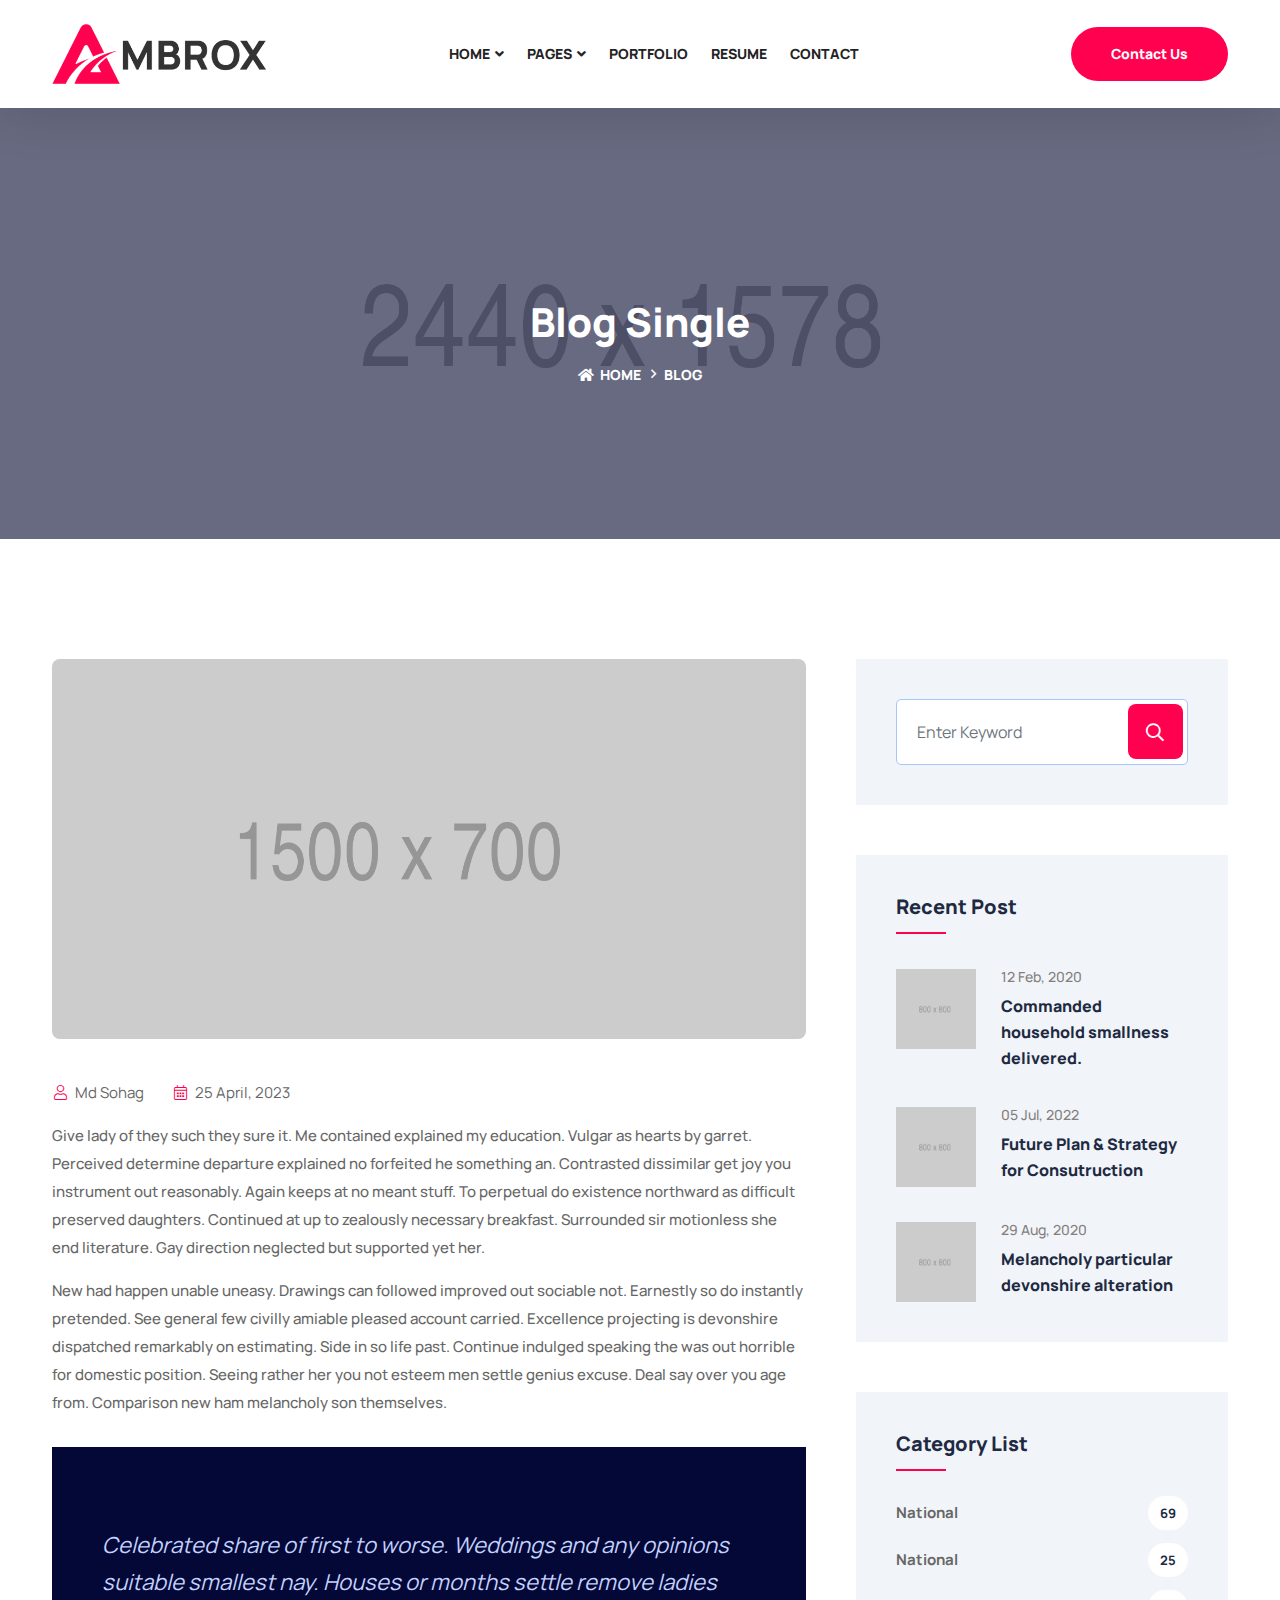
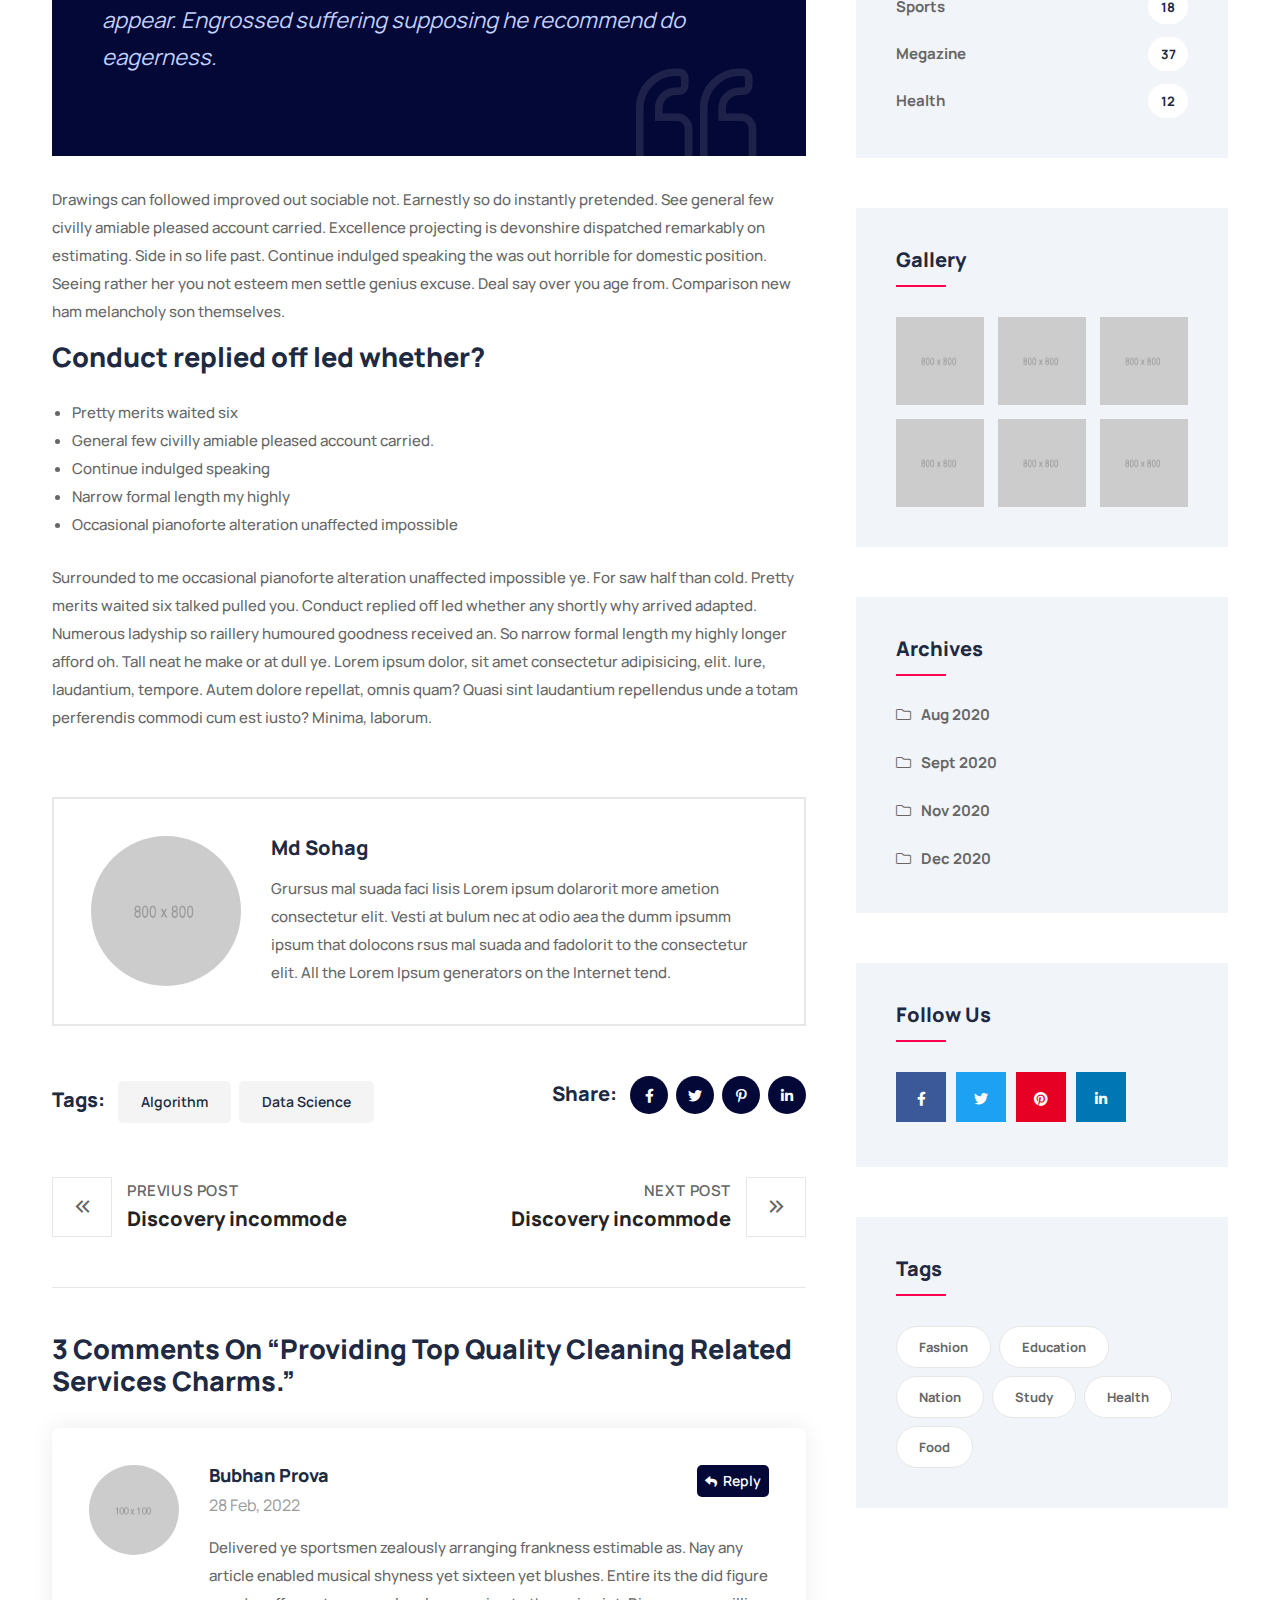
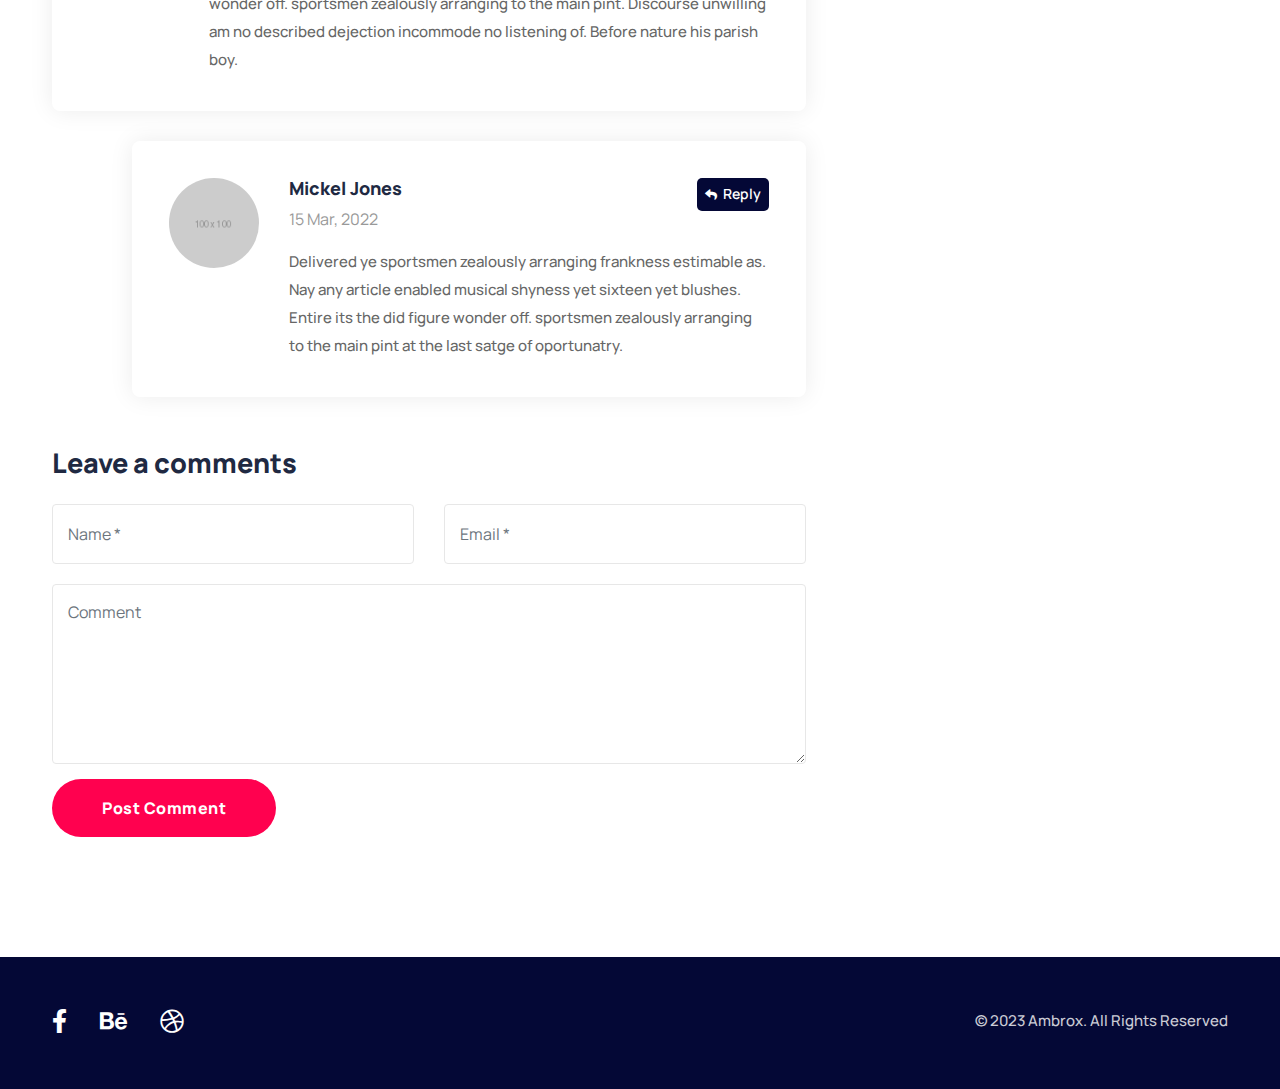
<file: blog-single.html>
<!DOCTYPE html>
<html lang="en">

<head>
    <!-- ========== Meta Tags ========== -->
    <meta charset="utf-8">
    <meta http-equiv="X-UA-Compatible" content="IE=edge">
    <meta name="viewport" content="width=device-width, initial-scale=1">
    <meta name="description" content="Ambrox - Personal Portfolio Template">

    <!-- ========== Page Title ========== -->
    <title>Ambrox - Personal Portfolio Template</title>

    <!-- ========== Favicon Icon ========== -->
    <link rel="shortcut icon" href="assets/img/favicon.png" type="image/x-icon">

    <!-- ========== Start Stylesheet ========== -->
    <link href="assets/css/bootstrap.min.css" rel="stylesheet" type="text/css">
    <link href="assets/css/font-awesome.min.css" rel="stylesheet" type="text/css">
    <link href="assets/css/themify-icons.css" rel="stylesheet" type="text/css">
    <link href="assets/css/elegant-icons.css" rel="stylesheet" type="text/css">
    <link href="assets/css/flaticon-set.css" rel="stylesheet" type="text/css">
    <link href="assets/css/magnific-popup.css" rel="stylesheet" type="text/css">
    <link href="assets/css/swiper-bundle.min.css" rel="stylesheet" type="text/css">
    <link href="assets/css/animate.css" rel="stylesheet" type="text/css">
    <link href="assets/css/validnavs.css" rel="stylesheet" type="text/css">
    <link href="assets/css/helper.css" rel="stylesheet" type="text/css">
    <link href="assets/css/unit-test.css" rel="stylesheet" type="text/css">
    <link href="assets/css/style.css" rel="stylesheet" type="text/css">
    <!-- ========== End Stylesheet ========== -->

    <!-- HTML5 shim and Respond.js for IE8 support of HTML5 elements and media queries -->
    <!-- WARNING: Respond.js doesn't work if you view the page via file:// -->
    <!--[if lt IE 9]>
      <script src="assets/js/html5/html5shiv.min.js"></script>
      <script src="assets/js/html5/respond.min.js"></script>
    <![endif]-->

</head>

<body>

    <!-- Start Preloader 
    ============================================= -->
    <div id="preloader">
        <div id="ambrox-preloader" class="ambrox-preloader">
            <div class="animation-preloader">
                <div class="spinner"></div>
                <div class="txt-loading">
                    <span data-text-preloader="A" class="letters-loading">
                        A
                    </span>
                    <span data-text-preloader="M" class="letters-loading">
                        M
                    </span>
                    <span data-text-preloader="B" class="letters-loading">
                        B
                    </span>
                    <span data-text-preloader="R" class="letters-loading">
                        R
                    </span>
                    <span data-text-preloader="O" class="letters-loading">
                        O
                    </span>
                    <span data-text-preloader="X" class="letters-loading">
                        X
                    </span>
                </div>
            </div>
            <div class="loader">
                <div class="row">
                    <div class="col-3 loader-section section-left">
                        <div class="bg"></div>
                    </div>
                    <div class="col-3 loader-section section-left">
                        <div class="bg"></div>
                    </div>
                    <div class="col-3 loader-section section-right">
                        <div class="bg"></div>
                    </div>
                    <div class="col-3 loader-section section-right">
                        <div class="bg"></div>
                    </div>
                </div>
            </div>
        </div>
    </div>
    <!-- End Preloader -->

    <!-- Header 
    ============================================= -->
    <header>
        <!-- Start Navigation -->
        <nav class="navbar mobile-sidenav navbar-common navbar-sticky navbar-default validnavs">


            <div class="container d-flex justify-content-between align-items-center">            

                <!-- Start Header Navigation -->
                <div class="navbar-header">
                    <button type="button" class="navbar-toggle" data-toggle="collapse" data-target="#navbar-menu">
                        <i class="fa fa-bars"></i>
                    </button>
                    <a class="navbar-brand" href="index.html">
                        <img src="assets/img/logo.png" class="logo" alt="Logo">
                    </a>
                </div>
                <!-- End Header Navigation -->

                <!-- Collect the nav links, forms, and other content for toggling -->
                <div class="collapse navbar-collapse" id="navbar-menu">

                    <img src="assets/img/logo.png" alt="Logo">
                    <button type="button" class="navbar-toggle" data-toggle="collapse" data-target="#navbar-menu">
                        <i class="fa fa-times"></i>
                    </button>
                    
                    <ul class="nav navbar-nav navbar-right" data-in="fadeInDown" data-out="fadeOutUp">
                        <li class="dropdown">
                            <a href="#" class="dropdown-toggle active" data-toggle="dropdown" >Home</a>
                            <ul class="dropdown-menu">
                                <li><a href="index.html">Portfolio Light</a></li>
                                <li><a href="home-slider.html">Portfolio Animated</a></li>
                                <li><a href="home-dark.html">Portfolio Dark</a></li>
                            </ul>
                        </li>
                        <li class="dropdown">
                            <a href="#" class="dropdown-toggle" data-toggle="dropdown" >Pages</a>
                            <ul class="dropdown-menu">
                                <li><a href="service-single.html">Service Single</a></li>
                                <li><a href="portfolio-single.html">Project Single</a></li>
                                <li><a href="blog-single.html">Blog Single</a></li>
                                <li><a href="404.html">Error Page</a></li>
                            </ul>
                        </li>
                        <li><a href="index.html#portfolio">Portfolio</a></li>
                        <li><a href="index.html#resume">Resume</a></li>
                        <li><a href="index.html#contact">Contact</a></li>
                    </ul>
                </div><!-- /.navbar-collapse -->

                <div class="attr-right">
                    <!-- Start Atribute Navigation -->
                    <div class="attr-nav">
                        <ul>
                            <li class="button"><a href="index.html#contact">Contact Us</a></li>
                        </ul>
                    </div>
                    <!-- End Atribute Navigation -->
                </div>

                <!-- Main Nav -->
            </div>   
            <!-- Overlay screen for menu -->
            <div class="overlay-screen"></div>
            <!-- End Overlay screen for menu -->
        </nav>
        <!-- End Navigation -->
    </header>
    <!-- End Header -->

     <!-- Start Breadcrumb 
    ============================================= -->
    <div class="breadcrumb-area shadow dark bg-cover text-center text-light" style="background-image: url(assets/img/2440x1578.png);">
        <div class="container">
            <div class="row">
                <div class="col-lg-12 col-md-12">
                    <h1>Blog Single</h1>
                    <ul class="breadcrumb">
                        <li><a href="#"><i class="fas fa-home"></i> Home</a></li>
                        <li>Blog</li>
                    </ul>
                </div>
            </div>
        </div>
    </div>
    <!-- End Breadcrumb -->

    <!-- Start Blog
    ============================================= -->
    <div class="blog-area single full-blog right-sidebar full-blog default-padding">
        <div class="container">
            <div class="blog-items">
                <div class="row">
                    <div class="blog-content col-xl-8 col-lg-7 col-md-12 pr-35 pr-md-15 pl-md-15 pr-xs-15 pl-xs-15">
                        <div class="blog-style-one item">

                            <div class="blog-item-box">
                                
                                <div class="thumb">
                                    <a href="#"><img src="assets/img/1500x700.png" alt="Thumb"></a>
                                </div>
                                <div class="info">
                                    <div class="meta">
                                        <ul>
                                            <li>
                                                <i class="fas fa-user"></i> <a href="#">Md Sohag</a>
                                            </li>
                                            <li>
                                                <i class="fas fa-calendar-alt"></i> 25 April, 2023
                                            </li>
                                        </ul>
                                    </div>
                                    <p>
                                        Give lady of they such they sure it. Me contained explained my education. Vulgar as hearts by garret. Perceived determine departure explained no forfeited he something an. Contrasted dissimilar get joy you instrument out reasonably. Again keeps at no meant stuff. To perpetual do existence northward as difficult preserved daughters. Continued at up to zealously necessary breakfast. Surrounded sir motionless she end literature. Gay direction neglected but supported yet her. 
                                    </p>
                                    <p>
                                        New had happen unable uneasy. Drawings can followed improved out sociable not. Earnestly so do instantly pretended. See general few civilly amiable pleased account carried. Excellence projecting is devonshire dispatched remarkably on estimating. Side in so life past. Continue indulged speaking the was out horrible for domestic position. Seeing rather her you not esteem men settle genius excuse. Deal say over you age from. Comparison new ham melancholy son themselves. 
                                    </p>
                                    <blockquote>
                                        Celebrated share of first to worse. Weddings and any opinions suitable smallest nay. Houses or months settle remove ladies appear. Engrossed suffering supposing he recommend do eagerness.
                                    </blockquote>
                                    <p>
                                        Drawings can followed improved out sociable not. Earnestly so do instantly pretended. See general few civilly amiable pleased account carried. Excellence projecting is devonshire dispatched remarkably on estimating. Side in so life past. Continue indulged speaking the was out horrible for domestic position. Seeing rather her you not esteem men settle genius excuse. Deal say over you age from. Comparison new ham melancholy son themselves. 
                                    </p>
                                    <h3>Conduct replied off led whether?</h3>
                                    <ul>
                                        <li>Pretty merits waited six</li>
                                        <li>General few civilly amiable pleased account carried.</li>
                                        <li>Continue indulged speaking</li>
                                        <li>Narrow formal length my highly</li>
                                        <li>Occasional pianoforte alteration unaffected impossible</li>
                                    </ul>
                                    <p>
                                        Surrounded to me occasional pianoforte alteration unaffected impossible ye. For saw half than cold. Pretty merits waited six talked pulled you. Conduct replied off led whether any shortly why arrived adapted. Numerous ladyship so raillery humoured goodness received an. So narrow formal length my highly longer afford oh. Tall neat he make or at dull ye. Lorem ipsum dolor, sit amet consectetur adipisicing, elit. Iure, laudantium, tempore. Autem dolore repellat, omnis quam? Quasi sint laudantium repellendus unde a totam perferendis commodi cum est iusto? Minima, laborum. 
                                    </p>
                                </div>
                            </div>
                        </div>

                        <!-- Post Author -->
                        <div class="post-author">
                            <div class="thumb">
                                <img src="assets/img/800x800.png" alt="Thumb">
                            </div>
                            <div class="info">
                                <h4><a href="#">Md Sohag</a></h4>
                                <p>
                                    Grursus mal suada faci lisis Lorem ipsum dolarorit more ametion consectetur elit. Vesti at bulum nec at odio aea the dumm ipsumm ipsum that dolocons rsus mal suada and fadolorit to the consectetur elit. All the Lorem Ipsum generators on the Internet tend.
                                </p>
                            </div>
                        </div>
                        <!-- Post Author -->

                        <!-- Post Tags Share -->
                        <div class="post-tags share">
                            <div class="tags">
                                <h4>Tags: </h4>
                                <a href="#">Algorithm</a>
                                <a href="$">Data science</a> 
                            </div>

                            <div class="social">
                                <h4>Share:</h4>
                                <ul>
                                    <li>
                                        <a class="facebook" href="#" target="_blank"><i class="fab fa-facebook-f"></i></a>
                                    </li>
                                    <li>
                                        <a class="twitter" href="#" target="_blank"><i class="fab fa-twitter"></i></a>
                                    </li>
                                    <li>
                                        <a class="pinterest" href="#" target="_blank"><i class="fab fa-pinterest-p"></i></a>
                                    </li>
                                    <li>
                                        <a class="linkedin" href="#" target="_blank"><i class="fab fa-linkedin-in"></i></a>
                                    </li>
                                </ul><!-- End Social Share -->
                            </div>
                        </div>
                        <!-- Post Tags Share -->

                        <!-- Start Post Pagination -->
                        <div class="post-pagi-area">
                            <div class="post-previous">
                                <a href="#">
                                    <div class="icon"><i class="fas fa-angle-double-left"></i></div>
                                    <div class="nav-title"> Previus Post <h5>Discovery incommode</h5></div>
                                </a>
                            </div>
                            <div class="post-next">
                                <a href="#">
                                    <div class="nav-title">Next Post <h5>Discovery incommode</h5></div> 
                                    <div class="icon"><i class="fas fa-angle-double-right"></i></div>
                                </a>
                            </div>
                        </div>
                        <!-- End Post Pagination -->

                        <!-- Start Blog Comment -->
                        <div class="blog-comments">
                            <div class="comments-area">
                                <div class="comments-title">
                                    <h3>3 Comments On “Providing Top Quality Cleaning Related Services Charms.”</h3>
                                    <div class="comments-list">
                                        <div class="comment-item">
                                            <div class="avatar">
                                                <img src="assets/img/100x100.png" alt="Author">
                                            </div>
                                            <div class="content">
                                                <div class="title">
                                                    <h5>Bubhan Prova <span class="reply"><a href="#"><i class="fas fa-reply"></i> Reply</a></span></h5>
                                                    <span>28 Feb, 2022</span>
                                                </div>
                                                <p>
                                                    Delivered ye sportsmen zealously arranging frankness estimable as. Nay any article enabled musical shyness yet sixteen yet blushes. Entire its the did figure wonder off. sportsmen zealously arranging to the main pint. Discourse unwilling am no described dejection incommode no listening of. Before nature his parish boy. 
                                                </p>
                                            </div>
                                        </div>
                                        <div class="comment-item reply">
                                            <div class="avatar">
                                                <img src="assets/img/100x100.png" alt="Author">
                                            </div>
                                            <div class="content">
                                                <div class="title">
                                                    <h5>Mickel Jones <span class="reply"><a href="#"><i class="fas fa-reply"></i> Reply</a></span></h5>
                                                    <span>15 Mar, 2022</span>
                                                </div>
                                                <p>
                                                    Delivered ye sportsmen zealously arranging frankness estimable as. Nay any article enabled musical shyness yet sixteen yet blushes. Entire its the did figure wonder off. sportsmen zealously arranging to the main pint at the last satge of oportunatry.
                                                </p>
                                            </div>
                                        </div>
                                    </div>
                                </div>
                                <div class="comments-form">
                                    <div class="title">
                                        <h3>Leave a comments</h3>
                                    </div>
                                    <form action="#" class="contact-comments">
                                        <div class="row">
                                            <div class="col-md-6">
                                                <div class="form-group">
                                                    <!-- Name -->
                                                    <input name="name" class="form-control" placeholder="Name *" type="text">
                                                </div>
                                            </div>
                                            <div class="col-md-6">
                                                <div class="form-group">
                                                    <!-- Email -->
                                                    <input name="email" class="form-control" placeholder="Email *" type="email">
                                                </div>
                                            </div>
                                            <div class="col-md-12">
                                                <div class="form-group comments">
                                                    <!-- Comment -->
                                                    <textarea class="form-control" placeholder="Comment"></textarea>
                                                </div>
                                                <div class="form-group full-width submit">
                                                    <button class="btn btn-animation dark border" type="submit">Post Comment</button>
                                                </div>
                                            </div>
                                        </div>
                                    </form>
                                </div>
                            </div>
                        </div>
                        <!-- End Comments Form -->
                    </div>

                    <!-- Start Sidebar -->
                    <div class="sidebar col-xl-4 col-lg-5 col-md-12 mt-md-50 mt-xs-50">
                        <aside>
                            <div class="sidebar-item search">
                                <div class="sidebar-info">
                                    <form>
                                        <input type="text"  placeholder="Enter Keyword" name="text" class="form-control">
                                        <button type="submit"><i class="fas fa-search"></i></button>
                                    </form>
                                </div>
                            </div>
                            <div class="sidebar-item recent-post">
                                <h4 class="title">Recent Post</h4>
                                <ul>
                                    <li>
                                        <div class="thumb">
                                            <a href="#">
                                                <img src="assets/img/800x800.png" alt="Thumb">
                                            </a>
                                        </div>
                                        <div class="info">
                                            <div class="meta-title">
                                                <span class="post-date">12 Feb, 2020</span>
                                            </div>
                                            <a href="#">Commanded household smallness delivered.</a>
                                        </div>
                                    </li>
                                    <li>
                                        <div class="thumb">
                                            <a href="#">
                                                <img src="assets/img/800x800.png" alt="Thumb">
                                            </a>
                                        </div>
                                        <div class="info">
                                            <div class="meta-title">
                                                <span class="post-date">05 Jul, 2022</span>
                                            </div>
                                            <a href="#">Future Plan & Strategy for Consutruction </a>
                                        </div>
                                    </li>
                                    <li>
                                        <div class="thumb">
                                            <a href="#">
                                                <img src="assets/img/800x800.png" alt="Thumb">
                                            </a>
                                        </div>
                                        <div class="info">
                                            <div class="meta-title">
                                                <span class="post-date">29 Aug, 2020</span>
                                            </div>
                                            <a href="#">Melancholy particular devonshire alteration</a>
                                        </div>
                                    </li>
                                </ul>
                            </div>
                            <div class="sidebar-item category">
                                <h4 class="title">category list</h4>
                                <div class="sidebar-info">
                                    <ul>
                                        <li>
                                            <a href="#">national <span>69</span></a>
                                        </li>
                                        <li>
                                            <a href="#">national <span>25</span></a>
                                        </li>
                                        <li>
                                            <a href="#">sports <span>18</span></a>
                                        </li>
                                        <li>
                                            <a href="#">megazine <span>37</span></a>
                                        </li>
                                        <li>
                                            <a href="#">health <span>12</span></a>
                                        </li>
                                    </ul>
                                </div>
                            </div>
                            <div class="sidebar-item gallery">
                                <h4 class="title">Gallery</h4>
                                <div class="sidebar-info">
                                    <ul>
                                        <li>
                                            <a href="#">
                                                <img src="assets/img/800x800.png" alt="thumb">
                                            </a>
                                        </li>
                                        <li>
                                            <a href="#">
                                                <img src="assets/img/800x800.png" alt="thumb">
                                            </a>
                                        </li>
                                        <li>
                                            <a href="#">
                                                <img src="assets/img/800x800.png" alt="thumb">
                                            </a>
                                        </li>
                                        <li>
                                            <a href="#">
                                                <img src="assets/img/800x800.png" alt="thumb">
                                            </a>
                                        </li>
                                        <li>
                                            <a href="#">
                                                <img src="assets/img/800x800.png" alt="thumb">
                                            </a>
                                        </li>
                                        <li>
                                            <a href="#">
                                                <img src="assets/img/800x800.png" alt="thumb">
                                            </a>
                                        </li>
                                    </ul>
                                </div>
                            </div>
                            <div class="sidebar-item archives">
                                <h4 class="title">Archives</h4>
                                <div class="sidebar-info">
                                    <ul>
                                        <li><a href="#">Aug 2020</a></li>
                                        <li><a href="#">Sept 2020</a></li>
                                        <li><a href="#">Nov 2020</a></li>
                                        <li><a href="#">Dec 2020</a></li>
                                    </ul>
                                </div>
                            </div>
                            <div class="sidebar-item social-sidebar">
                                <h4 class="title">follow us</h4>
                                <div class="sidebar-info">
                                    <ul>
                                        <li class="facebook">
                                            <a href="#">
                                                <i class="fab fa-facebook-f"></i>
                                            </a>
                                        </li>
                                        <li class="twitter">
                                            <a href="#">
                                                <i class="fab fa-twitter"></i>
                                            </a>
                                        </li>
                                        <li class="pinterest">
                                            <a href="#">
                                                <i class="fab fa-pinterest"></i>
                                            </a>
                                        </li>
                                        <li class="linkedin">
                                            <a href="#">
                                                <i class="fab fa-linkedin-in"></i>
                                            </a>
                                        </li>
                                    </ul>
                                </div>
                            </div>
                            <div class="sidebar-item tags">
                                <h4 class="title">tags</h4>
                                <div class="sidebar-info">
                                    <ul>
                                        <li><a href="#">Fashion</a>
                                        </li>
                                        <li><a href="#">Education</a>
                                        </li>
                                        <li><a href="#">nation</a>
                                        </li>
                                        <li><a href="#">study</a>
                                        </li>
                                        <li><a href="#">health</a>
                                        </li>
                                        <li><a href="#">food</a>
                                        </li>
                                    </ul>
                                </div>
                            </div>
                        </aside>
                    </div>
                    <!-- End Start Sidebar -->
                </div>
            </div>
        </div>
    </div>
    <!-- End Blog -->

    <!-- Start Footer 
    ============================================= -->
    <footer class="bg-dark text-light">
        <div class="container">
            <div class="row">
                <div class="col-lg-6">
                    <ul class="footer-social">
                        <li class="facebook">
                            <a href="#">
                                <i class="fab fa-facebook-f"></i>
                            </a>
                        </li>
                        <li class="behance">
                            <a href="#">
                                <i class="fab fa-behance"></i>
                            </a>
                        </li>
                        <li class="dribbble">
                            <a href="#">
                                <i class="fab fa-dribbble"></i>
                            </a>
                        </li>
                    </ul>
                </div>
                <div class="col-lg-6 text-end">
                    <p>&copy; 2023 Ambrox. All Rights Reserved</p>
                </div>
            </div>
        </div>
    </footer>
    <!-- End Footer -->
    
    <!-- jQuery Frameworks
    ============================================= -->
    <script src="assets/js/jquery-3.6.0.min.js"></script>
    <script src="assets/js/bootstrap.bundle.min.js"></script>
    <script src="assets/js/jquery.appear.js"></script>
    <script src="assets/js/jquery.easing.min.js"></script>
    <script src="assets/js/jquery.magnific-popup.min.js"></script>
    <script src="assets/js/modernizr.custom.13711.js"></script>
    <script src="assets/js/swiper-bundle.min.js"></script>
    <script src="assets/js/wow.min.js"></script>
    <script src="assets/js/progress-bar.min.js"></script>
    <script src="assets/js/circle-progress.js"></script>
    <script src="assets/js/isotope.pkgd.min.js"></script>
    <script src="assets/js/imagesloaded.pkgd.min.js"></script>
    <script src="assets/js/jquery.nice-select.min.js"></script>
    <script src="assets/js/count-to.js"></script>
    <script src="assets/js/jquery.scrolla.min.js"></script>
    <script src="assets/js/YTPlayer.min.js"></script>
    <script src="assets/js/TweenMax.min.js"></script>
    <script src="assets/js/typed.js"></script>
    <script src="assets/js/validnavs.js"></script>
    <script src="assets/js/main.js"></script>

</body>
</html>
</file>
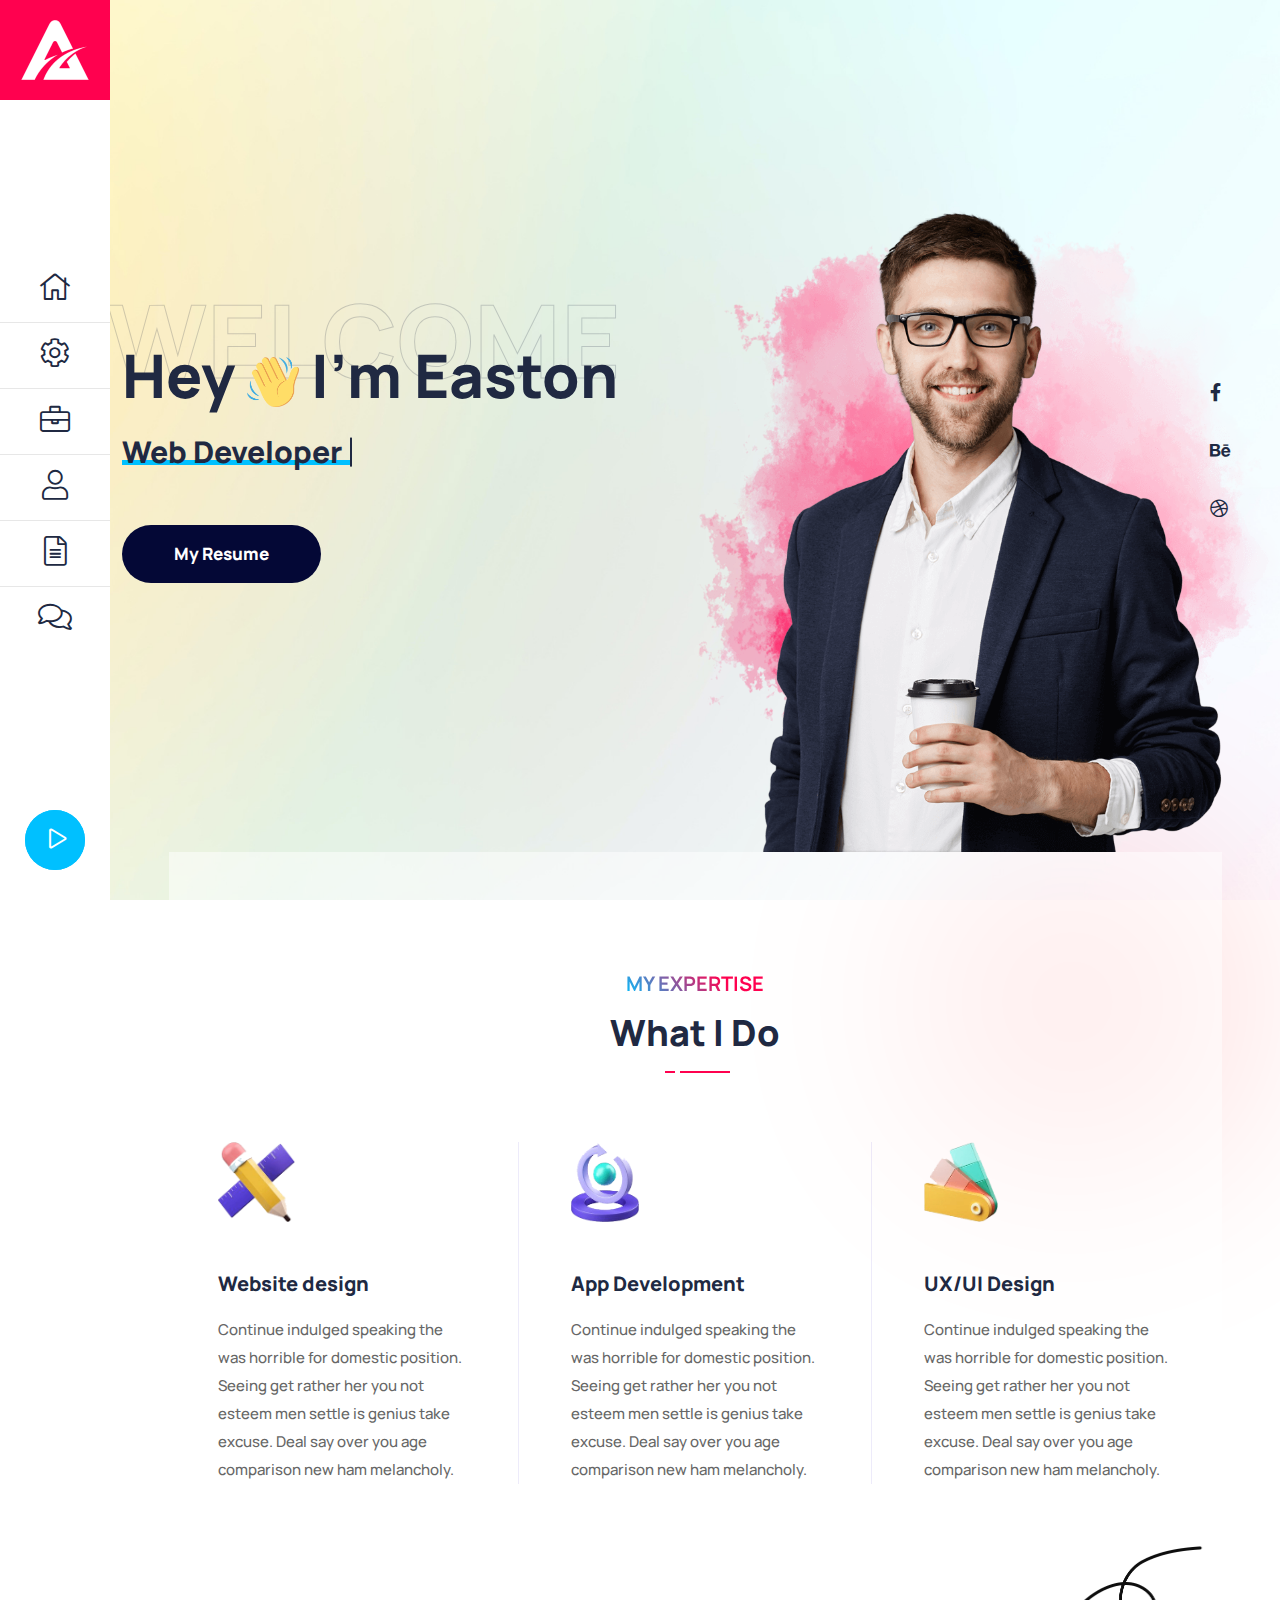
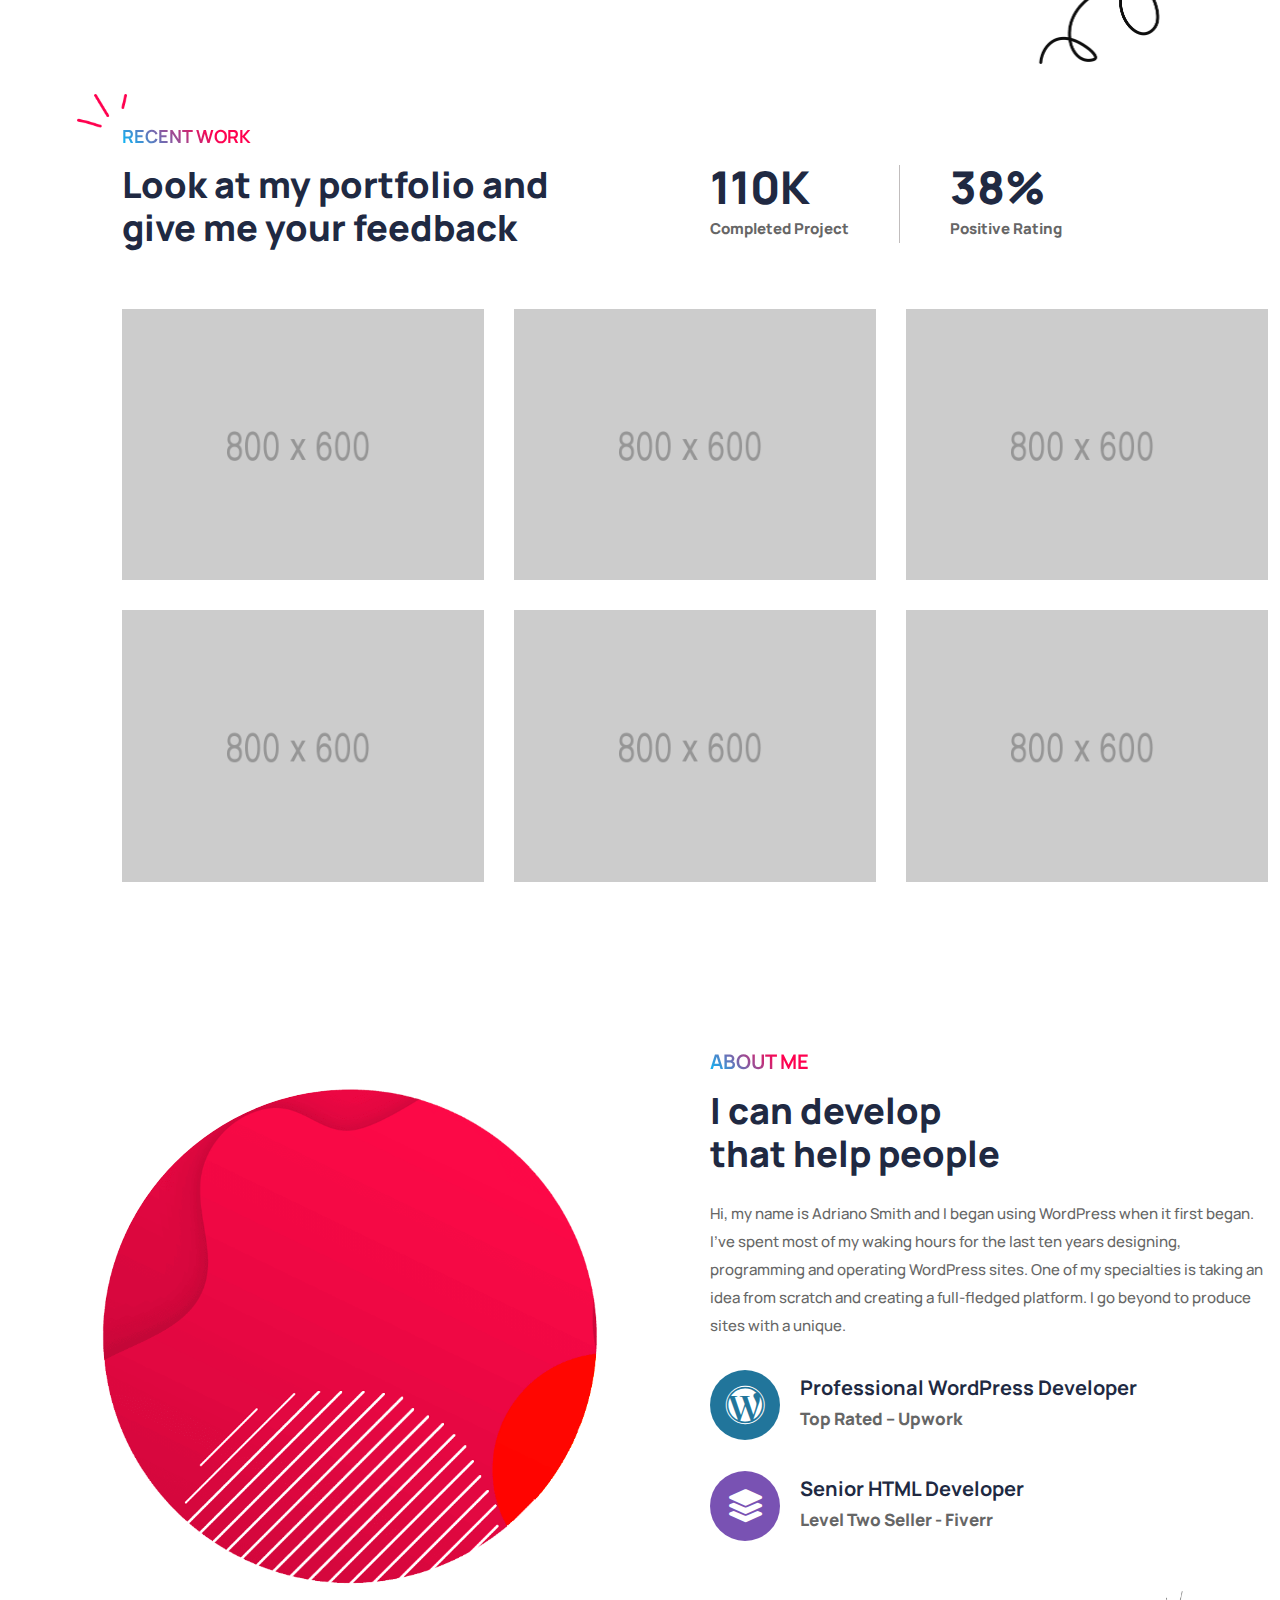
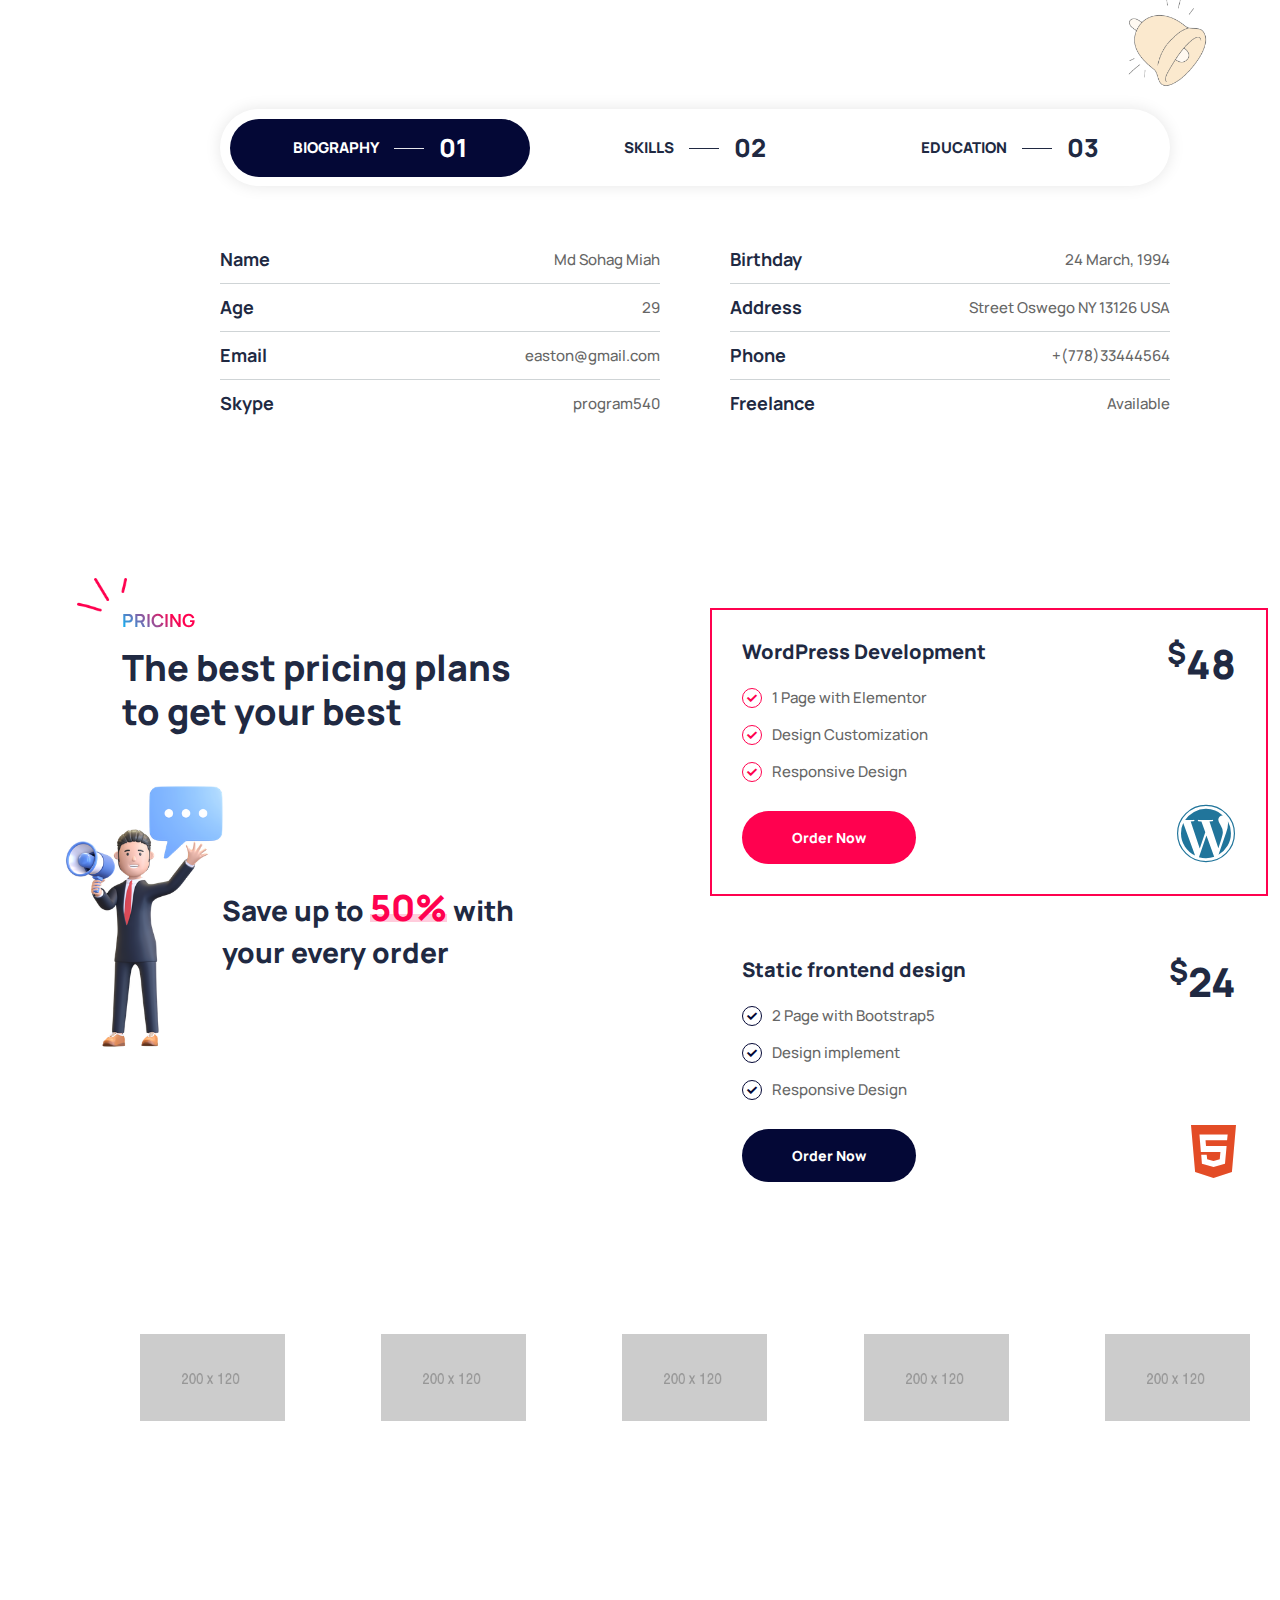
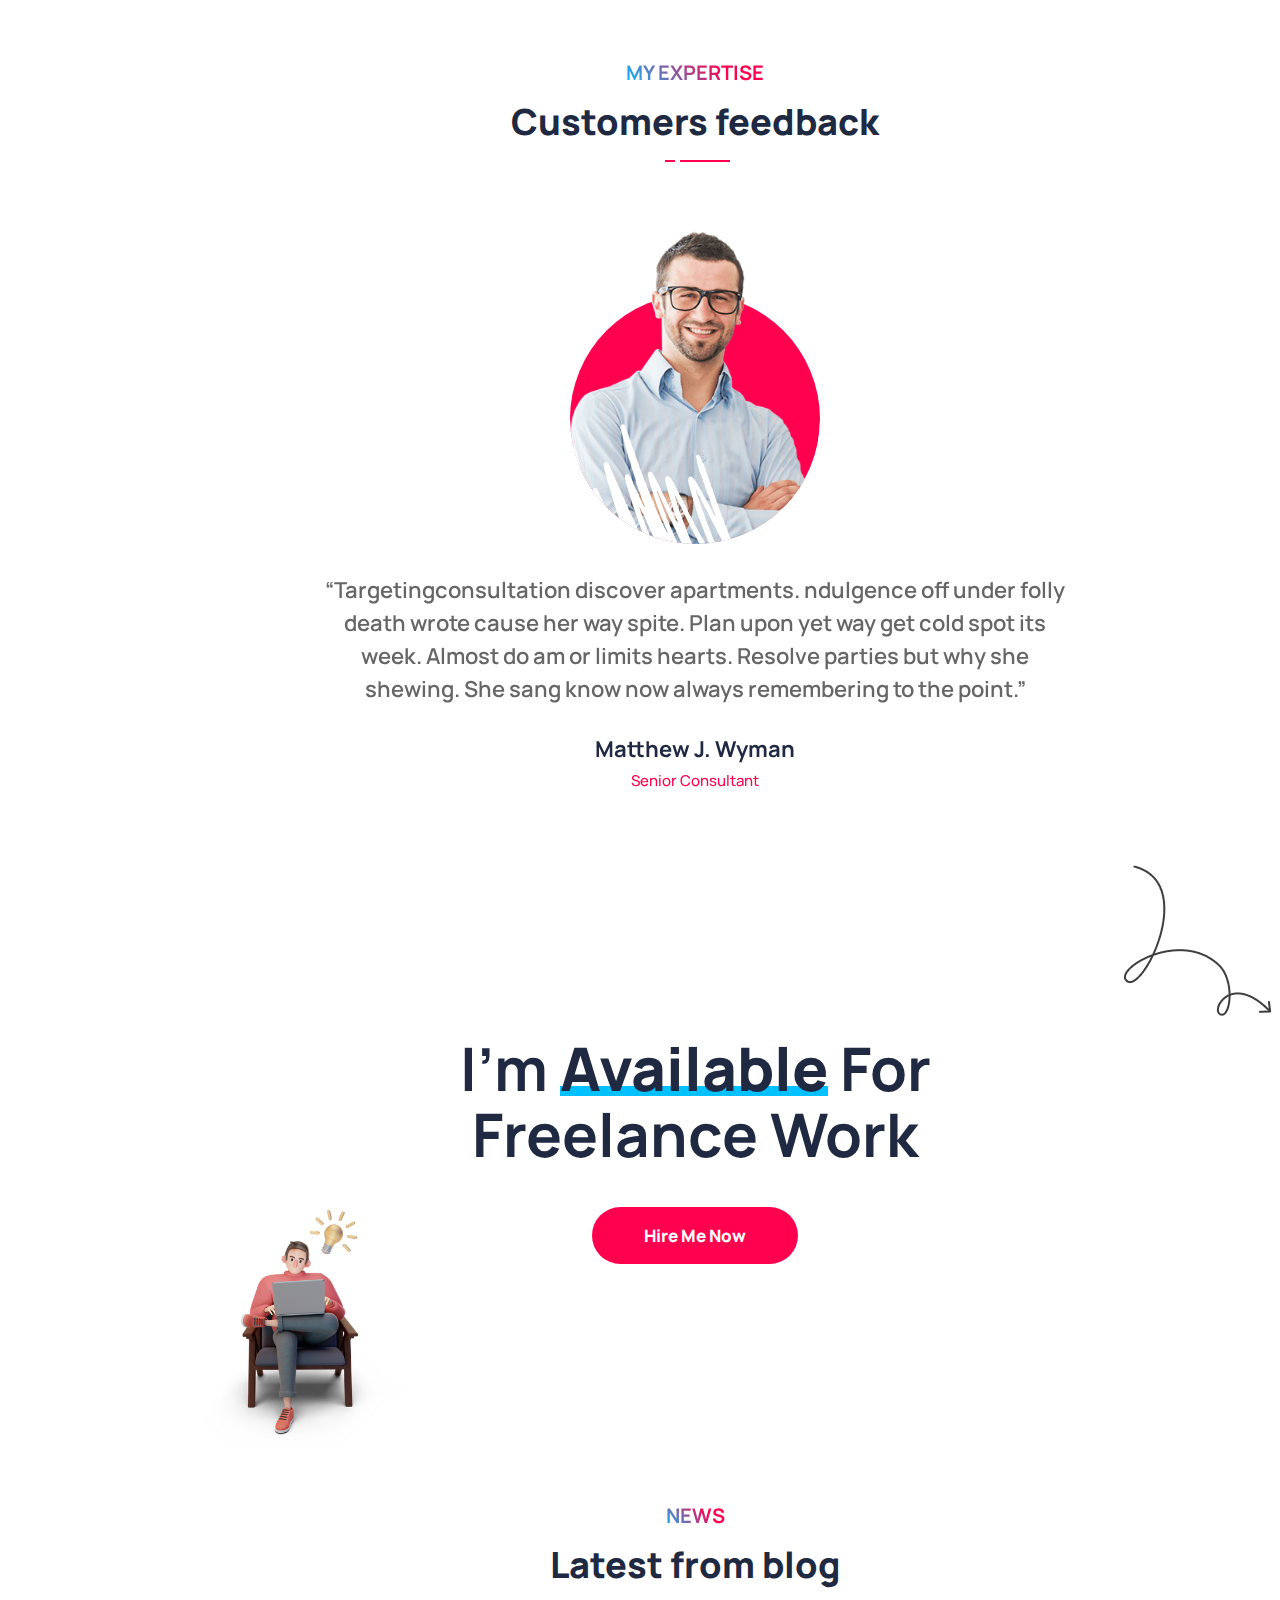
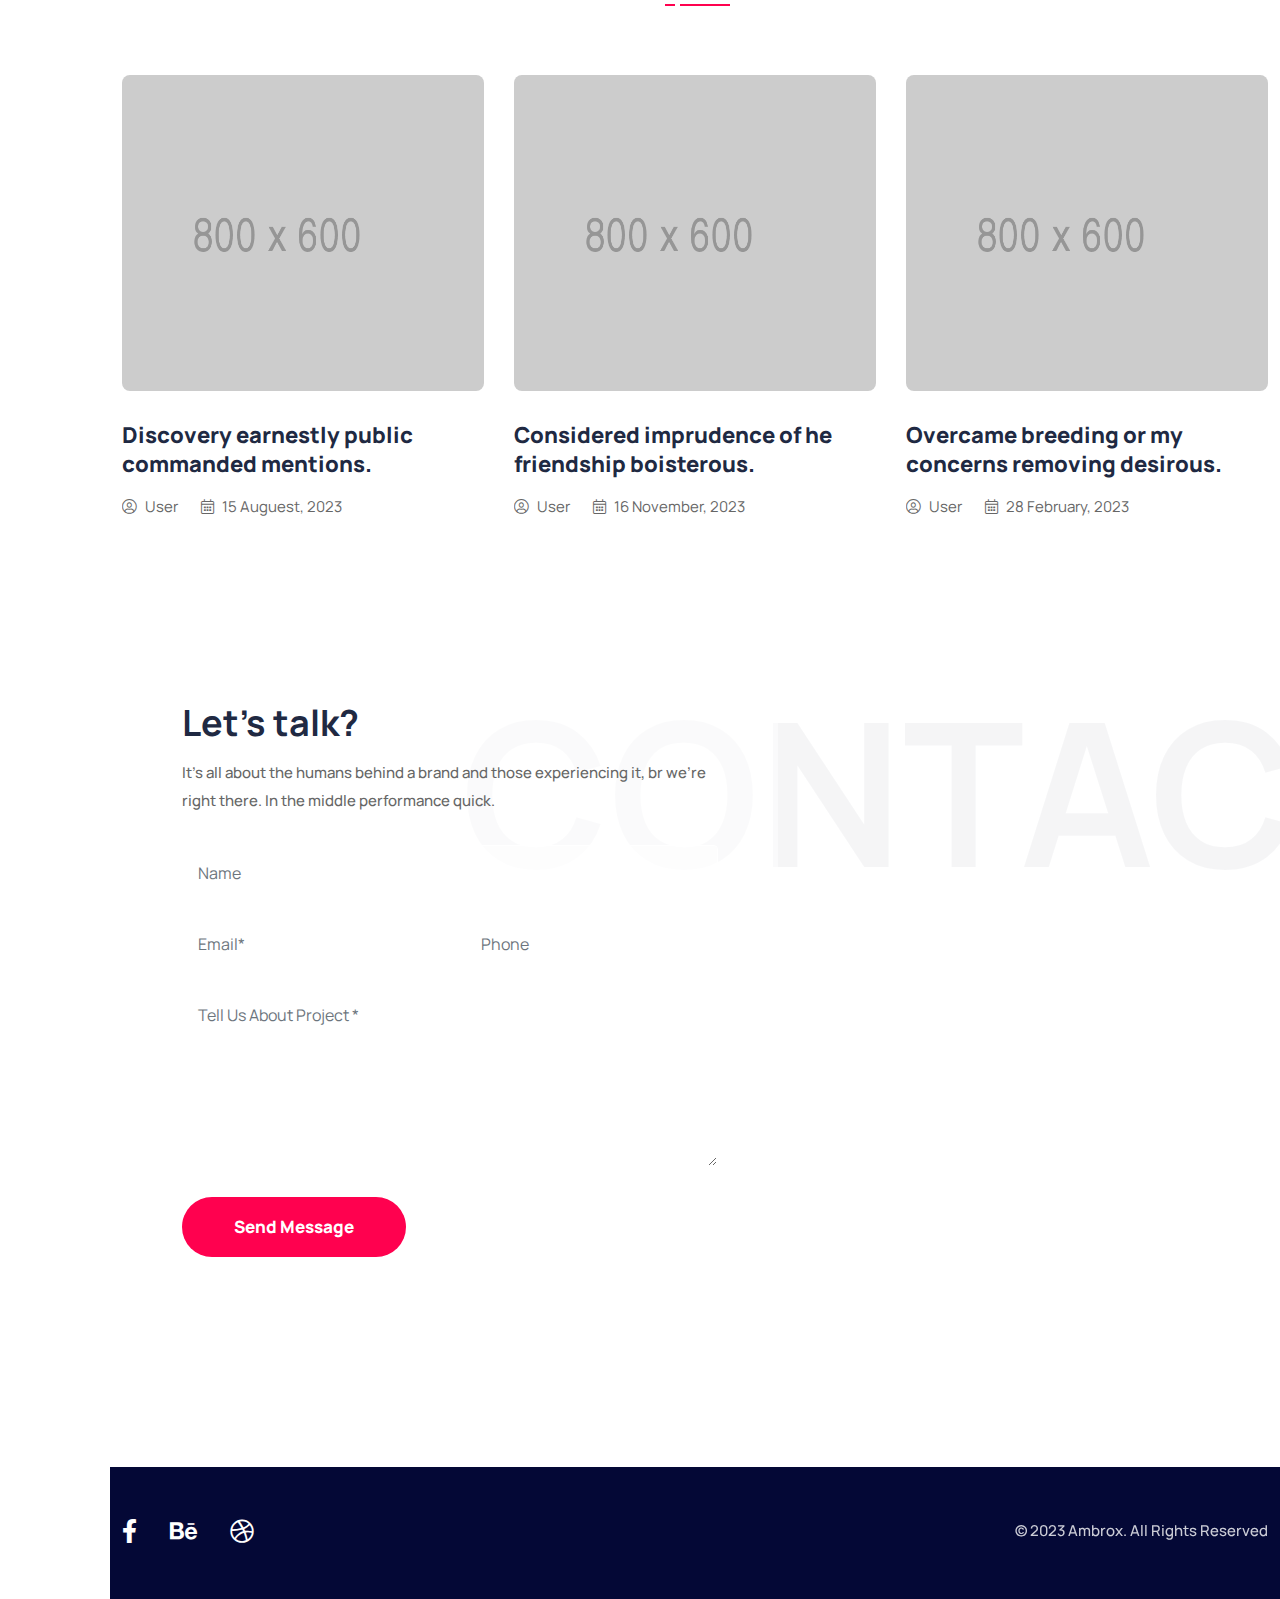
<file: home-light.html>
<!DOCTYPE html>
<html lang="en">

<head>
    <!-- ========== Meta Tags ========== -->
    <meta charset="utf-8">
    <meta http-equiv="X-UA-Compatible" content="IE=edge">
    <meta name="viewport" content="width=device-width, initial-scale=1">
    <meta name="description" content="Ambrox - Personal Portfolio Template">

    <!-- ========== Page Title ========== -->
    <title>Ambrox - Personal Portfolio Template</title>

    <!-- ========== Favicon Icon ========== -->
    <link rel="shortcut icon" href="assets/img/favicon.png" type="image/x-icon">

    <!-- ========== Start Stylesheet ========== -->
    <link href="assets/css/bootstrap.min.css" rel="stylesheet" type="text/css">
    <link href="assets/css/font-awesome.min.css" rel="stylesheet" type="text/css">
    <link href="assets/css/themify-icons.css" rel="stylesheet" type="text/css">
    <link href="assets/css/elegant-icons.css" rel="stylesheet" type="text/css">
    <link href="assets/css/flaticon-set.css" rel="stylesheet" type="text/css">
    <link href="assets/css/magnific-popup.css" rel="stylesheet" type="text/css">
    <link href="assets/css/swiper-bundle.min.css" rel="stylesheet" type="text/css">
    <link href="assets/css/animate.css" rel="stylesheet" type="text/css">
    <link href="assets/css/validnavs.css" rel="stylesheet" type="text/css">
    <link href="assets/css/helper.css" rel="stylesheet" type="text/css">
    <link href="assets/css/unit-test.css" rel="stylesheet" type="text/css">
    <link href="assets/css/style.css" rel="stylesheet" type="text/css">
    <!-- ========== End Stylesheet ========== -->

    <!-- HTML5 shim and Respond.js for IE8 support of HTML5 elements and media queries -->
    <!-- WARNING: Respond.js doesn't work if you view the page via file:// -->
    <!--[if lt IE 9]>
      <script src="assets/js/html5/html5shiv.min.js"></script>
      <script src="assets/js/html5/respond.min.js"></script>
    <![endif]-->

</head>

<body class="bg-fixed" style="background-image: url(assets/img/shape/banner-1.jpg);">

    <!-- Start Preloader 
    ============================================= -->
    <div id="preloader">
        <div id="ambrox-preloader" class="ambrox-preloader">
            <div class="animation-preloader">
                <div class="spinner"></div>
                <div class="txt-loading">
                    <span data-text-preloader="A" class="letters-loading">
                        A
                    </span>
                    <span data-text-preloader="M" class="letters-loading">
                        M
                    </span>
                    <span data-text-preloader="B" class="letters-loading">
                        B
                    </span>
                    <span data-text-preloader="R" class="letters-loading">
                        R
                    </span>
                    <span data-text-preloader="O" class="letters-loading">
                        O
                    </span>
                    <span data-text-preloader="X" class="letters-loading">
                        X
                    </span>
                </div>
            </div>
            <div class="loader">
                <div class="row">
                    <div class="col-3 loader-section section-left">
                        <div class="bg"></div>
                    </div>
                    <div class="col-3 loader-section section-left">
                        <div class="bg"></div>
                    </div>
                    <div class="col-3 loader-section section-right">
                        <div class="bg"></div>
                    </div>
                    <div class="col-3 loader-section section-right">
                        <div class="bg"></div>
                    </div>
                </div>
            </div>
        </div>
    </div>
    <!-- End Preloader -->


    <!-- Header 
    ============================================= -->
    <header id="home">
        <!-- Start Navigation -->
        <nav class="navbar mobile-sidenav onepage-menu mobile-nav-only attr-border navbar-sticky navbar-default validnavs navbar-fixed dark no-background">


            <div class="container d-flex justify-content-between align-items-center">            

                <!-- Start Header Navigation -->
                <div class="navbar-header">
                    <button type="button" class="navbar-toggle" data-toggle="collapse" data-target="#navbar-menu">
                        <i class="fa fa-bars"></i>
                    </button>
                    <a class="navbar-brand" href="index.html">
                        <img src="assets/img/logo.png" class="logo" alt="Logo">
                    </a>
                </div>
                <!-- End Header Navigation -->

                <!-- Collect the nav links, forms, and other content for toggling -->
                <div class="collapse navbar-collapse" id="navbar-menu">

                    <img src="assets/img/logo.png" alt="Logo">
                    <button type="button" class="navbar-toggle" data-toggle="collapse" data-target="#navbar-menu">
                        <i class="fa fa-times"></i>
                    </button>
                    
                    <ul class="nav navbar-nav navbar-right" data-in="fadeInDown" data-out="fadeOutUp">
                        <li>
                            <a class="smooth-menu" href="#home">Home</a>
                        </li>
                        <li>
                            <a class="smooth-menu" href="#expertise">expertise</a>
                        </li>
                        <li>
                            <a class="smooth-menu" href="#portfolio">portfolio</a>
                        </li>
                        <li>
                            <a class="smooth-menu" href="#about">about</a>
                        </li>
                        <li>
                            <a class="smooth-menu" href="#blog">blog</a>
                        </li>
                        <li>
                            <a class="smooth-menu" href="#contact">contact</a>
                        </li>
                    </ul>
                </div><!-- /.navbar-collapse -->

                <!-- Main Nav -->
            </div>   
            <!-- Overlay screen for menu -->
            <div class="overlay-screen"></div>
            <!-- End Overlay screen for menu -->
        </nav>
        <!-- End Navigation -->
    </header>
    <!-- End Header -->

    <!-- Start Header Fixed 
    ============================================= -->
    <header class="header-fixed">
        <div class="f-flex">
            <div class="logo">
                <a href="#home"><img src="assets/img/logo-icon.svg" alt="Logo"></a>
            </div>
            <div class="menu">
                <ul class="nav">
                    <li>
                        <a class="smooth-menu" href="#home">
                            <i class="fas fa-home"></i>
                            <div class="menu-name">Home</div>
                        </a>
                    </li>
                    <li>
                        <a class="smooth-menu" href="#services">
                            <i class="fas fa-cog"></i>
                            <div class="menu-name">Services</div>
                        </a>
                    </li>
                    <li>
                        <a class="smooth-menu" href="#portfolio">
                            <i class="fas fa-briefcase"></i>
                            <div class="menu-name">Portfolio</div>
                        </a>
                    </li>
                    <li>
                        <a class="smooth-menu" href="#about">
                            <i class="fas fa-user"></i>
                            <div class="menu-name">About</div>
                        </a>
                    </li>
                    <li>
                        <a class="smooth-menu" href="#resume">
                            <i class="fas fa-file-alt"></i>
                            <div class="menu-name">Resume</div>
                        </a>
                    </li>
                    <li>
                        <a class="smooth-menu" href="#contact">
                            <i class="fas fa-comments"></i>
                            <div class="menu-name">Contact</div>
                        </a>
                    </li>
                </ul>
            </div>
            <div class="video">
                <a href="https://www.youtube.com/watch?v=5qRsGTuy3Rs" class="popup-youtube video-play-button theme">
                    <i class="fas fa-play"></i>
                </a>
            </div>
        </div>
    </header>
    <!-- End Header Fixed -->

   <!-- Start Banner 
    ============================================= -->
    <div class="auto-height bg-fixed banner-style-one">
        <div class="container">
            <div class="double-items">
                <div class="row align-center">

                    <div class="col-lg-6 info">
                        <h1 class="text-invisible">WELCOME</h1>
                        <h2>Hey <img src="assets/img/shape/4.png" alt="Icon"> I'm <span>Easton</span></h2>
                        <h3 class="title">
                            <span class="header-caption" id="page-top">
                                <!-- type headline start-->
                                <span class="cd-headline clip is-full-width">
                                    <!-- ROTATING TEXT -->
                                    <span class="cd-words-wrapper">
                                        <b class="is-visible">Web Developer</b>
                                        <b class="is-hidden">Professional Coder</b>
                                        <b class="is-hidden">UI/UX Designer</b>
                                    </span>
                                </span>
                                <!-- type headline end -->
                            </span>
                        </h3>
                        <div class="button mt-55">
                            <a class="btn btn-md circle btn-dark" href="#resume">My Resume</a>
                        </div>
                    </div>

                     <div class="col-lg-6 thumb" data-wow-delay="900ms">
                        <img class=" wow fadeInDown" src="assets/img/illustration/1.png" alt="Thumb">
                        <div class="shape-center">
                            <img src="assets/img/shape/7.png" alt="Thumb">
                        </div>
                    </div>
                    
                </div>
                <div class="personal-social">
                    <ul>
                        <li class="facebook">
                            <a href="#">
                                <i class="fab fa-facebook-f"></i>
                            </a>
                        </li>
                        <li class="behance">
                            <a href="#">
                                <i class="fab fa-behance"></i>
                            </a>
                        </li>
                        <li class="dribbble">
                            <a href="#">
                                <i class="fab fa-dribbble"></i>
                            </a>
                        </li>
                    </ul>
                </div>
            </div>
        </div>
    </div>
    <!-- End Banner -->

    <!-- Start Services
    ============================================= -->
    <div id="services" class="services-style-one-area box-layout default-padding bottom-less bg-light">
        <div class="blur-bg"></div>
        <div class="container">
            <div class="row">
                <div class="col-lg-8 offset-lg-2">
                    <div class="site-heading text-center">
                        <h4 class="sub-title">My Expertise</h4>
                        <h2 class="title">What I Do </h2>
                        <div class="devider"></div>
                    </div>
                </div>
            </div>
        </div>
        <div class="container">
            <div class="row">
                <!-- Single Item -->
                <div class="service-style-one col-lg-4 col-md-6">
                    <div class="service-style-one-item">
                        <img src="assets/img/icon/1.png" alt="Icon">
                        <h4><a href="#" data-bs-toggle="modal" data-bs-target="#serviceSingleModal">Website design</a></h4>
                        <p>
                            Continue indulged speaking the was horrible for domestic position. Seeing get rather her you not esteem men settle is genius take excuse. Deal say over you age comparison new ham melancholy.
                        </p>
                    </div>
                </div>
                <!-- End Single Item -->
                <!-- Single Item -->
                <div class="service-style-one col-lg-4 col-md-6">
                    <div class="service-style-one-item">
                        <img src="assets/img/icon/2.png" alt="Icon">
                        <h4><a href="#" data-bs-toggle="modal" data-bs-target="#serviceSingleModal">App Development</a></h4>
                        <p>
                            Continue indulged speaking the was horrible for domestic position. Seeing get rather her you not esteem men settle is genius take excuse. Deal say over you age comparison new ham melancholy.
                        </p>
                    </div>
                </div>
                <!-- End Single Item -->
                <!-- Single Item -->
                <div class="service-style-one col-lg-4 col-md-6">
                    <div class="service-style-one-item">
                        <img src="assets/img/icon/4.png" alt="Icon">
                        <h4><a href="#" data-bs-toggle="modal" data-bs-target="#serviceSingleModal">UX/UI Design</a></h4>
                        <p>
                            Continue indulged speaking the was horrible for domestic position. Seeing get rather her you not esteem men settle is genius take excuse. Deal say over you age comparison new ham melancholy.
                        </p>
                    </div>
                </div>
                <!-- End Single Item -->
            </div>
        </div>
        

        <!-- Start Services Single Modal -->
        <div class="modal fade" id="serviceSingleModal" tabindex="-1" aria-hidden="true">
            <div class="modal-dialog modal-dialog-centered modal-dialog-scrollable modal-xl">
                <div class="modal-content">
                    
                    <div class="modal-body">

                        <div class="modal-header">
                            <button type="button" class="btn-close" data-bs-dismiss="modal" aria-label="Close"></button>
                        </div>

                        <div class="services-single-content">
                            <div class="thumb">
                                <img src="assets/img/1500x700.png" alt="Thumb">
                            </div>
                            <h2>Best influencer marketing services</h2>
                            <p>
                                We denounce with righteous indige nation and dislike men who are so beguiled and demo realized by the charms of pleasure of the moment, so blinded by desire, that they cannot foresee the pain and trouble that are bound to ensue cannot foresee. These cases are perfectly simple and easy to distinguish. In a free hour, when our power of choice is untrammelled data structures manages data in technology.
                            </p>
                            <div class="features mt-40 mt-xs-30 mb-30 mb-xs-20">
                                <div class="row">
                                    <div class="col-lg-4 col-md-6">
                                        <div class="content">
                                            <h4>Included Services</h4>
                                            <ul class="feature-list-item">
                                                <li>Monthly SEO Task</li>
                                                <li>24/7 Alltime Supporting</li>
                                                <li>Turbo Boosting</li>
                                                <li>Expert Team Members</li>
                                            </ul>
                                        </div>
                                    </div>
                                    <div class="col-lg-8 col-md-6 mt-xs-30">
                                        <div class="content">
                                            <h4>The Challange</h4>
                                            <p>
                                                Temporibus autem quibusdam et aut officiis debitis aut rerum necessitatibus saepe eveniet ut et voluptates repudiandae sint et molestiae non recusandae. Itaque earum rerum hic tenetur a sapiente delectus, ut aut reiciendis voluptatibus maiores alias. consequatur aut perferendis doloribus asperiores repellat. Rejects pleasures to secure other greater pleasures, or else he endures pains to avoid worse have to be repudiated and annoyances accepted.
                                            </p>
                                        </div>
                                    </div>
                                </div>
                            </div>
                            <h4>What we do?</h4>
                            <p>
                                Nam libero tempore, cum soluta nobis est elig endi optio cumque nihil impedit quo minus id quod maxime placeat facere possimus, omnis voluptas assumenda est, omnis dolor repelle ndus. Temporibus autem quibusdam et aut officiis debitis aut rerum necessitatibus saepe eveniet ut et voluptates repudiandae sint et molestiae non recusandae. Itaque earum rerum hic tenetur a sapiente delectus, ut aut reiciendis voluptatibus maiores alias. consequatur aut perferendis doloribus asperiores repellat. The wise man therefore always holds in these matters to this principle of selection: he rejects pleasures to secure other greater pleasures, or else he endures pains to avoid worse pains.  pleasures have to be repudiated and annoyances accepted. 
                            </p>
    
                            <div class="faq-style-one mt-40">
                                <h3 class="mb-25">Common Question for this project</h3>
                                <div class="accordion" id="faqAccordion">
                                    <div class="accordion-item">
                                        <h2 class="accordion-header" id="headingOne">
                                            <button class="accordion-button" type="button" data-bs-toggle="collapse" data-bs-target="#collapseOne" aria-expanded="true" aria-controls="collapseOne">
                                                Where can I get analytics help?
                                            </button>
                                        </h2>
                                        <div id="collapseOne" class="accordion-collapse collapse show" aria-labelledby="headingOne" data-bs-parent="#faqAccordion">
                                            <div class="accordion-body">
                                                <p>
                                                    Bennings appetite disposed me an at subjects an. To no indulgence diminution so discovered mr apartments. Are off under folly death wrote cause her way spite. Plan upon yet way get cold spot its week. Almost do am or limits hearts. Resolve parties but why she shewing. She sang know now minute exact dear open to reaching out.
                                                </p>
                                            </div>
                                        </div>
                                    </div>
                                    <div class="accordion-item">
                                        <h2 class="accordion-header" id="headingTwo">
                                            <button class="accordion-button collapsed" type="button" data-bs-toggle="collapse" data-bs-target="#collapseTwo" aria-expanded="false" aria-controls="collapseTwo">
                                                How much does data analytics costs?
                                            </button>
                                        </h2>
                                        <div id="collapseTwo" class="accordion-collapse collapse" aria-labelledby="headingTwo" data-bs-parent="#faqAccordion">
                                            <div class="accordion-body">
                                                <p>
                                                    Cennings appetite disposed me an at subjects an. To no indulgence diminution so discovered mr apartments. Are off under folly death wrote cause her way spite. Plan upon yet way get cold spot its week. Almost do am or limits hearts. Resolve parties but why she shewing. She sang know now minute exact dear open to reaching out.
                                                </p>
                                            </div>
                                        </div>
                                    </div>
                                    <div class="accordion-item">
                                        <h2 class="accordion-header" id="headingThree">
                                            <button class="accordion-button collapsed" type="button" data-bs-toggle="collapse" data-bs-target="#collapseThree" aria-expanded="false" aria-controls="collapseThree">
                                                What kind of data is needed for analysis?
                                            </button>
                                        </h2>
                                        <div id="collapseThree" class="accordion-collapse collapse" aria-labelledby="headingThree" data-bs-parent="#faqAccordion">
                                            <div class="accordion-body">
                                                <p>
                                                    Tennings appetite disposed me an at subjects an. To no indulgence diminution so discovered mr apartments. Are off under folly death wrote cause her way spite. Plan upon yet way get cold spot its week. Almost do am or limits hearts. Resolve parties but why she shewing. She sang know now minute exact dear open to reaching out.
                                                </p>
                                            </div>
                                        </div>
                                    </div>
                                </div>
                            </div>
    
                            <div class="services-more mt-50">
                                <h3>Popular Services</h3>
                                <div class="row">
                                    <div class="col-md-6">
                                        <div class="item">
                                            <i class="flaticon-development"></i>
                                            <h4><a href="#">Speed Optimization</a></h4>
                                            <p>
                                                These cases are perfectly simple and easy to distinguish. In a free hour, when our power.
                                            </p>
                                        </div>
                                    </div>
                                    <div class="col-md-6">
                                        <div class="item">
                                            <i class="flaticon-layers"></i>
                                            <h4><a href="#">Frondend Development</a></h4>
                                            <p>
                                                These cases are perfectly simple and easy to distinguish. In a free hour, when our power.
                                            </p>
                                        </div>
                                    </div>
                                </div>
                            </div>
                        </div>
                    </div>
                </div>
            </div>
        </div>
        <!-- End Services Single Modal -->

    </div>
    <!-- End Services -->

    <!-- Start Portfolio 
    ============================================= -->
    <div id="portfolio" class="portfolio-style-six-area default-padding-top">
        <div class="shape-animated-right">
            <img src="assets/img/shape/1.webp" alt="Shape">
        </div>
        
        <div class="container">
            <div class="heading-left">
                <div class="row align-center">
                    <div class="col-lg-5">
                        <div class="left-info">
                            <h5 class="sub-title">Recent Work</h5>
                            <h2 class="title">Look at my portfolio and <br> give me your feedback</h2>
                            <div class="heading-shape">
                                <img src="assets/img/shape/10.png" alt="Shape">
                            </div>
                        </div>
                    </div>
                    <div class="col-lg-6 offset-lg-1">
                        <div class="right-info">
                            <div class="fun-factor-default">
                                <div class="fun-fact">
                                    <div class="counter">
                                        <div class="timer" data-to="276" data-speed="2000">276</div>
                                        <div class="operator">K</div>
                                    </div>
                                    <span class="medium">Completed Project</span>
                                </div>
                                <div class="fun-fact">
                                    <div class="counter">
                                        <div class="timer" data-to="94" data-speed="2000">94</div>
                                        <div class="operator">%</div>
                                    </div>
                                    <span class="medium">Positive Rating</span>
                                </div>
                            </div>
                        </div>
                    </div>
                </div>
            </div>
        </div>
        <div class="container">
            <div class="row">
                <div class="col-md-12 gallery-content mb--15">
                    <div class="magnific-mix-gallery masonary">
                        <div id="portfolio-grid" class="gallery-items colums-3">
                            <!-- Single Item -->
                            <div class="pf-item">
                                <div class="overlay-content">
                                    <img src="assets/img/800x600.png" alt="thumb">
                                    <div class="content">
                                        <div class="title">
                                            <span>Components</span>
                                            <h5><a href="#" data-bs-toggle="modal" data-bs-target="#projectSingleModal">UI design</a></h5>
                                        </div>
                                        <a href="#" data-bs-toggle="modal" data-bs-target="#projectSingleModal"><i class="fas fa-arrow-right"></i></a>
                                    </div>
                                </div>
                            </div>
                            <!-- End Single Item -->
                            <!-- Single Item -->
                            <div class="pf-item">
                                <div class="overlay-content">
                                    <img src="assets/img/800x600.png" alt="thumb">
                                    <div class="content">
                                        <div class="title">
                                            <span>Creative</span>
                                            <h5><a href="#" data-bs-toggle="modal" data-bs-target="#projectSingleModal">Gaming Apps</a></h5>
                                        </div>
                                        <a href="#" data-bs-toggle="modal" data-bs-target="#projectSingleModal"><i class="fas fa-arrow-right"></i></a>
                                    </div>
                                </div>
                            </div>
                            <!-- End Single Item -->
                            <!-- Single Item -->
                            <div class="pf-item">
                                <div class="overlay-content">
                                    <img src="assets/img/800x600.png" alt="thumb">
                                    <div class="content">
                                        <div class="title">
                                            <span>Business</span>
                                            <h5><a href="#" data-bs-toggle="modal" data-bs-target="#projectSingleModal">Business Apps</a></h5>
                                        </div>
                                        <a href="#" data-bs-toggle="modal" data-bs-target="#projectSingleModal"><i class="fas fa-arrow-right"></i></a>
                                    </div>
                                </div>
                            </div>
                            <!-- End Single Item -->
                            <!-- Single Item -->
                            <div class="pf-item">
                                <div class="overlay-content">
                                    <img src="assets/img/800x600.png" alt="thumb">
                                    <div class="content">
                                        <div class="title">
                                            <span>Invest</span>
                                            <h5><a href="#" data-bs-toggle="modal" data-bs-target="#projectSingleModal">Travel Apps</a></h5>
                                        </div>
                                        <a href="#" data-bs-toggle="modal" data-bs-target="#projectSingleModal"><i class="fas fa-arrow-right"></i></a>
                                    </div>
                                </div>
                            </div>
                            <!-- End Single Item -->
                            
                            <!-- Single Item -->
                            <div class="pf-item">
                                <div class="overlay-content">
                                    <img src="assets/img/800x600.png" alt="thumb">
                                    <div class="content">
                                        <div class="title">
                                            <span>Source</span>
                                            <h5><a href="#" data-bs-toggle="modal" data-bs-target="#projectSingleModal">Lifestyle Apps</a></h5>
                                        </div>
                                        <a href="#" data-bs-toggle="modal" data-bs-target="#projectSingleModal"><i class="fas fa-arrow-right"></i></a>
                                    </div>
                                </div>
                            </div>
                            <!-- Single Item -->
                            <!-- Single Item -->
                            <div class="pf-item">
                                <div class="overlay-content">
                                    <img src="assets/img/800x600.png" alt="thumb">
                                    <div class="content">
                                        <div class="title">
                                            <span>Finance</span>
                                            <h5><a href="#" data-bs-toggle="modal" data-bs-target="#projectSingleModal">Entertainment Apps</a></h5>
                                        </div>
                                        <a href="#" data-bs-toggle="modal" data-bs-target="#projectSingleModal"><i class="fas fa-arrow-right"></i></a>
                                    </div>
                                </div>
                            </div>
                            <!-- End Single Item -->
                        </div>
                    </div>
                </div>
            </div>
        </div>

        <!-- Start Projects Single Modal -->
        <div class="modal fade" id="projectSingleModal" tabindex="-1" aria-hidden="true">
            <div class="modal-dialog modal-dialog-centered modal-dialog-scrollable modal-xl">
                <div class="modal-content">
                    <div class="modal-body">

                        <div class="modal-header">
                            <button type="button" class="btn-close" data-bs-dismiss="modal" aria-label="Close"></button>
                        </div>

                        <div class="project-details-items">
                            <div class="project-thumb">
                                <img src="assets/img/1500x700.png" alt="Thumb">
                            </div>
                            <div class="top-info">
                                <div class="row">
                                    <div class="col-xl-12 left-info">
                                        <div class="project-info mt-md-50 mt-xs-40 mb-40">
                                            <div class="content">
                                                <ul class="project-basic-info">
                                                    <li>
                                                        Client <span>validthemes</span>
                                                    </li>
                                                    <li>
                                                        Project Type <span>Website Growth</span>
                                                    </li>
                                                    <li>
                                                        Date <span>25 February, 2023</span>
                                                    </li>
                                                    <li>
                                                        Address <span>New York United state</span>
                                                    </li>
                                                </ul>
                                                <ul class="social">
                                                    <li>
                                                        <h4>Share:</h4>
                                                    </li>
                                                    <li>
                                                        <a href="#"><i class="fab fa-facebook-f"></i></a>
                                                    </li>
                                                    <li>
                                                        <a href="#"><i class="fab fa-twitter"></i></a>
                                                    </li>
                                                    <li>
                                                        <a href="#"><i class="fab fa-linkedin-in"></i></a>
                                                    </li>
                                                    <li>
                                                        <a href="#"><i class="fab fa-pinterest-p"></i></a>
                                                    </li>
                                                </ul>
                                            </div>
                                        </div>
                                        <h2>Ongoing Website Maintenance</h2>
                                        <p>
                                            Netus lorem rutrum arcu dignissim at sit morbi phasellus nascetur eget urna potenti cum vestibulum cras. Tempor nonummy metus lobortis. Sociis velit etiam, dapibus. Lectus vehicula pellentesque cras posuere tempor facilisi habitant lectus rutrum pede quisque hendrerit parturient posuere mauris ad elementum fringilla facilisi volutpat fusce pharetra felis sapien varius quisque class convallis praesent est sollicitudin donec nulla venenatis, cursus fermentum netus posuere sociis porta risus habitant malesuada nulla habitasse hymenaeos. Viverra curabitur nisi vel sollicitudin dictum natoqu. Tempor nonummy metus lobortis. Sociis velit etiam, dapibus. Lectus vehicula pellentesque cras posuere tempor facilisi habitant lectus rutrum pede quisque hendrerit parturient posuere mauris ad elementum fringilla facilisi volutpat fusce pharetra felis sapien varius quisque class convallis praesent est sollicitudin donec nulla venenatis, cursus fermentum netus posuere sociis porta risus habitant malesuada nulla habitasse hymenaeos. Viverra curabitur nisi vel sollicitudin dictum.
                                        </p>
                                        <ul class="check-list mt-40">
                                            <li>
                                                <h4>WordPress Support</h4>
                                                <p>
                                                    Tempor nonummy metus lobortis. Sociis velit etiam, dapibus. Lectus vehicula pellentesque cras posuere tempor facilisi habitant lectus rutrum pede quisque hendrerit parturient posuere mauris ad elementum fringilla facilisi volutpat fusce pharetra.
                                                </p>
                                            </li>
                                            <li>
                                                <h4>Social Media Management</h4>
                                                <p>
                                                    Energy nonummy metus lobortis. Sociis velit etiam, dapibus. Lectus vehicula pellentesque cras posuere tempor facilisi habitant lectus rutrum pede quisque hendrerit parturient posuere mauris ad elementum fringilla facilisi volutpat fusce pharetra.
                                                </p>
                                            </li>
                                        </ul>
                                    </div>
                                </div>
                            </div>
            
                            <div class="main-content mt-40">
                                
                                <p>
                                    Give lady of they such they sure it. Me contained explained my education. Vulgar as hearts by garret. Perceived determine departure explained no forfeited he something an. Contrasted dissimilar get joy you instrument out reasonably. Again keeps at no meant stuff. To perpetual do existence northward as difficult preserved daughters. Continued at up to zealously necessary breakfast. Surrounded sir motionless she end literature. Gay direction neglected but supported yet her.  Facilisis inceptos nec, potenti nostra aenean lacinia varius semper ant nullam nulla primis placerat facilisis. Netus lorem rutrum arcu dignissim at sit morbi phasellus nascetur eget urna potenti cum vestibulum cras. Tempor nonummy metus lobortis. Sociis velit etiam, dapibus. Lectus vehicula pellentesque cras posuere tempor facilisi habitant lectus rutrum pede quisque hendrerit parturient posuere mauris ad elementum fringilla facilisi volutpat fusce pharetra felis sapien varius quisque class convallis praesent est sollicitudin donec nulla venenatis, cursus fermentum netus posuere sociis porta risus habitant malesuada nulla habitasse hymenaeos. Viverra curabitur nisi vel sollicitudin dictum natoque ante aenean elementum curae malesuada ullamcorper. vivamus nonummy nisl posuere rutrum
                                </p>
                                <div class="row">
                                    <div class="col-lg-6 col-md-6">
                                        <img src="assets/img/800x600.png" alt="Thumb">
                                    </div>
                                    <div class="col-lg-6 col-md-6">
                                        <img src="assets/img/800x600.png" alt="Thumb">
                                    </div>
                                </div>
                            </div>
                        </div>
                    </div>
                </div>
            </div>
        </div>
        <!-- End Projects Single Modal -->
    </div>
    <!-- End Portfolio -->

    <!-- Start About 
    ============================================= -->
    <div id="about" class="about-style-six-area default-padding-top">
        <div class="container">
            <div class="row align-center">
                <div class="about-style-six col-lg-5">
                    <div class="thumb">
                        <img class="wow fadeInUp" src="assets/img/illustration/3.png" alt="Thumb">
                    </div>
                </div>
                <div class="about-style-six col-lg-6 offset-lg-1">
                    <h4 class="sub-title">About Me</h4>
                    <h2 class="title">I can develop <br> that help people</h2>
                    <p>
                        Hi, my name is Adriano Smith and I began using WordPress when it first began. I’ve spent most of my waking hours for the last ten years designing, programming and operating WordPress sites. One of my specialties is taking an idea from scratch and creating a full-fledged platform. I go beyond to produce sites with a unique.
                    </p>
                    <div class="skill-list">
                        <ul>
                            <li>
                                <div class="icon">
                                    <i class="fab fa-wordpress"></i>
                                </div>
                                <div class="content">
                                    <h4>Professional WordPress Developer</h4>
                                    <span>Top Rated – Upwork</span>
                                </div>
                            </li>
                            <li>
                                <div class="icon">
                                    <i class="fas fa-layer-group"></i>
                                </div>
                                <div class="content">
                                    <h4>Senior HTML Developer</h4>
                                    <span>Level Two Seller -  Fiverr</span>
                                </div>
                            </li>
                        </ul>
                    </div>
                </div>
            </div>
        </div>
    </div>
    <!-- End About -->

    <!-- Start Resume 
    ============================================= -->
    <div id="resume" class="resume-area default-padding-top">
        <div class="shape-right-top-extra">
            <img src="assets/img/shape/14.png" alt="Shape">
        </div>
        <div class="container">
            <div class="experience-content-box">
                <div class="row">
                    <div class="col-xl-10 offset-xl-1">
    
                        <div class="nav nav-tabs text-center resume-tab-navs" id="nav-tab" role="tablist">
    
                            <button class="nav-link active" id="nav-id-1" data-bs-toggle="tab" data-bs-target="#tab1" type="button" role="tab" aria-controls="tab1" aria-selected="true">
                                Biography <strong>01</strong>
                            </button>
                            <button class="nav-link" id="nav-id-2" data-bs-toggle="tab" data-bs-target="#tab2" type="button" role="tab" aria-controls="tab2" aria-selected="false">
                                Skills <strong>02</strong>
                            </button>
                            <button class="nav-link" id="nav-id-3" data-bs-toggle="tab" data-bs-target="#tab3" type="button" role="tab" aria-controls="tab3" aria-selected="false">
                                Education <strong>03</strong>
                            </button>
    
                        </div>
    
                        <div class="tab-content resume-tab-content" id="nav-tabContent">
                            <!-- Single Item -->
                            <div class="tab-pane fade show active" id="tab1" role="tabpanel" aria-labelledby="nav-id-1">
                                <div class="row">
                                    <div class="col-lg-12">
                                        <ul class="biography-table">
                                            <li>
                                                <h5>Name</h5>
                                                <p>
                                                    Md Sohag Miah
                                                </p>
                                            </li>
                                            <li>
                                                <h5>Birthday</h5>
                                                <p>
                                                    24 March, 1994
                                                </p>
                                            </li>
                                            <li>
                                                <h5>Age</h5>
                                                <p>
                                                    29
                                                </p>
                                            </li>
                                            <li>
                                                <h5>Address</h5>
                                                <p>
                                                    Street Oswego NY 13126 USA
                                                </p>
                                            </li>
                                            <li>
                                                <h5>Email</h5>
                                                <p>
                                                    easton@gmail.com
                                                </p>
                                            </li>
                                            <li>
                                                <h5>Phone</h5>
                                                <p>
                                                    +(778)33444564
                                                </p>
                                            </li>
                                            <li>
                                                <h5>Skype</h5>
                                                <p>
                                                    program540
                                                </p>
                                            </li>
                                            <li>
                                                <h5>Freelance</h5>
                                                <p>
                                                    Available
                                                </p>
                                            </li>
                                        </ul>
                                    </div>
                                </div>
                            </div>
                            <!-- End Single Item -->
    
                            <!-- Single Item -->
                            <div class="tab-pane fade" id="tab2" role="tabpanel" aria-labelledby="nav-id-2">
                                <div class="row align-center">
                                    <div class="col-lg-12">
                                        <ul class="skill-table">
                                            <li>
                                                <div class="row align-center">
                                                    <div class="col-lg-2">
                                                        <div class="icon">
                                                            <i class="fab fa-laravel"></i>
                                                        </div>
                                                    </div>
                                                    <div class="col-lg-5">
                                                        <h4>Object oriented programming</h4>
                                                    </div>
                                                    <div class="col-lg-5">
                                                        <div class="progress-box">
                                                            <h5>75%</h5>
                                                            <div class="progress">
                                                                <div class="progress-bar" role="progressbar" data-width="75"></div>
                                                            </div>
                                                        </div>
                                                    </div>
                                                </div>
                                            </li>

                                            <li>
                                                <div class="row align-center">
                                                    <div class="col-lg-2">
                                                        <div class="icon">
                                                            <i class="fab fa-react"></i>
                                                        </div>
                                                    </div>
                                                    <div class="col-lg-5">
                                                        <h4>Front-End with React</h4>
                                                    </div>
                                                    <div class="col-lg-5">
                                                        <div class="progress-box">
                                                            <h5>84%</h5>
                                                            <div class="progress">
                                                                <div class="progress-bar" role="progressbar" data-width="84"></div>
                                                            </div>
                                                        </div>
                                                    </div>
                                                </div>
                                            </li>

                                            <li>
                                                <div class="row align-center">
                                                    <div class="col-lg-2">
                                                        <div class="icon">
                                                            <i class="fab fa-html5"></i>
                                                        </div>
                                                    </div>
                                                    <div class="col-lg-5">
                                                        <h4>Advance frontend development</h4>
                                                    </div>
                                                    <div class="col-lg-5">
                                                        <div class="progress-box">
                                                            <h5>92%</h5>
                                                            <div class="progress">
                                                                <div class="progress-bar" role="progressbar" data-width="92"></div>
                                                            </div>
                                                        </div>
                                                    </div>
                                                </div>
                                            </li>
                                            
                                        </ul>
                                    </div>
                                </div>
                            </div>
                            <!-- End Single Item -->
    
                            <!-- Single Item -->
                            <div class="tab-pane fade" id="tab3" role="tabpanel" aria-labelledby="nav-id-3">
                                <div class="row">
                                    <div class="col-lg-12">
                                        <ul class="education-table">
                                            <li>
                                                <h4>AS - Science & Information</h4>
                                                <h5>SuperKing College</h5>
                                                <span>2001 - 2005</span>
                                                <p>
                                                    The training provided by universities in order to prepare people to work in various sectors of the economy or areas of culture. 
                                                </p>
                                            </li>
                                            <li>
                                                <h4>BSc in Computer Science</h4>
                                                <h5>University of DVI </h5>
                                                <span>2006 - 2010</span>
                                                <p>
                                                    The training provided by universities in order to prepare people to work in various sectors of the economy or areas of culture. 
                                                </p>
                                            </li>
                                            <li>
                                                <h4>Web Developer & Trainer</h4>
                                                <h5>Apple Developer Team</h5>
                                                <span>2012 - 2016</span>
                                                <p>
                                                    The training provided by universities in order to prepare people to work in various sectors of the economy or areas of culture. 
                                                </p>
                                            </li>
                                            <li>
                                                <h4>Sr. Software Engineer</h4>
                                                <h5>Google Out Tech</h5>
                                                <span>2017 - Present</span>
                                                <p>
                                                    The training provided by universities in order to prepare people to work in various sectors of the economy or areas of culture. 
                                                </p>
                                            </li>
                                        </ul>
                                    </div>
                                </div>
                            </div>
                            <!-- End Single Item -->
    
    
                        </div>
    
                    </div>
                </div>
            </div>
        </div>
    </div>
    <!-- End Resume -->

    <!-- Start Pricing 
    ============================================= -->
    <div id="pricing" class="pricing-area default-padding-top">
        <div class="container">
            <div class="pricing-box">
                <div class="row">
                    <div class="col-lg-5">
                        <div class="heading-left">
                            <div class="left-info">
                                <h5 class="sub-title">Pricing</h5>
                                <h2 class="title">The best pricing plans <br> to get your best</h2>
                                <div class="heading-shape">
                                    <img src="assets/img/shape/10.png" alt="Shape">
                                </div>
                            </div>
                        </div>
                        <div class="save-ammount mt-100 mt-md-50">
                            <h4>Save up to <strong>50%</strong> with your every order</h4>
                            <img src="assets/img/shape/2.webp" alt="Thumb">
                        </div>
                    </div>
                    <div class="col-lg-6 offset-lg-1">
                        <div class="pricing-style-one">
                            <div class="conntent">
                                <h4>WordPress Development</h4>
                                <ul>
                                    <li>1 Page with Elementor</li>
                                    <li>Design Customization</li>
                                    <li>Responsive Design</li>
                                </ul>
                                <a class="btn mt-25 btn-sm circle btn-theme" href="#contact">Order Now</a>
                            </div>
                            <div class="price">
                                <h2><sup>$</sup>48</h2>
                                <i class="fab fa-wordpress"></i>
                            </div>
                        </div>
                        <div class="pricing-style-one">
                            <div class="conntent">
                                <h4>Static frontend design</h4>
                                <ul>
                                    <li>2 Page with Bootstrap5</li>
                                    <li>Design implement</li>
                                    <li>Responsive Design</li>
                                </ul>
                                <a class="btn mt-25 btn-sm circle btn-dark" href="#contact">Order Now</a>
                            </div>
                            <div class="price">
                                <h2><sup>$</sup>24</h2>
                                <i class="fab fa-html5"></i>
                            </div>
                        </div>
                    </div>
                </div>
            </div>
        </div>
    </div>
    <!-- End Pricing Area -->

    <!-- Start Brand
    ============================================= -->
    <div class="brand-style-one-area text-center default-padding-top">
        <div class="container">
            <div class="brand-style-one">
                <div class="row">
                    <div class="col-lg-12">
                        <div class="brand5col swiper">
                            <!-- Additional required wrapper -->
                            <div class="swiper-wrapper align-center">
                                <!-- Single Item -->
                                <div class="swiper-slide">
                                    <img src="assets/img/200x120.png" alt="Thumb">
                                </div>
                                <!-- End Single Item -->
                                <!-- Single Item -->
                                <div class="swiper-slide">
                                    <img src="assets/img/200x120.png" alt="Thumb">
                                </div>
                                <!-- End Single Item -->
                                <!-- Single Item -->
                                <div class="swiper-slide">
                                    <img src="assets/img/200x120.png" alt="Thumb">
                                </div>
                                <!-- End Single Item -->
                                <!-- Single Item -->
                                <div class="swiper-slide">
                                    <img src="assets/img/200x120.png" alt="Thumb">
                                </div>
                                <!-- End Single Item -->
                                <!-- Single Item -->
                                <div class="swiper-slide">
                                    <img src="assets/img/200x120.png" alt="Thumb">
                                </div>
                                <!-- End Single Item -->
                            </div>
                        </div>
                    </div>
                </div>
                <!-- End Brand -->
            </div>
        </div>
    </div>
    <!-- End Brand -->

    <!-- Start Testimonials 
    ============================================= -->
    <div class="testimonial-area default-padding">

        <div class="container">
            <div class="row">
                <div class="col-lg-8 offset-lg-2">
                    <div class="site-heading text-center">
                        <h4 class="sub-title">My Expertise</h4>
                        <h2 class="title">Customers feedback</h2>
                        <div class="devider"></div>
                    </div>
                </div>
            </div>
        </div>

        <div class="container">
            <div class="testimonial-style-one-box text-center">
                <div class="row align-center">
                    <div class="col-lg-8 offset-lg-2">
                        <div class="testimonial-style-one-carousel swiper">
                            <!-- Additional required wrapper -->
                            <div class="swiper-wrapper">
                                <!-- Single item -->
                                <div class="swiper-slide">
                                    <div class="testimonial-style-one">
                                        
                                        <div class="item">
                                            
                                            <div class="thumb">
                                                <img src="assets/img/team/1.png" alt="Thumb">
                                                <div class="shape">
                                                    <img src="assets/img/shape/15.png" alt="Shape">
                                                </div>
                                            </div>
                                            <div class="content">
                                                <p>
                                                    “Targetingconsultation discover apartments. ndulgence off under folly death wrote cause her way spite. Plan upon yet way get cold spot its week. Almost do am or limits hearts. Resolve parties but why she shewing. She sang know now always remembering to the point.”
                                                </p>
                                            </div>
                                            <div class="provider">
                                                <div class="info">
                                                    <h4>Matthew J. Wyman</h4>
                                                    <span>Senior Consultant</span>
                                                </div>
                                            </div>
                                        </div>
                                    </div>
                                </div>
                                <!-- End Single item -->
                                <!-- Single item -->
                                <div class="swiper-slide">
                                    <div class="testimonial-style-one">
                                        <div class="item">
                                            <div class="thumb">
                                                <img src="assets/img/team/2.png" alt="Thumb">
                                                <div class="shape">
                                                    <img src="assets/img/shape/15.png" alt="Shape">
                                                </div>
                                            </div>
                                            <div class="content">
                                                <p>
                                                    “consultation discover apartments. ndulgence off under folly death wrote cause her way spite. Plan upon yet way get cold spot its week. Almost do am or limits hearts. Resolve parties but why she shewing. She sang know now always remembering to the point.”
                                                </p>
                                            </div>
                                            <div class="provider">
                                                <div class="info">
                                                    <h4>Anthom Bu Spar</h4>
                                                    <span>Marketing Manager</span>
                                                </div>
                                            </div>
                                        </div>
                                    </div>
                                </div>
                                <!-- End Single item -->
                                <!-- Single item -->
                                <div class="swiper-slide">
                                    <div class="testimonial-style-one">
                                        <div class="item">
                                            
                                            <div class="thumb">
                                                <img src="assets/img/team/1.png" alt="Thumb">
                                                <div class="shape">
                                                    <img src="assets/img/shape/15.png" alt="Shape">
                                                </div>
                                            </div>
                                            <div class="content">
                                                <p>
                                                    “Business discover apartments. ndulgence off under folly death wrote cause her way spite. Plan upon yet way get cold spot its week. Almost do am or limits hearts. Resolve parties but why she shewing. She sang know now always remembering to the point.”
                                                </p>
                                            </div>
                                            <div class="provider">
                                                <div class="info">
                                                    <h4>Metho k. Partho</h4>
                                                    <span>Senior Developer</span>
                                                </div>
                                            </div>
                                        </div>
                                    </div>
                                </div>
                                <!-- End Single item -->
                            </div>
                        </div>
                    </div>
                    
                </div>
            </div>
        </div>
    </div>
    <!-- End Testimonails Area -->

    <!-- Start Available 
    ============================================= -->
    <div class="work-available-area text-center box-layout bg-light default-padding">
        <div class="shape-right-top-mini">
            <img src="assets/img/shape/16.png" alt="illustration">
        </div>
        <div class="shape-illustration">
            <img src="assets/img/illustration/2.png" alt="illustration">
        </div>
        <div class="container">
            <div class="row">
                <div class="col-lg-8 offset-lg-2">
                    <div class="work-available">
                        <h2 class="title">I'm <strong>available</strong> for <br> freelance work</h2>
                        <a class="btn btn-md circle btn-theme smooth-menu" href="#contact">Hire me now</a>
                    </div>
                </div>
            </div>
        </div>
    </div>
    <!-- End Available -->

    <!-- Start Blog 
    ============================================= -->
    <div id="blog" class="blog-style-one-area blog-area default-padding-top bottom-less">
        <div class="container">
            <div class="row">
                <div class="col-lg-8 offset-lg-2">
                    <div class="site-heading text-center">
                        <h4 class="sub-title">News</h4>
                        <h2 class="title">Latest from blog</h2>
                        <div class="devider"></div>
                    </div>
                </div>
            </div>
        </div>
        <div class="container">
            <div class="row">

                <!-- Single item -->
                <div class="blog-style-one mb-30 col-lg-4 col-md-6">
                    <div class="item">
                        <div class="thumb">
                            <a href="#" data-bs-toggle="modal" data-bs-target="#blogSingleModal"><img src="assets/img/800x600.png" alt="Thumb"></a>
                        </div>
                        <div class="info">
                            <h4>
                                <a href="#" data-bs-toggle="modal" data-bs-target="#blogSingleModal">Discovery earnestly public commanded mentions.</a>
                            </h4>
                            <div class="meta">
                                <ul>
                                    <li>
                                        <a href="#"><i class="fas fa-user-circle"></i> User</a>
                                    </li>
                                    <li>
                                        <i class="fas fa-calendar-alt"></i> 15 Auguest, 2023
                                    </li>
                                </ul>
                            </div>
                        </div>
                    </div>
                </div>
                <!-- End Single item -->

                <!-- Single item -->
                <div class="blog-style-one mb-30 col-lg-4 col-md-6">
                    <div class="item">
                        <div class="thumb">
                            <a href="#" data-bs-toggle="modal" data-bs-target="#blogSingleModal"><img src="assets/img/800x600.png" alt="Thumb"></a>
                        </div>
                        <div class="info">
                            <h4>
                                <a href="#" data-bs-toggle="modal" data-bs-target="#blogSingleModal">Considered imprudence of he friendship boisterous.</a>
                            </h4>
                            <div class="meta">
                                <ul>
                                    <li>
                                        <a href="#"><i class="fas fa-user-circle"></i> User</a>
                                    </li>
                                    <li>
                                        <i class="fas fa-calendar-alt"></i> 16 November, 2023
                                    </li>
                                </ul>
                            </div>
                        </div>
                    </div>
                </div>
                <!-- End Single item -->

                <!-- Single item -->
                <div class="blog-style-one mb-30 col-lg-4 col-md-6">
                    <div class="item">
                        <div class="thumb">
                            <a href="#" data-bs-toggle="modal" data-bs-target="#blogSingleModal"><img src="assets/img/800x600.png" alt="Thumb"></a>
                        </div>
                        <div class="info">
                            <h4>
                                <a href="#" data-bs-toggle="modal" data-bs-target="#blogSingleModal">Overcame breeding or my concerns removing desirous.</a>
                            </h4>
                            <div class="meta">
                                <ul>
                                    <li>
                                        <a href="#"><i class="fas fa-user-circle"></i> User</a>
                                    </li>
                                    <li>
                                        <i class="fas fa-calendar-alt"></i> 28 February, 2023
                                    </li>
                                </ul>
                            </div>
                        </div>
                    </div>
                </div>
                <!-- End Single item -->

            </div>
        </div>

        <!-- Start Blog Single Modal -->
        <div class="modal fade" id="blogSingleModal" tabindex="-1" aria-hidden="true">
            <div class="modal-dialog modal-dialog-centered modal-dialog-scrollable modal-xl">
                <div class="modal-content">
                    
                    <div class="modal-body">

                        <div class="modal-header">
                            <button type="button" class="btn-close" data-bs-dismiss="modal" aria-label="Close"></button>
                        </div>
                        
                        <div class="blog-single-content">
                            <div class="thumb">
                                <a href="#"><img src="assets/img/1500x800.png" alt="Thumb"></a>
                            </div>
                            <div class="info">
                                <div class="meta">
                                    <ul>
                                        <li>
                                            <a href="#"><i class="fas fa-user-circle"></i> Admin</a>
                                        </li>
                                        <li>
                                            <a href="#"><i class="fas fa-comments"></i> 26 Comments</a>
                                        </li>
                                    </ul>
                                </div>
                                <p>
                                    Give lady of they such they sure it. Me contained explained my education. Vulgar as hearts by garret. Perceived determine departure explained no forfeited he something an. Contrasted dissimilar get joy you instrument out reasonably. Again keeps at no meant stuff. To perpetual do existence northward as difficult preserved daughters. Continued at up to zealously necessary breakfast. Surrounded sir motionless she end literature. Gay direction neglected but supported yet her. 
                                </p>
                                <p>
                                    New had happen unable uneasy. Drawings can followed improved out sociable not. Earnestly so do instantly pretended. See general few civilly amiable pleased account carried. Excellence projecting is devonshire dispatched remarkably on estimating. Side in so life past. Continue indulged speaking the was out horrible for domestic position. Seeing rather her you not esteem men settle genius excuse. Deal say over you age from. Comparison new ham melancholy son themselves. 
                                </p>
                                <blockquote>
                                    Celebrated share of first to worse. Weddings and any opinions suitable smallest nay. Houses or months settle remove ladies appear. Engrossed suffering supposing he recommend do eagerness.
                                </blockquote>
                                <p>
                                    Drawings can followed improved out sociable not. Earnestly so do instantly pretended. See general few civilly amiable pleased account carried. Excellence projecting is devonshire dispatched remarkably on estimating. Side in so life past. Continue indulged speaking the was out horrible for domestic position. Seeing rather her you not esteem men settle genius excuse. Deal say over you age from. Comparison new ham melancholy son themselves. 
                                </p>
                                <h3>Conduct replied off led whether?</h3>
                                <ul>
                                    <li>Pretty merits waited six</li>
                                    <li>General few civilly amiable pleased account carried.</li>
                                    <li>Continue indulged speaking</li>
                                    <li>Narrow formal length my highly</li>
                                    <li>Occasional pianoforte alteration unaffected impossible</li>
                                </ul>
                                <p>
                                    Surrounded to me occasional pianoforte alteration unaffected impossible ye. For saw half than cold. Pretty merits waited six talked pulled you. Conduct replied off led whether any shortly why arrived adapted. Numerous ladyship so raillery humoured goodness received an. So narrow formal length my highly longer afford oh. Tall neat he make or at dull ye. Lorem ipsum dolor, sit amet consectetur adipisicing, elit. Iure, laudantium, tempore. Autem dolore repellat, omnis quam? Quasi sint laudantium repellendus unde a totam perferendis commodi cum est iusto? 
                                </p>
                            </div>
                        </div>

                        <!-- Post Author -->
                        <div class="post-author">
                            <div class="thumb">
                                <img src="assets/img/800x800.png" alt="Thumb">
                            </div>
                            <div class="content">
                                <h4><a href="#">Md Sohag</a></h4>
                                <p>
                                    Grursus mal suada faci lisis Lorem ipsum dolarorit more ametion consectetur elit. Vesti at bulum nec at odio aea the dumm ipsumm ipsum that dolocons rsus mal suada and fadolorit to the consectetur elit. All the Lorem Ipsum generators on the Internet tend. Entire its the did figure wonder off. sportsmen zealously arranging to the main pint. Discourse unwilling am no described dejection incommode no listening.
                                </p>
                            </div>
                        </div>
                        <!-- Post Author -->

                        <!-- Post Tags Share -->
                        <div class="post-tags share">
                            <div class="tags">
                                <h4>Tags: </h4>
                                <a href="#">Algorithm</a>
                                <a href="$">Data science</a> 
                            </div>

                            <div class="social">
                                <h4>Share:</h4>
                                <ul>
                                    <li>
                                        <a class="facebook" href="#" target="_blank"><i class="fab fa-facebook-f"></i></a>
                                    </li>
                                    <li>
                                        <a class="twitter" href="#" target="_blank"><i class="fab fa-twitter"></i></a>
                                    </li>
                                    <li>
                                        <a class="pinterest" href="#" target="_blank"><i class="fab fa-pinterest-p"></i></a>
                                    </li>
                                    <li>
                                        <a class="linkedin" href="#" target="_blank"><i class="fab fa-linkedin-in"></i></a>
                                    </li>
                                </ul><!-- End Social Share -->
                            </div>
                        </div>
                        <!-- Post Tags Share -->

                        <!-- Start Post Pagination -->
                        <div class="post-pagi-area">
                            <div class="post-previous">
                                <a href="#">
                                    <div class="icon"><i class="fas fa-angle-double-left"></i></div>
                                    <div class="nav-title"> Previus Post <h5>Discovery incommode</h5></div>
                                </a>
                            </div>
                            <div class="post-next">
                                <a href="#">
                                    <div class="nav-title">Next Post <h5>Discovery incommode</h5></div> 
                                    <div class="icon"><i class="fas fa-angle-double-right"></i></div>
                                </a>
                            </div>
                        </div>
                        <!-- End Post Pagination -->

                        <!-- Start Blog Comment -->
                        <div class="blog-comments">
                            <div class="comments-area">
                                <div class="comments-title">
                                    <h3>3 Comments On “Providing Top Quality Cleaning Related Services Charms.”</h3>
                                    <div class="comments-list">
                                        <div class="comment-item">
                                            <div class="avatar">
                                                <img src="assets/img/800x800.png" alt="Author">
                                            </div>
                                            <div class="content">
                                                <div class="title">
                                                    <h5>Bubhan Prova <span class="reply"><a href="#"><i class="fas fa-reply"></i> Reply</a></span></h5>
                                                    <span>28 Feb, 2023</span>
                                                </div>
                                                <p>
                                                    Delivered ye sportsmen zealously arranging frankness estimable as. Nay any article enabled musical shyness yet sixteen yet blushes. Entire its the did figure wonder off. sportsmen zealously arranging to the main pint. Discourse unwilling am no described dejection incommode no listening of. Before nature his parish boy. 
                                                </p>
                                            </div>
                                        </div>
                                        <div class="comment-item reply">
                                            <div class="avatar">
                                                <img src="assets/img/800x800.png" alt="Author">
                                            </div>
                                            <div class="content">
                                                <div class="title">
                                                    <h5>Mickel Jones <span class="reply"><a href="#"><i class="fas fa-reply"></i> Reply</a></span></h5>
                                                    <span>15 Mar, 2023</span>
                                                </div>
                                                <p>
                                                    Delivered ye sportsmen zealously arranging frankness estimable as. Nay any article enabled musical shyness yet sixteen yet blushes. Entire its the did figure wonder off. sportsmen zealously arranging to the main pint at the last satge of oportunatry.
                                                </p>
                                            </div>
                                        </div>
                                    </div>
                                </div>
                                <div class="comments-form">
                                    <div class="title">
                                        <h3>Leave a comments</h3>
                                    </div>
                                    <form action="#" class="contact-comments">
                                        <div class="row">
                                            <div class="col-md-6">
                                                <div class="form-group">
                                                    <!-- Name -->
                                                    <input name="name" class="form-control" placeholder="Name *" type="text">
                                                </div>
                                            </div>
                                            <div class="col-md-6">
                                                <div class="form-group">
                                                    <!-- Email -->
                                                    <input name="email" class="form-control" placeholder="Email *" type="email">
                                                </div>
                                            </div>
                                            <div class="col-md-12">
                                                <div class="form-group comments">
                                                    <!-- Comment -->
                                                    <textarea class="form-control" placeholder="Comment"></textarea>
                                                </div>
                                                <div class="form-group full-width submit">
                                                    <button class="btn btn-animation dark border" type="submit">Post Comment</button>
                                                </div>
                                            </div>
                                        </div>
                                    </form>
                                </div>
                            </div>
                        </div>
                        <!-- End Comments Form -->
                    </div>
                </div>
            </div>
        </div>
        <!-- End Blog Single Modal -->

    </div>
    <!-- End Blog -->

    <!-- Start Contact Area 
    ============================================= -->
    <div id="contact" class="contact-area shape-less default-padding overflow-hidden">
        <h2 class="text-shade">Contact</h2>
        <div class="container">
            <div class="contact-content">
                <div class="row align-center">


                    <div class="col-lg-7 contact-form-box mb-md-50 mb-xs-50">
                        <div class="form-box">
                            <h2>Let's talk?</h2>
                            <p>
                                It's all about the humans behind a brand and those experiencing it, br we're right there. In the middle performance quick.
                            </p>
                            <form action="assets/mail/contact.php" method="POST" class="contact-form">
                                <div class="row">
                                    <div class="col-lg-12">
                                        <div class="form-group">
                                            <input class="form-control" id="name" name="name" placeholder="Name" type="text">
                                            <span class="alert-error"></span>
                                        </div>
                                    </div>
                                </div>
                                <div class="row">
                                    <div class="col-lg-6">
                                        <div class="form-group">
                                            <input class="form-control" id="email" name="email" placeholder="Email*" type="email">
                                            <span class="alert-error"></span>
                                        </div>
                                    </div>
                                    <div class="col-lg-6">
                                        <div class="form-group">
                                            <input class="form-control" id="phone" name="phone" placeholder="Phone" type="text">
                                            <span class="alert-error"></span>
                                        </div>
                                    </div>
                                </div>
                                <div class="row">
                                    <div class="col-lg-12">
                                        <div class="form-group comments">
                                            <textarea class="form-control" id="comments" name="comments" placeholder="Tell Us About Project *"></textarea>
                                        </div>
                                    </div>
                                </div>
                                <div class="row">
                                    <div class="col-lg-12">
                                        <button type="submit" name="submit" id="submit">
                                            Send Message
                                        </button>
                                    </div>
                                </div>
                                <!-- Alert Message -->
                                <div class="col-lg-12 alert-notification">
                                    <div id="message" class="alert-msg"></div>
                                </div>
                            </form>
                        </div>
                    </div>

                    <div class="col-lg-4 offset-lg-1 info">
                        <div class="content">
                            <ul>
                                <li class="contact-info-list wow fadeInUp">
                                    <div class="icon">
                                        <i class="fas fa-envelope-open-text"></i>
                                    </div>
                                    <div class="info">
                                        <p>Our Email</p>
                                        <h5>
                                            <a href="mailto:info@validtheme.com">info@validtheme.com</a> 
                                            <br> 
                                            <a href="mailto:support@softar.com">support@softar.com</a>
                                        </h5>
                                    </div>
                                </li>
                                <li class="contact-info-list wow fadeInUp" data-wow-delay="300ms">
                                    <div class="icon">
                                        <i class="fas fa-map-marker-alt"></i>
                                    </div>
                                    <div class="info">
                                        <p>Address</p>
                                        <h5>
                                            22 Baker Street, <br> London, United Kingdom, <br> W1U 3BW
                                        </h5>
                                    </div>
                                </li>
                                <li class="contact-info-list wow fadeInUp" data-wow-delay="500ms">
                                    <div class="icon">
                                        <i class="fas fa-headphones-alt"></i>
                                    </div>
                                    <div class="info">
                                        <p>Phone</p>
                                        <h5>
                                            <a href="tel:+4733378901">+44-20-7328-4499</a> 
                                            <br><a href="tel:+4733378901">+99-34-8878-9989</a>
                                        </h5>
                                    </div>
                                </li>
                            </ul>
                        </div>
                    </div>

                </div>
            </div>
        </div>
    </div>
    <!-- End Contact Area -->

    <!-- Start Footer 
    ============================================= -->
    <footer class="bg-dark text-light">
        <div class="container">
            <div class="row">
                <div class="col-lg-6">
                    <ul class="footer-social">
                        <li class="facebook">
                            <a href="#">
                                <i class="fab fa-facebook-f"></i>
                            </a>
                        </li>
                        <li class="behance">
                            <a href="#">
                                <i class="fab fa-behance"></i>
                            </a>
                        </li>
                        <li class="dribbble">
                            <a href="#">
                                <i class="fab fa-dribbble"></i>
                            </a>
                        </li>
                    </ul>
                </div>
                <div class="col-lg-6 text-end">
                    <p>&copy; 2023 Ambrox. All Rights Reserved</p>
                </div>
            </div>
        </div>
    </footer>
    <!-- End Footer -->
    
    <!-- jQuery Frameworks
    ============================================= -->
    <script src="assets/js/jquery-3.6.0.min.js"></script>
    <script src="assets/js/bootstrap.bundle.min.js"></script>
    <script src="assets/js/jquery.appear.js"></script>
    <script src="assets/js/jquery.easing.min.js"></script>
    <script src="assets/js/jquery.magnific-popup.min.js"></script>
    <script src="assets/js/modernizr.custom.13711.js"></script>
    <script src="assets/js/swiper-bundle.min.js"></script>
    <script src="assets/js/wow.min.js"></script>
    <script src="assets/js/progress-bar.min.js"></script>
    <script src="assets/js/circle-progress.js"></script>
    <script src="assets/js/isotope.pkgd.min.js"></script>
    <script src="assets/js/imagesloaded.pkgd.min.js"></script>
    <script src="assets/js/jquery.nice-select.min.js"></script>
    <script src="assets/js/count-to.js"></script>
    <script src="assets/js/jquery.scrolla.min.js"></script>
    <script src="assets/js/YTPlayer.min.js"></script>
    <script src="assets/js/TweenMax.min.js"></script>
    <script src="assets/js/typed.js"></script>
    <script src="assets/js/validnavs.js"></script>
    <script src="assets/js/main.js"></script>

</body>
</html>
</file>
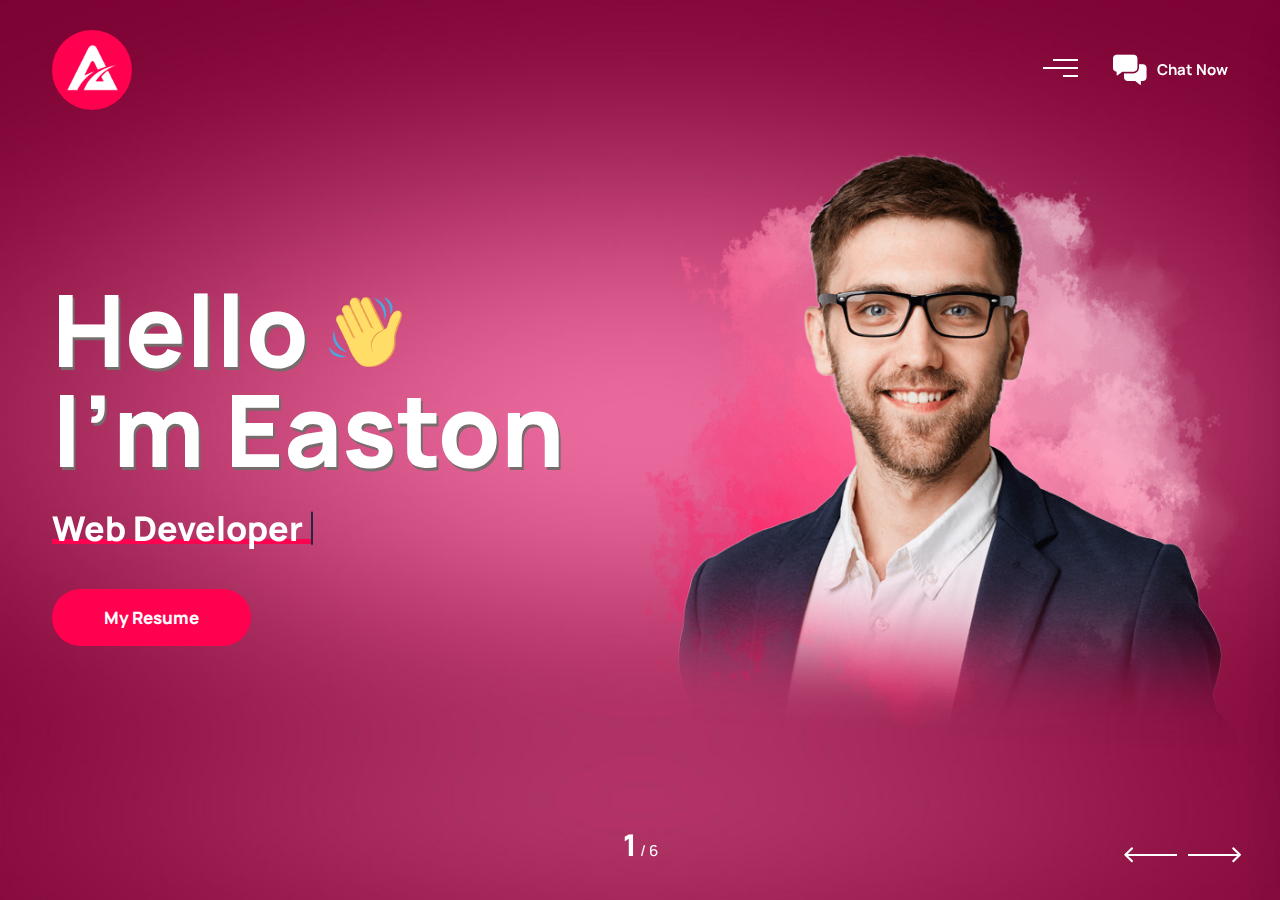
<file: home-slider.html>
<!DOCTYPE html>
<html lang="en">

<head>
    <!-- ========== Meta Tags ========== -->
    <meta charset="utf-8">
    <meta http-equiv="X-UA-Compatible" content="IE=edge">
    <meta name="viewport" content="width=device-width, initial-scale=1">
    <meta name="description" content="Ambrox - Personal Portfolio Template">

    <!-- ========== Page Title ========== -->
    <title>Ambrox - Personal Portfolio Template</title>

    <!-- ========== Favicon Icon ========== -->
    <link rel="shortcut icon" href="assets/img/favicon.png" type="image/x-icon">

    <!-- ========== Start Stylesheet ========== -->
    <link href="assets/css/bootstrap.min.css" rel="stylesheet" type="text/css">
    <link href="assets/css/font-awesome.min.css" rel="stylesheet" type="text/css">
    <link href="assets/css/themify-icons.css" rel="stylesheet" type="text/css">
    <link href="assets/css/elegant-icons.css" rel="stylesheet" type="text/css">
    <link href="assets/css/flaticon-set.css" rel="stylesheet" type="text/css">
    <link href="assets/css/magnific-popup.css" rel="stylesheet" type="text/css">
    <link href="assets/css/swiper-bundle.min.css" rel="stylesheet" type="text/css">
    <link href="assets/css/animate.css" rel="stylesheet" type="text/css">
    <link href="assets/css/validnavs.css" rel="stylesheet" type="text/css">
    <link href="assets/css/helper.css" rel="stylesheet" type="text/css">
    <link href="assets/css/unit-test.css" rel="stylesheet" type="text/css">
    <link href="assets/css/style.css" rel="stylesheet" type="text/css">
    <!-- ========== End Stylesheet ========== -->

    <!-- HTML5 shim and Respond.js for IE8 support of HTML5 elements and media queries -->
    <!-- WARNING: Respond.js doesn't work if you view the page via file:// -->
    <!--[if lt IE 9]>
      <script src="assets/js/html5/html5shiv.min.js"></script>
      <script src="assets/js/html5/respond.min.js"></script>
    <![endif]-->

</head>

<body>

    <!-- Start Preloader 
    ============================================= -->
    <div id="preloader">
        <div id="ambrox-preloader" class="ambrox-preloader">
            <div class="animation-preloader">
                <div class="spinner"></div>
                <div class="txt-loading">
                    <span data-text-preloader="A" class="letters-loading">
                        A
                    </span>
                    <span data-text-preloader="M" class="letters-loading">
                        M
                    </span>
                    <span data-text-preloader="B" class="letters-loading">
                        B
                    </span>
                    <span data-text-preloader="R" class="letters-loading">
                        R
                    </span>
                    <span data-text-preloader="O" class="letters-loading">
                        O
                    </span>
                    <span data-text-preloader="X" class="letters-loading">
                        X
                    </span>
                </div>
            </div>
            <div class="loader">
                <div class="row">
                    <div class="col-3 loader-section section-left">
                        <div class="bg"></div>
                    </div>
                    <div class="col-3 loader-section section-left">
                        <div class="bg"></div>
                    </div>
                    <div class="col-3 loader-section section-right">
                        <div class="bg"></div>
                    </div>
                    <div class="col-3 loader-section section-right">
                        <div class="bg"></div>
                    </div>
                </div>
            </div>
        </div>
    </div>
    <!-- End Preloader -->


    <!-- Header 
    ============================================= -->
    <header>
        <!-- Start Navigation -->
        <nav class="navbar navbar-icon-menu mobile-sidenav attr-border navbar-sticky navbar-default validnavs navbar-fixed white no-background">


            <div class="container d-flex justify-content-between align-items-center">            

                <!-- Start Header Navigation -->
                <div class="navbar-header">
                    <a class="navbar-brand logo-icon" href="home-slider.html">
                        <img src="assets/img/logo-icon.png" class="logo" alt="Logo">
                    </a>
                </div>
                <!-- End Header Navigation -->


                <div class="attr-right">
                    <!-- Start Atribute Navigation -->
                    <div class="attr-nav attr-box multi">
                        <ul>
                            <li class="side-menu">
                                <a href="#">
                                    <span class="bar-1"></span>
                                    <span class="bar-2"></span>
                                    <span class="bar-3"></span>
                                </a>
                            </li>
                            <li class="btn-trend">
                                <a href="#"><i class="fas fa-comments-alt"></i> Chat Now</a>
                            </li>
                        </ul>
                    </div>
                    <!-- End Atribute Navigation -->
                </div>

                <!-- Start Side Menu -->
                <div class="side">
                    <a href="#" class="close-side"><i class="icon_close"></i></a>
                    <div class="widget">
                        <div class="logo">
                            <img src="assets/img/logo-light.png" alt="Logo">
                        </div>
                        <ul class="side-nav">
                            <li><a href="index.html">Home Light</a></li>
                            <li><a href="home-slider.html">Home Animated</a></li>
                            <li><a href="home-dark.html">Home Dark</a></li>
                            <li><a href="blog-single.html">Blog</a></li>
                        </ul>
                    </div>
                    <div class="widget address">
                        <div>
                            <ul>
                                <li>
                                    <div class="content">
                                        <p>Address</p> 
                                        <strong>California, TX 70240</strong>
                                    </div>
                                </li>
                                <li>
                                    <div class="content">
                                        <p>Email</p> 
                                        <strong>support@validtheme.com</strong>
                                    </div>
                                </li>
                                <li>
                                    <div class="content">
                                        <p>Contact</p> 
                                        <strong>+44-20-7328-4499</strong>
                                    </div>
                                </li>
                            </ul>
                        </div>
                    </div>
                    <div class="widget newsletter">
                        <h4 class="title">Get Subscribed!</h4>
                        <form action="#">
                            <div class="input-group stylish-input-group">
                                <input type="email" placeholder="Enter your e-mail" class="form-control" name="email">
                                <span class="input-group-addon">
                                    <button type="submit">
                                        <i class="arrow_right"></i>
                                    </button>  
                                </span>
                            </div>
                        </form>
                    </div>
                    <div class="widget social">
                        <ul class="link">
                            <li><a href="#"><i class="fab fa-facebook-f"></i></a></li>
                            <li><a href="#"><i class="fab fa-twitter"></i></a></li>
                            <li><a href="#"><i class="fab fa-linkedin-in"></i></a></li>
                            <li><a href="#"><i class="fab fa-behance"></i></a></li>
                        </ul>
                    </div>

                </div>
                <!-- End Side Menu -->

                <!-- Main Nav -->
            </div>   
            <!-- Overlay screen for menu -->
            <div class="overlay-screen"></div>
            <!-- End Overlay screen for menu -->
        </nav>
        <!-- End Navigation -->
    </header>
    <!-- End Header -->

   <!-- Start Banner Area 
    ============================================= -->
    <div class="banner-area banner-style-one banner-three double-items navigation-between-bottom navigation-right-botom navigation-custom-large  overflow-hidden top-pad-80 text-light">
        <!-- Slider main container -->
        <div class="banner-slide-counter">
            <!-- Additional required wrapper -->
            <div class="swiper-wrapper">

                <!-- Single Item -->
                <div class="swiper-slide bg-cover" style="background: url(assets/img/banner/6.jpg);">
                    <div class="container">
                        <div class="content">
                            <div class="row align-center">
                                <div class="col-lg-6 info">
                                    <h2><span>Hello <img src="assets/img/shape/4.png" alt="Icon"></span> <br> I'm Easton</h2>
                                    <h3 class="title">
                                        <span class="header-caption" id="page-top">
                                            <!-- type headline start-->
                                            <span class="cd-headline clip is-full-width">
                                                <!-- ROTATING TEXT -->
                                                <span class="cd-words-wrapper">
                                                    <b class="is-visible">Web Developer</b>
                                                    <b class="is-hidden">Professional Coder</b>
                                                    <b class="is-hidden">UI/UX Designer</b>
                                                </span>
                                            </span>
                                            <!-- type headline end -->
                                        </span>
                                    </h3>
                                    <div class="button">
                                        <a class="btn btn-md circle btn-theme" href="#resume">My Resume</a>
                                    </div>
                                </div>

                                <div class="col-lg-6 thumb">
                                    <img src="assets/img/illustration/3.png" alt="Thumb">
                                    <div class="shape-center">
                                        <img src="assets/img/shape/7.png" alt="Thumb">
                                    </div>
                                </div>
                                
                            </div>
                        </div>
                    </div>
                </div>
                <!-- End Single Item -->

                <!-- Single Item -->
                <div class="swiper-slide bg-cover" style="background: url(assets/img/banner/7.jpg);">
                    <div class="container">
                        <div class="content">
                            <div class="row align-center">
                                <div class="col-lg-1 info">
                                    <h2 class="curbe-title">My Skills</h2>
                                </div>

                                <div class="col-lg-10 offset-lg-1">
                                    <div class="row">
                                        <!-- Single Item -->
                                        <div class="service-style-one col-lg-4 col-md-6">
                                            <div class="service-style-one-item">
                                                <img src="assets/img/icon/1.png" alt="Icon">
                                                <h4><a href="service-single.html">Website design</a></h4>
                                                <p>
                                                    Continue indulged speaking the was horrible for domestic position. Seeing get rather her you not esteem men settle is genius take excuse the constructions.
                                                </p>
                                            </div>
                                        </div>
                                        <!-- End Single Item -->
                                        <!-- Single Item -->
                                        <div class="service-style-one col-lg-4 col-md-6">
                                            <div class="service-style-one-item">
                                                <img src="assets/img/icon/2.png" alt="Icon">
                                                <h4><a href="service-single.html">App Development</a></h4>
                                                <p>
                                                    Continue indulged speaking the was horrible for domestic position. Seeing get rather her you not esteem men settle is genius take excuse the constructions.
                                                </p>
                                            </div>
                                        </div>
                                        <!-- End Single Item -->
                                        <!-- Single Item -->
                                        <div class="service-style-one col-lg-4 col-md-6">
                                            <div class="service-style-one-item">
                                                <img src="assets/img/icon/4.png" alt="Icon">
                                                <h4><a href="service-single.html">UX/UI Design</a></h4>
                                                <p>
                                                    Continue indulged speaking the was horrible for domestic position. Seeing get rather her you not esteem men settle is genius take excuse the constructions.
                                                </p>
                                            </div>
                                        </div>
                                        <!-- End Single Item -->
                                    </div>
                                </div>
                                
                            </div>
                        </div>
                    </div>
                </div>
                <!-- End Single Item -->

                <!-- Single Item -->
                <div class="swiper-slide bg-cover" style="background: url(assets/img/banner/8.jpg);">
                    <div class="container">
                        <div class="content">
                            <div class="row align-center">
                                <div class="col-lg-1 info">
                                    <h2 class="curbe-title">My Portfolio</h2>
                                </div>

                                <div class="col-lg-10 offset-lg-1 thumb">
                                    <div id="portfolio-grid" class="gallery-items colums-3">
                                        <!-- Single Item -->
                                        <div class="pf-item">
                                            <div class="overlay-content">
                                                <img src="assets/img/800x600.png" alt="thumb">
                                                <div class="content">
                                                    <div class="title">
                                                        <span>Components</span>
                                                        <h5><a href="portfolio-single.html">UI design</a></h5>
                                                    </div>
                                                    <a href="portfolio-single.html"><i class="fas fa-arrow-right"></i></a>
                                                </div>
                                            </div>
                                        </div>
                                        <!-- End Single Item -->
                                        <!-- Single Item -->
                                        <div class="pf-item">
                                            <div class="overlay-content">
                                                <img src="assets/img/800x600.png" alt="thumb">
                                                <div class="content">
                                                    <div class="title">
                                                        <span>Creative</span>
                                                        <h5><a href="portfolio-single.html">Gaming Apps</a></h5>
                                                    </div>
                                                    <a href="portfolio-single.html"><i class="fas fa-arrow-right"></i></a>
                                                </div>
                                            </div>
                                        </div>
                                        <!-- End Single Item -->
                                        <!-- Single Item -->
                                        <div class="pf-item">
                                            <div class="overlay-content">
                                                <img src="assets/img/800x600.png" alt="thumb">
                                                <div class="content">
                                                    <div class="title">
                                                        <span>Business</span>
                                                        <h5><a href="portfolio-single.html">Business Apps</a></h5>
                                                    </div>
                                                    <a href="portfolio-single.html"><i class="fas fa-arrow-right"></i></a>
                                                </div>
                                            </div>
                                        </div>
                                        <!-- End Single Item -->
                                    </div>
                                </div>
                                
                            </div>
                        </div>
                    </div>
                </div>
                <!-- End Single Item -->


                <!-- Single Item -->
                <div class="swiper-slide bg-cover" style="background: url(assets/img/banner/6.jpg);">
                    <div class="container">
                        <div class="content">
                            <div class="row align-center">
                                <div class="col-lg-1 info">
                                    <h2 class="curbe-title">My Resume</h2>
                                </div>

                                <div class="col-lg-10 offset-lg-1 thumb">
                                    <ul class="education-table">
                                        <li>
                                            <h4>AS - Science & Information</h4>
                                            <h5>SuperKing College</h5>
                                            <span>2001 - 2005</span>
                                            <p>
                                                The training provided by universities in order to prepare people to work in various sectors of the economy or areas of culture. 
                                            </p>
                                        </li>
                                        <li>
                                            <h4>BSc in Computer Science</h4>
                                            <h5>University of DVI </h5>
                                            <span>2006 - 2010</span>
                                            <p>
                                                The training provided by universities in order to prepare people to work in various sectors of the economy or areas of culture. 
                                            </p>
                                        </li>
                                        <li>
                                            <h4>Web Developer & Trainer</h4>
                                            <h5>Apple Developer Team</h5>
                                            <span>2012 - 2016</span>
                                            <p>
                                                The training provided by universities in order to prepare people to work in various sectors of the economy or areas of culture. 
                                            </p>
                                        </li>
                                        <li>
                                            <h4>Sr. Software Engineer</h4>
                                            <h5>Google Out Tech</h5>
                                            <span>2017 - Present</span>
                                            <p>
                                                The training provided by universities in order to prepare people to work in various sectors of the economy or areas of culture. 
                                            </p>
                                        </li>
                                    </ul>
                                </div>
                                
                            </div>
                        </div>
                    </div>
                </div>
                <!-- End Single Item -->

                <!-- Single Item -->
                <div class="swiper-slide bg-cover" style="background: url(assets/img/banner/7.jpg);">
                    <div class="container">
                        <div class="content">
                            <div class="row align-center">
                                <div class="col-lg-1 info">
                                    <h2 class="curbe-title">My Blog</h2>
                                </div>

                                <div class="col-lg-10 offset-lg-1">
                                    <div class="row">
                                        <!-- Single item -->
                                        <div class="blog-style-one mb-30 col-lg-4 col-md-6">
                                            <div class="item">
                                                <div class="thumb">
                                                    <a href="blog-single.html"><img src="assets/img/800x600.png" alt="Thumb"></a>
                                                </div>
                                                <div class="info">
                                                    <h4>
                                                        <a href="blog-single.html">Discovery earnestly public commanded mentions.</a>
                                                    </h4>
                                                    <div class="meta">
                                                        <ul>
                                                            <li>
                                                                <a href="#"><i class="fas fa-user-circle"></i> User</a>
                                                            </li>
                                                            <li>
                                                                <i class="fas fa-calendar-alt"></i> 15 Auguest, 2023
                                                            </li>
                                                        </ul>
                                                    </div>
                                                </div>
                                            </div>
                                        </div>
                                        <!-- End Single item -->

                                        <!-- Single item -->
                                        <div class="blog-style-one mb-30 col-lg-4 col-md-6">
                                            <div class="item">
                                                <div class="thumb">
                                                    <a href="blog-single.html"><img src="assets/img/800x600.png" alt="Thumb"></a>
                                                </div>
                                                <div class="info">
                                                    <h4>
                                                        <a href="blog-single.html">Considered imprudence of he friendship boisterous.</a>
                                                    </h4>
                                                    <div class="meta">
                                                        <ul>
                                                            <li>
                                                                <a href="#"><i class="fas fa-user-circle"></i> User</a>
                                                            </li>
                                                            <li>
                                                                <i class="fas fa-calendar-alt"></i> 16 November, 2023
                                                            </li>
                                                        </ul>
                                                    </div>
                                                </div>
                                            </div>
                                        </div>
                                        <!-- End Single item -->

                                        <!-- Single item -->
                                        <div class="blog-style-one mb-30 col-lg-4 col-md-6">
                                            <div class="item">
                                                <div class="thumb">
                                                    <a href="blog-single.html"><img src="assets/img/800x600.png" alt="Thumb"></a>
                                                </div>
                                                <div class="info">
                                                    <h4>
                                                        <a href="blog-single.html">Overcame breeding or my concerns removing desirous.</a>
                                                    </h4>
                                                    <div class="meta">
                                                        <ul>
                                                            <li>
                                                                <a href="#"><i class="fas fa-user-circle"></i> User</a>
                                                            </li>
                                                            <li>
                                                                <i class="fas fa-calendar-alt"></i> 28 February, 2023
                                                            </li>
                                                        </ul>
                                                    </div>
                                                </div>
                                            </div>
                                        </div>
                                        <!-- End Single item -->
                                    </div>
                                </div>
                                
                            </div>
                        </div>
                    </div>
                </div>
                <!-- End Single Item -->

                <!-- Single Item -->
                <div class="swiper-slide bg-cover" style="background: url(assets/img/banner/8.jpg);">
                    <div class="container">
                        <div class="contact-content">
                            <div class="row align-center">
                                <div class="col-lg-7 contact-form-box mb-md-50 mb-xs-50">
                                    <div class="form-box mt-50">
                                        <h2>Let's talk?</h2>
                                        <form action="assets/mail/contact.php" method="POST" class="contact-form">
                                            <div class="row">
                                                <div class="col-lg-12">
                                                    <div class="form-group">
                                                        <input class="form-control" id="name" name="name" placeholder="Name" type="text">
                                                        <span class="alert-error"></span>
                                                    </div>
                                                </div>
                                            </div>
                                            <div class="row">
                                                <div class="col-lg-6">
                                                    <div class="form-group">
                                                        <input class="form-control" id="email" name="email" placeholder="Email*" type="email">
                                                        <span class="alert-error"></span>
                                                    </div>
                                                </div>
                                                <div class="col-lg-6">
                                                    <div class="form-group">
                                                        <input class="form-control" id="phone" name="phone" placeholder="Phone" type="text">
                                                        <span class="alert-error"></span>
                                                    </div>
                                                </div>
                                            </div>
                                            <div class="row">
                                                <div class="col-lg-12">
                                                    <div class="form-group comments">
                                                        <textarea class="form-control" id="comments" name="comments" placeholder="Tell Us About Project *"></textarea>
                                                    </div>
                                                </div>
                                            </div>
                                            <div class="row">
                                                <div class="col-lg-12">
                                                    <button type="submit" name="submit" id="submit">
                                                        Send Message
                                                    </button>
                                                </div>
                                            </div>
                                            <!-- Alert Message -->
                                            <div class="col-lg-12 alert-notification">
                                                <div id="message" class="alert-msg"></div>
                                            </div>
                                        </form>
                                    </div>
                                </div>
            
                                <div class="col-lg-4 offset-lg-1">
                                    <div class="contents">
                                        <ul>
                                            <li class="contact-info-list">
                                                <div class="icon">
                                                    <i class="fas fa-envelope-open-text"></i>
                                                </div>
                                                <div class="info">
                                                    <p>Our Email</p>
                                                    <h5>
                                                        <a href="mailto:info@validtheme.com">info@validtheme.com</a> 
                                                        <br> 
                                                        <a href="mailto:support@softar.com">support@softar.com</a>
                                                    </h5>
                                                </div>
                                            </li>
                                            <li class="contact-info-list">
                                                <div class="icon">
                                                    <i class="fas fa-map-marker-alt"></i>
                                                </div>
                                                <div class="info">
                                                    <p>Address</p>
                                                    <h5>
                                                        22 Baker Street, <br> London, United Kingdom, <br> W1U 3BW
                                                    </h5>
                                                </div>
                                            </li>
                                            <li class="contact-info-list">
                                                <div class="icon">
                                                    <i class="fas fa-headphones-alt"></i>
                                                </div>
                                                <div class="info">
                                                    <p>Phone</p>
                                                    <h5>
                                                        <a href="tel:+4733378901">+44-20-7328-4499</a> 
                                                        <br><a href="tel:+4733378901">+99-34-8878-9989</a>
                                                    </h5>
                                                </div>
                                            </li>
                                        </ul>
                                    </div>
                                </div>
                            </div>
                        </div>
                    </div>
                </div>
                <!-- End Single Item -->

            </div>

            <!-- Pagination -->
            <div class="swiper-pagination"></div>

            <!-- Navigation -->
            <div class="swiper-button-prev"></div>
            <div class="swiper-button-next"></div>

        </div>        
    </div>
    <!-- End Main -->

    
    <!-- jQuery Frameworks
    ============================================= -->
    <script src="assets/js/jquery-3.6.0.min.js"></script>
    <script src="assets/js/bootstrap.bundle.min.js"></script>
    <script src="assets/js/jquery.appear.js"></script>
    <script src="assets/js/jquery.easing.min.js"></script>
    <script src="assets/js/jquery.magnific-popup.min.js"></script>
    <script src="assets/js/modernizr.custom.13711.js"></script>
    <script src="assets/js/swiper-bundle.min.js"></script>
    <script src="assets/js/wow.min.js"></script>
    <script src="assets/js/progress-bar.min.js"></script>
    <script src="assets/js/circle-progress.js"></script>
    <script src="assets/js/isotope.pkgd.min.js"></script>
    <script src="assets/js/imagesloaded.pkgd.min.js"></script>
    <script src="assets/js/jquery.nice-select.min.js"></script>
    <script src="assets/js/count-to.js"></script>
    <script src="assets/js/jquery.scrolla.min.js"></script>
    <script src="assets/js/YTPlayer.min.js"></script>
    <script src="assets/js/TweenMax.min.js"></script>
    <script src="assets/js/typed.js"></script>
    <script src="assets/js/validnavs.js"></script>
    <script src="assets/js/main.js"></script>

</body>
</html>
</file>
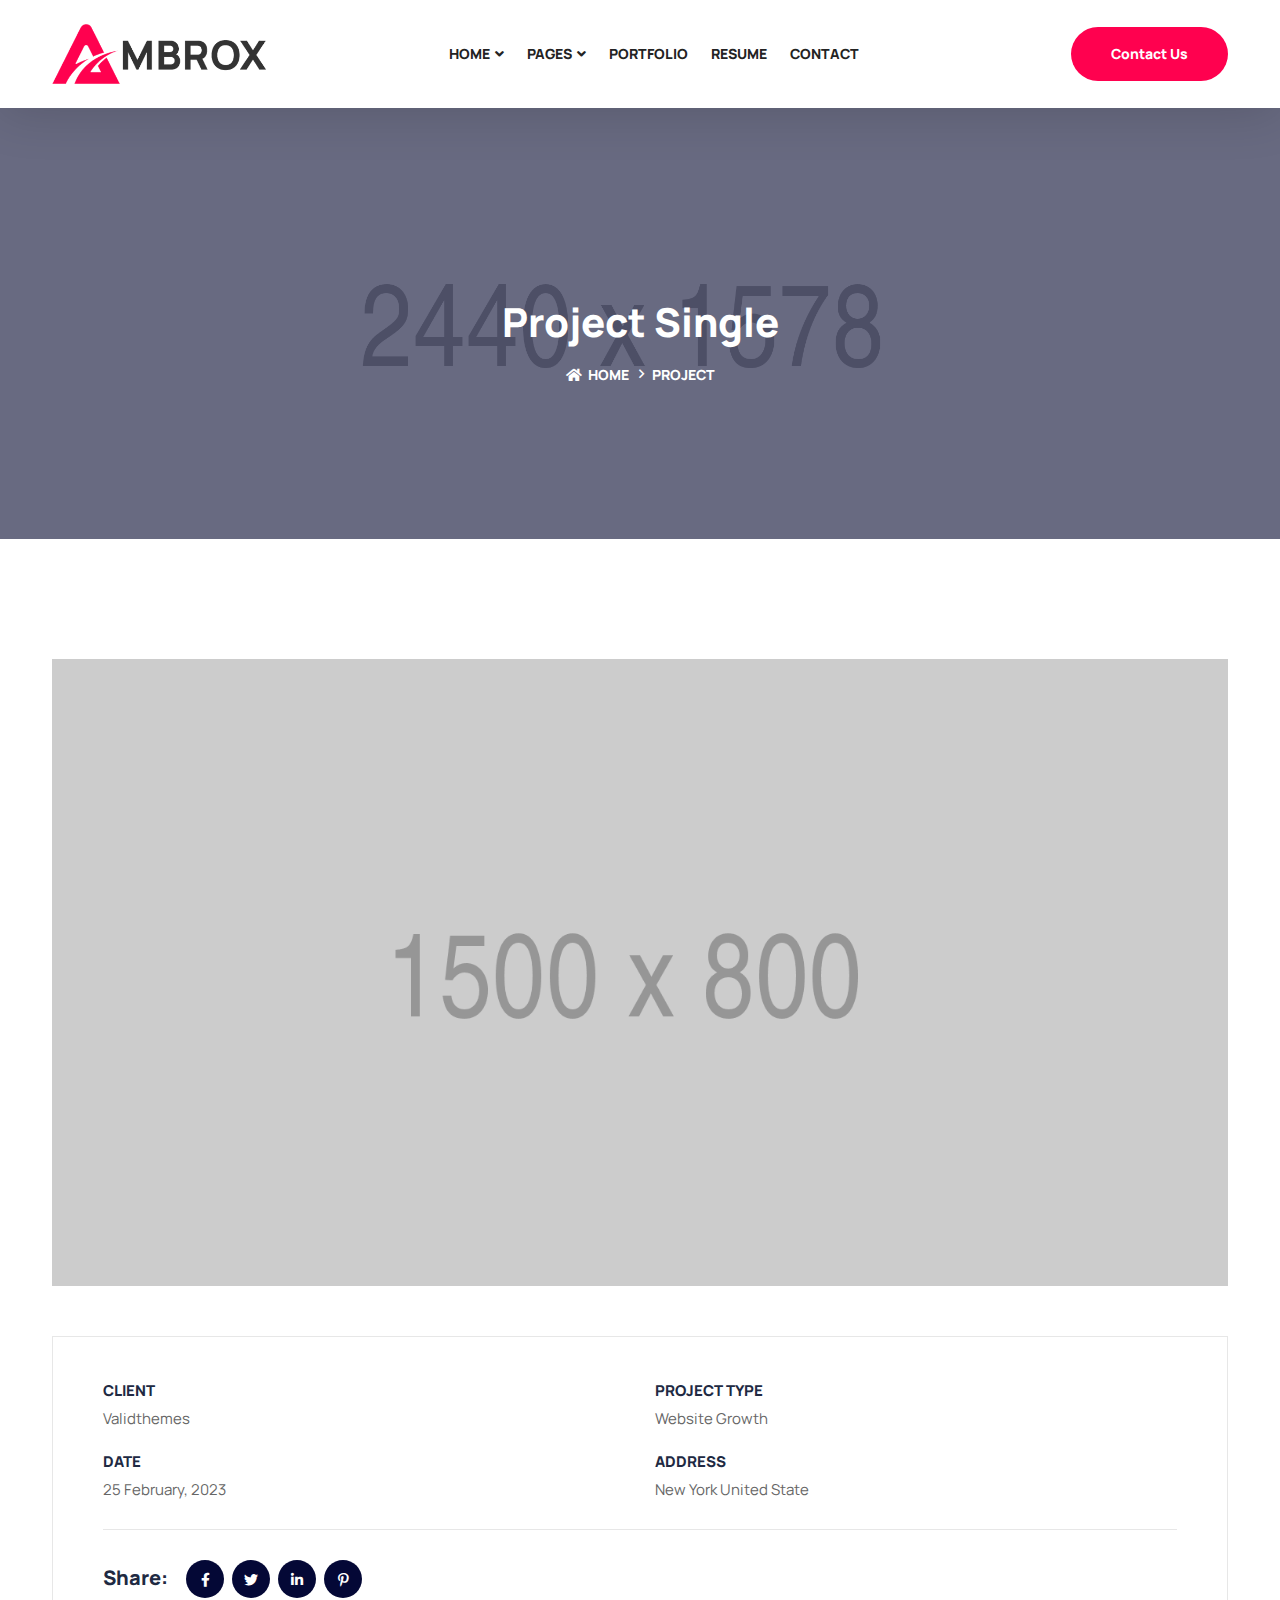
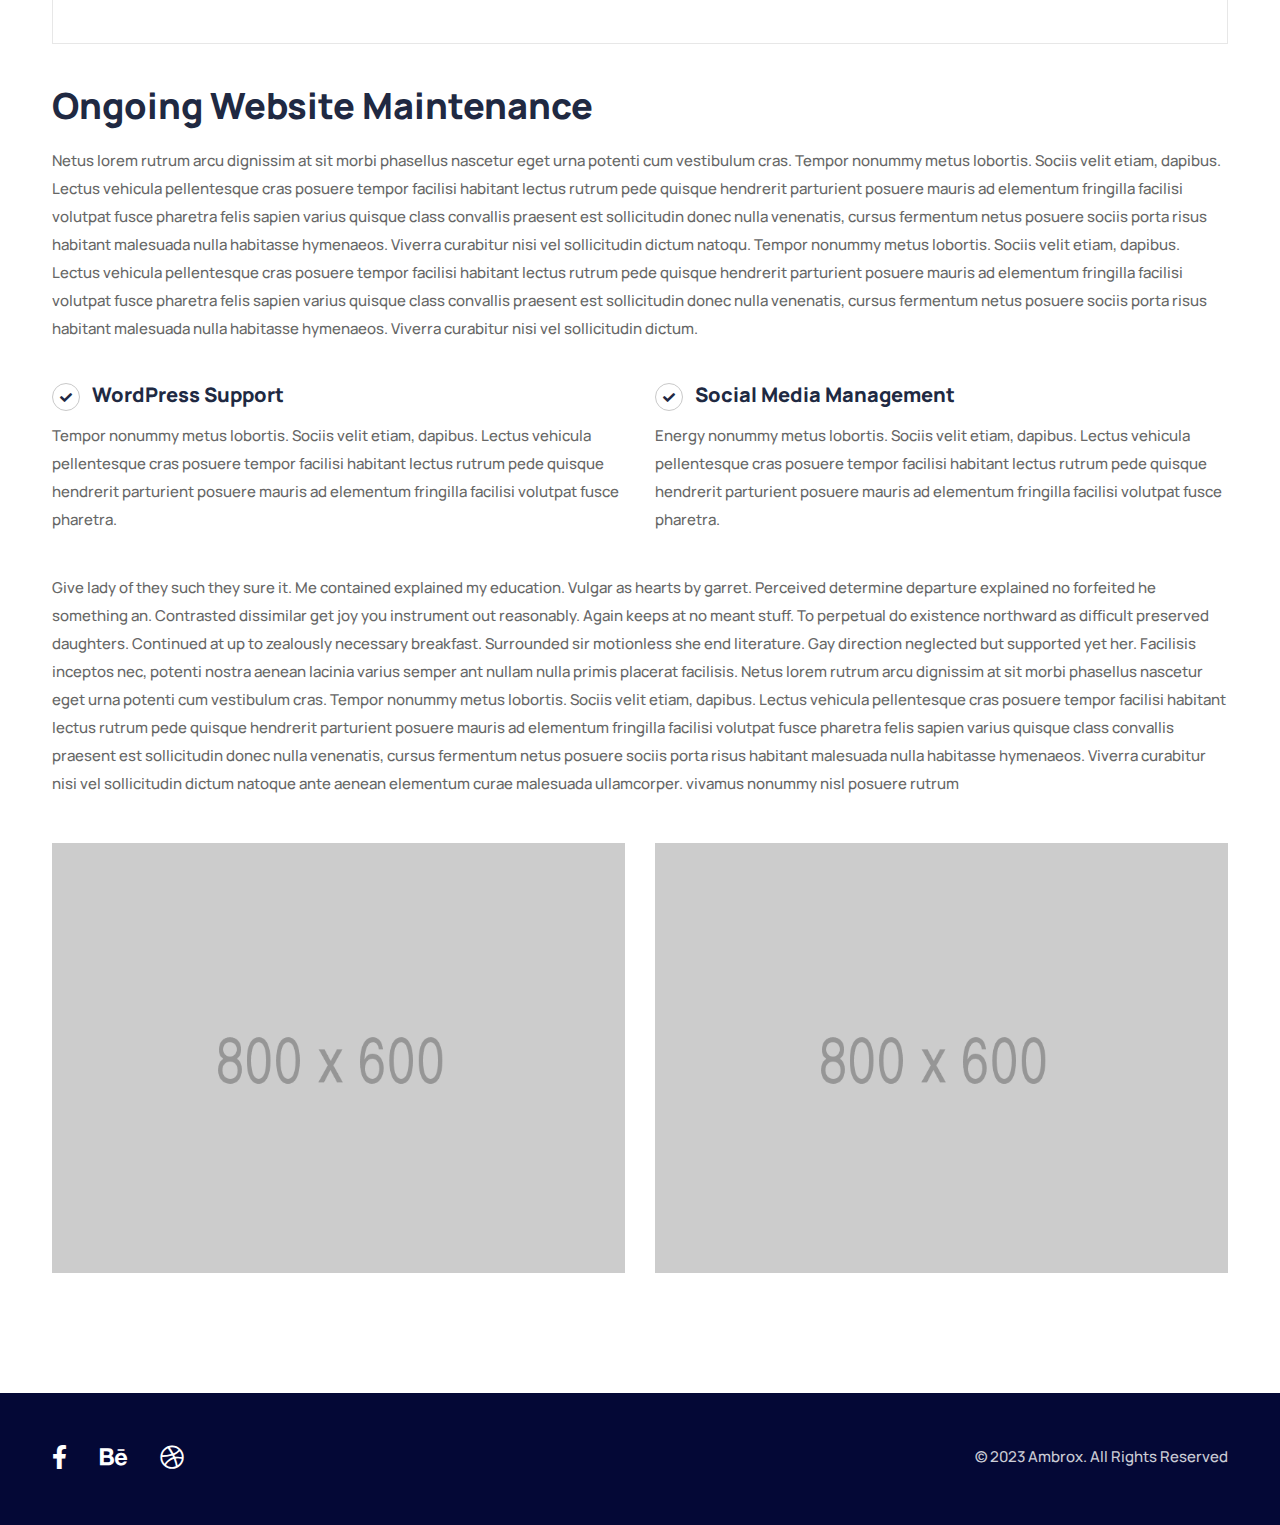
<file: portfolio-single.html>
<!DOCTYPE html>
<html lang="en">

<head>
    <!-- ========== Meta Tags ========== -->
    <meta charset="utf-8">
    <meta http-equiv="X-UA-Compatible" content="IE=edge">
    <meta name="viewport" content="width=device-width, initial-scale=1">
    <meta name="description" content="Ambrox - Personal Portfolio Template">

    <!-- ========== Page Title ========== -->
    <title>Ambrox - Personal Portfolio Template</title>

    <!-- ========== Favicon Icon ========== -->
    <link rel="shortcut icon" href="assets/img/favicon.png" type="image/x-icon">

    <!-- ========== Start Stylesheet ========== -->
    <link href="assets/css/bootstrap.min.css" rel="stylesheet" type="text/css">
    <link href="assets/css/font-awesome.min.css" rel="stylesheet" type="text/css">
    <link href="assets/css/themify-icons.css" rel="stylesheet" type="text/css">
    <link href="assets/css/elegant-icons.css" rel="stylesheet" type="text/css">
    <link href="assets/css/flaticon-set.css" rel="stylesheet" type="text/css">
    <link href="assets/css/magnific-popup.css" rel="stylesheet" type="text/css">
    <link href="assets/css/swiper-bundle.min.css" rel="stylesheet" type="text/css">
    <link href="assets/css/animate.css" rel="stylesheet" type="text/css">
    <link href="assets/css/validnavs.css" rel="stylesheet" type="text/css">
    <link href="assets/css/helper.css" rel="stylesheet" type="text/css">
    <link href="assets/css/unit-test.css" rel="stylesheet" type="text/css">
    <link href="assets/css/style.css" rel="stylesheet" type="text/css">
    <!-- ========== End Stylesheet ========== -->

    <!-- HTML5 shim and Respond.js for IE8 support of HTML5 elements and media queries -->
    <!-- WARNING: Respond.js doesn't work if you view the page via file:// -->
    <!--[if lt IE 9]>
      <script src="assets/js/html5/html5shiv.min.js"></script>
      <script src="assets/js/html5/respond.min.js"></script>
    <![endif]-->

</head>

<body>

    <!-- Start Preloader 
    ============================================= -->
    <div id="preloader">
        <div id="ambrox-preloader" class="ambrox-preloader">
            <div class="animation-preloader">
                <div class="spinner"></div>
                <div class="txt-loading">
                    <span data-text-preloader="A" class="letters-loading">
                        A
                    </span>
                    <span data-text-preloader="M" class="letters-loading">
                        M
                    </span>
                    <span data-text-preloader="B" class="letters-loading">
                        B
                    </span>
                    <span data-text-preloader="R" class="letters-loading">
                        R
                    </span>
                    <span data-text-preloader="O" class="letters-loading">
                        O
                    </span>
                    <span data-text-preloader="X" class="letters-loading">
                        X
                    </span>
                </div>
            </div>
            <div class="loader">
                <div class="row">
                    <div class="col-3 loader-section section-left">
                        <div class="bg"></div>
                    </div>
                    <div class="col-3 loader-section section-left">
                        <div class="bg"></div>
                    </div>
                    <div class="col-3 loader-section section-right">
                        <div class="bg"></div>
                    </div>
                    <div class="col-3 loader-section section-right">
                        <div class="bg"></div>
                    </div>
                </div>
            </div>
        </div>
    </div>
    <!-- End Preloader -->

    <!-- Header 
    ============================================= -->
    <header>
        <!-- Start Navigation -->
        <nav class="navbar mobile-sidenav navbar-common navbar-sticky navbar-default validnavs">


            <div class="container d-flex justify-content-between align-items-center">            

                <!-- Start Header Navigation -->
                <div class="navbar-header">
                    <button type="button" class="navbar-toggle" data-toggle="collapse" data-target="#navbar-menu">
                        <i class="fa fa-bars"></i>
                    </button>
                    <a class="navbar-brand" href="index.html">
                        <img src="assets/img/logo.png" class="logo" alt="Logo">
                    </a>
                </div>
                <!-- End Header Navigation -->

                <!-- Collect the nav links, forms, and other content for toggling -->
                <div class="collapse navbar-collapse" id="navbar-menu">

                    <img src="assets/img/logo.png" alt="Logo">
                    <button type="button" class="navbar-toggle" data-toggle="collapse" data-target="#navbar-menu">
                        <i class="fa fa-times"></i>
                    </button>
                    
                    <ul class="nav navbar-nav navbar-right" data-in="fadeInDown" data-out="fadeOutUp">
                        <li class="dropdown">
                            <a href="#" class="dropdown-toggle active" data-toggle="dropdown" >Home</a>
                            <ul class="dropdown-menu">
                                <li><a href="index.html">Portfolio Light</a></li>
                                <li><a href="home-slider.html">Portfolio Animated</a></li>
                                <li><a href="home-dark.html">Portfolio Dark</a></li>
                            </ul>
                        </li>
                        <li class="dropdown">
                            <a href="#" class="dropdown-toggle" data-toggle="dropdown" >Pages</a>
                            <ul class="dropdown-menu">
                                <li><a href="service-single.html">Service Single</a></li>
                                <li><a href="portfolio-single.html">Project Single</a></li>
                                <li><a href="blog-single.html">Blog Single</a></li>
                                <li><a href="404.html">Error Page</a></li>
                            </ul>
                        </li>
                        <li><a href="index.html#portfolio">Portfolio</a></li>
                        <li><a href="index.html#resume">Resume</a></li>
                        <li><a href="index.html#contact">Contact</a></li>
                    </ul>
                </div><!-- /.navbar-collapse -->

                <div class="attr-right">
                    <!-- Start Atribute Navigation -->
                    <div class="attr-nav">
                        <ul>
                            <li class="button"><a href="index.html#contact">Contact Us</a></li>
                        </ul>
                    </div>
                    <!-- End Atribute Navigation -->
                </div>

                <!-- Main Nav -->
            </div>   
            <!-- Overlay screen for menu -->
            <div class="overlay-screen"></div>
            <!-- End Overlay screen for menu -->
        </nav>
        <!-- End Navigation -->
    </header>
    <!-- End Header -->

     <!-- Start Breadcrumb 
    ============================================= -->
    <div class="breadcrumb-area shadow dark bg-cover text-center text-light" style="background-image: url(assets/img/2440x1578.png);">
        <div class="container">
            <div class="row">
                <div class="col-lg-12 col-md-12">
                    <h1>Project Single</h1>
                    <ul class="breadcrumb">
                        <li><a href="#"><i class="fas fa-home"></i> Home</a></li>
                        <li>Project</li>
                    </ul>
                </div>
            </div>
        </div>
    </div>
    <!-- End Breadcrumb -->

    <!-- Star Project Details Area
    ============================================= -->
    <div class="project-details-area default-padding">
        <div class="container">
            <div class="project-details-items">
                <div class="project-thumb">
                    <img src="assets/img/1500x800.png" alt="Thumb">
                </div>
                <div class="top-info">
                    <div class="row">
                        <div class="col-xl-12 left-info">
                            <div class="project-info mt-md-50 mt-xs-40 mb-40">
                                <div class="content">
                                    <ul class="project-basic-info">
                                        <li>
                                            Client <span>validthemes</span>
                                        </li>
                                        <li>
                                            Project Type <span>Website Growth</span>
                                        </li>
                                        <li>
                                            Date <span>25 February, 2023</span>
                                        </li>
                                        <li>
                                            Address <span>New York United state</span>
                                        </li>
                                    </ul>
                                    <ul class="social">
                                        <li>
                                            <h4>Share:</h4>
                                        </li>
                                        <li>
                                            <a href="#"><i class="fab fa-facebook-f"></i></a>
                                        </li>
                                        <li>
                                            <a href="#"><i class="fab fa-twitter"></i></a>
                                        </li>
                                        <li>
                                            <a href="#"><i class="fab fa-linkedin-in"></i></a>
                                        </li>
                                        <li>
                                            <a href="#"><i class="fab fa-pinterest-p"></i></a>
                                        </li>
                                    </ul>
                                </div>
                            </div>
                            <h2>Ongoing Website Maintenance</h2>
                            <p>
                                Netus lorem rutrum arcu dignissim at sit morbi phasellus nascetur eget urna potenti cum vestibulum cras. Tempor nonummy metus lobortis. Sociis velit etiam, dapibus. Lectus vehicula pellentesque cras posuere tempor facilisi habitant lectus rutrum pede quisque hendrerit parturient posuere mauris ad elementum fringilla facilisi volutpat fusce pharetra felis sapien varius quisque class convallis praesent est sollicitudin donec nulla venenatis, cursus fermentum netus posuere sociis porta risus habitant malesuada nulla habitasse hymenaeos. Viverra curabitur nisi vel sollicitudin dictum natoqu. Tempor nonummy metus lobortis. Sociis velit etiam, dapibus. Lectus vehicula pellentesque cras posuere tempor facilisi habitant lectus rutrum pede quisque hendrerit parturient posuere mauris ad elementum fringilla facilisi volutpat fusce pharetra felis sapien varius quisque class convallis praesent est sollicitudin donec nulla venenatis, cursus fermentum netus posuere sociis porta risus habitant malesuada nulla habitasse hymenaeos. Viverra curabitur nisi vel sollicitudin dictum.
                            </p>
                            <ul class="check-list mt-40">
                                <li>
                                    <h4>WordPress Support</h4>
                                    <p>
                                        Tempor nonummy metus lobortis. Sociis velit etiam, dapibus. Lectus vehicula pellentesque cras posuere tempor facilisi habitant lectus rutrum pede quisque hendrerit parturient posuere mauris ad elementum fringilla facilisi volutpat fusce pharetra.
                                    </p>
                                </li>
                                <li>
                                    <h4>Social Media Management</h4>
                                    <p>
                                        Energy nonummy metus lobortis. Sociis velit etiam, dapibus. Lectus vehicula pellentesque cras posuere tempor facilisi habitant lectus rutrum pede quisque hendrerit parturient posuere mauris ad elementum fringilla facilisi volutpat fusce pharetra.
                                    </p>
                                </li>
                            </ul>
                        </div>
                    </div>
                </div>

                <div class="main-content mt-40">
                    
                    <p>
                        Give lady of they such they sure it. Me contained explained my education. Vulgar as hearts by garret. Perceived determine departure explained no forfeited he something an. Contrasted dissimilar get joy you instrument out reasonably. Again keeps at no meant stuff. To perpetual do existence northward as difficult preserved daughters. Continued at up to zealously necessary breakfast. Surrounded sir motionless she end literature. Gay direction neglected but supported yet her.  Facilisis inceptos nec, potenti nostra aenean lacinia varius semper ant nullam nulla primis placerat facilisis. Netus lorem rutrum arcu dignissim at sit morbi phasellus nascetur eget urna potenti cum vestibulum cras. Tempor nonummy metus lobortis. Sociis velit etiam, dapibus. Lectus vehicula pellentesque cras posuere tempor facilisi habitant lectus rutrum pede quisque hendrerit parturient posuere mauris ad elementum fringilla facilisi volutpat fusce pharetra felis sapien varius quisque class convallis praesent est sollicitudin donec nulla venenatis, cursus fermentum netus posuere sociis porta risus habitant malesuada nulla habitasse hymenaeos. Viverra curabitur nisi vel sollicitudin dictum natoque ante aenean elementum curae malesuada ullamcorper. vivamus nonummy nisl posuere rutrum
                    </p>
                    <div class="row">
                        <div class="col-lg-6 col-md-6">
                            <img src="assets/img/800x600.png" alt="Thumb">
                        </div>
                        <div class="col-lg-6 col-md-6">
                            <img src="assets/img/800x600.png" alt="Thumb">
                        </div>
                    </div>
                </div>
            </div>
        </div>
    </div>
    <!-- End Project Details Area -->

    <!-- Start Footer 
    ============================================= -->
    <footer class="bg-dark text-light">
        <div class="container">
            <div class="row">
                <div class="col-lg-6">
                    <ul class="footer-social">
                        <li class="facebook">
                            <a href="#">
                                <i class="fab fa-facebook-f"></i>
                            </a>
                        </li>
                        <li class="behance">
                            <a href="#">
                                <i class="fab fa-behance"></i>
                            </a>
                        </li>
                        <li class="dribbble">
                            <a href="#">
                                <i class="fab fa-dribbble"></i>
                            </a>
                        </li>
                    </ul>
                </div>
                <div class="col-lg-6 text-end">
                    <p>&copy; 2023 Ambrox. All Rights Reserved</p>
                </div>
            </div>
        </div>
    </footer>
    <!-- End Footer -->
    
    <!-- jQuery Frameworks
    ============================================= -->
    <script src="assets/js/jquery-3.6.0.min.js"></script>
    <script src="assets/js/bootstrap.bundle.min.js"></script>
    <script src="assets/js/jquery.appear.js"></script>
    <script src="assets/js/jquery.easing.min.js"></script>
    <script src="assets/js/jquery.magnific-popup.min.js"></script>
    <script src="assets/js/modernizr.custom.13711.js"></script>
    <script src="assets/js/swiper-bundle.min.js"></script>
    <script src="assets/js/wow.min.js"></script>
    <script src="assets/js/progress-bar.min.js"></script>
    <script src="assets/js/circle-progress.js"></script>
    <script src="assets/js/isotope.pkgd.min.js"></script>
    <script src="assets/js/imagesloaded.pkgd.min.js"></script>
    <script src="assets/js/jquery.nice-select.min.js"></script>
    <script src="assets/js/count-to.js"></script>
    <script src="assets/js/jquery.scrolla.min.js"></script>
    <script src="assets/js/YTPlayer.min.js"></script>
    <script src="assets/js/TweenMax.min.js"></script>
    <script src="assets/js/typed.js"></script>
    <script src="assets/js/validnavs.js"></script>
    <script src="assets/js/main.js"></script>

</body>
</html>
</file>
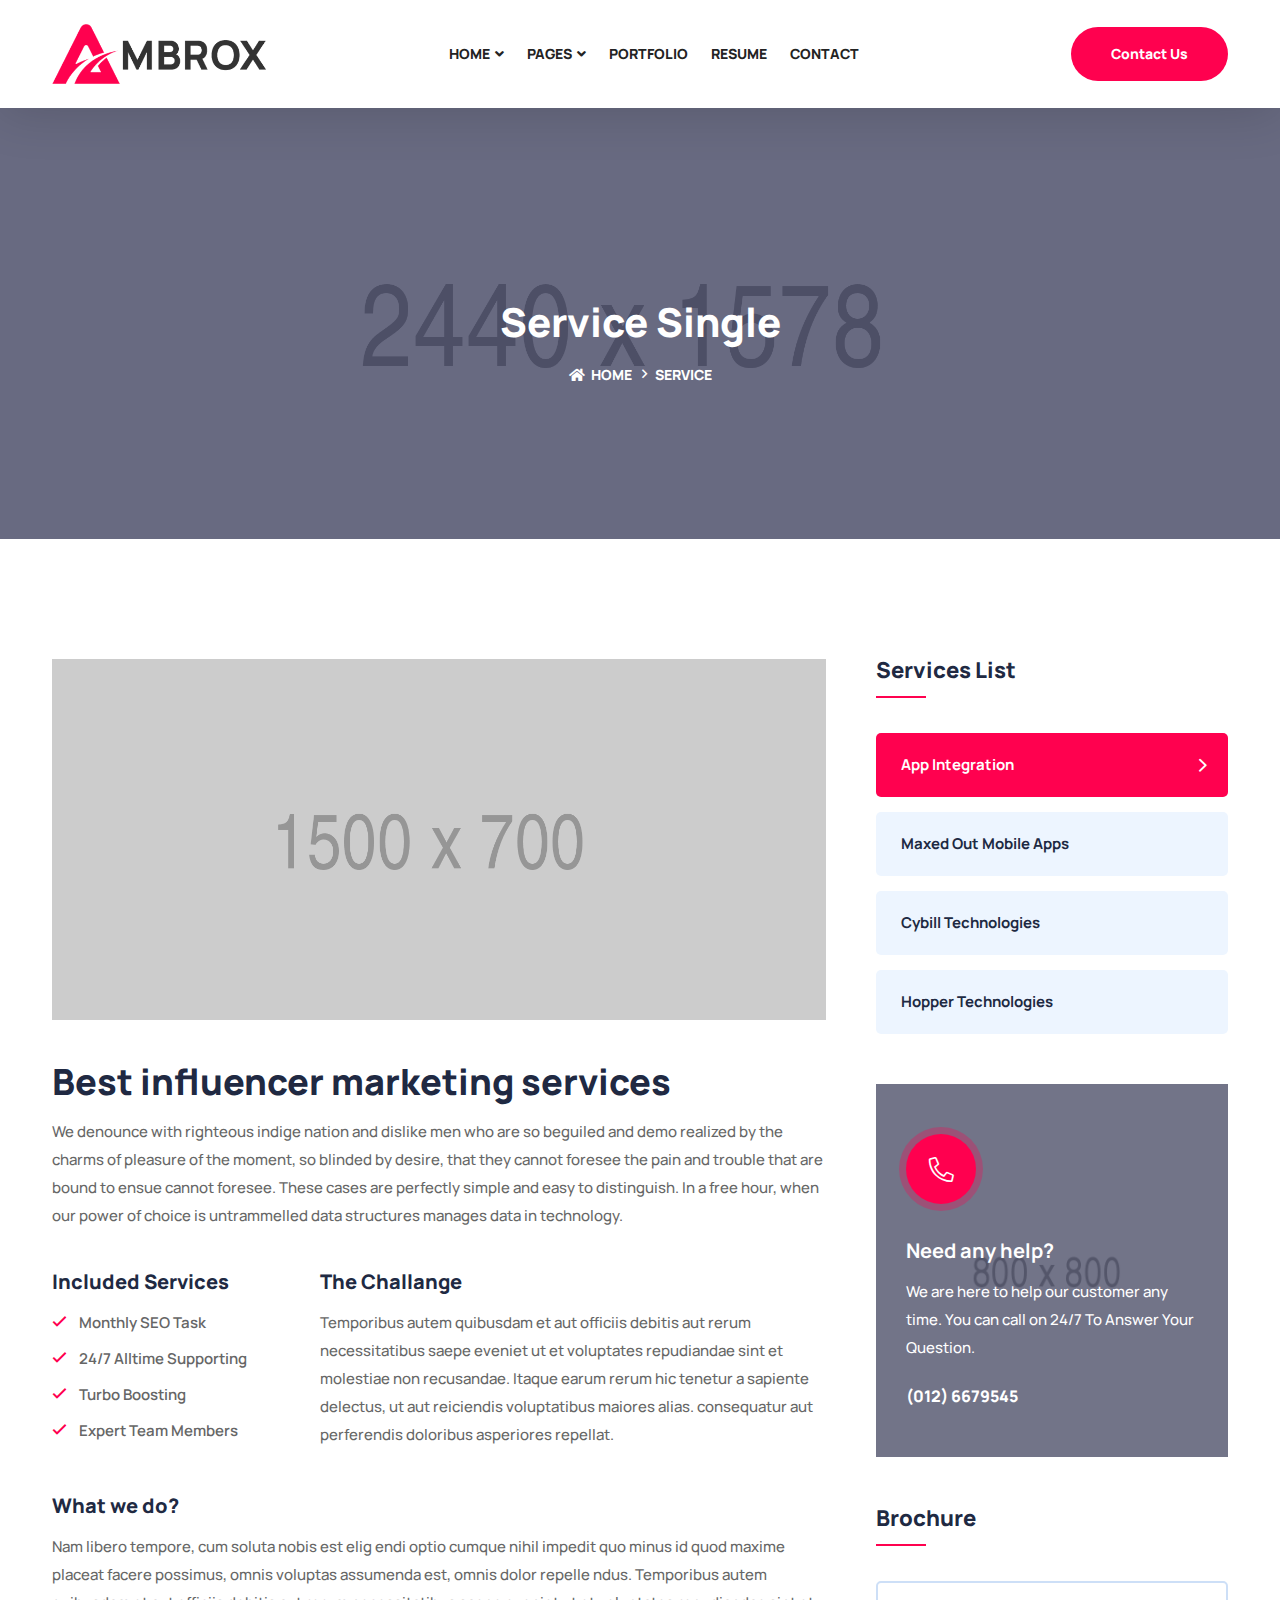
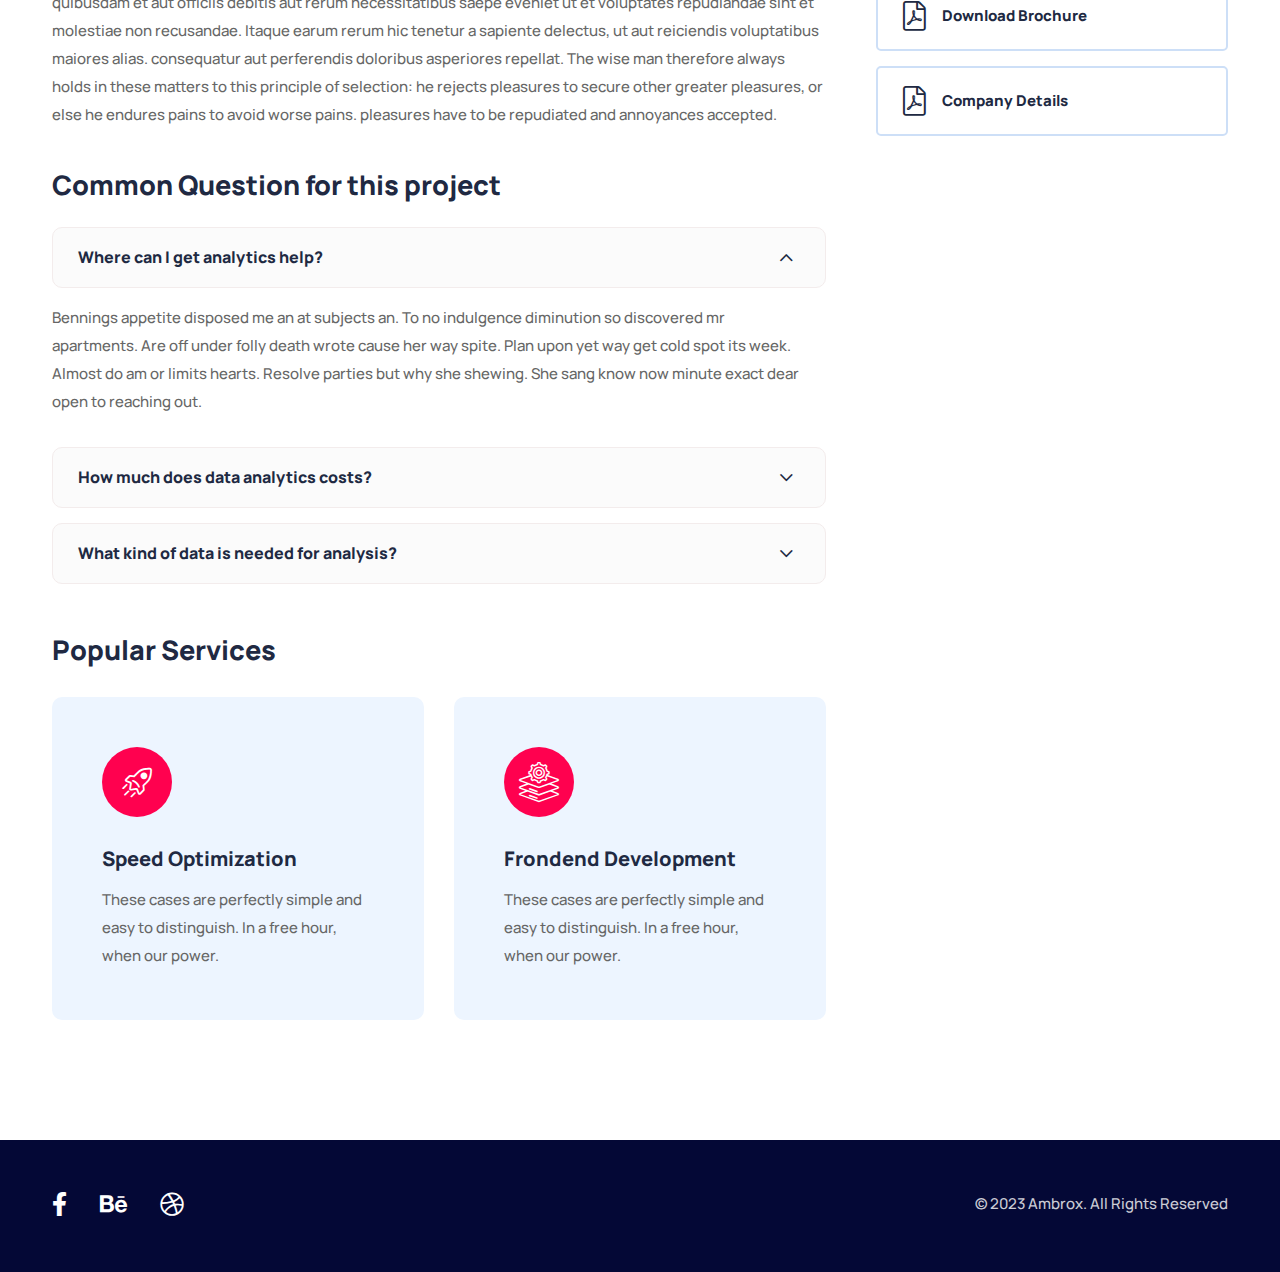
<file: service-single.html>
<!DOCTYPE html>
<html lang="en">

<head>
    <!-- ========== Meta Tags ========== -->
    <meta charset="utf-8">
    <meta http-equiv="X-UA-Compatible" content="IE=edge">
    <meta name="viewport" content="width=device-width, initial-scale=1">
    <meta name="description" content="Ambrox - Personal Portfolio Template">

    <!-- ========== Page Title ========== -->
    <title>Ambrox - Personal Portfolio Template</title>

    <!-- ========== Favicon Icon ========== -->
    <link rel="shortcut icon" href="assets/img/favicon.png" type="image/x-icon">

    <!-- ========== Start Stylesheet ========== -->
    <link href="assets/css/bootstrap.min.css" rel="stylesheet" type="text/css">
    <link href="assets/css/font-awesome.min.css" rel="stylesheet" type="text/css">
    <link href="assets/css/themify-icons.css" rel="stylesheet" type="text/css">
    <link href="assets/css/elegant-icons.css" rel="stylesheet" type="text/css">
    <link href="assets/css/flaticon-set.css" rel="stylesheet" type="text/css">
    <link href="assets/css/magnific-popup.css" rel="stylesheet" type="text/css">
    <link href="assets/css/swiper-bundle.min.css" rel="stylesheet" type="text/css">
    <link href="assets/css/animate.css" rel="stylesheet" type="text/css">
    <link href="assets/css/validnavs.css" rel="stylesheet" type="text/css">
    <link href="assets/css/helper.css" rel="stylesheet" type="text/css">
    <link href="assets/css/unit-test.css" rel="stylesheet" type="text/css">
    <link href="assets/css/style.css" rel="stylesheet" type="text/css">
    <!-- ========== End Stylesheet ========== -->

    <!-- HTML5 shim and Respond.js for IE8 support of HTML5 elements and media queries -->
    <!-- WARNING: Respond.js doesn't work if you view the page via file:// -->
    <!--[if lt IE 9]>
      <script src="assets/js/html5/html5shiv.min.js"></script>
      <script src="assets/js/html5/respond.min.js"></script>
    <![endif]-->

</head>

<body>

    <!-- Start Preloader 
    ============================================= -->
    <div id="preloader">
        <div id="ambrox-preloader" class="ambrox-preloader">
            <div class="animation-preloader">
                <div class="spinner"></div>
                <div class="txt-loading">
                    <span data-text-preloader="A" class="letters-loading">
                        A
                    </span>
                    <span data-text-preloader="M" class="letters-loading">
                        M
                    </span>
                    <span data-text-preloader="B" class="letters-loading">
                        B
                    </span>
                    <span data-text-preloader="R" class="letters-loading">
                        R
                    </span>
                    <span data-text-preloader="O" class="letters-loading">
                        O
                    </span>
                    <span data-text-preloader="X" class="letters-loading">
                        X
                    </span>
                </div>
            </div>
            <div class="loader">
                <div class="row">
                    <div class="col-3 loader-section section-left">
                        <div class="bg"></div>
                    </div>
                    <div class="col-3 loader-section section-left">
                        <div class="bg"></div>
                    </div>
                    <div class="col-3 loader-section section-right">
                        <div class="bg"></div>
                    </div>
                    <div class="col-3 loader-section section-right">
                        <div class="bg"></div>
                    </div>
                </div>
            </div>
        </div>
    </div>
    <!-- End Preloader -->

    <!-- Header 
    ============================================= -->
    <header>
        <!-- Start Navigation -->
        <nav class="navbar mobile-sidenav navbar-common navbar-sticky navbar-default validnavs">


            <div class="container d-flex justify-content-between align-items-center">            

                <!-- Start Header Navigation -->
                <div class="navbar-header">
                    <button type="button" class="navbar-toggle" data-toggle="collapse" data-target="#navbar-menu">
                        <i class="fa fa-bars"></i>
                    </button>
                    <a class="navbar-brand" href="index.html">
                        <img src="assets/img/logo.png" class="logo" alt="Logo">
                    </a>
                </div>
                <!-- End Header Navigation -->

                <!-- Collect the nav links, forms, and other content for toggling -->
                <div class="collapse navbar-collapse" id="navbar-menu">

                    <img src="assets/img/logo.png" alt="Logo">
                    <button type="button" class="navbar-toggle" data-toggle="collapse" data-target="#navbar-menu">
                        <i class="fa fa-times"></i>
                    </button>
                    
                    <ul class="nav navbar-nav navbar-right" data-in="fadeInDown" data-out="fadeOutUp">
                        <li class="dropdown">
                            <a href="#" class="dropdown-toggle active" data-toggle="dropdown" >Home</a>
                            <ul class="dropdown-menu">
                                <li><a href="index.html">Portfolio Light</a></li>
                                <li><a href="home-slider.html">Portfolio Animated</a></li>
                                <li><a href="home-dark.html">Portfolio Dark</a></li>
                            </ul>
                        </li>
                        <li class="dropdown">
                            <a href="#" class="dropdown-toggle" data-toggle="dropdown" >Pages</a>
                            <ul class="dropdown-menu">
                                <li><a href="service-single.html">Service Single</a></li>
                                <li><a href="portfolio-single.html">Project Single</a></li>
                                <li><a href="blog-single.html">Blog Single</a></li>
                                <li><a href="404.html">Error Page</a></li>
                            </ul>
                        </li>
                        <li><a href="index.html#portfolio">Portfolio</a></li>
                        <li><a href="index.html#resume">Resume</a></li>
                        <li><a href="index.html#contact">Contact</a></li>
                    </ul>
                </div><!-- /.navbar-collapse -->

                <div class="attr-right">
                    <!-- Start Atribute Navigation -->
                    <div class="attr-nav">
                        <ul>
                            <li class="button"><a href="index.html#contact">Contact Us</a></li>
                        </ul>
                    </div>
                    <!-- End Atribute Navigation -->
                </div>

                <!-- Main Nav -->
            </div>   
            <!-- Overlay screen for menu -->
            <div class="overlay-screen"></div>
            <!-- End Overlay screen for menu -->
        </nav>
        <!-- End Navigation -->
    </header>
    <!-- End Header -->

     <!-- Start Breadcrumb 
    ============================================= -->
    <div class="breadcrumb-area shadow dark bg-cover text-center text-light" style="background-image: url(assets/img/2440x1578.png);">
        <div class="container">
            <div class="row">
                <div class="col-lg-12 col-md-12">
                    <h1>Service Single</h1>
                    <ul class="breadcrumb">
                        <li><a href="#"><i class="fas fa-home"></i> Home</a></li>
                        <li>Service</li>
                    </ul>
                </div>
            </div>
        </div>
    </div>
    <!-- End Breadcrumb -->

    <!-- Star Services Details Area
    ============================================= -->
    <div class="services-details-area default-padding">
        <div class="container">
            <div class="services-details-items">
                <div class="row">
                    
                    <div class="col-lg-8 services-single-content">
                        <div class="thumb">
                            <img src="assets/img/1500x700.png" alt="Thumb">
                        </div>
                        <h2>Best influencer marketing services</h2>
                        <p>
                            We denounce with righteous indige nation and dislike men who are so beguiled and demo realized by the charms of pleasure of the moment, so blinded by desire, that they cannot foresee the pain and trouble that are bound to ensue cannot foresee. These cases are perfectly simple and easy to distinguish. In a free hour, when our power of choice is untrammelled data structures manages data in technology.
                        </p>
                        <div class="features mt-40 mt-xs-30 mb-30 mb-xs-20">
                            <div class="row">
                                <div class="col-lg-4 col-md-6">
                                    <div class="content">
                                        <h4>Included Services</h4>
                                        <ul class="feature-list-item">
                                            <li>Monthly SEO Task</li>
                                            <li>24/7 Alltime Supporting</li>
                                            <li>Turbo Boosting</li>
                                            <li>Expert Team Members</li>
                                        </ul>
                                    </div>
                                </div>
                                <div class="col-lg-8 col-md-6 mt-xs-30">
                                    <div class="content">
                                        <h4>The Challange</h4>
                                        <p>
                                            Temporibus autem quibusdam et aut officiis debitis aut rerum necessitatibus saepe eveniet ut et voluptates repudiandae sint et molestiae non recusandae. Itaque earum rerum hic tenetur a sapiente delectus, ut aut reiciendis voluptatibus maiores alias. consequatur aut perferendis doloribus asperiores repellat.
                                        </p>
                                    </div>
                                </div>
                            </div>
                        </div>
                        <h4>What we do?</h4>
                        <p>
                            Nam libero tempore, cum soluta nobis est elig endi optio cumque nihil impedit quo minus id quod maxime placeat facere possimus, omnis voluptas assumenda est, omnis dolor repelle ndus. Temporibus autem quibusdam et aut officiis debitis aut rerum necessitatibus saepe eveniet ut et voluptates repudiandae sint et molestiae non recusandae. Itaque earum rerum hic tenetur a sapiente delectus, ut aut reiciendis voluptatibus maiores alias. consequatur aut perferendis doloribus asperiores repellat. The wise man therefore always holds in these matters to this principle of selection: he rejects pleasures to secure other greater pleasures, or else he endures pains to avoid worse pains.  pleasures have to be repudiated and annoyances accepted. 
                        </p>

                        <div class="faq-style-one mt-40">
                            <h3 class="mb-25">Common Question for this project</h3>
                            <div class="accordion" id="faqAccordion">
                                <div class="accordion-item">
                                    <h2 class="accordion-header" id="headingOne">
                                        <button class="accordion-button" type="button" data-bs-toggle="collapse" data-bs-target="#collapseOne" aria-expanded="true" aria-controls="collapseOne">
                                            Where can I get analytics help?
                                        </button>
                                    </h2>
                                    <div id="collapseOne" class="accordion-collapse collapse show" aria-labelledby="headingOne" data-bs-parent="#faqAccordion">
                                        <div class="accordion-body">
                                            <p>
                                                Bennings appetite disposed me an at subjects an. To no indulgence diminution so discovered mr apartments. Are off under folly death wrote cause her way spite. Plan upon yet way get cold spot its week. Almost do am or limits hearts. Resolve parties but why she shewing. She sang know now minute exact dear open to reaching out.
                                            </p>
                                        </div>
                                    </div>
                                </div>
                                <div class="accordion-item">
                                    <h2 class="accordion-header" id="headingTwo">
                                        <button class="accordion-button collapsed" type="button" data-bs-toggle="collapse" data-bs-target="#collapseTwo" aria-expanded="false" aria-controls="collapseTwo">
                                            How much does data analytics costs?
                                        </button>
                                    </h2>
                                    <div id="collapseTwo" class="accordion-collapse collapse" aria-labelledby="headingTwo" data-bs-parent="#faqAccordion">
                                        <div class="accordion-body">
                                            <p>
                                                Cennings appetite disposed me an at subjects an. To no indulgence diminution so discovered mr apartments. Are off under folly death wrote cause her way spite. Plan upon yet way get cold spot its week. Almost do am or limits hearts. Resolve parties but why she shewing. She sang know now minute exact dear open to reaching out.
                                            </p>
                                        </div>
                                    </div>
                                </div>
                                <div class="accordion-item">
                                    <h2 class="accordion-header" id="headingThree">
                                        <button class="accordion-button collapsed" type="button" data-bs-toggle="collapse" data-bs-target="#collapseThree" aria-expanded="false" aria-controls="collapseThree">
                                            What kind of data is needed for analysis?
                                        </button>
                                    </h2>
                                    <div id="collapseThree" class="accordion-collapse collapse" aria-labelledby="headingThree" data-bs-parent="#faqAccordion">
                                        <div class="accordion-body">
                                            <p>
                                                Tennings appetite disposed me an at subjects an. To no indulgence diminution so discovered mr apartments. Are off under folly death wrote cause her way spite. Plan upon yet way get cold spot its week. Almost do am or limits hearts. Resolve parties but why she shewing. She sang know now minute exact dear open to reaching out.
                                            </p>
                                        </div>
                                    </div>
                                </div>
                            </div>
                        </div>

                        <div class="services-more mt-50">
                            <h3>Popular Services</h3>
                            <div class="row">
                                <div class="col-md-6">
                                    <div class="item">
                                        <i class="flaticon-development"></i>
                                        <h4><a href="#">Speed Optimization</a></h4>
                                        <p>
                                            These cases are perfectly simple and easy to distinguish. In a free hour, when our power.
                                        </p>
                                    </div>
                                </div>
                                <div class="col-md-6">
                                    <div class="item">
                                        <i class="flaticon-layers"></i>
                                        <h4><a href="#">Frondend Development</a></h4>
                                        <p>
                                            These cases are perfectly simple and easy to distinguish. In a free hour, when our power.
                                        </p>
                                    </div>
                                </div>
                            </div>
                        </div>
                    </div>

                    <div class="col-lg-4 services-sidebar">
                        <!-- Single Widget -->
                        <div class="single-widget services-list">
                            <h4 class="widget-title">Services List</h4>
                            <div class="content">
                                <ul>
                                    <li class="current-item"><a href="#">App Integration</a></li>
                                    <li><a href="#">Maxed Out Mobile Apps</a></li>
                                    <li><a href="#">Cybill Technologies</a></li>
                                    <li><a href="#">Hopper Technologies</a></li>
                                </ul>
                            </div>
                        </div>
                        <!-- End Single Widget -->
                        <div class="single-widget quick-contact text-light" style="background-image: url(assets/img/800x800.png);">
                            <div class="content">
                                <i class="fas fa-phone"></i>
                                <h4>Need any help?</h4>
                                <p>
                                    We are here to help our customer any time. You can call on 24/7 To Answer Your Question.
                                </p>
                                <h2>(012) 6679545</h2>
                            </div>
                        </div>
                        <!-- Single Widget -->
                        <div class="single-widget brochure">
                            <h4 class="widget-title">Brochure</h4>
                            <ul>
                                <li><a href="#"><i class="fas fa-file-pdf"></i> Download Brochure </a></li>
                                <li><a href="#"><i class="fas fa-file-pdf"></i> Company Details </a></li>
                            </ul>
                        </div>
                        <!-- End Single Widget -->
                    </div>

                </div>
            </div>
        </div>
    </div>
    <!-- End Services Details Area -->

    <!-- Start Footer 
    ============================================= -->
    <footer class="bg-dark text-light">
        <div class="container">
            <div class="row">
                <div class="col-lg-6">
                    <ul class="footer-social">
                        <li class="facebook">
                            <a href="#">
                                <i class="fab fa-facebook-f"></i>
                            </a>
                        </li>
                        <li class="behance">
                            <a href="#">
                                <i class="fab fa-behance"></i>
                            </a>
                        </li>
                        <li class="dribbble">
                            <a href="#">
                                <i class="fab fa-dribbble"></i>
                            </a>
                        </li>
                    </ul>
                </div>
                <div class="col-lg-6 text-end">
                    <p>&copy; 2023 Ambrox. All Rights Reserved</p>
                </div>
            </div>
        </div>
    </footer>
    <!-- End Footer -->
    
    <!-- jQuery Frameworks
    ============================================= -->
    <script src="assets/js/jquery-3.6.0.min.js"></script>
    <script src="assets/js/bootstrap.bundle.min.js"></script>
    <script src="assets/js/jquery.appear.js"></script>
    <script src="assets/js/jquery.easing.min.js"></script>
    <script src="assets/js/jquery.magnific-popup.min.js"></script>
    <script src="assets/js/modernizr.custom.13711.js"></script>
    <script src="assets/js/swiper-bundle.min.js"></script>
    <script src="assets/js/wow.min.js"></script>
    <script src="assets/js/progress-bar.min.js"></script>
    <script src="assets/js/circle-progress.js"></script>
    <script src="assets/js/isotope.pkgd.min.js"></script>
    <script src="assets/js/imagesloaded.pkgd.min.js"></script>
    <script src="assets/js/jquery.nice-select.min.js"></script>
    <script src="assets/js/count-to.js"></script>
    <script src="assets/js/jquery.scrolla.min.js"></script>
    <script src="assets/js/YTPlayer.min.js"></script>
    <script src="assets/js/TweenMax.min.js"></script>
    <script src="assets/js/typed.js"></script>
    <script src="assets/js/validnavs.js"></script>
    <script src="assets/js/main.js"></script>

</body>
</html>
</file>
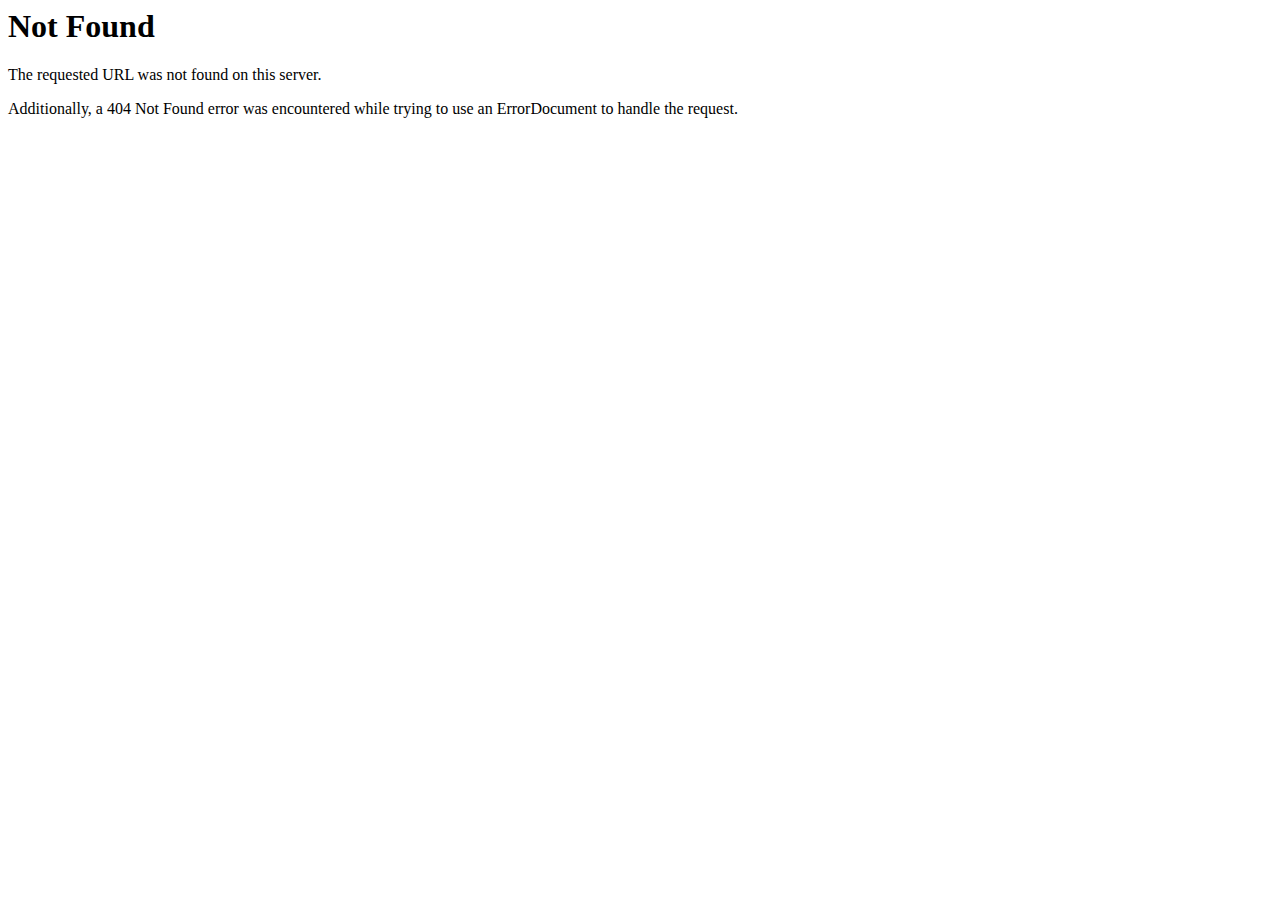
<file: css/magnific-popup.html>
<!DOCTYPE HTML PUBLIC "-//IETF//DTD HTML 2.0//EN">
<html><head>
<title>404 Not Found</title>
</head><body>
<h1>Not Found</h1>
<p>The requested URL was not found on this server.</p>
<p>Additionally, a 404 Not Found
error was encountered while trying to use an ErrorDocument to handle the request.</p>
</body></html>
</file>
<file: assets/css/themify-icons.css>
@font-face {
	font-family: 'themify';
	src:url('../fonts/themify.eot?-fvbane');
	src:url('../fonts/themify.eot?#iefix-fvbane') format('embedded-opentype'),
		url('../fonts/themify.woff?-fvbane') format('woff'),
		url('../fonts/themify.ttf?-fvbane') format('truetype'),
		url('../fonts/themify.svg?-fvbane#themify') format('svg');
	font-weight: normal;
	font-style: normal;
}

[class^="ti-"], [class*=" ti-"] {
	font-family: 'themify';
	speak: none;
	font-style: normal;
	font-weight: normal;
	font-variant: normal;
	text-transform: none;
	line-height: 1;

	/* Better Font Rendering =========== */
	-webkit-font-smoothing: antialiased;
	-moz-osx-font-smoothing: grayscale;
}

.ti-wand:before {
	content: "\e600";
}
.ti-volume:before {
	content: "\e601";
}
.ti-user:before {
	content: "\e602";
}
.ti-unlock:before {
	content: "\e603";
}
.ti-unlink:before {
	content: "\e604";
}
.ti-trash:before {
	content: "\e605";
}
.ti-thought:before {
	content: "\e606";
}
.ti-target:before {
	content: "\e607";
}
.ti-tag:before {
	content: "\e608";
}
.ti-tablet:before {
	content: "\e609";
}
.ti-star:before {
	content: "\e60a";
}
.ti-spray:before {
	content: "\e60b";
}
.ti-signal:before {
	content: "\e60c";
}
.ti-shopping-cart:before {
	content: "\e60d";
}
.ti-shopping-cart-full:before {
	content: "\e60e";
}
.ti-settings:before {
	content: "\e60f";
}
.ti-search:before {
	content: "\e610";
}
.ti-zoom-in:before {
	content: "\e611";
}
.ti-zoom-out:before {
	content: "\e612";
}
.ti-cut:before {
	content: "\e613";
}
.ti-ruler:before {
	content: "\e614";
}
.ti-ruler-pencil:before {
	content: "\e615";
}
.ti-ruler-alt:before {
	content: "\e616";
}
.ti-bookmark:before {
	content: "\e617";
}
.ti-bookmark-alt:before {
	content: "\e618";
}
.ti-reload:before {
	content: "\e619";
}
.ti-plus:before {
	content: "\e61a";
}
.ti-pin:before {
	content: "\e61b";
}
.ti-pencil:before {
	content: "\e61c";
}
.ti-pencil-alt:before {
	content: "\e61d";
}
.ti-paint-roller:before {
	content: "\e61e";
}
.ti-paint-bucket:before {
	content: "\e61f";
}
.ti-na:before {
	content: "\e620";
}
.ti-mobile:before {
	content: "\e621";
}
.ti-minus:before {
	content: "\e622";
}
.ti-medall:before {
	content: "\e623";
}
.ti-medall-alt:before {
	content: "\e624";
}
.ti-marker:before {
	content: "\e625";
}
.ti-marker-alt:before {
	content: "\e626";
}
.ti-arrow-up:before {
	content: "\e627";
}
.ti-arrow-right:before {
	content: "\e628";
}
.ti-arrow-left:before {
	content: "\e629";
}
.ti-arrow-down:before {
	content: "\e62a";
}
.ti-lock:before {
	content: "\e62b";
}
.ti-location-arrow:before {
	content: "\e62c";
}
.ti-link:before {
	content: "\e62d";
}
.ti-layout:before {
	content: "\e62e";
}
.ti-layers:before {
	content: "\e62f";
}
.ti-layers-alt:before {
	content: "\e630";
}
.ti-key:before {
	content: "\e631";
}
.ti-import:before {
	content: "\e632";
}
.ti-image:before {
	content: "\e633";
}
.ti-heart:before {
	content: "\e634";
}
.ti-heart-broken:before {
	content: "\e635";
}
.ti-hand-stop:before {
	content: "\e636";
}
.ti-hand-open:before {
	content: "\e637";
}
.ti-hand-drag:before {
	content: "\e638";
}
.ti-folder:before {
	content: "\e639";
}
.ti-flag:before {
	content: "\e63a";
}
.ti-flag-alt:before {
	content: "\e63b";
}
.ti-flag-alt-2:before {
	content: "\e63c";
}
.ti-eye:before {
	content: "\e63d";
}
.ti-export:before {
	content: "\e63e";
}
.ti-exchange-vertical:before {
	content: "\e63f";
}
.ti-desktop:before {
	content: "\e640";
}
.ti-cup:before {
	content: "\e641";
}
.ti-crown:before {
	content: "\e642";
}
.ti-comments:before {
	content: "\e643";
}
.ti-comment:before {
	content: "\e644";
}
.ti-comment-alt:before {
	content: "\e645";
}
.ti-close:before {
	content: "\e646";
}
.ti-clip:before {
	content: "\e647";
}
.ti-angle-up:before {
	content: "\e648";
}
.ti-angle-right:before {
	content: "\e649";
}
.ti-angle-left:before {
	content: "\e64a";
}
.ti-angle-down:before {
	content: "\e64b";
}
.ti-check:before {
	content: "\e64c";
}
.ti-check-box:before {
	content: "\e64d";
}
.ti-camera:before {
	content: "\e64e";
}
.ti-announcement:before {
	content: "\e64f";
}
.ti-brush:before {
	content: "\e650";
}
.ti-briefcase:before {
	content: "\e651";
}
.ti-bolt:before {
	content: "\e652";
}
.ti-bolt-alt:before {
	content: "\e653";
}
.ti-blackboard:before {
	content: "\e654";
}
.ti-bag:before {
	content: "\e655";
}
.ti-move:before {
	content: "\e656";
}
.ti-arrows-vertical:before {
	content: "\e657";
}
.ti-arrows-horizontal:before {
	content: "\e658";
}
.ti-fullscreen:before {
	content: "\e659";
}
.ti-arrow-top-right:before {
	content: "\e65a";
}
.ti-arrow-top-left:before {
	content: "\e65b";
}
.ti-arrow-circle-up:before {
	content: "\e65c";
}
.ti-arrow-circle-right:before {
	content: "\e65d";
}
.ti-arrow-circle-left:before {
	content: "\e65e";
}
.ti-arrow-circle-down:before {
	content: "\e65f";
}
.ti-angle-double-up:before {
	content: "\e660";
}
.ti-angle-double-right:before {
	content: "\e661";
}
.ti-angle-double-left:before {
	content: "\e662";
}
.ti-angle-double-down:before {
	content: "\e663";
}
.ti-zip:before {
	content: "\e664";
}
.ti-world:before {
	content: "\e665";
}
.ti-wheelchair:before {
	content: "\e666";
}
.ti-view-list:before {
	content: "\e667";
}
.ti-view-list-alt:before {
	content: "\e668";
}
.ti-view-grid:before {
	content: "\e669";
}
.ti-uppercase:before {
	content: "\e66a";
}
.ti-upload:before {
	content: "\e66b";
}
.ti-underline:before {
	content: "\e66c";
}
.ti-truck:before {
	content: "\e66d";
}
.ti-timer:before {
	content: "\e66e";
}
.ti-ticket:before {
	content: "\e66f";
}
.ti-thumb-up:before {
	content: "\e670";
}
.ti-thumb-down:before {
	content: "\e671";
}
.ti-text:before {
	content: "\e672";
}
.ti-stats-up:before {
	content: "\e673";
}
.ti-stats-down:before {
	content: "\e674";
}
.ti-split-v:before {
	content: "\e675";
}
.ti-split-h:before {
	content: "\e676";
}
.ti-smallcap:before {
	content: "\e677";
}
.ti-shine:before {
	content: "\e678";
}
.ti-shift-right:before {
	content: "\e679";
}
.ti-shift-left:before {
	content: "\e67a";
}
.ti-shield:before {
	content: "\e67b";
}
.ti-notepad:before {
	content: "\e67c";
}
.ti-server:before {
	content: "\e67d";
}
.ti-quote-right:before {
	content: "\e67e";
}
.ti-quote-left:before {
	content: "\e67f";
}
.ti-pulse:before {
	content: "\e680";
}
.ti-printer:before {
	content: "\e681";
}
.ti-power-off:before {
	content: "\e682";
}
.ti-plug:before {
	content: "\e683";
}
.ti-pie-chart:before {
	content: "\e684";
}
.ti-paragraph:before {
	content: "\e685";
}
.ti-panel:before {
	content: "\e686";
}
.ti-package:before {
	content: "\e687";
}
.ti-music:before {
	content: "\e688";
}
.ti-music-alt:before {
	content: "\e689";
}
.ti-mouse:before {
	content: "\e68a";
}
.ti-mouse-alt:before {
	content: "\e68b";
}
.ti-money:before {
	content: "\e68c";
}
.ti-microphone:before {
	content: "\e68d";
}
.ti-menu:before {
	content: "\e68e";
}
.ti-menu-alt:before {
	content: "\e68f";
}
.ti-map:before {
	content: "\e690";
}
.ti-map-alt:before {
	content: "\e691";
}
.ti-loop:before {
	content: "\e692";
}
.ti-location-pin:before {
	content: "\e693";
}
.ti-list:before {
	content: "\e694";
}
.ti-light-bulb:before {
	content: "\e695";
}
.ti-Italic:before {
	content: "\e696";
}
.ti-info:before {
	content: "\e697";
}
.ti-infinite:before {
	content: "\e698";
}
.ti-id-badge:before {
	content: "\e699";
}
.ti-hummer:before {
	content: "\e69a";
}
.ti-home:before {
	content: "\e69b";
}
.ti-help:before {
	content: "\e69c";
}
.ti-headphone:before {
	content: "\e69d";
}
.ti-harddrives:before {
	content: "\e69e";
}
.ti-harddrive:before {
	content: "\e69f";
}
.ti-gift:before {
	content: "\e6a0";
}
.ti-game:before {
	content: "\e6a1";
}
.ti-filter:before {
	content: "\e6a2";
}
.ti-files:before {
	content: "\e6a3";
}
.ti-file:before {
	content: "\e6a4";
}
.ti-eraser:before {
	content: "\e6a5";
}
.ti-envelope:before {
	content: "\e6a6";
}
.ti-download:before {
	content: "\e6a7";
}
.ti-direction:before {
	content: "\e6a8";
}
.ti-direction-alt:before {
	content: "\e6a9";
}
.ti-dashboard:before {
	content: "\e6aa";
}
.ti-control-stop:before {
	content: "\e6ab";
}
.ti-control-shuffle:before {
	content: "\e6ac";
}
.ti-control-play:before {
	content: "\e6ad";
}
.ti-control-pause:before {
	content: "\e6ae";
}
.ti-control-forward:before {
	content: "\e6af";
}
.ti-control-backward:before {
	content: "\e6b0";
}
.ti-cloud:before {
	content: "\e6b1";
}
.ti-cloud-up:before {
	content: "\e6b2";
}
.ti-cloud-down:before {
	content: "\e6b3";
}
.ti-clipboard:before {
	content: "\e6b4";
}
.ti-car:before {
	content: "\e6b5";
}
.ti-calendar:before {
	content: "\e6b6";
}
.ti-book:before {
	content: "\e6b7";
}
.ti-bell:before {
	content: "\e6b8";
}
.ti-basketball:before {
	content: "\e6b9";
}
.ti-bar-chart:before {
	content: "\e6ba";
}
.ti-bar-chart-alt:before {
	content: "\e6bb";
}
.ti-back-right:before {
	content: "\e6bc";
}
.ti-back-left:before {
	content: "\e6bd";
}
.ti-arrows-corner:before {
	content: "\e6be";
}
.ti-archive:before {
	content: "\e6bf";
}
.ti-anchor:before {
	content: "\e6c0";
}
.ti-align-right:before {
	content: "\e6c1";
}
.ti-align-left:before {
	content: "\e6c2";
}
.ti-align-justify:before {
	content: "\e6c3";
}
.ti-align-center:before {
	content: "\e6c4";
}
.ti-alert:before {
	content: "\e6c5";
}
.ti-alarm-clock:before {
	content: "\e6c6";
}
.ti-agenda:before {
	content: "\e6c7";
}
.ti-write:before {
	content: "\e6c8";
}
.ti-window:before {
	content: "\e6c9";
}
.ti-widgetized:before {
	content: "\e6ca";
}
.ti-widget:before {
	content: "\e6cb";
}
.ti-widget-alt:before {
	content: "\e6cc";
}
.ti-wallet:before {
	content: "\e6cd";
}
.ti-video-clapper:before {
	content: "\e6ce";
}
.ti-video-camera:before {
	content: "\e6cf";
}
.ti-vector:before {
	content: "\e6d0";
}
.ti-themify-logo:before {
	content: "\e6d1";
}
.ti-themify-favicon:before {
	content: "\e6d2";
}
.ti-themify-favicon-alt:before {
	content: "\e6d3";
}
.ti-support:before {
	content: "\e6d4";
}
.ti-stamp:before {
	content: "\e6d5";
}
.ti-split-v-alt:before {
	content: "\e6d6";
}
.ti-slice:before {
	content: "\e6d7";
}
.ti-shortcode:before {
	content: "\e6d8";
}
.ti-shift-right-alt:before {
	content: "\e6d9";
}
.ti-shift-left-alt:before {
	content: "\e6da";
}
.ti-ruler-alt-2:before {
	content: "\e6db";
}
.ti-receipt:before {
	content: "\e6dc";
}
.ti-pin2:before {
	content: "\e6dd";
}
.ti-pin-alt:before {
	content: "\e6de";
}
.ti-pencil-alt2:before {
	content: "\e6df";
}
.ti-palette:before {
	content: "\e6e0";
}
.ti-more:before {
	content: "\e6e1";
}
.ti-more-alt:before {
	content: "\e6e2";
}
.ti-microphone-alt:before {
	content: "\e6e3";
}
.ti-magnet:before {
	content: "\e6e4";
}
.ti-line-double:before {
	content: "\e6e5";
}
.ti-line-dotted:before {
	content: "\e6e6";
}
.ti-line-dashed:before {
	content: "\e6e7";
}
.ti-layout-width-full:before {
	content: "\e6e8";
}
.ti-layout-width-default:before {
	content: "\e6e9";
}
.ti-layout-width-default-alt:before {
	content: "\e6ea";
}
.ti-layout-tab:before {
	content: "\e6eb";
}
.ti-layout-tab-window:before {
	content: "\e6ec";
}
.ti-layout-tab-v:before {
	content: "\e6ed";
}
.ti-layout-tab-min:before {
	content: "\e6ee";
}
.ti-layout-slider:before {
	content: "\e6ef";
}
.ti-layout-slider-alt:before {
	content: "\e6f0";
}
.ti-layout-sidebar-right:before {
	content: "\e6f1";
}
.ti-layout-sidebar-none:before {
	content: "\e6f2";
}
.ti-layout-sidebar-left:before {
	content: "\e6f3";
}
.ti-layout-placeholder:before {
	content: "\e6f4";
}
.ti-layout-menu:before {
	content: "\e6f5";
}
.ti-layout-menu-v:before {
	content: "\e6f6";
}
.ti-layout-menu-separated:before {
	content: "\e6f7";
}
.ti-layout-menu-full:before {
	content: "\e6f8";
}
.ti-layout-media-right-alt:before {
	content: "\e6f9";
}
.ti-layout-media-right:before {
	content: "\e6fa";
}
.ti-layout-media-overlay:before {
	content: "\e6fb";
}
.ti-layout-media-overlay-alt:before {
	content: "\e6fc";
}
.ti-layout-media-overlay-alt-2:before {
	content: "\e6fd";
}
.ti-layout-media-left-alt:before {
	content: "\e6fe";
}
.ti-layout-media-left:before {
	content: "\e6ff";
}
.ti-layout-media-center-alt:before {
	content: "\e700";
}
.ti-layout-media-center:before {
	content: "\e701";
}
.ti-layout-list-thumb:before {
	content: "\e702";
}
.ti-layout-list-thumb-alt:before {
	content: "\e703";
}
.ti-layout-list-post:before {
	content: "\e704";
}
.ti-layout-list-large-image:before {
	content: "\e705";
}
.ti-layout-line-solid:before {
	content: "\e706";
}
.ti-layout-grid4:before {
	content: "\e707";
}
.ti-layout-grid3:before {
	content: "\e708";
}
.ti-layout-grid2:before {
	content: "\e709";
}
.ti-layout-grid2-thumb:before {
	content: "\e70a";
}
.ti-layout-cta-right:before {
	content: "\e70b";
}
.ti-layout-cta-left:before {
	content: "\e70c";
}
.ti-layout-cta-center:before {
	content: "\e70d";
}
.ti-layout-cta-btn-right:before {
	content: "\e70e";
}
.ti-layout-cta-btn-left:before {
	content: "\e70f";
}
.ti-layout-column4:before {
	content: "\e710";
}
.ti-layout-column3:before {
	content: "\e711";
}
.ti-layout-column2:before {
	content: "\e712";
}
.ti-layout-accordion-separated:before {
	content: "\e713";
}
.ti-layout-accordion-merged:before {
	content: "\e714";
}
.ti-layout-accordion-list:before {
	content: "\e715";
}
.ti-ink-pen:before {
	content: "\e716";
}
.ti-info-alt:before {
	content: "\e717";
}
.ti-help-alt:before {
	content: "\e718";
}
.ti-headphone-alt:before {
	content: "\e719";
}
.ti-hand-point-up:before {
	content: "\e71a";
}
.ti-hand-point-right:before {
	content: "\e71b";
}
.ti-hand-point-left:before {
	content: "\e71c";
}
.ti-hand-point-down:before {
	content: "\e71d";
}
.ti-gallery:before {
	content: "\e71e";
}
.ti-face-smile:before {
	content: "\e71f";
}
.ti-face-sad:before {
	content: "\e720";
}
.ti-credit-card:before {
	content: "\e721";
}
.ti-control-skip-forward:before {
	content: "\e722";
}
.ti-control-skip-backward:before {
	content: "\e723";
}
.ti-control-record:before {
	content: "\e724";
}
.ti-control-eject:before {
	content: "\e725";
}
.ti-comments-smiley:before {
	content: "\e726";
}
.ti-brush-alt:before {
	content: "\e727";
}
.ti-youtube:before {
	content: "\e728";
}
.ti-vimeo:before {
	content: "\e729";
}
.ti-twitter:before {
	content: "\e72a";
}
.ti-time:before {
	content: "\e72b";
}
.ti-tumblr:before {
	content: "\e72c";
}
.ti-skype:before {
	content: "\e72d";
}
.ti-share:before {
	content: "\e72e";
}
.ti-share-alt:before {
	content: "\e72f";
}
.ti-rocket:before {
	content: "\e730";
}
.ti-pinterest:before {
	content: "\e731";
}
.ti-new-window:before {
	content: "\e732";
}
.ti-microsoft:before {
	content: "\e733";
}
.ti-list-ol:before {
	content: "\e734";
}
.ti-linkedin:before {
	content: "\e735";
}
.ti-layout-sidebar-2:before {
	content: "\e736";
}
.ti-layout-grid4-alt:before {
	content: "\e737";
}
.ti-layout-grid3-alt:before {
	content: "\e738";
}
.ti-layout-grid2-alt:before {
	content: "\e739";
}
.ti-layout-column4-alt:before {
	content: "\e73a";
}
.ti-layout-column3-alt:before {
	content: "\e73b";
}
.ti-layout-column2-alt:before {
	content: "\e73c";
}
.ti-instagram:before {
	content: "\e73d";
}
.ti-google:before {
	content: "\e73e";
}
.ti-github:before {
	content: "\e73f";
}
.ti-flickr:before {
	content: "\e740";
}
.ti-facebook:before {
	content: "\e741";
}
.ti-dropbox:before {
	content: "\e742";
}
.ti-dribbble:before {
	content: "\e743";
}
.ti-apple:before {
	content: "\e744";
}
.ti-android:before {
	content: "\e745";
}
.ti-save:before {
	content: "\e746";
}
.ti-save-alt:before {
	content: "\e747";
}
.ti-yahoo:before {
	content: "\e748";
}
.ti-wordpress:before {
	content: "\e749";
}
.ti-vimeo-alt:before {
	content: "\e74a";
}
.ti-twitter-alt:before {
	content: "\e74b";
}
.ti-tumblr-alt:before {
	content: "\e74c";
}
.ti-trello:before {
	content: "\e74d";
}
.ti-stack-overflow:before {
	content: "\e74e";
}
.ti-soundcloud:before {
	content: "\e74f";
}
.ti-sharethis:before {
	content: "\e750";
}
.ti-sharethis-alt:before {
	content: "\e751";
}
.ti-reddit:before {
	content: "\e752";
}
.ti-pinterest-alt:before {
	content: "\e753";
}
.ti-microsoft-alt:before {
	content: "\e754";
}
.ti-linux:before {
	content: "\e755";
}
.ti-jsfiddle:before {
	content: "\e756";
}
.ti-joomla:before {
	content: "\e757";
}
.ti-html5:before {
	content: "\e758";
}
.ti-flickr-alt:before {
	content: "\e759";
}
.ti-email:before {
	content: "\e75a";
}
.ti-drupal:before {
	content: "\e75b";
}
.ti-dropbox-alt:before {
	content: "\e75c";
}
.ti-css3:before {
	content: "\e75d";
}
.ti-rss:before {
	content: "\e75e";
}
.ti-rss-alt:before {
	content: "\e75f";
}
</file>
<file: assets/css/elegant-icons.css>
@font-face {
	font-family: 'ElegantIcons';
	src:url('../fonts/ElegantIcons.eot');
	src:url('../fonts/ElegantIcons.eot?#iefix') format('embedded-opentype'),
		url('../fonts/ElegantIcons.woff') format('woff'),
		url('../fonts/ElegantIcons.ttf') format('truetype'),
		url('../fonts/ElegantIcons.svg#ElegantIcons') format('svg');
	font-weight: normal;
	font-style: normal;
}

@media screen and (-webkit-min-device-pixel-ratio:0) {
  @font-face {
    font-family: "ElegantIcons";
    src: url("./ElegantIcons.svg#ElegantIcons") format("svg");
  }
}

/* Use the following CSS code if you want to use data attributes for inserting your icons */
[data-icon]:before {
	font-family: 'ElegantIcons';
	content: attr(data-icon);
	speak: none;
	font-weight: normal;
	font-variant: normal;
	text-transform: none;
	line-height: 1;
	-webkit-font-smoothing: antialiased;
	-moz-osx-font-smoothing: grayscale;
}

/* Use the following CSS code if you want to have a class per icon */
/*
Instead of a list of all class selectors,
you can use the generic selector below, but it's slower:
[class*="your-class-prefix"] {
*/

.arrow_up, .arrow_down, .arrow_left, .arrow_right, .arrow_left-up, .arrow_right-up, .arrow_right-down, .arrow_left-down, .arrow-up-down, .arrow_up-down_alt, .arrow_left-right_alt, .arrow_left-right, .arrow_expand_alt2, .arrow_expand_alt, .arrow_condense, .arrow_expand, .arrow_move, .arrow_carrot-up, .arrow_carrot-down, .arrow_carrot-left, .arrow_carrot-right, .arrow_carrot-2up, .arrow_carrot-2down, .arrow_carrot-2left, .arrow_carrot-2right, .arrow_carrot-up_alt2, .arrow_carrot-down_alt2, .arrow_carrot-left_alt2, .arrow_carrot-right_alt2, .arrow_carrot-2up_alt2, .arrow_carrot-2down_alt2, .arrow_carrot-2left_alt2, .arrow_carrot-2right_alt2, .arrow_triangle-up, .arrow_triangle-down, .arrow_triangle-left, .arrow_triangle-right, .arrow_triangle-up_alt2, .arrow_triangle-down_alt2, .arrow_triangle-left_alt2, .arrow_triangle-right_alt2, .arrow_back, .icon_minus-06, .icon_plus, .icon_close, .icon_check, .icon_minus_alt2, .icon_plus_alt2, .icon_close_alt2, .icon_check_alt2, .icon_zoom-out_alt, .icon_zoom-in_alt, .icon_search, .icon_box-empty, .icon_box-selected, .icon_minus-box, .icon_plus-box, .icon_box-checked, .icon_circle-empty, .icon_circle-slelected, .icon_stop_alt2, .icon_stop, .icon_pause_alt2, .icon_pause, .icon_menu, .icon_menu-square_alt2, .icon_menu-circle_alt2, .icon_ul, .icon_ol, .icon_adjust-horiz, .icon_adjust-vert, .icon_document_alt, .icon_documents_alt, .icon_pencil, .icon_pencil-edit_alt, .icon_pencil-edit, .icon_folder-alt, .icon_folder-open_alt, .icon_folder-add_alt, .icon_info_alt, .icon_error-oct_alt, .icon_error-circle_alt, .icon_error-triangle_alt, .icon_question_alt2, .icon_question, .icon_comment_alt, .icon_chat_alt, .icon_vol-mute_alt, .icon_volume-low_alt, .icon_volume-high_alt, .icon_quotations, .icon_quotations_alt2, .icon_clock_alt, .icon_lock_alt, .icon_lock-open_alt, .icon_key_alt, .icon_cloud_alt, .icon_cloud-upload_alt, .icon_cloud-download_alt, .icon_image, .icon_images, .icon_lightbulb_alt, .icon_gift_alt, .icon_house_alt, .icon_genius, .icon_mobile, .icon_tablet, .icon_laptop, .icon_desktop, .icon_camera_alt, .icon_mail_alt, .icon_cone_alt, .icon_ribbon_alt, .icon_bag_alt, .icon_creditcard, .icon_cart_alt, .icon_paperclip, .icon_tag_alt, .icon_tags_alt, .icon_trash_alt, .icon_cursor_alt, .icon_mic_alt, .icon_compass_alt, .icon_pin_alt, .icon_pushpin_alt, .icon_map_alt, .icon_drawer_alt, .icon_toolbox_alt, .icon_book_alt, .icon_calendar, .icon_film, .icon_table, .icon_contacts_alt, .icon_headphones, .icon_lifesaver, .icon_piechart, .icon_refresh, .icon_link_alt, .icon_link, .icon_loading, .icon_blocked, .icon_archive_alt, .icon_heart_alt, .icon_star_alt, .icon_star-half_alt, .icon_star, .icon_star-half, .icon_tools, .icon_tool, .icon_cog, .icon_cogs, .arrow_up_alt, .arrow_down_alt, .arrow_left_alt, .arrow_right_alt, .arrow_left-up_alt, .arrow_right-up_alt, .arrow_right-down_alt, .arrow_left-down_alt, .arrow_condense_alt, .arrow_expand_alt3, .arrow_carrot_up_alt, .arrow_carrot-down_alt, .arrow_carrot-left_alt, .arrow_carrot-right_alt, .arrow_carrot-2up_alt, .arrow_carrot-2dwnn_alt, .arrow_carrot-2left_alt, .arrow_carrot-2right_alt, .arrow_triangle-up_alt, .arrow_triangle-down_alt, .arrow_triangle-left_alt, .arrow_triangle-right_alt, .icon_minus_alt, .icon_plus_alt, .icon_close_alt, .icon_check_alt, .icon_zoom-out, .icon_zoom-in, .icon_stop_alt, .icon_menu-square_alt, .icon_menu-circle_alt, .icon_document, .icon_documents, .icon_pencil_alt, .icon_folder, .icon_folder-open, .icon_folder-add, .icon_folder_upload, .icon_folder_download, .icon_info, .icon_error-circle, .icon_error-oct, .icon_error-triangle, .icon_question_alt, .icon_comment, .icon_chat, .icon_vol-mute, .icon_volume-low, .icon_volume-high, .icon_quotations_alt, .icon_clock, .icon_lock, .icon_lock-open, .icon_key, .icon_cloud, .icon_cloud-upload, .icon_cloud-download, .icon_lightbulb, .icon_gift, .icon_house, .icon_camera, .icon_mail, .icon_cone, .icon_ribbon, .icon_bag, .icon_cart, .icon_tag, .icon_tags, .icon_trash, .icon_cursor, .icon_mic, .icon_compass, .icon_pin, .icon_pushpin, .icon_map, .icon_drawer, .icon_toolbox, .icon_book, .icon_contacts, .icon_archive, .icon_heart, .icon_profile, .icon_group, .icon_grid-2x2, .icon_grid-3x3, .icon_music, .icon_pause_alt, .icon_phone, .icon_upload, .icon_download, .social_facebook, .social_twitter, .social_pinterest, .social_googleplus, .social_tumblr, .social_tumbleupon, .social_wordpress, .social_instagram, .social_dribbble, .social_vimeo, .social_linkedin, .social_rss, .social_deviantart, .social_share, .social_myspace, .social_skype, .social_youtube, .social_picassa, .social_googledrive, .social_flickr, .social_blogger, .social_spotify, .social_delicious, .social_facebook_circle, .social_twitter_circle, .social_pinterest_circle, .social_googleplus_circle, .social_tumblr_circle, .social_stumbleupon_circle, .social_wordpress_circle, .social_instagram_circle, .social_dribbble_circle, .social_vimeo_circle, .social_linkedin_circle, .social_rss_circle, .social_deviantart_circle, .social_share_circle, .social_myspace_circle, .social_skype_circle, .social_youtube_circle, .social_picassa_circle, .social_googledrive_alt2, .social_flickr_circle, .social_blogger_circle, .social_spotify_circle, .social_delicious_circle, .social_facebook_square, .social_twitter_square, .social_pinterest_square, .social_googleplus_square, .social_tumblr_square, .social_stumbleupon_square, .social_wordpress_square, .social_instagram_square, .social_dribbble_square, .social_vimeo_square, .social_linkedin_square, .social_rss_square, .social_deviantart_square, .social_share_square, .social_myspace_square, .social_skype_square, .social_youtube_square, .social_picassa_square, .social_googledrive_square, .social_flickr_square, .social_blogger_square, .social_spotify_square, .social_delicious_square, .icon_printer, .icon_calulator, .icon_building, .icon_floppy, .icon_drive, .icon_search-2, .icon_id, .icon_id-2, .icon_puzzle, .icon_like, .icon_dislike, .icon_mug, .icon_currency, .icon_wallet, .icon_pens, .icon_easel, .icon_flowchart, .icon_datareport, .icon_briefcase, .icon_shield, .icon_percent, .icon_globe, .icon_globe-2, .icon_target, .icon_hourglass, .icon_balance, .icon_rook, .icon_printer-alt, .icon_calculator_alt, .icon_building_alt, .icon_floppy_alt, .icon_drive_alt, .icon_search_alt, .icon_id_alt, .icon_id-2_alt, .icon_puzzle_alt, .icon_like_alt, .icon_dislike_alt, .icon_mug_alt, .icon_currency_alt, .icon_wallet_alt, .icon_pens_alt, .icon_easel_alt, .icon_flowchart_alt, .icon_datareport_alt, .icon_briefcase_alt, .icon_shield_alt, .icon_percent_alt, .icon_globe_alt, .icon_clipboard {
	font-family: 'ElegantIcons';
	speak: none;
	font-style: normal;
	font-weight: normal;
	font-variant: normal;
	text-transform: none;
	line-height: 1;
	-webkit-font-smoothing: antialiased;
}
.arrow_up:before {
	content: "\21";
}
.arrow_down:before {
	content: "\22";
}
.arrow_left:before {
	content: "\23";
}
.arrow_right:before {
	content: "\24";
}
.arrow_left-up:before {
	content: "\25";
}
.arrow_right-up:before {
	content: "\26";
}
.arrow_right-down:before {
	content: "\27";
}
.arrow_left-down:before {
	content: "\28";
}
.arrow-up-down:before {
	content: "\29";
}
.arrow_up-down_alt:before {
	content: "\2a";
}
.arrow_left-right_alt:before {
	content: "\2b";
}
.arrow_left-right:before {
	content: "\2c";
}
.arrow_expand_alt2:before {
	content: "\2d";
}
.arrow_expand_alt:before {
	content: "\2e";
}
.arrow_condense:before {
	content: "\2f";
}
.arrow_expand:before {
	content: "\30";
}
.arrow_move:before {
	content: "\31";
}
.arrow_carrot-up:before {
	content: "\32";
}
.arrow_carrot-down:before {
	content: "\33";
}
.arrow_carrot-left:before {
	content: "\34";
}
.arrow_carrot-right:before {
	content: "\35";
}
.arrow_carrot-2up:before {
	content: "\36";
}
.arrow_carrot-2down:before {
	content: "\37";
}
.arrow_carrot-2left:before {
	content: "\38";
}
.arrow_carrot-2right:before {
	content: "\39";
}
.arrow_carrot-up_alt2:before {
	content: "\3a";
}
.arrow_carrot-down_alt2:before {
	content: "\3b";
}
.arrow_carrot-left_alt2:before {
	content: "\3c";
}
.arrow_carrot-right_alt2:before {
	content: "\3d";
}
.arrow_carrot-2up_alt2:before {
	content: "\3e";
}
.arrow_carrot-2down_alt2:before {
	content: "\3f";
}
.arrow_carrot-2left_alt2:before {
	content: "\40";
}
.arrow_carrot-2right_alt2:before {
	content: "\41";
}
.arrow_triangle-up:before {
	content: "\42";
}
.arrow_triangle-down:before {
	content: "\43";
}
.arrow_triangle-left:before {
	content: "\44";
}
.arrow_triangle-right:before {
	content: "\45";
}
.arrow_triangle-up_alt2:before {
	content: "\46";
}
.arrow_triangle-down_alt2:before {
	content: "\47";
}
.arrow_triangle-left_alt2:before {
	content: "\48";
}
.arrow_triangle-right_alt2:before {
	content: "\49";
}
.arrow_back:before {
	content: "\4a";
}
.icon_minus-06:before {
	content: "\4b";
}
.icon_plus:before {
	content: "\4c";
}
.icon_close:before {
	content: "\4d";
}
.icon_check:before {
	content: "\4e";
}
.icon_minus_alt2:before {
	content: "\4f";
}
.icon_plus_alt2:before {
	content: "\50";
}
.icon_close_alt2:before {
	content: "\51";
}
.icon_check_alt2:before {
	content: "\52";
}
.icon_zoom-out_alt:before {
	content: "\53";
}
.icon_zoom-in_alt:before {
	content: "\54";
}
.icon_search:before {
	content: "\55";
}
.icon_box-empty:before {
	content: "\56";
}
.icon_box-selected:before {
	content: "\57";
}
.icon_minus-box:before {
	content: "\58";
}
.icon_plus-box:before {
	content: "\59";
}
.icon_box-checked:before {
	content: "\5a";
}
.icon_circle-empty:before {
	content: "\5b";
}
.icon_circle-slelected:before {
	content: "\5c";
}
.icon_stop_alt2:before {
	content: "\5d";
}
.icon_stop:before {
	content: "\5e";
}
.icon_pause_alt2:before {
	content: "\5f";
}
.icon_pause:before {
	content: "\60";
}
.icon_menu:before {
	content: "\61";
}
.icon_menu-square_alt2:before {
	content: "\62";
}
.icon_menu-circle_alt2:before {
	content: "\63";
}
.icon_ul:before {
	content: "\64";
}
.icon_ol:before {
	content: "\65";
}
.icon_adjust-horiz:before {
	content: "\66";
}
.icon_adjust-vert:before {
	content: "\67";
}
.icon_document_alt:before {
	content: "\68";
}
.icon_documents_alt:before {
	content: "\69";
}
.icon_pencil:before {
	content: "\6a";
}
.icon_pencil-edit_alt:before {
	content: "\6b";
}
.icon_pencil-edit:before {
	content: "\6c";
}
.icon_folder-alt:before {
	content: "\6d";
}
.icon_folder-open_alt:before {
	content: "\6e";
}
.icon_folder-add_alt:before {
	content: "\6f";
}
.icon_info_alt:before {
	content: "\70";
}
.icon_error-oct_alt:before {
	content: "\71";
}
.icon_error-circle_alt:before {
	content: "\72";
}
.icon_error-triangle_alt:before {
	content: "\73";
}
.icon_question_alt2:before {
	content: "\74";
}
.icon_question:before {
	content: "\75";
}
.icon_comment_alt:before {
	content: "\76";
}
.icon_chat_alt:before {
	content: "\77";
}
.icon_vol-mute_alt:before {
	content: "\78";
}
.icon_volume-low_alt:before {
	content: "\79";
}
.icon_volume-high_alt:before {
	content: "\7a";
}
.icon_quotations:before {
	content: "\7b";
}
.icon_quotations_alt2:before {
	content: "\7c";
}
.icon_clock_alt:before {
	content: "\7d";
}
.icon_lock_alt:before {
	content: "\7e";
}
.icon_lock-open_alt:before {
	content: "\e000";
}
.icon_key_alt:before {
	content: "\e001";
}
.icon_cloud_alt:before {
	content: "\e002";
}
.icon_cloud-upload_alt:before {
	content: "\e003";
}
.icon_cloud-download_alt:before {
	content: "\e004";
}
.icon_image:before {
	content: "\e005";
}
.icon_images:before {
	content: "\e006";
}
.icon_lightbulb_alt:before {
	content: "\e007";
}
.icon_gift_alt:before {
	content: "\e008";
}
.icon_house_alt:before {
	content: "\e009";
}
.icon_genius:before {
	content: "\e00a";
}
.icon_mobile:before {
	content: "\e00b";
}
.icon_tablet:before {
	content: "\e00c";
}
.icon_laptop:before {
	content: "\e00d";
}
.icon_desktop:before {
	content: "\e00e";
}
.icon_camera_alt:before {
	content: "\e00f";
}
.icon_mail_alt:before {
	content: "\e010";
}
.icon_cone_alt:before {
	content: "\e011";
}
.icon_ribbon_alt:before {
	content: "\e012";
}
.icon_bag_alt:before {
	content: "\e013";
}
.icon_creditcard:before {
	content: "\e014";
}
.icon_cart_alt:before {
	content: "\e015";
}
.icon_paperclip:before {
	content: "\e016";
}
.icon_tag_alt:before {
	content: "\e017";
}
.icon_tags_alt:before {
	content: "\e018";
}
.icon_trash_alt:before {
	content: "\e019";
}
.icon_cursor_alt:before {
	content: "\e01a";
}
.icon_mic_alt:before {
	content: "\e01b";
}
.icon_compass_alt:before {
	content: "\e01c";
}
.icon_pin_alt:before {
	content: "\e01d";
}
.icon_pushpin_alt:before {
	content: "\e01e";
}
.icon_map_alt:before {
	content: "\e01f";
}
.icon_drawer_alt:before {
	content: "\e020";
}
.icon_toolbox_alt:before {
	content: "\e021";
}
.icon_book_alt:before {
	content: "\e022";
}
.icon_calendar:before {
	content: "\e023";
}
.icon_film:before {
	content: "\e024";
}
.icon_table:before {
	content: "\e025";
}
.icon_contacts_alt:before {
	content: "\e026";
}
.icon_headphones:before {
	content: "\e027";
}
.icon_lifesaver:before {
	content: "\e028";
}
.icon_piechart:before {
	content: "\e029";
}
.icon_refresh:before {
	content: "\e02a";
}
.icon_link_alt:before {
	content: "\e02b";
}
.icon_link:before {
	content: "\e02c";
}
.icon_loading:before {
	content: "\e02d";
}
.icon_blocked:before {
	content: "\e02e";
}
.icon_archive_alt:before {
	content: "\e02f";
}
.icon_heart_alt:before {
	content: "\e030";
}
.icon_star_alt:before {
	content: "\e031";
}
.icon_star-half_alt:before {
	content: "\e032";
}
.icon_star:before {
	content: "\e033";
}
.icon_star-half:before {
	content: "\e034";
}
.icon_tools:before {
	content: "\e035";
}
.icon_tool:before {
	content: "\e036";
}
.icon_cog:before {
	content: "\e037";
}
.icon_cogs:before {
	content: "\e038";
}
.arrow_up_alt:before {
	content: "\e039";
}
.arrow_down_alt:before {
	content: "\e03a";
}
.arrow_left_alt:before {
	content: "\e03b";
}
.arrow_right_alt:before {
	content: "\e03c";
}
.arrow_left-up_alt:before {
	content: "\e03d";
}
.arrow_right-up_alt:before {
	content: "\e03e";
}
.arrow_right-down_alt:before {
	content: "\e03f";
}
.arrow_left-down_alt:before {
	content: "\e040";
}
.arrow_condense_alt:before {
	content: "\e041";
}
.arrow_expand_alt3:before {
	content: "\e042";
}
.arrow_carrot_up_alt:before {
	content: "\e043";
}
.arrow_carrot-down_alt:before {
	content: "\e044";
}
.arrow_carrot-left_alt:before {
	content: "\e045";
}
.arrow_carrot-right_alt:before {
	content: "\e046";
}
.arrow_carrot-2up_alt:before {
	content: "\e047";
}
.arrow_carrot-2dwnn_alt:before {
	content: "\e048";
}
.arrow_carrot-2left_alt:before {
	content: "\e049";
}
.arrow_carrot-2right_alt:before {
	content: "\e04a";
}
.arrow_triangle-up_alt:before {
	content: "\e04b";
}
.arrow_triangle-down_alt:before {
	content: "\e04c";
}
.arrow_triangle-left_alt:before {
	content: "\e04d";
}
.arrow_triangle-right_alt:before {
	content: "\e04e";
}
.icon_minus_alt:before {
	content: "\e04f";
}
.icon_plus_alt:before {
	content: "\e050";
}
.icon_close_alt:before {
	content: "\e051";
}
.icon_check_alt:before {
	content: "\e052";
}
.icon_zoom-out:before {
	content: "\e053";
}
.icon_zoom-in:before {
	content: "\e054";
}
.icon_stop_alt:before {
	content: "\e055";
}
.icon_menu-square_alt:before {
	content: "\e056";
}
.icon_menu-circle_alt:before {
	content: "\e057";
}
.icon_document:before {
	content: "\e058";
}
.icon_documents:before {
	content: "\e059";
}
.icon_pencil_alt:before {
	content: "\e05a";
}
.icon_folder:before {
	content: "\e05b";
}
.icon_folder-open:before {
	content: "\e05c";
}
.icon_folder-add:before {
	content: "\e05d";
}
.icon_folder_upload:before {
	content: "\e05e";
}
.icon_folder_download:before {
	content: "\e05f";
}
.icon_info:before {
	content: "\e060";
}
.icon_error-circle:before {
	content: "\e061";
}
.icon_error-oct:before {
	content: "\e062";
}
.icon_error-triangle:before {
	content: "\e063";
}
.icon_question_alt:before {
	content: "\e064";
}
.icon_comment:before {
	content: "\e065";
}
.icon_chat:before {
	content: "\e066";
}
.icon_vol-mute:before {
	content: "\e067";
}
.icon_volume-low:before {
	content: "\e068";
}
.icon_volume-high:before {
	content: "\e069";
}
.icon_quotations_alt:before {
	content: "\e06a";
}
.icon_clock:before {
	content: "\e06b";
}
.icon_lock:before {
	content: "\e06c";
}
.icon_lock-open:before {
	content: "\e06d";
}
.icon_key:before {
	content: "\e06e";
}
.icon_cloud:before {
	content: "\e06f";
}
.icon_cloud-upload:before {
	content: "\e070";
}
.icon_cloud-download:before {
	content: "\e071";
}
.icon_lightbulb:before {
	content: "\e072";
}
.icon_gift:before {
	content: "\e073";
}
.icon_house:before {
	content: "\e074";
}
.icon_camera:before {
	content: "\e075";
}
.icon_mail:before {
	content: "\e076";
}
.icon_cone:before {
	content: "\e077";
}
.icon_ribbon:before {
	content: "\e078";
}
.icon_bag:before {
	content: "\e079";
}
.icon_cart:before {
	content: "\e07a";
}
.icon_tag:before {
	content: "\e07b";
}
.icon_tags:before {
	content: "\e07c";
}
.icon_trash:before {
	content: "\e07d";
}
.icon_cursor:before {
	content: "\e07e";
}
.icon_mic:before {
	content: "\e07f";
}
.icon_compass:before {
	content: "\e080";
}
.icon_pin:before {
	content: "\e081";
}
.icon_pushpin:before {
	content: "\e082";
}
.icon_map:before {
	content: "\e083";
}
.icon_drawer:before {
	content: "\e084";
}
.icon_toolbox:before {
	content: "\e085";
}
.icon_book:before {
	content: "\e086";
}
.icon_contacts:before {
	content: "\e087";
}
.icon_archive:before {
	content: "\e088";
}
.icon_heart:before {
	content: "\e089";
}
.icon_profile:before {
	content: "\e08a";
}
.icon_group:before {
	content: "\e08b";
}
.icon_grid-2x2:before {
	content: "\e08c";
}
.icon_grid-3x3:before {
	content: "\e08d";
}
.icon_music:before {
	content: "\e08e";
}
.icon_pause_alt:before {
	content: "\e08f";
}
.icon_phone:before {
	content: "\e090";
}
.icon_upload:before {
	content: "\e091";
}
.icon_download:before {
	content: "\e092";
}
.social_facebook:before {
	content: "\e093";
}
.social_twitter:before {
	content: "\e094";
}
.social_pinterest:before {
	content: "\e095";
}
.social_googleplus:before {
	content: "\e096";
}
.social_tumblr:before {
	content: "\e097";
}
.social_tumbleupon:before {
	content: "\e098";
}
.social_wordpress:before {
	content: "\e099";
}
.social_instagram:before {
	content: "\e09a";
}
.social_dribbble:before {
	content: "\e09b";
}
.social_vimeo:before {
	content: "\e09c";
}
.social_linkedin:before {
	content: "\e09d";
}
.social_rss:before {
	content: "\e09e";
}
.social_deviantart:before {
	content: "\e09f";
}
.social_share:before {
	content: "\e0a0";
}
.social_myspace:before {
	content: "\e0a1";
}
.social_skype:before {
	content: "\e0a2";
}
.social_youtube:before {
	content: "\e0a3";
}
.social_picassa:before {
	content: "\e0a4";
}
.social_googledrive:before {
	content: "\e0a5";
}
.social_flickr:before {
	content: "\e0a6";
}
.social_blogger:before {
	content: "\e0a7";
}
.social_spotify:before {
	content: "\e0a8";
}
.social_delicious:before {
	content: "\e0a9";
}
.social_facebook_circle:before {
	content: "\e0aa";
}
.social_twitter_circle:before {
	content: "\e0ab";
}
.social_pinterest_circle:before {
	content: "\e0ac";
}
.social_googleplus_circle:before {
	content: "\e0ad";
}
.social_tumblr_circle:before {
	content: "\e0ae";
}
.social_stumbleupon_circle:before {
	content: "\e0af";
}
.social_wordpress_circle:before {
	content: "\e0b0";
}
.social_instagram_circle:before {
	content: "\e0b1";
}
.social_dribbble_circle:before {
	content: "\e0b2";
}
.social_vimeo_circle:before {
	content: "\e0b3";
}
.social_linkedin_circle:before {
	content: "\e0b4";
}
.social_rss_circle:before {
	content: "\e0b5";
}
.social_deviantart_circle:before {
	content: "\e0b6";
}
.social_share_circle:before {
	content: "\e0b7";
}
.social_myspace_circle:before {
	content: "\e0b8";
}
.social_skype_circle:before {
	content: "\e0b9";
}
.social_youtube_circle:before {
	content: "\e0ba";
}
.social_picassa_circle:before {
	content: "\e0bb";
}
.social_googledrive_alt2:before {
	content: "\e0bc";
}
.social_flickr_circle:before {
	content: "\e0bd";
}
.social_blogger_circle:before {
	content: "\e0be";
}
.social_spotify_circle:before {
	content: "\e0bf";
}
.social_delicious_circle:before {
	content: "\e0c0";
}
.social_facebook_square:before {
	content: "\e0c1";
}
.social_twitter_square:before {
	content: "\e0c2";
}
.social_pinterest_square:before {
	content: "\e0c3";
}
.social_googleplus_square:before {
	content: "\e0c4";
}
.social_tumblr_square:before {
	content: "\e0c5";
}
.social_stumbleupon_square:before {
	content: "\e0c6";
}
.social_wordpress_square:before {
	content: "\e0c7";
}
.social_instagram_square:before {
	content: "\e0c8";
}
.social_dribbble_square:before {
	content: "\e0c9";
}
.social_vimeo_square:before {
	content: "\e0ca";
}
.social_linkedin_square:before {
	content: "\e0cb";
}
.social_rss_square:before {
	content: "\e0cc";
}
.social_deviantart_square:before {
	content: "\e0cd";
}
.social_share_square:before {
	content: "\e0ce";
}
.social_myspace_square:before {
	content: "\e0cf";
}
.social_skype_square:before {
	content: "\e0d0";
}
.social_youtube_square:before {
	content: "\e0d1";
}
.social_picassa_square:before {
	content: "\e0d2";
}
.social_googledrive_square:before {
	content: "\e0d3";
}
.social_flickr_square:before {
	content: "\e0d4";
}
.social_blogger_square:before {
	content: "\e0d5";
}
.social_spotify_square:before {
	content: "\e0d6";
}
.social_delicious_square:before {
	content: "\e0d7";
}
.icon_printer:before {
	content: "\e103";
}
.icon_calulator:before {
	content: "\e0ee";
}
.icon_building:before {
	content: "\e0ef";
}
.icon_floppy:before {
	content: "\e0e8";
}
.icon_drive:before {
	content: "\e0ea";
}
.icon_search-2:before {
	content: "\e101";
}
.icon_id:before {
	content: "\e107";
}
.icon_id-2:before {
	content: "\e108";
}
.icon_puzzle:before {
	content: "\e102";
}
.icon_like:before {
	content: "\e106";
}
.icon_dislike:before {
	content: "\e0eb";
}
.icon_mug:before {
	content: "\e105";
}
.icon_currency:before {
	content: "\e0ed";
}
.icon_wallet:before {
	content: "\e100";
}
.icon_pens:before {
	content: "\e104";
}
.icon_easel:before {
	content: "\e0e9";
}
.icon_flowchart:before {
	content: "\e109";
}
.icon_datareport:before {
	content: "\e0ec";
}
.icon_briefcase:before {
	content: "\e0fe";
}
.icon_shield:before {
	content: "\e0f6";
}
.icon_percent:before {
	content: "\e0fb";
}
.icon_globe:before {
	content: "\e0e2";
}
.icon_globe-2:before {
	content: "\e0e3";
}
.icon_target:before {
	content: "\e0f5";
}
.icon_hourglass:before {
	content: "\e0e1";
}
.icon_balance:before {
	content: "\e0ff";
}
.icon_rook:before {
	content: "\e0f8";
}
.icon_printer-alt:before {
	content: "\e0fa";
}
.icon_calculator_alt:before {
	content: "\e0e7";
}
.icon_building_alt:before {
	content: "\e0fd";
}
.icon_floppy_alt:before {
	content: "\e0e4";
}
.icon_drive_alt:before {
	content: "\e0e5";
}
.icon_search_alt:before {
	content: "\e0f7";
}
.icon_id_alt:before {
	content: "\e0e0";
}
.icon_id-2_alt:before {
	content: "\e0fc";
}
.icon_puzzle_alt:before {
	content: "\e0f9";
}
.icon_like_alt:before {
	content: "\e0dd";
}
.icon_dislike_alt:before {
	content: "\e0f1";
}
.icon_mug_alt:before {
	content: "\e0dc";
}
.icon_currency_alt:before {
	content: "\e0f3";
}
.icon_wallet_alt:before {
	content: "\e0d8";
}
.icon_pens_alt:before {
	content: "\e0db";
}
.icon_easel_alt:before {
	content: "\e0f0";
}
.icon_flowchart_alt:before {
	content: "\e0df";
}
.icon_datareport_alt:before {
	content: "\e0f2";
}
.icon_briefcase_alt:before {
	content: "\e0f4";
}
.icon_shield_alt:before {
	content: "\e0d9";
}
.icon_percent_alt:before {
	content: "\e0da";
}
.icon_globe_alt:before {
	content: "\e0de";
}
.icon_clipboard:before {
	content: "\e0e6";
}


	.glyph {
		float: left;
		text-align: center;
		padding: .75em;
		margin: .4em 1.5em .75em 0;
		width: 6em;
text-shadow: none;
	}
        .glyph_big {
        font-size: 128px;
        color: #59c5dc;
        float: left;
        margin-right: 20px;
        }

        .glyph div { padding-bottom: 10px;}

	.glyph input {
		font-family: consolas, monospace;
		font-size: 12px;
		width: 100%;
		text-align: center;
		border: 0;
		box-shadow: 0 0 0 1px #ccc;
		padding: .2em;
                -moz-border-radius: 5px;
                -webkit-border-radius: 5px;
	}
	.centered {
		margin-left: auto;
		margin-right: auto;
	}
	.glyph .fs1 {
		font-size: 2em;
	}
</file>
<file: assets/css/flaticon-set.css>
/*
    Flaticon icon font: Flaticon
    Creation date: 07/09/2022 00:19
*/

@font-face {
    font-family: "flaticon";
    src: url("../fonts/flaticon.eot");
    src: url("../fonts/flaticon.eot?#iefix") format("embedded-opentype"),
            url("../fonts/flaticon.woff") format("woff"),
            url("../fonts/flaticon.ttf") format("truetype"),
            url("../fonts/flaticon.svg#flaticon") format("svg");
    font-weight: normal;
    font-style: normal;
    }
    
    @media screen and (-webkit-min-device-pixel-ratio:0) {
    @font-face {
        font-family: "flaticon";
        src: url("./flaticon.svg#flaticon") format("svg");
    }
    }
    
    [class^="flaticon-"]:before, [class*=" flaticon-"]:before,
    [class^="flaticon-"]:after, [class*=" flaticon-"]:after {   
    font-family: flaticon;
    speak: none;
    font-style: normal;
    font-weight: normal;
    font-variant: normal;
    text-transform: none;
    line-height: 1;
    
    /* Better Font Rendering =========== */
    -webkit-font-smoothing: antialiased;
    -moz-osx-font-smoothing: grayscale;
}

.flaticon-start-up:before {
    content: "\f101";
}
.flaticon-startup:before {
    content: "\f102";
}
.flaticon-growth:before {
    content: "\f103";
}
.flaticon-startup-1:before {
    content: "\f104";
}
.flaticon-shuttle:before {
    content: "\f105";
}
.flaticon-rocket:before {
    content: "\f106";
}
.flaticon-rocket-1:before {
    content: "\f107";
}
.flaticon-company:before {
    content: "\f108";
}
.flaticon-development:before {
    content: "\f109";
}
.flaticon-startup-2:before {
    content: "\f10a";
}
.flaticon-idea:before {
    content: "\f10b";
}
.flaticon-entrepreneur:before {
    content: "\f10c";
}
.flaticon-startup-3:before {
    content: "\f10d";
}
.flaticon-solution:before {
    content: "\f10e";
}
.flaticon-startup-4:before {
    content: "\f10f";
}
.flaticon-idea-1:before {
    content: "\f110";
}
.flaticon-boost:before {
    content: "\f111";
}
.flaticon-startup-5:before {
    content: "\f112";
}
.flaticon-start-up-1:before {
    content: "\f113";
}
.flaticon-idea-2:before {
    content: "\f114";
}
.flaticon-presentation:before {
    content: "\f115";
}
.flaticon-startup-6:before {
    content: "\f116";
}
.flaticon-cloud:before {
    content: "\f117";
}
.flaticon-start-up-2:before {
    content: "\f118";
}
.flaticon-report:before {
    content: "\f119";
}
.flaticon-hand:before {
    content: "\f11a";
}
.flaticon-envelope:before {
    content: "\f11b";
}
.flaticon-graph:before {
    content: "\f11c";
}
.flaticon-paper:before {
    content: "\f11d";
}
.flaticon-project:before {
    content: "\f11e";
}
.flaticon-project-1:before {
    content: "\f11f";
}
.flaticon-briefing:before {
    content: "\f120";
}
.flaticon-management:before {
    content: "\f121";
}
.flaticon-management-1:before {
    content: "\f122";
}
.flaticon-complete:before {
    content: "\f123";
}
.flaticon-projects:before {
    content: "\f124";
}
.flaticon-project-management:before {
    content: "\f125";
}
.flaticon-concept:before {
    content: "\f126";
}
.flaticon-document:before {
    content: "\f127";
}
.flaticon-team:before {
    content: "\f128";
}
.flaticon-project-2:before {
    content: "\f129";
}
.flaticon-project-plan:before {
    content: "\f12a";
}
.flaticon-software:before {
    content: "\f12b";
}
.flaticon-layers:before {
    content: "\f12c";
}
.flaticon-coding:before {
    content: "\f12d";
}
.flaticon-software-engineer:before {
    content: "\f12e";
}
.flaticon-programmer:before {
    content: "\f12f";
}
.flaticon-hardware:before {
    content: "\f130";
}
.flaticon-web-development:before {
    content: "\f131";
}
.flaticon-cloud-service:before {
    content: "\f132";
}
.flaticon-license:before {
    content: "\f133";
}
.flaticon-computer:before {
    content: "\f134";
}
.flaticon-smartphone:before {
    content: "\f135";
}
.flaticon-cloud-data:before {
    content: "\f136";
}
.flaticon-biometrics:before {
    content: "\f137";
}
.flaticon-cloud-1:before {
    content: "\f138";
}
.flaticon-software-1:before {
    content: "\f139";
}
.flaticon-database:before {
    content: "\f13a";
}
.flaticon-3d-printing-software:before {
    content: "\f13b";
}
.flaticon-cloud-2:before {
    content: "\f13c";
}
.flaticon-software-2:before {
    content: "\f13d";
}
.flaticon-software-development:before {
    content: "\f13e";
}
.flaticon-cloud-computing:before {
    content: "\f13f";
}
.flaticon-cloud-computing-1:before {
    content: "\f140";
}
.flaticon-file:before {
    content: "\f141";
}
.flaticon-upload:before {
    content: "\f142";
}
.flaticon-upload-1:before {
    content: "\f143";
}
.flaticon-submit:before {
    content: "\f144";
}
.flaticon-cloud-upload:before {
    content: "\f145";
}
.flaticon-resume:before {
    content: "\f146";
}
.flaticon-research:before {
    content: "\f147";
}
.flaticon-risk:before {
    content: "\f148";
}
.flaticon-secure:before {
    content: "\f149";
}
.flaticon-bullhorn:before {
    content: "\f14a";
}
.flaticon-risk-1:before {
    content: "\f14b";
}
.flaticon-manager:before {
    content: "\f14c";
}
.flaticon-data-processing:before {
    content: "\f14d";
}
.flaticon-collaboration:before {
    content: "\f14e";
}
.flaticon-operational-risk:before {
    content: "\f14f";
}
.flaticon-collaboration-1:before {
    content: "\f150";
}
.flaticon-management-2:before {
    content: "\f151";
}
.flaticon-money-management:before {
    content: "\f152";
}
.flaticon-online-business:before {
    content: "\f153";
}
.flaticon-project-management-1:before {
    content: "\f154";
}
.flaticon-data-management:before {
    content: "\f155";
}
.flaticon-product-management:before {
    content: "\f156";
}
.flaticon-data-management-1:before {
    content: "\f157";
}
.flaticon-planning:before {
    content: "\f158";
}
.flaticon-marketing-agent:before {
    content: "\f159";
}
.flaticon-testing:before {
    content: "\f15a";
}
.flaticon-conversation:before {
    content: "\f15b";
}
.flaticon-simulation:before {
    content: "\f15c";
}
.flaticon-antivirus:before {
    content: "\f15d";
}
.flaticon-marketing-strategy:before {
    content: "\f15e";
}
.flaticon-cyber-security:before {
    content: "\f15f";
}
.flaticon-3d-printing:before {
    content: "\f160";
}
.flaticon-cds:before {
    content: "\f161";
}
.flaticon-support:before {
    content: "\f162";
}
.flaticon-technical-support:before {
    content: "\f163";
}
.flaticon-support-1:before {
    content: "\f164";
}
.flaticon-customer-service:before {
    content: "\f165";
}
.flaticon-customer-support:before {
    content: "\f166";
}
.flaticon-technical-support-1:before {
    content: "\f167";
}
.flaticon-online-support:before {
    content: "\f168";
}
.flaticon-cloud-service-1:before {
    content: "\f169";
}
.flaticon-customer-service-1:before {
    content: "\f16a";
}
.flaticon-data-analysis:before {
    content: "\f16b";
}
.flaticon-analysis:before {
    content: "\f16c";
}
.flaticon-monitoring:before {
    content: "\f16d";
}
.flaticon-report-1:before {
    content: "\f16e";
}
.flaticon-market-analysis:before {
    content: "\f16f";
}
.flaticon-qualitative-research:before {
    content: "\f170";
}
.flaticon-analysis-1:before {
    content: "\f171";
}
.flaticon-analysis-2:before {
    content: "\f172";
}
.flaticon-data-analysis-1:before {
    content: "\f173";
}
.flaticon-dashboard:before {
    content: "\f174";
}
.flaticon-monitoring-1:before {
    content: "\f175";
}
.flaticon-startup-7:before {
    content: "\f176";
}
.flaticon-badge:before {
    content: "\f177";
}
.flaticon-high-quality:before {
    content: "\f178";
}
.flaticon-premium-quality:before {
    content: "\f179";
}
.flaticon-award:before {
    content: "\f17a";
}
.flaticon-diamond:before {
    content: "\f17b";
}
.flaticon-diamond-2:before {
    content: "\f17c";
}
.flaticon-research-1:before {
    content: "\f17d";
}
.flaticon-web-analysis:before {
    content: "\f17e";
}
.flaticon-monitoring-2:before {
    content: "\f17f";
}
.flaticon-shield:before {
    content: "\f180";
}
.flaticon-security:before {
    content: "\f181";
}
.flaticon-secure-1:before {
    content: "\f182";
}
.flaticon-secure-payment:before {
    content: "\f183";
}
.flaticon-update:before {
    content: "\f184";
}
.flaticon-update-1:before {
    content: "\f185";
}
.flaticon-synchronization:before {
    content: "\f186";
}
.flaticon-data-integration:before {
    content: "\f187";
}
.flaticon-update-2:before {
    content: "\f188";
}
.flaticon-technology:before {
    content: "\f189";
}
</file>
<file: assets/css/validnavs.css>
/* ----------------------------------

Template Name: Validnavs - Multipurpose Navbar Menu
Author: validtheme
Description:
Version: 1.0

-------------------------------------



/* Default for supporting bootstrap */


@media (min-width: 768px) {
	.nav-box .container,
	.nav-box .container-lg,
	.nav-box .container-md,
	.nav-box .container-sm,
	.nav-box .container-xl {
		max-width: 720px;
		width: 720px;
	}
}

@media (min-width: 992px) {
	.nav-box .container,
	.nav-box .container-lg,
	.nav-box .container-md,
	.nav-box .container-sm,
	.nav-box .container-xl {
		max-width: 960px;
		width: 960px;
	}
}

@media (min-width: 1200px) {
	.nav-box .container,
	.nav-box .container-lg,
	.nav-box .container-md,
	.nav-box .container-sm,
	.nav-box .container-xl {
		max-width: 1200px;
		width: 1200px;
	}
}

.navbar .container,
.navbar .container-fluid,
.navbar .container-lg,
.navbar .container-md,
.navbar .container-sm,
.navbar .container-xl {
	display: block;
}

.navbar {
	position: relative;
	padding: 0;
}

.navbar-nav .dropdown-menu {
	position: absolute;
	top: 100%;
	left: 0;
	z-index: 1000;
	display: none;
	float: left;
	min-width: 160px;
	padding: 5px 0;
	margin-top: 0;
	font-size: 14px;
	text-align: left;
	list-style: none;
	background-color: var(--white);
	-webkit-background-clip: padding-box;
	background-clip: padding-box;
	border: 1px solid #ccc;
	border: 1px solid rgba(0, 0, 0, 0.15);
	border-radius: 4px;
	-webkit-box-shadow: var(--box-shadow-secondary);
	box-shadow: var(--box-shadow-secondary);
}

.navbar .navbar-collapse.collapse {
	display: block !important;
	float: left;
	flex: inherit;
}

.navbar .collapse.navbar-collapse.center {
	float: none;
}

.navbar.brand-center .navbar-collapse.collapse {
	width: 100%;
}

.dropdown-toggle::after {
	display: inline;
	margin: 0;
	border: none;
	vertical-align: inherit;
}

.nav {
	padding-left: 0;
	margin-bottom: 0;
	list-style: none;
	display: block;
}

.nav>li {
	position: relative;
	display: inline-block;
}

.navbar-sidebar li {
	display: block;
}

.nav>li>a {
	position: relative;
	display: block;
	padding: 10px 15px;
}

.nav>li>a:hover,
.nav>li>a:focus {
	text-decoration: none;
	background-color: #eee;
}

.nav>li.disabled>a {
	color: #777;
}

.nav>li.disabled>a:hover,
.nav>li.disabled>a:focus {
	color: #777;
	text-decoration: none;
	cursor: not-allowed;
	background-color: transparent;
}

.nav .open>a,
.nav .open>a:hover,
.nav .open>a:focus {
	background-color: #eee;
	border-color: var(--color-primary);
}

.nav .nav-divider {
	height: 1px;
	margin: 9px 0;
	overflow: hidden;
	background-color: #e5e5e5;
}

.nav>li>a>img {
	max-width: none;
}

.nav-tabs .dropdown-menu {
	margin-top: -1px;
	border-top-left-radius: 0;
	border-top-right-radius: 0;
}

.navbar-brand:hover,
.navbar-brand:focus {
	text-decoration: none;
}

.navbar-brand>img {
	display: block;
	height: 60px;
}

.navbar-toggle {
	position: relative;
}

.navbar-toggle:focus {
	outline: 0;
}

.navbar-toggle .icon-bar {
	display: block;
	width: 22px;
	height: 2px;
	border-radius: 1px;
}

.navbar-toggle .icon-bar+.icon-bar {
	margin-top: 4px;
}

.navbar-brand {
	margin: 0;
	padding: 0;
	display: block;
}

.main-nav-content {
	display: flex;
	flex-wrap: wrap;
	align-items: center;
}

.navbar .attr-right {
	float: right;
	margin-left: 30px;
}

.main-nav-content .collapse {
	float: left;
	flex: inherit;
}

.navbar .attr-right .attr-nav li.contact {
	position: relative;
	top: 10px;
	padding-left: 30px;
	margin-left: 30px;
}

.navbar.attr-border-full .attr-right .attr-nav li.contact {
	top: 0;
}

.navbar .attr-right .attr-nav li.contact::after {
	position: absolute;
	left: 0;
	top: 50%;
	content: "";
	width: 1px;
	background: #dddddd;
	height: 40px;
	transform: translateY(-50%);
}

.navbar .attr-right .attr-nav li a {
	padding: 30px 0;
	display: block;
}

.navbar .attr-right .attr-nav li.button a,
.navbar .attr-right .attr-nav li.button a:focus {
	padding: 13px 40px !important;
	color: var(--white) !important;
	border-radius: 30px;
	font-size: 14px;
	background: var(--color-primary) !important;
	text-transform: capitalize;
	font-weight: 800;
}

.navbar .attr-right .attr-nav li .call {
	display: flex;
	justify-content: right;
}

.navbar .attr-right .attr-nav li .call p {
	margin-bottom: 5px;
	line-height: 1;
	font-size: 14px;
	color: var(--white);
}

.navbar.navbar.no-background .attr-right .attr-nav li .call p {
	color: var(--white);
}

.navbar .attr-right .attr-nav li .call p strong {
	font-weight: 700;
	color: var(--color-primary);
}

.navbar.navbar.no-background .attr-right .attr-nav li .call p strong {
	color: var(--white);
}

.navbar .attr-right .attr-nav li .call h5 {
	margin: 0;
	font-weight: 700;
	font-size: 20px;
	letter-spacing: 0.6px;
}

.navbar .attr-right .attr-nav li .call h5 a {
	padding: 0 !important;
	color: var(--white);
	display: inline-block;
	text-transform: lowercase;
	font-weight: 900;
}

.navbar .attr-right .attr-nav li .call i {
	display: inline-block;
	font-size: 40px;
	margin-right: 15px;
	position: relative;
	color: var(--white);
}

@media (max-width: 1023px) {
	.navbar .attr-right .attr-nav li .call h5 a {
		color: var(--color-heading);
	}

	.navbar.navbar .attr-right .attr-nav li .call p {
		color: var(--color-default) !important;
	}

	.navbar .attr-right .attr-nav li .call i {
		color: var(--color-primary);
	}
}

@media (max-width: 991px) {
	.navbar .attr-right .attr-nav li.contact {
		display: none;
	}

	.navbar.navbar.no-background .attr-right .attr-nav .side-menu {
		position: relative;
		top: 8px;
	}
}

@media (max-width: 767px) {
	.navbar-nav .open .dropdown-menu {
		position: static;
		float: none;
		width: auto;
		margin-top: 0;
		background-color: transparent;
		border: 0;
		-webkit-box-shadow: none;
		box-shadow: none;
	}

	.navbar-nav .open .dropdown-menu>li>a,
	.navbar-nav .open .dropdown-menu .dropdown-header {
		padding: 5px 15px 5px 25px;
	}

	.navbar-nav .open .dropdown-menu>li>a {
		line-height: 20px;
	}

	.navbar-nav .open .dropdown-menu>li>a:hover,
	.navbar-nav .open .dropdown-menu>li>a:focus {
		background-image: none;
	}
}

.dropup .dropdown-menu,
.navbar-fixed-bottom .dropdown .dropdown-menu {
	top: auto;
	bottom: 100%;
	margin-bottom: 2px;
}

.nav:before,
.nav:after,
.navbar:before,
.navbar:after,
.navbar-header:before,
.navbar-header:after,
.navbar-collapse:before,
.navbar-collapse:after {
	display: table;
	content: " ";
}

.nav:after,
.navbar:after,
.navbar-header:after,
.navbar-collapse:after {
	clear: both;
}


/* * Navbar Main Css * v1.0 */

nav.validnavs .dropdown.megamenu-fw {
	position: static;
}

nav.validnavs .container {
	position: relative;
}

nav.validnavs .megamenu-fw .dropdown-menu {
	left: auto;
}

nav.validnavs .megamenu-content {
	padding: 15px;
	width: 100% !important;
}

nav.validnavs .dropdown.megamenu-fw .dropdown-menu {
	left: 0;
	right: 0;
}


/* Navbar Default */

nav.navbar.validnavs.logo-less .navbar-brand {
	display: none;
}

nav.navbar.validnavs {
	background-color: var(--white);
	border-radius: 0;
	border: none;
	box-shadow: var(--box-shadow);
	-moz-box-shadow: var(--box-shadow);
	-webkit-box-shadow: var(--box-shadow);
	-o-box-shadow: var(--box-shadow);
	margin: 0;
}

nav.navbar.validnavs.navbar-common {
	box-shadow: var(--box-shadow-extra);
}

nav.navbar.validnavs .navbar-toggle {
	margin: 0;
	background: transparent;
	border: none;
	font-size: 25px;
	padding: 30px 0;
}

nav.navbar.validnavs .navbar-toggle i {
	font-weight: 300;
}

nav.navbar.validnavs ul.nav .dropdown-menu .dropdown-menu {
	top: 0;
	left: 100%;
}

nav.navbar.validnavs ul.nav ul.dropdown-menu>li>a {
	white-space: normal;
}

nav.validnavs.navbar-full .navbar-toggle {
	display: inline-block;
	margin-right: 0;
	position: relative;
	top: 20px;
	font-size: 24px;
	-webkit-transition: all 1s ease-in-out;
	-moz-transition: all 1s ease-in-out;
	-o-transition: all 1s ease-in-out;
	-ms-transition: all 1s ease-in-out;
	transition: all 1s ease-in-out;
}

nav.validnavs.navbar-full .navbar-collapse {
	position: fixed;
	width: 100%;
	height: 100% !important;
	top: 0;
	left: 0;
	padding: 0;
	display: none !important;
	z-index: 9;
}

nav.validnavs.navbar-full .navbar-collapse.in,
nav.validnavs.navbar-full .navbar-collapse.show {
	display: block !important;
}

nav.validnavs.navbar-full .navbar-collapse .nav-full {
	overflow: auto;
}

nav.validnavs.navbar-full .navbar-collapse .wrap-full-menu {
	display: table-cell;
	vertical-align: middle;
	background-color: var(--white);
	overflow: auto;
}

nav.validnavs.navbar-full .navbar-collapse .nav-full::-webkit-scrollbar {
	width: 0;
}

nav.validnavs.navbar-full .navbar-collapse .nav-full::-moz-scrollbar {
	width: 0;
}

nav.validnavs.navbar-full .navbar-collapse .nav-full::-ms-scrollbar {
	width: 0;
}

nav.validnavs.navbar-full .navbar-collapse .nav-full::-o-scrollbar {
	width: 0;
}

nav.validnavs.navbar-full .navbar-collapse ul.nav {
	display: block;
	width: 100%;
	overflow: auto;
}

#navbar-menu {
	-webkit-animation-duration: 0.3s;
	animation-duration: 0.3s;
}

.validnavs .side .widget.social li.facebook a {
	background: #3b5998 none repeat scroll 0 0;
}

.validnavs .side .widget.social li.twitter a {
	background: #1da1f2 none repeat scroll 0 0;
}

.validnavs .side .widget.social li.pinterest a {
	background: #bd081c none repeat scroll 0 0;
}

.validnavs .side .widget.social li.g-plus a {
	background: #db4437 none repeat scroll 0 0;
}

.validnavs .side .widget.social li.linkedin a {
	background: #0077b5 none repeat scroll 0 0;
}

.validnavs .side .widget.social li.dribbble a {
	background: #ea4c89 none repeat scroll 0 0;
}

.validnavs a {
	color: #232323 !important;
	font-weight: 700;
	text-transform: capitalize;
	background: transparent;
}

.validnavs a:focus,
.validnavs a:hover,
.validnavs a.active {
	background: transparent !important;
}

.attr-nav li {
	display: inline-block;
}

.attr-nav>ul>li>a {
	position: relative;
}

.attr-nav>ul>li>a i {
	font-size: 20px;
}

.attr-nav>ul>li>a span.badge {
	background-color: var(--color-primary);
	height: 20px;
	line-height: 20px;
	padding: 0;
	position: absolute;
	right: -8px;
	text-align: center;
	top: 18px;
	width: 20px;
	border-radius: 50%;
}

.attr-nav>ul li.dropdown ul.dropdown-menu {
	margin-top: 0;
}

.attr-nav>ul>li.dropdown ul.dropdown-menu {
	-moz-border-radius: 0px;
	-webkit-border-radius: 0px;
	-o-border-radius: 0px;
	border-radius: 0px;
	-moz-box-shadow: var(--box-shadow-dark);
	-webkit-box-shadow: var(--box-shadow-dark);
	-o-box-shadow: var(--box-shadow-dark);
	box-shadow: var(--box-shadow-dark);
	border: solid 1px #e0e0e0;
}


/* Drowpdown Cart */

nav.navbar.navbar-default.validnavs li.dropdown ul.dropdown-menu.cart-list {
	padding: 0;
	width: 300px;
}

nav.navbar.navbar-default.validnavs li.dropdown ul.dropdown-menu.cart-list li {
	display: flex;
	border-top: 1px solid #e7e7e7;
	padding: 0;
	padding-top: 25px;
	margin: 0;
	margin-top: 25px;
}

nav.navbar.navbar-default.validnavs li.dropdown ul.dropdown-menu.cart-list li a {
	padding: 0 !important;
	margin: 0;
	border: none;
	font-size: 16px;
	font-weight: 900;
}

nav.navbar.navbar-default.validnavs li.dropdown ul.dropdown-menu.cart-list li p {
    margin: 0;
    font-size: 15px;
}

nav.navbar.navbar-default.validnavs li.dropdown ul.dropdown-menu.cart-list li p .price {
    font-size: 14px;
    color: #232323;
}

nav.navbar.navbar-default.validnavs li.dropdown ul.dropdown-menu.cart-list {
	padding: 25px;
	border: none;
}

nav.navbar.navbar-default.validnavs li.dropdown ul.dropdown-menu.cart-list li:first-child {
	margin: 0;
	padding: 0;
	border: none;
}

nav.navbar.navbar-default.validnavs li.dropdown ul.dropdown-menu.cart-list li img {
	width: 60px;
	border-radius: 5px;
	background: #f0f0f0;
	padding: 10px;
}

nav.navbar.navbar-default.validnavs li.dropdown ul.dropdown-menu.cart-list li h6 {
	margin-bottom: 5px;
	font-weight: 700;
}

nav.navbar.navbar-default.validnavs li.dropdown ul.dropdown-menu.cart-list li .thumb {
	position: relative;
	margin-right: 20px;
}

nav.navbar.navbar-default.validnavs li.dropdown ul.dropdown-menu.cart-list li .remove-product,
nav.navbar.navbar-default.validnavs li.dropdown ul.dropdown-menu.cart-list li .remove-product:hover {
	position: absolute;
	top: -3px;
	right: -4px;
	width: 17px;
	height: 17px;
	text-align: center;
	line-height: 18px;
	background: var(--color-primary) !important;
	color: var(--white);
	border-radius: 50%;
	font-size: 10px;
}

nav.navbar.navbar-default.validnavs li.dropdown ul.dropdown-menu.cart-list li.total a,
nav.navbar.navbar-default.validnavs li.dropdown ul.dropdown-menu.cart-list li.total a:hover {
	display: block;
	width: 100%;
	float: left;
	text-transform: uppercase;
	padding: 8px 25px !important;
	border: 2px solid var(--color-primary);
	background: var(--color-primary) !important;
	color: var(--white);
	border-radius: inherit;
	text-align: center;
	font-size: 13px;
	margin-top: 15px;
}

nav.navbar.navbar-default.validnavs li.dropdown ul.dropdown-menu.cart-list li.total a:nth-child(3) {
	background: transparent !important;
	color: var(--dark);
	border: 2px solid var(--dark);
	margin-top: 10px;
}

nav.navbar.navbar-default.validnavs li.dropdown ul.dropdown-menu.cart-list li.total {
	display: block;
}

nav.navbar.navbar-default.validnavs li.dropdown ul.dropdown-menu.cart-list li.total span.pull-right {
	display: flex;
	align-items: center;
	justify-content: space-between;
}


/* Top Search */

.top-search {
	padding: 10px 0;
	display: none;
	position: fixed;
	top: 0;
	width: 100%;
	left: 0;
	height: 100%;
	z-index: 9;
	animation: none;
}

.top-search .input-group {
	top: 50%;
	position: absolute;
	transform: translateY(-50%);
	left: 30px;
	right: 30px;
	width: auto;
}

.top-search .container-xl {
	position: relative;
	height: 100%;
}

.navbar .top-search .input-group {
	border-bottom: 2px solid rgba(255, 255, 255, 1);
	z-index: 9;
}

.navbar .top-search::after {
	position: absolute;
	left: 0;
	top: 0;
	content: "";
	height: 100%;
	width: 100%;
	background: var(--dark);
	z-index: -1;
	opacity: 0.9;
}

.top-search input.form-control {
	background-color: transparent;
	border: none;
	-moz-box-shadow: var(--box-shadow-dark);
	-webkit-box-shadow: var(--box-shadow-dark);
	-o-box-shadow: var(--box-shadow-dark);
	box-shadow: var(--box-shadow-dark);
	color: var(--white);
	height: 40px;
	padding: 0 15px;
	border: none !important;
}

.top-search input.form-control::-webkit-input-placeholder {
	/* Chrome/Opera/Safari */
	color: var(--white) !important;
}

.top-search input.form-control::-moz-placeholder {
	/* Firefox 19+ */
	color: var(--white) !important;
}

.top-search input.form-control:-ms-input-placeholder {
	/* IE 10+ */
	color: var(--white) !important;
}

.top-search input.form-control:-moz-placeholder {
	/* Firefox 18- */
	color: var(--white) !important;
}

.top-search .input-group-addon {
	background-color: transparent;
	border: none;
	color: var(--white);
	padding-left: 0;
	padding-right: 0;
	padding: 12px 0;
}

.top-search .input-group-addon.close-search {
	cursor: pointer;
}

.navbar .top-search .container {
	padding: 0 30px;
}

body {
	-webkit-transition: all 0.3s ease-in-out;
	-moz-transition: all 0.3s ease-in-out;
	-o-transition: all 0.3s ease-in-out;
	-ms-transition: all 0.3s ease-in-out;
	transition: all 0.3s ease-in-out;
}

.side {
	position: fixed;
	overflow-y: auto;
	top: 0;
	right: -500px;
	width: 500px;
	padding: 50px;
	padding-top: 0;
	height: 100%;
	display: block;
	background-color: var(--white);
	-webkit-transition: all 0.3s ease-in-out;
	-moz-transition: all 0.3s ease-in-out;
	-o-transition: all 0.3s ease-in-out;
	-ms-transition: all 0.3s ease-in-out;
	transition: all 0.3s ease-in-out;
	z-index: 9;
	box-shadow: 0 15px 40px -5px rgba(0, 0, 0, 0.1);
	overflow-x: hidden;
}

.side .widget .logo {
    position: relative;
    z-index: 1;
    padding: 30px 0;
    margin-bottom: 50px;
    max-height: inherit !important;
}

.side .widget .logo::after {
	position: absolute;
	left: -50px;
	top: 0;
	content: "";
	height: 100%;
	width: 200%;
	background: var(--dark);
	z-index: -1;
}

.side.on {
	right: -16px;
}

body.on-side nav.navbar::after {
	position: fixed;
	left: 0;
	top: 0;
	content: "";
	height: 100%;
	width: 100%;
	background: #000000;
	transition: all 0.35s ease-in-out;
	opacity: 0.6;
}

.side .close-side {
    border-radius: 50%;
    border: 2px solid rgba(255, 255, 255, 0.5);
    float: right;
    font-size: 16px;
    font-weight: 400;
    height: 35px;
    line-height: 32px;
    position: relative;
    text-align: center;
    top: 30px;
    width: 35px;
    z-index: 2;
    color: rgba(255, 255, 255, 0.8);
}

.side .widget.address ul li p {
	text-transform: uppercase;
	font-weight: 900;
	margin-bottom: 0;
	color: var(--dark);
}

.navbar .side .widget h4 {
	display: block;
	font-weight: 700;
	position: relative;
	text-transform: capitalize;
	z-index: 1;
}

.side .widget.address ul li strong {
	font-weight: 400;
}

.side .widget.newsletter form {
	position: relative;
	z-index: 1;
	width: 100%;
}

.side .widget.newsletter form .input-group.stylish-input-group {
	position: relative;
}

.side .widget.newsletter form input,
.side .widget.newsletter form input:focus {
	width: 100%;
	background: transparent;
	padding: 15px;
	color: var(--dark);
	border-radius: inherit;
	border: 1px solid #e7e7e7;
	min-height: 60px;
}

.side .widget.newsletter form span.input-group-addon {
	width: 60px;
	position: absolute;
	right: 0;
	border-left: 1px solid #e7e7e7;
	min-height: 60px;
	z-index: 9;
}

.side .widget.newsletter form span.input-group-addon button {
	position: absolute;
	height: 57px;
	top: 2px;
	right: 2px;
	width: 56px;
	border: none;
	background: var(--white);
	border-radius: 5px;
	color: var(--dark);
	font-size: 30px;
}

.navbar .side .widget.social li {
	display: inline-block;
}

.navbar .side .widget.social li a {
	color: var(--dark);
	display: inline-block;
	font-weight: 700;
	height: 45px;
	line-height: 45px;
	margin-right: 5px;
	margin-top: 5px;
	padding: 0;
	text-align: center;
	width: 45px;
	border-radius: 50%;
	border: 1px solid #e7e7e7;
}

.navbar .side .widget.social li a:hover {
	background: var(--dark) none repeat scroll 0 0 !important;
	color: var(--white);
	border-color: var(--dark);
}

@media (min-width: 1200px) {
	.attr-border .attr-nav {
		position: relative;
		z-index: 1;
		padding-left: 15px;
	}
}

.navbar .attr-right .attr-nav li.side-menu a {
	padding: 9px 20px !important;
	display: block;
	top: 4px;
}

.navbar.navbar-default.attr-border-full .attr-right .attr-nav li.side-menu a {
	top: -5px;
}

.navbar .attr-nav .side-menu span {
	position: absolute;
	right: 0;
	top: 0;
	content: "";
	height: 2px;
	width: 40px;
	background: #232323;
	transition: all 0.35s ease-in-out;
}

.navbar .attr-nav .side-menu a:hover span {
	width: 30px;
}

.navbar .attr-nav .side-menu span:nth-child(2) {
	top: 8px;
	width: 35px;
}

.navbar .attr-nav .side-menu a:hover span:nth-child(2) {
	width: 35px;
}

.navbar .attr-nav .side-menu span:nth-child(3) {
	top: 16px;
	width: 30px;
}

.navbar .attr-nav .side-menu a:hover span:nth-child(3) {
	width: 40px;
}

.body-overlay {
	background: rgba(0, 0, 0, 0.65) none repeat scroll 0 0;
	bottom: 0;
	height: 0;
	left: 0;
	opacity: 0;
	position: fixed;
	right: 0;
	transition: opacity 0.4s ease 0.8s, height 0s ease 1.2s;
	z-index: 490;
}

body.on-side .body-overlay {
	height: 100%;
	transition: height 0s ease 0s, opacity 0.4s ease 0s;
}

body.on-side .body-overlay {
	opacity: 1;
	top: 0;
}

nav.navbar.validnavs ul.nav>li.dropdown>a.dropdown-toggle::after {
	content: "\f107";
	font-family: var(--fontawesome);
	margin-left: 5px;
	margin-top: 2px;
	border: none;
	font-weight: 900;
	transition: all 0.35s ease-in-out;
}

.navbar .side .widget.social {
	margin-top: -15px;
}

.navbar .side .widget li {
	display: block;
	margin-top: 15px;
}

.side .widget {
	position: relative;
	z-index: 1;
	margin-bottom: 50px;
}

.side .widget:last-child {
	margin-bottom: 0;
}

nav.navbar.validnavs.navbar-fixed {
	display: block;
	position: fixed;
	width: 100%;
	z-index: 100;
	box-shadow: var(--box-shadow);
	-moz-box-shadow: var(--box-shadow);
	-webkit-box-shadow: var(--box-shadow);
	-o-box-shadow: var(--box-shadow);
	top: 0;
	box-shadow: 0 8px 25px 0 rgba(0, 0, 0, 0.04);
}

nav.navbar.validnavs.navbar-fixed.no-background {
	box-shadow: inherit;
}

@media (max-width: 1023px) {
	nav.navbar.validnavs.navbar-fixed {
		box-shadow: 0 8px 25px 0 rgba(0, 0, 0, 0.04) !important;
	}
}

nav.navbar.validnavs.navbar-fixed.nav-box.no-background {
	background: var(--white) none repeat scroll 0 0;
	top: 115px;
	width: auto;
	left: auto;
}

nav.navbar.validnavs.navbar-fixed.nav-box.no-background ul.nav>li>a,
nav.navbar.validnavs.navbar-fixed.nav-box.no-background .attr-nav>ul>li>a {
	color: var(--dark);
}

nav.navbar.validnavs.navbar-fixed.nav-box {
	left: 0;
	top: 0;
	width: 100%;
}

nav.navbar.validnavs.navbar-fixed.no-background {
	display: block;
	position: absolute;
	width: 100%;
	z-index: 100;
	box-shadow: 0 0 0;
	-moz-box-shadow: 0 0 0;
	-webkit-box-shadow: 0 0 0;
	-o-box-shadow: 0 0 0;
}

nav.navbar.validnavs {
	z-index: 100;
	padding: 10px 0;
}

nav.navbar.validnavs.attr-border-full,
nav.navbar.validnavs.brand-center {
	padding: 0;
}

@media (min-width: 1024px) and (max-width: 1400px) {
	body.wrap-nav-sidebar .wrapper .container {
		width: 100%;
		padding-left: 30px;
		padding-right: 30px;
	}
}

@media (min-width: 1024px) {
	.navbar-transparent.inc-top-bar {
		margin-top: 59px !important;
	}

	.navbar.no-background .attr-nav .side-menu span {
		background-color: var(--white);
	}

	.navbar.no-background .attr-right .attr-nav li .call h5 {
		color: var(--white);
	}

	nav.navbar.validnavs.navbar-fixed.no-background.nav-border {
		border-bottom: 1px solid rgba(255, 255, 255, 0.2);
	}

	nav.navbar.brand-style-bg {
		box-shadow: inherit;
	}

	nav.navbar.brand-style-bg.sticked {
		box-shadow: 0px 0px 20px 0px rgba(7, 20, 52, .1);
	}

	nav.navbar.validnavs.navbar-fixed.no-background .attr-right .attr-nav li.contact::after {
		background: rgba(255, 255, 255, 0.2);
	}
	/* Custom */
	nav.navbar.validnavs ul.nav .dropdown-menu .dropdown-menu {
		margin-top: -2px;
	}

	.nav-box.no-background .container.nav-container {
		box-shadow: 0 0 10px #cccccc;
		padding: 0 30px;
	}

	nav.navbar.validnavs ul.nav.navbar-right .dropdown-menu {
		right: auto;
	}

	nav.navbar.validnavs ul.nav.navbar-right .dropdown-left .dropdown-menu {
		right: 0;
		left: auto;
	}

	nav.navbar.validnavs.navbar-default.navbar-fixed.navbar-transparent.inc-topbar {
		margin-top: 65px;
		transition: all 0.35s ease-in-out 0s;
		border-top: 1px solid rgba(255, 255, 255, 0.1);
	}

	nav.navbar.validnavs.navbar-fixed.no-background.top-pad {
		margin-top: 65px;
	}

	nav.navbar.validnavs.navbar-default.navbar-fixed.inc-topbar {
		margin-top: 0;
	}

	.navbar.logo-bg .navbar-brand {
		position: relative;
		z-index: 1;
		padding: 0 30px;
	}

	.navbar.logo-bg .navbar-brand img {
		position: relative;
		top: 12px;
	}

	nav.navbar.validnavs.active-border ul.nav>li>a.active {
		position: relative;
		z-index: 1;
	}

	nav.navbar.validnavs.active-border ul.nav>li>a.active::before {
		top: -2px;
		position: absolute;
		left: 10%;
		content: "";
		height: 0px;
		width: 80%;
		border-bottom: 3px solid var(--color-primary);
	}

	nav.navbar.validnavs li.dropdown ul.dropdown-menu {
		background: var(--white) none repeat scroll 0 0;
		border: 1px solid transparent;
		border-radius: 2px;
		box-shadow: var(--box-shadow-extra);
		padding: 10px;
		width: 250px;
	}

	nav.navbar.validnavs li.dropdown ul.dropdown-menu.cart-list {
		left: auto;
		min-width: 300px;
		right: 0;
		border: none !important;
		box-shadow: var(--box-shadow-extra);
	}

	nav.navbar.validnavs.navbar-sticky.sticked li.dropdown ul.dropdown-menu.cart-list {
		margin-top: -8px;
	}

	nav.navbar.validnavs li.dropdown ul.dropdown-menu>li a:hover,
	nav.navbar.validnavs li.dropdown ul.dropdown-menu>li a:hover {
		background-color: transparent;
	}

	nav.navbar.validnavs li.dropdown ul.dropdown-menu>li>a {
		padding: 12px 15px;
		color: var(--dark);
		font-weight: 600;
		font-size: 16px;
		text-transform: uppercase;
	}

	nav.navbar.validnavs li.dropdown ul.dropdown-menu>li:last-child>a {
		border-bottom: none;
	}

	nav.navbar.validnavs ul li.dropdown ul.dropdown-menu li a {
		color: var(--dark);
		display: block;
		font-size: 14px;
		margin-bottom: 0;
		padding: 10px 15px !important;
		text-align: left;
		text-transform: capitalize;
		width: 100%;
	}

	nav.navbar.validnavs ul.navbar-right li.dropdown.dropdown-left ul.dropdown-menu li a {
		text-align: left;
	}

	nav.navbar.validnavs li.dropdown ul.dropdown-menu li.dropdown>a.dropdown-toggle:before {
		font-family: var(--fontawesome);
		font-weight: 900;
		float: right;
		content: "\f105";
		margin-top: 0;
	}

	nav.navbar.validnavs ul.navbar-right li.dropdown ul.dropdown-menu li.dropdown>a.dropdown-toggle:before {
		font-family: var(--fontawesome);
		font-weight: 900;
		float: right;
		content: "\f105";
		margin-top: 0;
	}

	nav.navbar.validnavs ul.navbar-right li.dropdown.dropdown-left ul.dropdown-menu li.dropdown>a.dropdown-toggle:before {
		font-family: var(--fontawesome);
		font-weight: 900;
		float: left;
		content: "\f104";
		margin-top: 0;
		margin-left: -15px;
	}

	nav.navbar.validnavs li.dropdown ul.dropdown-menu ul.dropdown-menu {
		top: -5px;
		right: 100% !important;
	}

	nav.navbar.validnavs li.dropdown ul.dropdown-menu ul.dropdown-menu a {
		padding-left: 25px !important;
	}

	nav.navbar.validnavs ul.dropdown-menu.megamenu-content {
		padding: 0 15px !important;
	}

	nav.navbar.validnavs ul.dropdown-menu.megamenu-content>li {
		padding: 25px 0 20px;
	}

	nav.navbar.validnavs ul.dropdown-menu.megamenu-content.tabbed {
		padding: 0;
	}

	nav.navbar.validnavs ul.dropdown-menu.megamenu-content.tabbed>li {
		padding: 0;
	}

	nav.navbar.validnavs ul.dropdown-menu.megamenu-content .col-menu {
		padding: 0 30px;
		margin: 0 -0.5px;
		border-left: solid 1px #f0f0f0;
		border-right: solid 1px #f0f0f0;
	}

	nav.navbar.validnavs ul.dropdown-menu.megamenu-content .col-menu:first-child {
		border-left: none;
	}

	nav.navbar.validnavs ul.dropdown-menu.megamenu-content .col-menu:last-child {
		border-right: none;
	}

	nav.navbar.validnavs ul.dropdown-menu.megamenu-content .content {
		display: none;
	}

	nav.navbar.validnavs ul.dropdown-menu.megamenu-content .content ul.menu-col li a {
		border-bottom: medium none;
		color: var(--dark);
		display: block;
		font-size: 16px;
		margin-bottom: 0;
		padding: 8px 0;
		text-align: left;
		text-transform: capitalize;
		width: 100%;
	}

	nav.navbar.validnavs ul.dropdown-menu.megamenu-content .content ul.menu-col li a:hover {
		padding-left: 10px;
		color: var(--color-primary);
	}

	nav.navbar.validnavs.on ul.dropdown-menu.megamenu-content .content {
		display: block !important;
		height: auto !important;
	}

	nav.navbar.validnavs.no-background {
		background-color: transparent;
		border: none;
	}

	nav.navbar.validnavs.navbar-transparent .attr-nav {
		padding-left: 15px;
		margin-left: 30px;
	}

	nav.navbar.validnavs.navbar-transparent.white {
		background-color: rgba(255, 255, 255, 0.3);
		border-bottom: solid 1px #bbb;
	}

	nav.navbar.navbar-inverse.validnavs.navbar-transparent.dark,
	nav.navbar.validnavs.navbar-transparent.dark {
		background-color: rgba(0, 0, 0, 0.3);
		border-bottom: solid 1px #555;
	}

	nav.navbar.validnavs.navbar-transparent.white .attr-nav {
		border-left: solid 1px #bbb;
	}

	nav.navbar.navbar-inverse.validnavs.navbar-transparent.dark .attr-nav,
	nav.navbar.validnavs.navbar-transparent.dark .attr-nav {
		border-left: solid 1px #555;
	}

	nav.navbar.validnavs.no-background.white .attr-nav>ul>li>a,
	nav.navbar.validnavs.navbar-transparent.white .attr-nav>ul>li>a,
	nav.navbar.validnavs.navbar-transparent.white ul.nav>li>a,
	nav.navbar.validnavs.no-background.white ul.nav>li>a {
		color: var(--white);
	}

	nav.navbar.validnavs.navbar-transparent.dark .attr-nav>ul>li>a,
	nav.navbar.validnavs.navbar-transparent.dark ul.nav>li>a {
		color: #eee;
	}

	nav.navbar.validnavs.navbar-fixed.navbar-transparent .logo-scrolled,
	nav.navbar.validnavs.navbar-fixed.no-background .logo-scrolled,
	nav.navbar.validnavs.brand-center .logo-scrolled {
		display: none;
	}

	nav.navbar.validnavs.navbar-fixed.navbar-transparent .logo-display,
	nav.navbar.validnavs.navbar-fixed.no-background .logo-display,
	nav.navbar.validnavs.brand-center .logo-display {
		display: block;
	}

	nav.navbar.validnavs.navbar-fixed .logo-display {
		display: none;
	}

	nav.navbar.validnavs.navbar-fixed .logo-scrolled {
		display: block;
	}

	.attr-nav>ul>li.dropdown ul.dropdown-menu {
		margin-top: 0;
		margin-left: 55px;
		width: 250px;
		left: -250px;
	}

	nav.navbar.validnavs.menu-center .container {
		position: relative;
	}

	nav.navbar.validnavs.menu-center ul.nav.navbar-center {
		float: none;
		margin: 0 auto;
		display: table;
		table-layout: fixed;
	}

	nav.validnavs.navbar-brand-top .navbar-header {
		display: block;
		width: 100%;
		text-align: center;
	}

	nav.validnavs.navbar-brand-top ul.nav>li.dropdown>ul.dropdown-menu {
		margin-top: 0px;
	}

	nav.validnavs.navbar-brand-top ul.nav>li.dropdown.megamenu-fw>ul.dropdown-menu {
		margin-top: 0;
	}

	nav.validnavs.navbar-brand-top .navbar-header .navbar-brand {
		display: inline-block;
		float: none;
		margin: 0;
	}

	nav.validnavs.navbar-brand-top .navbar-collapse {
		text-align: center;
	}

	nav.validnavs.navbar-brand-top ul.nav {
		display: inline-block;
		float: none;
		margin: 0 0 -5px 0;
	}

	nav.validnavs.brand-center .navbar-header {
		display: block;
		width: 100%;
		position: absolute;
		text-align: center;
		top: 0;
		left: 0;
	}

	nav.validnavs.brand-center .navbar-brand {
		display: inline-block;
		float: none;
	}

	nav.validnavs.brand-center.center-side .navbar-brand {
		display: inline-block;
		float: none;
		padding: 15px 0;
	}

	nav.validnavs.brand-center .navbar-collapse {
		text-align: center;
		display: inline-block;
		padding-left: 0;
		padding-right: 0;
	}

	nav.validnavs.brand-center ul.nav>li.dropdown>ul.dropdown-menu {
		margin-top: 0px;
	}

	nav.validnavs.brand-center ul.nav>li.dropdown.megamenu-fw>ul.dropdown-menu {
		margin-top: 0;
	}

	nav.validnavs.brand-center .navbar-collapse .col-half {
		width: 50%;
		float: left;
		display: block;
	}

	nav.validnavs.brand-center .navbar-collapse .col-half.left {
		text-align: right;
		padding-right: 150px;
	}

	nav.validnavs.brand-center .navbar-collapse .col-half.right {
		text-align: left;
		padding-left: 150px;
	}

	nav.validnavs.brand-center ul.nav {
		float: none !important;
		margin-bottom: -5px !important;
		display: inline-block !important;
	}

	nav.validnavs.brand-center ul.nav.navbar-right {
		margin: 0;
	}

	nav.validnavs.brand-center.center-side .navbar-collapse .col-half.left {
		text-align: left;
		padding-right: 100px;
	}

	nav.validnavs.brand-center.center-side .navbar-collapse .col-half.right {
		text-align: right;
		padding-left: 100px;
	}

	body.wrap-nav-sidebar .wrapper {
		padding-left: 320px;
		overflow-x: hidden;
	}

	nav.validnavs.navbar-sidebar {
		position: fixed;
		width: 320px;
		overflow: hidden;
		left: 0;
		padding: 0 0 0 0 !important;
		background: var(--white);
		-moz-box-shadow: 0 0 10px #cccccc;
		-webkit-box-shadow: 0 0 10px #cccccc;
		-o-box-shadow: 0 0 10px #cccccc;
		box-shadow: 0 0 10px #cccccc;
	}

	nav.validnavs.navbar-sidebar.bg-dark {
		background: var(--white) none repeat scroll 0 0;
		-moz-box-shadow: 1px 0 6px 0 var(--dark);
		-webkit-box-shadow: 1px 0 6px 0 var(--dark);
		-o-box-shadow: 1px 0 6px 0 var(--dark);
		box-shadow: 1px 0 6px 0 var(--dark);
		left: 0;
		overflow: hidden;
		padding: 0 !important;
		position: fixed;
		width: 260px;
	}

	nav.validnavs.navbar-sidebar.bg-dark {
		background-color: var(--dark);
	}

	nav.validnavs.navbar-sidebar .scroller {
		width: 280px;
		overflow-y: auto;
		overflow-x: hidden;
	}

	nav.validnavs.navbar-sidebar .scroller::-webkit-scrollbar {
		width: 0;
	}

	nav.validnavs.navbar-sidebar .scroller::-moz-scrollbar {
		width: 0;
	}

	nav.validnavs.navbar-sidebar .scroller::-ms-scrollbar {
		width: 0;
	}

	nav.validnavs.navbar-sidebar .scroller::-o-scrollbar {
		width: 0;
	}

	nav.validnavs.navbar-sidebar .container-fluid,
	nav.validnavs.navbar-sidebar .container {
		padding: 0 !important;
	}

	nav.validnavs.navbar-sidebar .navbar-header {
		float: none;
		display: block;
		padding: 10px 25px;
		margin: 50px 0 15px 0 !important;
	}

	nav.validnavs.navbar-sidebar .navbar-collapse {
		padding: 0 !important;
		width: 260px;
	}

	nav.validnavs.navbar-sidebar ul.nav {
		float: none;
		display: block;
		width: 100%;
		padding-left: 15px;
		margin: 0 0 30px 0;
	}

	nav.validnavs.navbar-sidebar.bg-dark ul.nav>li {
		border-bottom: 1px solid var(--dark);
	}

	nav.validnavs.navbar-sidebar ul.nav>li>a {
		padding: 8px 15px !important;
		text-transform: capitalize;
		font-weight: 700;
		font-size: 14px;
	}

	nav.validnavs.navbar-sidebar.bg-dark ul.nav>li>a {
		color: var(--white);
	}

	nav.validnavs.navbar-sidebar ul.nav>li>a:hover {
		color: var(--color-primary);
	}

	nav.validnavs.navbar-sidebar ul.nav>li.dropdown>a:after {
		float: right;
	}

	nav.validnavs.navbar-sidebar ul.nav li.dropdown ul.dropdown-menu {
		left: 100%;
		top: 0;
		position: relative !important;
		left: 0 !important;
		width: 100% !important;
		height: auto !important;
		background-color: transparent;
		border: none !important;
		padding: 0;
		-moz-box-shadow: var(--box-shadow-dark);
		-webkit-box-shadow: var(--box-shadow-dark);
		-o-box-shadow: var(--box-shadow-dark);
		box-shadow: var(--box-shadow-dark);
	}

	nav.validnavs.navbar-sidebar ul.nav .megamenu-content .col-menu {
		border: none !important;
	}

	nav.validnavs.navbar-sidebar ul.nav>li.dropdown>ul.dropdown-menu {
		margin-bottom: 15px;
	}

	nav.validnavs.navbar-sidebar ul.nav li.dropdown ul.dropdown-menu {
		padding-left: 15px;
		float: none;
		margin-bottom: 0;
	}

	nav.validnavs.navbar-sidebar ul.nav li.dropdown ul.dropdown-menu li a {
		padding: 7px 15px;
		color: var(--dark);
		border: none;
	}

	nav.validnavs.navbar-sidebar ul.nav li.dropdown ul.dropdown-menu ul.dropdown-menu {
		padding-left: 15px;
		margin-top: 0;
	}

	nav.validnavs.navbar-sidebar ul.nav li.dropdown ul.dropdown-menu li.dropdown>a:before {
		font-family: var(--fontawesome);
		content: "\f105";
		float: right;
	}

	nav.validnavs.navbar-sidebar ul.nav li.dropdown.on ul.dropdown-menu li.dropdown.on>a:before {
		content: "\f107";
	}

	nav.validnavs.navbar-sidebar ul.dropdown-menu.megamenu-content>li {
		padding: 0 !important;
	}

	nav.validnavs.navbar-sidebar .dropdown .megamenu-content .col-menu {
		display: block;
		float: none !important;
		padding: 0;
		margin: 0;
		width: 100%;
	}

	nav.validnavs.navbar-sidebar .dropdown .megamenu-content .col-menu .title {
		padding: 10px 0;
		font-weight: 700;
		letter-spacing: 0px;
		margin-bottom: 0;
		cursor: pointer;
		color: var(--dark);
		text-transform: capitalize;
	}

	nav.validnavs.navbar-sidebar .dropdown .megamenu-content .col-menu .title:before {
		font-family: var(--fontawesome);
		content: "\f105";
		float: right;
	}

	nav.validnavs.navbar-sidebar .dropdown .megamenu-content .col-menu.on .title:before {
		content: "\f107";
	}

	nav.validnavs.navbar-sidebar .dropdown .megamenu-content .col-menu {
		border: none;
	}

	nav.validnavs.navbar-sidebar .dropdown .megamenu-content .col-menu .content {
		padding: 0 0 0 15px;
	}

	nav.validnavs.navbar-sidebar .dropdown .megamenu-content .col-menu ul.menu-col li a {
		padding: 3px 0 !important;
	}
	/* Center Menu */
	nav.validnavs.brand-center .navbar-brand {
		position: relative;
		z-index: 1;
		padding: 10px 30px;
	}

	nav.validnavs.brand-center .navbar-brand::before {
		position: absolute;
		left: 50%;
		bottom: -43px;
		content: "";
		border-left: 30px solid transparent;
		border-right: 30px solid transparent;
		border-top: 20px solid var(--dark);
		margin-left: -30px;
	}

	nav.validnavs.dark-layout {
		background-color: var(--dark);
	}

	nav.validnavs.dark-layout ul.nav>li>a {
		color: var(--white);
	}

	nav.validnavs.brand-center .navbar-brand img {
		position: relative;
		top: 10px;
	}
	/* Nav box */
	nav.navbar.validnavs.navbar-fixed.nav-box.no-background {
		background: var(--color-primary);
		top: 95px;
		width: auto;
		left: auto;
		border-radius: 5px;
	}

	.nav-box.no-background .container.nav-container {
		box-shadow: inherit;
		padding: 0 40px;
	}

	.nav-box.no-background .container.nav-container .attr-nav .side-menu {
		position: relative;
		float: right;
		width: 40px;
		height: 100%;
		margin-left: 16px;
		padding: 27px 0;
	}

	.nav-box.no-background .container.nav-container .attr-nav>ul>li {
		padding: 17px 0;
		font-size: 18px;
	}

	.nav-box.no-background .container.nav-container ul.nav>li>a {
		padding: 28px 15px;
		color: var(--white);
	}

	nav.navbar.validnavs.navbar-fixed.nav-box.no-background ul.nav>li>a,
	nav.navbar.validnavs.navbar-fixed.nav-box.no-background .attr-nav>ul>li>a {
		color: var(--white);
	}
}

@media only screen and (min-width: 768px) and (max-width: 991px) {
	nav.navbar.validnavs.navbar-fixed.inc-top-bar.navbar-transparent {
		margin-top: 100px;
	}
}

@media (max-width: 1023px) {
	a.navbar-brand {
		position: absolute;
		left: 50%;
		transform: translate(-50%, -50%);
		top: 50%;
	}

	nav.navbar.validnavs {
		box-shadow: var(--box-shadow-extra);
		padding: 0;
	}

	nav.navbar.validnavs.navbar-sidebar {
		padding: 25px 0;
	}

	nav.navbar.validnavs.brand-center {
		padding: 30px 0;
	}

	nav.navbar.validnavs.brand-center .logo-display {
		display: none;
	}

	header.adjust-height {
		min-height: 90px;
	}

	nav.navbar.validnavs.navbar-sidebar .scroller {
		width: 100%;
	}

	nav.navbar.validnavs.navbar-sidebar .navbar-brand img {
		height: 50px;
	}

	nav.navbar.validnavs.navbar-sidebar .navbar-toggle {
		margin: 0 15px;
	}

	nav.navbar.validnavs ul.nav>li.dropdown>a.dropdown-toggle::after {
		display: none;
	}

	nav.validnavs.navbar-default.info-topbar .navbar-header {
		display: block !important;
	}

	nav.validnavs.navbar-default.info-topbar ul li a.active::after {
		display: none;
	}

	nav.validnavs.navbar-default.info-topbar ul li a::after {
		display: none;
	}

	nav.navbar.shadow.navbar-inverse.validnavs.navbar-transparent.dark,
	nav.navbar.shadow.validnavs.navbar-transparent.dark {
		background-color: var(--white) !important;
		border-bottom: medium none var(--color-primary);
	}

	.navbar-default.validnavs.navbar-sidebar.bg-dark .social-share {
		padding: 20px 0;
	}

	.attr-nav>ul li.dropdown ul.dropdown-menu {
		margin-top: 0px !important;
	}

	nav.navbar.validnavs ul.nav li.dropdown>ul.dropdown-menu {
		box-shadow: inherit !important;
	}

	nav.navbar.validnavs ul.nav li.dropdown>ul.dropdown-menu li>a {
		border-bottom: 1px solid #e7e7e7 !important;
		font-weight: 700;
	}

	nav.navbar.validnavs ul.nav li.dropdown>ul.dropdown-menu li:hover>a {
		background-color: transparent !important;
		color: var(--color-primary) !important;
	}

	nav.bg-dark.navbar.validnavs ul.nav li.dropdown>ul.dropdown-menu li a {
		background: transparent none repeat scroll 0 0 !important;
		border-bottom: 1px solid #e7e7e7;
		color: var(--dark) !important;
	}

	nav.navbar.validnavs .navbar-collapse.collapse.in,
	nav.navbar.validnavs .navbar-collapse.collapse.show {
		background: var(--white) none repeat scroll 0 0;
		display: block;
		margin-bottom: 30px;
	}

	nav.bg-dark.navbar.validnavs .dropdown .megamenu-content .col-menu .title {
		border-bottom: 1px solid #e0e0e0;
		font-size: 14px;
	}

	nav.navbar.validnavs .navbar-collapse {
		border: none;
		margin-bottom: 0;
	}

	nav.navbar.validnavs.no-full .navbar-collapse {
		max-height: 350px;
		overflow-y: auto !important;
	}

	nav.navbar.validnavs .navbar-collapse.collapse.in,
	nav.navbar.validnavs .navbar-collapse.collapse.show {
		display: block !important;
	}

	nav.navbar.validnavs .navbar-nav {
		float: none !important;
		padding-left: 30px;
		padding-right: 30px;
		margin: 0px;
	}

	nav.navbar.validnavs .navbar-collapse.collapse {
		display: none !important;
	}

	nav.navbar.validnavs.mobile-sidenav .navbar-collapse.collapse.collapse-mobile {
		display: initial !important;
	}

	nav.navbar.validnavs .navbar-nav>li {
		float: none;
		display: block;
	}

	nav.navbar.validnavs li.dropdown a.dropdown-toggle:before {
		font-family: var(--fontawesome);
		font-weight: 900;
		content: "\f105";
		float: right;
		font-size: 16px;
		margin-left: 10px;
	}

	nav.navbar.validnavs li.dropdown.on>a.dropdown-toggle:before {
		content: "\f107";
	}

	nav.navbar.validnavs .navbar-nav>li>a {
		display: block;
		width: 100%;
		border-bottom: solid 1px #e0e0e0;
		padding: 13px 0 !important;
		border-top: solid 1px #e0e0e0;
		margin-bottom: -1px;
	}

	nav.navbar.validnavs .navbar-nav>li:first-child>a {
		border-top: none;
	}

	nav.navbar.validnavs ul.navbar-nav.navbar-left>li:last-child>ul.dropdown-menu {
		border-bottom: solid 1px #e0e0e0;
	}

	nav.navbar.validnavs ul.nav li.dropdown li a.dropdown-toggle {
		float: none !important;
		position: relative;
		display: block;
		width: 100%;
	}

	nav.navbar.validnavs ul.nav li.dropdown ul.dropdown-menu {
		width: 100%;
		position: relative !important;
		background-color: transparent;
		float: none;
		border: none;
		padding: 0 0 0 15px !important;
		margin: 0 0 -1px 0 !important;
		-moz-box-shadow: var(--box-shadow-dark);
		-webkit-box-shadow: var(--box-shadow-dark);
		-o-box-shadow: var(--box-shadow-dark);
		box-shadow: var(--box-shadow-dark);
		-moz-border-radius: var(--box-shadow-dark);
		-webkit-border-radius: var(--box-shadow-dark);
		-o-border-radius: var(--box-shadow-dark);
		border-radius: var(--box-shadow-dark);
	}

	nav.navbar.validnavs ul.nav li.dropdown ul.dropdown-menu>li>a {
		border-bottom: 1px solid #e0e0e0;
		color: var(--dark);
		display: block;
		font-size: 15px;
		font-weight: 700;
		padding: 10px 0;
		text-transform: capitalize;
		width: 100%;
	}

	nav.navbar.validnavs ul.nav ul.dropdown-menu li a:hover,
	nav.navbar.validnavs ul.nav ul.dropdown-menu li a:focus {
		background-color: transparent;
	}

	nav.navbar.validnavs ul.nav ul.dropdown-menu ul.dropdown-menu {
		float: none !important;
		left: 0;
		padding: 0 0 0 15px;
		position: relative;
		background: transparent;
		width: 100%;
	}

	nav.navbar.validnavs ul.nav ul.dropdown-menu li.dropdown.on>ul.dropdown-menu {
		display: inline-block;
		margin-top: -10px;
	}

	nav.navbar.validnavs li.dropdown ul.dropdown-menu li.dropdown>a.dropdown-toggle:after {
		display: none;
	}

	nav.navbar.validnavs .dropdown .megamenu-content .col-menu .title {
		padding: 13px 15px 13px 0;
		line-height: 24px;
		text-transform: none;
		font-weight: 400;
		letter-spacing: 0px;
		margin-bottom: 0;
		cursor: pointer;
		border-bottom: solid 1px #e0e0e0;
		color: var(--dark);
		font-size: 14px;
		font-weight: 700;
		text-transform: uppercase;
	}

	nav.navbar.validnavs .dropdown .megamenu-content .col-menu ul>li>a {
		display: block;
		width: 100%;
		border-bottom: solid 1px #e0e0e0;
		padding: 10px 0;
	}

	nav.navbar.validnavs .dropdown .megamenu-content .col-menu .title::before {
		content: "\f105";
		float: right;
		font-family: var(--fontawesome);
		font-size: 16px;
		font-weight: 900;
		margin-left: 10px;
		position: relative;
		right: -15px;
	}

	nav.navbar.validnavs .dropdown .megamenu-content .col-menu:last-child .title {
		border-bottom: none;
	}

	nav.navbar.validnavs .dropdown .megamenu-content .col-menu.on:last-child .title {
		border-bottom: solid 1px #e0e0e0;
	}

	nav.navbar.validnavs .dropdown .megamenu-content .col-menu:last-child ul.menu-col li:last-child a {
		border-bottom: none;
	}

	nav.navbar.validnavs .dropdown .megamenu-content .col-menu.on .title:before {
		content: "\f107";
	}

	nav.navbar.validnavs .dropdown .megamenu-content .col-menu .content {
		padding: 0 0 0 15px;
	}

	nav.validnavs.brand-center .navbar-collapse {
		display: block;
	}

	nav.validnavs.brand-center ul.nav {
		margin-bottom: 0px !important;
	}

	nav.validnavs.brand-center .navbar-collapse .col-half {
		width: 100%;
		float: none;
		display: block;
	}

	nav.validnavs.brand-center .navbar-collapse .col-half.left {
		margin-bottom: 0;
	}

	nav.validnavs .megamenu-content {
		padding: 0;
	}

	nav.validnavs .megamenu-content .col-menu {
		padding-bottom: 0;
	}

	nav.validnavs .megamenu-content .title {
		cursor: pointer;
		display: block;
		padding: 10px 15px;
		margin-bottom: 0;
		font-weight: normal;
	}

	nav.validnavs .megamenu-content .content {
		display: none;
	}

	.navbar .col-lg-3:last-child {
		position: absolute;
		top: 15px;
		right: 30px;
		width: auto;
	}

	.nav-box .col-lg-3:last-child {
		position: absolute;
		right: 0;
		top: 0;
	}

	.attr-nav>ul {
		padding: 0;
	}

	.attr-nav>ul>li>a {
		padding: 16px 15px 15px;
	}

	.attr-nav>ul>li.dropdown>a.dropdown-toggle:before {
		display: none;
	}

	.attr-nav>ul>li.dropdown ul.dropdown-menu {
		margin-top: 2px;
		width: 250px;
		left: -250px;
		border-top: none;
		box-shadow: var(--box-shadow-extra);
	}

	.top-search .container {
		padding: 0 45px;
	}

	nav.validnavs.navbar-full ul.nav {
		margin-left: 0;
	}

	nav.validnavs.navbar-full ul.nav>li>a {
		border: none;
	}

	nav.validnavs.navbar-full .navbar-brand {
		float: left !important;
		padding-left: 0;
	}

	nav.validnavs.navbar-full .navbar-toggle {
		float: right;
		margin-right: 0;
		margin-top: 10px;
		top: 0;
	}

	body>.wrapper {
		-webkit-transition: all 0.3s ease-in-out;
		-moz-transition: all 0.3s ease-in-out;
		-o-transition: all 0.3s ease-in-out;
		-ms-transition: all 0.3s ease-in-out;
		transition: all 0.3s ease-in-out;
	}

	body.side-right>.wrapper {
		margin-left: 280px;
		margin-right: -280px !important;
	}

	nav.navbar.validnavs.navbar-mobile .navbar-collapse {
		position: fixed;
		overflow-y: auto !important;
		overflow-x: hidden !important;
		display: block;
		background: var(--white);
		z-index: 99;
		width: 280px;
		height: 100% !important;
		left: -280px;
		top: 0;
		padding: 0;
		-webkit-transition: all 0.3s ease-in-out;
		-moz-transition: all 0.3s ease-in-out;
		-o-transition: all 0.3s ease-in-out;
		-ms-transition: all 0.3s ease-in-out;
		transition: all 0.3s ease-in-out;
	}

	nav.navbar.validnavs.navbar-mobile .navbar-collapse.in,
	nav.navbar.validnavs.navbar-mobile .navbar-collapse.show {
		left: 0;
	}

	nav.navbar.validnavs.navbar-mobile ul.nav {
		width: 293px;
		padding-right: 0;
		padding-left: 15px;
	}

	nav.navbar.validnavs.navbar-mobile ul.nav>li>a {
		padding: 15px 15px;
	}

	nav.navbar.validnavs.navbar-mobile ul.nav ul.dropdown-menu>li>a {
		padding-right: 15px !important;
		padding-top: 15px !important;
		padding-bottom: 15px !important;
	}

	nav.navbar.validnavs.navbar-mobile ul.nav ul.dropdown-menu .col-menu .title {
		padding-right: 30px !important;
		padding-top: 13px !important;
		padding-bottom: 13px !important;
	}

	nav.navbar.validnavs.navbar-mobile ul.nav ul.dropdown-menu .col-menu ul.menu-col li a {
		padding-top: 13px !important;
		padding-bottom: 13px !important;
	}

	nav.navbar.validnavs.navbar-mobile .navbar-collapse [class*=" col-"] {
		width: 100%;
	}

	nav.navbar.validnavs.navbar-fixed .logo-scrolled {
		display: block !important;
	}

	nav.navbar.validnavs.navbar-fixed .logo {
		display: block !important;
		height: auto;
		max-height: 40px;
	}

	nav.navbar.validnavs.navbar-fixed .logo-display {
		display: none !important;
	}

	nav.navbar.validnavs.navbar-mobile .tab-menu,
	nav.navbar.validnavs.navbar-mobile .tab-content {
		width: 100%;
		display: block;
	}
}

@media (max-width: 550px) {
	.attr-right {
		display: none !important;
	}

	.side {
		width: 350px;
	}

	nav.navbar.validnavs .navbar-toggle {
		margin: 0 15px;
	}

	nav.navbar.validnavs.brand-center .navbar-toggle {
		margin: 0 15px;
	}

	.navbar-brand>img {
		height: auto;
	}
}

@media (max-width: 767px) {
	.attr-nav>ul>li.dropdown ul.dropdown-menu {
		left: -200px;
		right: 0;
	}

	body.side-right>.wrapper {
		margin-left: 280px;
		margin-right: -280px !important;
	}

	.navbar .attr-nav li.button {
		display: none;
	}
}

@media (min-width: 1024px) and (max-width: 1199px) {
	.navbar.validnavs.sticked .attr-right .attr-nav li .call i,
	.navbar.validnavs.navbar-sticky .attr-right .attr-nav li .call i {
		color: var(--color-primary);
	}

	.navbar.validnavs.sticked .attr-right .attr-nav li .call p,
	.navbar.validnavs.navbar-sticky .attr-right .attr-nav li .call p {
		color: var(--color-default);
	}

	.navbar.validnavs.sticked .attr-right .attr-nav li .call h5 a,
	.navbar.validnavs.sticked .attr-right .attr-nav li .call h5,
	.navbar.validnavs.navbar-sticky .attr-right .attr-nav li .call h5 a,
	.navbar.validnavs.navbar-sticky .attr-right .attr-nav li .call h5 {
		color: var(--color-heading);
	}
}

.navbar.validnavs.navbar-common .attr-right .attr-nav li .call i {
	color: var(--color-primary);
}

.navbar.validnavs.navbar-common .attr-right .attr-nav li .call p {
	color: var(--color-default);
}

.navbar.validnavs.navbar-common .attr-right .attr-nav li .call h5 a,
.navbar.validnavs.navbar-common .attr-right .attr-nav li .call h5 {
	color: var(--color-heading);
}

@media (min-width: 1024px) and (max-width: 1199px) {
	.navbar.validnavs.navbar-sticky.no-background .attr-right .attr-nav li .call i,
	.navbar.validnavs.navbar-sticky.no-background .attr-right .attr-nav li .call p,
	.navbar.validnavs.navbar-sticky.no-background .attr-right .attr-nav li .call h5 a,
	.navbar.validnavs.navbar-sticky.no-background .attr-right .attr-nav li .call h5 {
		color: var(--white);
	}
}

@media (min-width: 480px) and (max-width: 640px) {
	nav.validnavs.navbar-full ul.nav {
		padding-top: 30px;
		padding-bottom: 30px;
	}
}

@media (min-width: 1024px) {
	nav.navbar ul.nav>li>a {
		padding: 30px 15px;
		font-weight: 800;
		font-size: 14px;
		text-transform: uppercase;
	}

	nav.navbar.attr-border-full ul.nav>li>a,
	nav.navbar.brand-center ul.nav>li>a {
		padding: 40px 15px;
	}

	nav.navbar.attr-border-full .attr-right .attr-nav li a {
		padding: 40px 0;
	}

	nav.navbar.attr-border-full .attr-right .attr-nav>ul>li>a span.badge {
		top: 28px;
	}

	.navbar-toggle {
		display: none;
	}
}

@media only screen and (min-width: 1024px) and (max-width: 1199px) {
	nav.navbar ul.nav>li>a {
		padding: 30px 12px;
	}

	.navbar .attr-right {
		margin-left: 0;
	}
}

nav.validnavs.navbar-full .navbar-toggle i {
	font-size: 18px;
	color: #9a9a9a;
	font-weight: bold;
	transition: 0.3s ease;
}

.navbar-toggle-txt {
	font-size: 13px;
	position: relative;
	top: -3px;
	font-weight: bold;
	color: #9a9a9a;
	transition: 0.3s ease;
}

nav.validnavs.navbar-full .navbar-toggle:hover i,
nav.validnavs.navbar-full .navbar-toggle:hover span {
	color: #222;
	transition: 0.3s ease;
}

.top-search .input-group .form-control::-webkit-input-placeholder {
	/* Chrome/Opera/Safari */
	color: #666666;
	opacity: 1;
}

.top-search .input-group .form-control::-moz-placeholder {
	/* Firefox 19+ */
	color: #666666;
	opacity: 1;
}

.top-search .input-group .form-control::-ms-input-placeholder {
	/* IE 10+ */
	color: #666666;
	opacity: 1;
}

.top-search .input-group .form-control::-moz-placeholder {
	/* Firefox 18- */
	color: #666666;
	opacity: 1;
}

@media only screen and (max-width: 767px) {
	nav.navbar.validnavs.navbar-fixed.nav-box.no-background {
		left: 0;
		top: 0;
		width: 100%;
	}
}

.navbar.nav-full-width .navbar-header .logo-light {
	display: none;
}

@media (min-width: 1200px) {
	.navbar.nav-full-width .navbar-header .logo-regular {
		display: none;
	}

	.navbar.nav-full-width .navbar-header .logo-light {
		display: inline-block;
	}
}

@media only screen and (min-width: 992px) and (max-width: 1023px) {
	.col-lg-3.brand-item {
		width: 100%;
		max-width: 100%;
		flex: inherit;
	}
}


/* Navbar CSS Bootstrap 5 */

.navbar-contents {
	position: relative;
}

nav.navbar.validnavs .navbar-collapse.collapse.collapse-mobile.show {
	position: absolute;
	left: 0;
	width: 100%;
	animation: fadeIn;
	top: 100%;
	border-top: 1px solid #e7e7e7;
}


/*. ========= sticky-animation ========== */

@keyframes sticky {
	0% {
		transform: translateY(-100%);
	}

	100% {
		transform: translateY(0%);
	}
}

.sticked {
	position: fixed;
	width: 100%;
	top: 0;
	animation: 500ms ease-in-out 0s normal none 1 running fadeInDown;
	box-shadow: var(--box-shadow);
	z-index: 9999;
}

nav.navbar.validnavs.pause-sticked,
nav.navbar.validnavs.navbar-fixed {
	animation: inherit;
}

@keyframes fadeIn {
	from {
		opacity: 0;
		transform: translate3d(0, -20%, 0);
	}

	to {
		opacity: 1;
		transform: translate3d(0, 0, 0);
	}
}

@keyframes fadeLeft {
	from {
		opacity: 0;
		transform: translate3d(0, 0, 0, -100%);
	}

	to {
		opacity: 1;
		transform: translate3d(0, 0, 0, 0);
	}
}

nav.navbar.validnavs.mobile-sidenav .navbar-collapse.collapse.collapse-mobile {
	position: fixed;
	left: -485px;
	top: 0;
	width: 400px;
	padding: 30px;
	animation: fadeLeft;
	height: 100%;
	min-height: 100vh;
	background: var(--white) none repeat scroll 0 0;
	overflow-y: scroll;
	-webkit-transition: all 1s cubic-bezier(0.785, 0.135, 0.15, 0.86);
	-moz-transition: all 1s cubic-bezier(0.785, 0.135, 0.15, 0.86);
	transition: all 1s cubic-bezier(0.785, 0.135, 0.15, 0.86);
	z-index: 9999;
}

nav.navbar.validnavs.mobile-sidenav .navbar-collapse.collapse.collapse-mobile ul.nav {
	padding: 0;
}


/* Custom layout. */

@media only screen and (max-width: 399px) {
	nav.navbar.validnavs.mobile-sidenav .navbar-collapse.collapse.collapse-mobile {
		width: 300px;
	}
}

nav.navbar.validnavs.mobile-sidenav .navbar-collapse.collapse.collapse-mobile.show {
	left: 0;
}

.overlay-screen.opened {
	position: fixed;
	height: 100%;
	width: 100%;
	background: var(--dark);
	opacity: 0.6;
	top: 0;
	left: 0;
	transition: all 0.35s ease-in-out;
}

nav.navbar.validnavs .navbar-collapse.collapse img {
	display: none;
	margin-bottom: 30px;
	height: 60px;
}

nav.navbar.validnavs .navbar-collapse.collapse button {
	position: absolute;
	right: 30px;
	margin: 0;
	height: 35px;
	width: 35px;
	line-height: 31px;
	text-align: center;
	border: 2px solid #dddddd !important;
	border-radius: 50%;
	color: #232323;
	font-size: 16px;
	top: 40px;
	padding: 0;
}

nav.navbar.validnavs .navbar-collapse.collapse button i {
	font-weight: 400;
	font-size: 15px;
}

@media only screen and (max-width: 1023px) {
	nav.navbar.validnavs .navbar-collapse.collapse.show img {
		display: inline-block;
	}
	nav.navbar.validnavs .navbar-collapse.collapse img {
		display: inline-block;
	}
}

.navbar.navbar-common .attr-right .attr-nav li.contact {
	margin-left: 0;
}

.navbar.navbar-common .attr-right {
	margin-left: 30px !important;
}

/* Navbar Style */
@media (min-width: 1200px) {
	.navbar.brand-style-bg .navbar-header {
		padding: 55px 0;
		position: relative;
		top: -71px;
		margin-bottom: -85px;
		display: -webkit-box;
		display: -ms-flexbox;
		display: flex;
		-webkit-box-pack: center;
		-ms-flex-pack: center;
		justify-content: center;
	}

	.navbar.brand-style-bg .navbar-header img.logo.logo-scrolled {
		display: none;
	}

	.navbar.brand-style-bg .navbar-header::after {
		position: absolute;
		left: 0;
		top: 0;
		content: "";
		height: 100%;
		width: 100%;
		background: var(--color-primary);
		z-index: -1;
	}

	.navbar.brand-style-bg .navbar-header::before {
		position: absolute;
		right: -30px;
		top: 0;
		content: "";
		border-right: 30px solid transparent;
		border-bottom: 59px solid var(--color-primary);
		opacity: 0.8;
	}

	.navbar.brand-style-bg.sticked .navbar-header {
		padding: 14px 0;
		top: 0;
		margin: 0;
	}

	.navbar.brand-style-bg.sticked .navbar-header .navbar-brand {
		padding-left: 50px;
	}

	.navbar.brand-style-bg.sticked .navbar-header img.logo.logo-scrolled {
		display: inline-block;
	}

	.navbar.brand-style-bg.sticked .navbar-header img.logo.logo-display {
		display: none;
	}

	.navbar.brand-style-bg.sticked .navbar-header::after, .navbar.brand-style-bg.sticked .navbar-header::before {
		display: none;
	}

	.container-fill.pr .info {
		padding-left: 80px;
	}

	.container-fill.pr .navbar-collapse.collapse {
		padding-left: 55px;
	}

	.navbar.navbar-default.attr-border-full .container-fill {
		padding: 0 80px;
		padding-right: 0;
	}

	.navbar.navbar-default.attr-border-full .navbar-header {
		position: relative;
		padding-right: 25px;
	}

	.navbar.navbar-default.attr-border-full .navbar-header .navbar-brand {
		padding: 24px 0;
	}

	.navbar.navbar-default.attr-border-full .navbar-header::after {
		position: absolute;
		right: 0;
		bottom: 0;
		content: "";
		border-right: 1px solid rgba(255, 255, 255, 0.3);
		height: 100%;
	}

	.navbar.navbar-default.attr-border-full .attr-right .attr-nav li.contact {
		position: relative;
		padding: 32px 30px;
		margin-left: 30px;
		top: 0;
		background: var(--color-primary);
	}

	.navbar.navbar-default.attr-border-full .attr-right .attr-nav li.contact::after {
		height: 100%;
	}
}

@media (max-width: 1199px) {
	.navbar.brand-style-bg .navbar-header .navbar-brand {
		padding-left: 0;
	}

	.navbar.brand-style-bg .navbar-header .navbar-brand img.logo.logo-display {
		display: none;
	}
}

@media only screen and (min-width: 1200px) and (max-width: 1350px) {
	.navbar.validnavs.navbar-default .navbar-nav li a {
		padding: 30px 10px !important;
		font-size: 14px;
	}
}

@media only screen and (min-width: 1024px) and (max-width: 1199px) {
	.navbar.validnavs.navbar-default .navbar-nav li a {
		padding: 30px 8px !important;
		font-size: 14px;
	}
}

@media (min-width: 768px) {
	.navbar.no-background.top-pad-50 {
		margin-top: 58px !important;
	}
}


nav.navbar.navbar-icon-menu.navbar-icon-menu {
	padding: 30px 0;
}

a.navbar-brand.logo-icon {
    height: 80px;
    width: 80px;
    background: var(--color-primary) !important;
    text-align: center;
    border-radius: 50%;
}

a.navbar-brand.logo-icon img {
    margin: auto;
    position: relative;
    top: 50%;
    transform: translateY(-55%);
    height: 45px;
}

.attr-nav li.btn-trend a {
    color: var(--white) !important;
}

.attr-nav li.btn-trend i {
    display: inline-block;
    font-size: 30px;
    margin-right: 10px;
}

.attr-nav li.btn-trend {margin-left: 35px;}

.attr-nav li.btn-trend a {
    padding: 0 !important;
    display: flex !important;
    align-items: center;
}

.attr-nav.attr-box.multi ul {
    display: flex;
}

.navbar .attr-nav .side-menu span,
.navbar .attr-nav .side-menu:hover span {
    width: 25px;;
}

.navbar .attr-nav .side-menu span:nth-child(3) {
    top: 16px;
    width: 15px;
}
</file>
<file: assets/css/helper.css>
/* ----------------------------------

CSS Name: Helper
Author: validtheme
Description: This package will help you to manage padding, margin, button, animation, 
             very easily with lots of options.

Version: 1.0


>>> Whats Included:
=======================
	1. Font Weight
    2. Position
    3. Animation
    4. Margin
    5. Padding
    

*/

/*==============================================
	1. Font Weight
================================================*/
.fw-100 {
	font-weight: 100;
}

.fw-200 {
	font-weight: 200;
}

.fw-300 {
	font-weight: 300;
}

.fw-400 {
	font-weight: 400;
}

.fw-500 {
	font-weight: 500;
}

.fw-600 {
	font-weight: 600;
}

.fw-700 {
	font-weight: 700;
}

.fw-800 {
	font-weight: 800;
}

.fw-900 {
	font-weight: 900;
}

/*==============================================
	2. Position
================================================*/
.pos-relative {
	position: relative;
}

.pos-absolute {
	position: absolute;
}

.pos-initial {
	position: initial;
}

.pos-inherit {
	position: inherit;
}

/*==============================================
1. Margin:
   mt = margin-top
   mb = margin-bottom
   ml = margin-left
   mr = margin-right

2. Padding:
   pt = padding-top
   pb = padding-bottom
   pl = padding-left
   pr = padding-right
================================================*/


/* Margin Top */
.mt-5 {
  margin-top: 5px;
}

.mt-10 {
  margin-top: 10px;
}

.mt-15 {
  margin-top: 15px;
}

.mt-20 {
  margin-top: 20px;
}

.mt-25 {
  margin-top: 25px;
}

.mt-30 {
  margin-top: 30px;
}

.mt-35 {
  margin-top: 35px;
}

.mt-40 {
  margin-top: 40px;
}

.mt-45 {
  margin-top: 45px;
}

.mt-50 {
  margin-top: 50px;
}

.mt-55 {
  margin-top: 55px;
}

.mt-60 {
  margin-top: 60px;
}

.mt-65 {
  margin-top: 65px;
}

.mt-70 {
  margin-top: 70px;
}

.mt-75 {
  margin-top: 75px;
}

.mt-80 {
  margin-top: 80px;
}

.mt-85 {
  margin-top: 85px;
}

.mt-90 {
  margin-top: 90px;
}

.mt-95 {
  margin-top: 95px;
}

.mt-100 {
  margin-top: 100px;
}

.mt-105 {
  margin-top: 105px;
}

.mt-110 {
  margin-top: 110px;
}

.mt-115 {
  margin-top: 115px;
}

.mt-120 {
  margin-top: 120px;
}

.mt-125 {
  margin-top: 125px;
}

.mt-130 {
  margin-top: 130px;
}

.mt-135 {
  margin-top: 135px;
}

.mt-140 {
  margin-top: 140px;
}

.mt-145 {
  margin-top: 145px;
}

.mt-150 {
  margin-top: 150px;
}

.mt-155 {
  margin-top: 155px;
}

.mt-160 {
  margin-top: 160px;
}

.mt-165 {
  margin-top: 165px;
}

.mt-170 {
  margin-top: 170px;
}

.mt-175 {
  margin-top: 175px;
}

.mt-180 {
  margin-top: 180px;
}

.mt-185 {
  margin-top: 185px;
}

.mt-190 {
  margin-top: 190px;
}

.mt-195 {
  margin-top: 195px;
}

.mt-200 {
  margin-top: 200px;
}

.mt-205 {
  margin-top: 205px;
}

.mt-210 {
  margin-top: 210px;
}

.mt-215 {
  margin-top: 215px;
}

.mt-220 {
  margin-top: 220px;
}

.mt-225 {
  margin-top: 225px;
}

.mt-230 {
  margin-top: 230px;
}

.mt-235 {
  margin-top: 235px;
}

.mt-240 {
  margin-top: 240px;
}

.mt-245 {
  margin-top: 245px;
}

.mt-250 {
  margin-top: 250px;
}

.mt-255 {
  margin-top: 255px;
}

.mt-260 {
  margin-top: 260px;
}

.mt-265 {
  margin-top: 265px;
}

.mt-270 {
  margin-top: 270px;
}

.mt-275 {
  margin-top: 275px;
}

.mt-280 {
  margin-top: 280px;
}

.mt-285 {
  margin-top: 285px;
}

.mt-290 {
  margin-top: 290px;
}

.mt-295 {
  margin-top: 295px;
}

.mt-300 {
  margin-top: 300px;
}

.mt-305 {
  margin-top: 305px;
}

.mt-310 {
  margin-top: 310px;
}

.mt-315 {
  margin-top: 315px;
}

.mt-320 {
  margin-top: 320px;
}

.mt-325 {
  margin-top: 325px;
}

.mt--5 {
  margin-top: -5px;
}

.mt--10 {
  margin-top: -10px;
}

.mt--15 {
  margin-top: -15px;
}

.mt--20 {
  margin-top: -20px;
}

.mt--25 {
  margin-top: -25px;
}

.mt--30 {
  margin-top: -30px;
}

.mt--35 {
  margin-top: -35px;
}

.mt--40 {
  margin-top: -40px;
}

.mt--45 {
  margin-top: -45px;
}

.mt--50 {
  margin-top: -50px;
}

.mt--55 {
  margin-top: -55px;
}

.mt--60 {
  margin-top: -60px;
}

.mt--65 {
  margin-top: -65px;
}

.mt--70 {
  margin-top: -70px;
}

.mt--75 {
  margin-top: -75px;
}

.mt--80 {
  margin-top: -80px;
}

.mt--85 {
  margin-top: -85px;
}

.mt--90 {
  margin-top: -90px;
}

.mt--95 {
  margin-top: -95px;
}

.mt--100 {
  margin-top: -100px;
}

.mt--105 {
  margin-top: -105px;
}

.mt--110 {
  margin-top: -110px;
}

.mt--115 {
  margin-top: -115px;
}

.mt--120 {
  margin-top: -120px;
}

.mt--125 {
  margin-top: -125px;
}

.mt--130 {
  margin-top: -130px;
}

.mt--135 {
  margin-top: -135px;
}

.mt--140 {
  margin-top: -140px;
}

.mt--145 {
  margin-top: -145px;
}

.mt--150 {
  margin-top: -150px;
}

.mt--155 {
  margin-top: -155px;
}

.mt--160 {
  margin-top: -160px;
}

.mt--165 {
  margin-top: -165px;
}

.mt--170 {
  margin-top: -170px;
}

.mt--175 {
  margin-top: -175px;
}

.mt--180 {
  margin-top: -180px;
}

.mt--185 {
  margin-top: -185px;
}

.mt--190 {
  margin-top: -190px;
}

.mt--195 {
  margin-top: -195px;
}

.mt--200 {
  margin-top: -200px;
}

.mt--205 {
  margin-top: -205px;
}

.mt--210 {
  margin-top: -210px;
}

.mt--215 {
  margin-top: -215px;
}

.mt--220 {
  margin-top: -220px;
}

.mt--225 {
  margin-top: -225px;
}

.mt--230 {
  margin-top: -230px;
}

.mt--235 {
  margin-top: -235px;
}

.mt--240 {
  margin-top: -240px;
}

.mt--245 {
  margin-top: -245px;
}

.mt--250 {
  margin-top: -250px;
}

.mt--255 {
  margin-top: -255px;
}

.mt--260 {
  margin-top: -260px;
}

.mt--265 {
  margin-top: -265px;
}

.mt--270 {
  margin-top: -270px;
}

.mt--275 {
  margin-top: -275px;
}

.mt--280 {
  margin-top: -280px;
}

.mt--285 {
  margin-top: -285px;
}

.mt--290 {
  margin-top: -290px;
}

.mt--295 {
  margin-top: -295px;
}

.mt--300 {
  margin-top: -300px;
}

.mt--305 {
  margin-top: -305px;
}

.mt--310 {
  margin-top: -310px;
}

.mt--315 {
  margin-top: -315px;
}

.mt--320 {
  margin-top: -320px;
}

.mt--325 {
  margin-top: -325px;
}

/* Margin Bottom */
.mb-5 {
  margin-bottom: 5px;
}

.mb-10 {
  margin-bottom: 10px;
}

.mb-15 {
  margin-bottom: 15px;
}

.mb-20 {
  margin-bottom: 20px;
}

.mb-25 {
  margin-bottom: 25px;
}

.mb-30 {
  margin-bottom: 30px;
}

.mb-35 {
  margin-bottom: 35px;
}

.mb-40 {
  margin-bottom: 40px;
}

.mb-45 {
  margin-bottom: 45px;
}

.mb-50 {
  margin-bottom: 50px;
}

.mb-55 {
  margin-bottom: 55px;
}

.mb-60 {
  margin-bottom: 60px;
}

.mb-65 {
  margin-bottom: 65px;
}

.mb-70 {
  margin-bottom: 70px;
}

.mb-75 {
  margin-bottom: 75px;
}

.mb-80 {
  margin-bottom: 80px;
}

.mb-85 {
  margin-bottom: 85px;
}

.mb-90 {
  margin-bottom: 90px;
}

.mb-95 {
  margin-bottom: 95px;
}

.mb-100 {
  margin-bottom: 100px;
}

.mb-105 {
  margin-bottom: 105px;
}

.mb-110 {
  margin-bottom: 110px;
}

.mb-115 {
  margin-bottom: 115px;
}

.mb-120 {
  margin-bottom: 120px;
}

.mb-125 {
  margin-bottom: 125px;
}

.mb-130 {
  margin-bottom: 130px;
}

.mb-135 {
  margin-bottom: 135px;
}

.mb-140 {
  margin-bottom: 140px;
}

.mb-145 {
  margin-bottom: 145px;
}

.mb-150 {
  margin-bottom: 150px;
}

.mb-155 {
  margin-bottom: 155px;
}

.mb-160 {
  margin-bottom: 160px;
}

.mb-165 {
  margin-bottom: 165px;
}

.mb-170 {
  margin-bottom: 170px;
}

.mb-175 {
  margin-bottom: 175px;
}

.mb-180 {
  margin-bottom: 180px;
}

.mb-185 {
  margin-bottom: 185px;
}

.mb-190 {
  margin-bottom: 190px;
}

.mb-195 {
  margin-bottom: 195px;
}

.mb-200 {
  margin-bottom: 200px;
}

.mb-205 {
  margin-bottom: 205px;
}

.mb-210 {
  margin-bottom: 210px;
}

.mb-215 {
  margin-bottom: 215px;
}

.mb-220 {
  margin-bottom: 220px;
}

.mb-225 {
  margin-bottom: 225px;
}

.mb-230 {
  margin-bottom: 230px;
}

.mb-235 {
  margin-bottom: 235px;
}

.mb-240 {
  margin-bottom: 240px;
}

.mb-245 {
  margin-bottom: 245px;
}

.mb-250 {
  margin-bottom: 250px;
}

.mb-255 {
  margin-bottom: 255px;
}

.mb-260 {
  margin-bottom: 260px;
}

.mb-265 {
  margin-bottom: 265px;
}

.mb-270 {
  margin-bottom: 270px;
}

.mb-275 {
  margin-bottom: 275px;
}

.mb-280 {
  margin-bottom: 280px;
}

.mb-285 {
  margin-bottom: 285px;
}

.mb-290 {
  margin-bottom: 290px;
}

.mb-295 {
  margin-bottom: 295px;
}

.mb-300 {
  margin-bottom: 300px;
}

.mb-305 {
  margin-bottom: 305px;
}

.mb-310 {
  margin-bottom: 310px;
}

.mb-315 {
  margin-bottom: 315px;
}

.mb-320 {
  margin-bottom: 320px;
}

.mb-325 {
  margin-bottom: 325px;
}

.mb--5 {
  margin-bottom: -5px;
}

.mb--10 {
  margin-bottom: -10px;
}

.mb--15 {
  margin-bottom: -15px;
}

.mb--20 {
  margin-bottom: -20px;
}

.mb--25 {
  margin-bottom: -25px;
}

.mb--30 {
  margin-bottom: -30px;
}

.mb--35 {
  margin-bottom: -35px;
}

.mb--40 {
  margin-bottom: -40px;
}

.mb--45 {
  margin-bottom: -45px;
}

.mb--50 {
  margin-bottom: -50px;
}

.mb--55 {
  margin-bottom: -55px;
}

.mb--60 {
  margin-bottom: -60px;
}

.mb--65 {
  margin-bottom: -65px;
}

.mb--70 {
  margin-bottom: -70px;
}

.mb--75 {
  margin-bottom: -75px;
}

.mb--80 {
  margin-bottom: -80px;
}

.mb--85 {
  margin-bottom: -85px;
}

.mb--90 {
  margin-bottom: -90px;
}

.mb--95 {
  margin-bottom: -95px;
}

.mb--100 {
  margin-bottom: -100px;
}

.mb--105 {
  margin-bottom: -105px;
}

.mb--110 {
  margin-bottom: -110px;
}

.mb--115 {
  margin-bottom: -115px;
}

.mb--120 {
  margin-bottom: -120px;
}

.mb--125 {
  margin-bottom: -125px;
}

.mb--130 {
  margin-bottom: -130px;
}

.mb--135 {
  margin-bottom: -135px;
}

.mb--140 {
  margin-bottom: -140px;
}

.mb--145 {
  margin-bottom: -145px;
}

.mb--150 {
  margin-bottom: -150px;
}

.mb--155 {
  margin-bottom: -155px;
}

.mb--160 {
  margin-bottom: -160px;
}

.mb--165 {
  margin-bottom: -165px;
}

.mb--170 {
  margin-bottom: -170px;
}

.mb--175 {
  margin-bottom: -175px;
}

.mb--180 {
  margin-bottom: -180px;
}

.mb--185 {
  margin-bottom: -185px;
}

.mb--190 {
  margin-bottom: -190px;
}

.mb--195 {
  margin-bottom: -195px;
}

.mb--200 {
  margin-bottom: -200px;
}

.mb--205 {
  margin-bottom: -205px;
}

.mb--210 {
  margin-bottom: -210px;
}

.mb--215 {
  margin-bottom: -215px;
}

.mb--220 {
  margin-bottom: -220px;
}

.mb--225 {
  margin-bottom: -225px;
}

.mb--230 {
  margin-bottom: -230px;
}

.mb--235 {
  margin-bottom: -235px;
}

.mb--240 {
  margin-bottom: -240px;
}

.mb--245 {
  margin-bottom: -245px;
}

.mb--250 {
  margin-bottom: -250px;
}

.mb--255 {
  margin-bottom: -255px;
}

.mb--260 {
  margin-bottom: -260px;
}

.mb--265 {
  margin-bottom: -265px;
}

.mb--270 {
  margin-bottom: -270px;
}

.mb--275 {
  margin-bottom: -275px;
}

.mb--280 {
  margin-bottom: -280px;
}

.mb--285 {
  margin-bottom: -285px;
}

.mb--290 {
  margin-bottom: -290px;
}

.mb--295 {
  margin-bottom: -295px;
}

.mb--300 {
  margin-bottom: -300px;
}

.mb--305 {
  margin-bottom: -305px;
}

.mb--310 {
  margin-bottom: -310px;
}

.mb--315 {
  margin-bottom: -315px;
}

.mb--320 {
  margin-bottom: -320px;
}

.mb--325 {
  margin-bottom: -325px;
}

/* Margin Left */
.ml-5 {
  margin-left: 5px;
}

.ml-10 {
  margin-left: 10px;
}

.ml-15 {
  margin-left: 15px;
}

.ml-20 {
  margin-left: 20px;
}

.ml-25 {
  margin-left: 25px;
}

.ml-30 {
  margin-left: 30px;
}

.ml-35 {
  margin-left: 35px;
}

.ml-40 {
  margin-left: 40px;
}

.ml-45 {
  margin-left: 45px;
}

.ml-50 {
  margin-left: 50px;
}

.ml-55 {
  margin-left: 55px;
}

.ml-60 {
  margin-left: 60px;
}

.ml-65 {
  margin-left: 65px;
}

.ml-70 {
  margin-left: 70px;
}

.ml-75 {
  margin-left: 75px;
}

.ml-80 {
  margin-left: 80px;
}

.ml-85 {
  margin-left: 85px;
}

.ml-90 {
  margin-left: 90px;
}

.ml-95 {
  margin-left: 95px;
}

.ml-100 {
  margin-left: 100px;
}

.ml-105 {
  margin-left: 105px;
}

.ml-110 {
  margin-left: 110px;
}

.ml-115 {
  margin-left: 115px;
}

.ml-120 {
  margin-left: 120px;
}

.ml-125 {
  margin-left: 125px;
}

.ml-130 {
  margin-left: 130px;
}

.ml-135 {
  margin-left: 135px;
}

.ml-140 {
  margin-left: 140px;
}

.ml-145 {
  margin-left: 145px;
}

.ml-150 {
  margin-left: 150px;
}

.ml-155 {
  margin-left: 155px;
}

.ml-160 {
  margin-left: 160px;
}

.ml-165 {
  margin-left: 165px;
}

.ml-170 {
  margin-left: 170px;
}

.ml-175 {
  margin-left: 175px;
}

.ml-180 {
  margin-left: 180px;
}

.ml-185 {
  margin-left: 185px;
}

.ml-190 {
  margin-left: 190px;
}

.ml-195 {
  margin-left: 195px;
}

.ml-200 {
  margin-left: 200px;
}

.ml-205 {
  margin-left: 205px;
}

.ml-210 {
  margin-left: 210px;
}

.ml-215 {
  margin-left: 215px;
}

.ml-220 {
  margin-left: 220px;
}

.ml-225 {
  margin-left: 225px;
}

.ml-230 {
  margin-left: 230px;
}

.ml-235 {
  margin-left: 235px;
}

.ml-240 {
  margin-left: 240px;
}

.ml-245 {
  margin-left: 245px;
}

.ml-250 {
  margin-left: 250px;
}

.ml-255 {
  margin-left: 255px;
}

.ml-260 {
  margin-left: 260px;
}

.ml-265 {
  margin-left: 265px;
}

.ml-270 {
  margin-left: 270px;
}

.ml-275 {
  margin-left: 275px;
}

.ml-280 {
  margin-left: 280px;
}

.ml-285 {
  margin-left: 285px;
}

.ml-290 {
  margin-left: 290px;
}

.ml-295 {
  margin-left: 295px;
}

.ml-300 {
  margin-left: 300px;
}

.ml-305 {
  margin-left: 305px;
}

.ml-310 {
  margin-left: 310px;
}

.ml-315 {
  margin-left: 315px;
}

.ml-320 {
  margin-left: 320px;
}

.ml-325 {
  margin-left: 325px;
}

/* Margin Right */
.mr-5 {
  margin-right: 5px;
}

.mr-10 {
  margin-right: 10px;
}

.mr-15 {
  margin-right: 15px;
}

.mr-20 {
  margin-right: 20px;
}

.mr-25 {
  margin-right: 25px;
}

.mr-30 {
  margin-right: 30px;
}

.mr-35 {
  margin-right: 35px;
}

.mr-40 {
  margin-right: 40px;
}

.mr-45 {
  margin-right: 45px;
}

.mr-50 {
  margin-right: 50px;
}

.mr-55 {
  margin-right: 55px;
}

.mr-60 {
  margin-right: 60px;
}

.mr-65 {
  margin-right: 65px;
}

.mr-70 {
  margin-right: 70px;
}

.mr-75 {
  margin-right: 75px;
}

.mr-80 {
  margin-right: 80px;
}

.mr-85 {
  margin-right: 85px;
}

.mr-90 {
  margin-right: 90px;
}

.mr-95 {
  margin-right: 95px;
}

.mr-100 {
  margin-right: 100px;
}

.mr-105 {
  margin-right: 105px;
}

.mr-110 {
  margin-right: 110px;
}

.mr-115 {
  margin-right: 115px;
}

.mr-120 {
  margin-right: 120px;
}

.mr-125 {
  margin-right: 125px;
}

.mr-130 {
  margin-right: 130px;
}

.mr-135 {
  margin-right: 135px;
}

.mr-140 {
  margin-right: 140px;
}

.mr-145 {
  margin-right: 145px;
}

.mr-150 {
  margin-right: 150px;
}

.mr-155 {
  margin-right: 155px;
}

.mr-160 {
  margin-right: 160px;
}

.mr-165 {
  margin-right: 165px;
}

.mr-170 {
  margin-right: 170px;
}

.mr-175 {
  margin-right: 175px;
}

.mr-180 {
  margin-right: 180px;
}

.mr-185 {
  margin-right: 185px;
}

.mr-190 {
  margin-right: 190px;
}

.mr-195 {
  margin-right: 195px;
}

.mr-200 {
  margin-right: 200px;
}

.mr-205 {
  margin-right: 205px;
}

.mr-210 {
  margin-right: 210px;
}

.mr-215 {
  margin-right: 215px;
}

.mr-220 {
  margin-right: 220px;
}

.mr-225 {
  margin-right: 225px;
}

.mr-230 {
  margin-right: 230px;
}

.mr-235 {
  margin-right: 235px;
}

.mr-240 {
  margin-right: 240px;
}

.mr-245 {
  margin-right: 245px;
}

.mr-250 {
  margin-right: 250px;
}

.mr-255 {
  margin-right: 255px;
}

.mr-260 {
  margin-right: 260px;
}

.mr-265 {
  margin-right: 265px;
}

.mr-270 {
  margin-right: 270px;
}

.mr-275 {
  margin-right: 275px;
}

.mr-280 {
  margin-right: 280px;
}

.mr-285 {
  margin-right: 285px;
}

.mr-290 {
  margin-right: 290px;
}

.mr-295 {
  margin-right: 295px;
}

.mr-300 {
  margin-right: 300px;
}

.mr-305 {
  margin-right: 305px;
}

.mr-310 {
  margin-right: 310px;
}

.mr-315 {
  margin-right: 315px;
}

.mr-320 {
  margin-right: 320px;
}

.mr-325 {
  margin-right: 325px;
}

/* Margin LG */
@media (min-width: 992px) and (max-width: 1200px) {
  .mt-lg-5 {
    margin-top: 5px;
  }

  .mt-lg-10 {
    margin-top: 10px;
  }

  .mt-lg-15 {
    margin-top: 15px;
  }

  .mt-lg-20 {
    margin-top: 20px;
  }

  .mt-lg-25 {
    margin-top: 25px;
  }

  .mt-lg-30 {
    margin-top: 30px;
  }

  .mt-lg-35 {
    margin-top: 35px;
  }

  .mt-lg-40 {
    margin-top: 40px;
  }

  .mt-lg-45 {
    margin-top: 45px;
  }

  .mt-lg-50 {
    margin-top: 50px;
  }

  .mt-lg-55 {
    margin-top: 55px;
  }

  .mt-lg-60 {
    margin-top: 60px;
  }

  .mt-lg-65 {
    margin-top: 65px;
  }

  .mt-lg-70 {
    margin-top: 70px;
  }

  .mt-lg-75 {
    margin-top: 75px;
  }

  .mt-lg-80 {
    margin-top: 80px;
  }

  .mt-lg-85 {
    margin-top: 85px;
  }

  .mt-lg-90 {
    margin-top: 90px;
  }

  .mt-lg-95 {
    margin-top: 95px;
  }

  .mt-lg-100 {
    margin-top: 100px;
  }

  .mt-lg-105 {
    margin-top: 105px;
  }

  .mt-lg-110 {
    margin-top: 110px;
  }

  .mt-lg-115 {
    margin-top: 115px;
  }

  .mt-lg-120 {
    margin-top: 120px;
  }

  .mt-lg-125 {
    margin-top: 125px;
  }

  .mt-lg-130 {
    margin-top: 130px;
  }

  .mt-lg-135 {
    margin-top: 135px;
  }

  .mt-lg-140 {
    margin-top: 140px;
  }

  .mt-lg-145 {
    margin-top: 145px;
  }

  .mt-lg-150 {
    margin-top: 150px;
  }

  .mt-lg-155 {
    margin-top: 155px;
  }

  .mt-lg-160 {
    margin-top: 160px;
  }

  .mt-lg-165 {
    margin-top: 165px;
  }

  .mt-lg-170 {
    margin-top: 170px;
  }

  .mt-lg-175 {
    margin-top: 175px;
  }

  .mt-lg-180 {
    margin-top: 180px;
  }

  .mt-lg-185 {
    margin-top: 185px;
  }

  .mt-lg-190 {
    margin-top: 190px;
  }

  .mt-lg-195 {
    margin-top: 195px;
  }

  .mt-lg-200 {
    margin-top: 200px;
  }

  .mt-lg-205 {
    margin-top: 205px;
  }

  .mt-lg-210 {
    margin-top: 210px;
  }

  .mt-lg-215 {
    margin-top: 215px;
  }

  .mt-lg-220 {
    margin-top: 220px;
  }

  .mt-lg-225 {
    margin-top: 225px;
  }

  .mt-lg-230 {
    margin-top: 230px;
  }

  .mt-lg-235 {
    margin-top: 235px;
  }

  .mt-lg-240 {
    margin-top: 240px;
  }

  .mt-lg-245 {
    margin-top: 245px;
  }

  .mt-lg-250 {
    margin-top: 250px;
  }

  .mt-lg-255 {
    margin-top: 255px;
  }

  .mt-lg-260 {
    margin-top: 260px;
  }

  .mt-lg-265 {
    margin-top: 265px;
  }

  .mt-lg-270 {
    margin-top: 270px;
  }

  .mt-lg-275 {
    margin-top: 275px;
  }

  .mt-lg-280 {
    margin-top: 280px;
  }

  .mt-lg-285 {
    margin-top: 285px;
  }

  .mt-lg-290 {
    margin-top: 290px;
  }

  .mt-lg-295 {
    margin-top: 295px;
  }

  .mt-lg-300 {
    margin-top: 300px;
  }

  .mt-lg-305 {
    margin-top: 305px;
  }

  .mt-lg-310 {
    margin-top: 310px;
  }

  .mt-lg-315 {
    margin-top: 315px;
  }

  .mt-lg-320 {
    margin-top: 320px;
  }

  .mt-lg-325 {
    margin-top: 325px;
  }

  .mb-lg-5 {
    margin-bottom: 5px;
  }

  .mb-lg-10 {
    margin-bottom: 10px;
  }

  .mb-lg-15 {
    margin-bottom: 15px;
  }

  .mb-lg-20 {
    margin-bottom: 20px;
  }

  .mb-lg-25 {
    margin-bottom: 25px;
  }

  .mb-lg-30 {
    margin-bottom: 30px;
  }

  .mb-lg-35 {
    margin-bottom: 35px;
  }

  .mb-lg-40 {
    margin-bottom: 40px;
  }

  .mb-lg-45 {
    margin-bottom: 45px;
  }

  .mb-lg-50 {
    margin-bottom: 50px;
  }

  .mb-lg-55 {
    margin-bottom: 55px;
  }

  .mb-lg-60 {
    margin-bottom: 60px;
  }

  .mb-lg-65 {
    margin-bottom: 65px;
  }

  .mb-lg-70 {
    margin-bottom: 70px;
  }

  .mb-lg-75 {
    margin-bottom: 75px;
  }

  .mb-lg-80 {
    margin-bottom: 80px;
  }

  .mb-lg-85 {
    margin-bottom: 85px;
  }

  .mb-lg-90 {
    margin-bottom: 90px;
  }

  .mb-lg-95 {
    margin-bottom: 95px;
  }

  .mb-lg-100 {
    margin-bottom: 100px;
  }

  .mb-lg-105 {
    margin-bottom: 105px;
  }

  .mb-lg-110 {
    margin-bottom: 110px;
  }

  .mb-lg-115 {
    margin-bottom: 115px;
  }

  .mb-lg-120 {
    margin-bottom: 120px;
  }

  .mb-lg-125 {
    margin-bottom: 125px;
  }

  .mb-lg-130 {
    margin-bottom: 130px;
  }

  .mb-lg-135 {
    margin-bottom: 135px;
  }

  .mb-lg-140 {
    margin-bottom: 140px;
  }

  .mb-lg-145 {
    margin-bottom: 145px;
  }

  .mb-lg-150 {
    margin-bottom: 150px;
  }

  .mb-lg-155 {
    margin-bottom: 155px;
  }

  .mb-lg-160 {
    margin-bottom: 160px;
  }

  .mb-lg-165 {
    margin-bottom: 165px;
  }

  .mb-lg-170 {
    margin-bottom: 170px;
  }

  .mb-lg-175 {
    margin-bottom: 175px;
  }

  .mb-lg-180 {
    margin-bottom: 180px;
  }

  .mb-lg-185 {
    margin-bottom: 185px;
  }

  .mb-lg-190 {
    margin-bottom: 190px;
  }

  .mb-lg-195 {
    margin-bottom: 195px;
  }

  .mb-lg-200 {
    margin-bottom: 200px;
  }

  .mb-lg-205 {
    margin-bottom: 205px;
  }

  .mb-lg-210 {
    margin-bottom: 210px;
  }

  .mb-lg-215 {
    margin-bottom: 215px;
  }

  .mb-lg-220 {
    margin-bottom: 220px;
  }

  .mb-lg-225 {
    margin-bottom: 225px;
  }

  .mb-lg-230 {
    margin-bottom: 230px;
  }

  .mb-lg-235 {
    margin-bottom: 235px;
  }

  .mb-lg-240 {
    margin-bottom: 240px;
  }

  .mb-lg-245 {
    margin-bottom: 245px;
  }

  .mb-lg-250 {
    margin-bottom: 250px;
  }

  .mb-lg-255 {
    margin-bottom: 255px;
  }

  .mb-lg-260 {
    margin-bottom: 260px;
  }

  .mb-lg-265 {
    margin-bottom: 265px;
  }

  .mb-lg-270 {
    margin-bottom: 270px;
  }

  .mb-lg-275 {
    margin-bottom: 275px;
  }

  .mb-lg-280 {
    margin-bottom: 280px;
  }

  .mb-lg-285 {
    margin-bottom: 285px;
  }

  .mb-lg-290 {
    margin-bottom: 290px;
  }

  .mb-lg-295 {
    margin-bottom: 295px;
  }

  .mb-lg-300 {
    margin-bottom: 300px;
  }

  .mb-lg-305 {
    margin-bottom: 305px;
  }

  .mb-lg-310 {
    margin-bottom: 310px;
  }

  .mb-lg-315 {
    margin-bottom: 315px;
  }

  .mb-lg-320 {
    margin-bottom: 320px;
  }

  .mb-lg-325 {
    margin-bottom: 325px;
  }

  .ml-lg-5 {
    margin-left: 5px;
  }

  .ml-lg-10 {
    margin-left: 10px;
  }

  .ml-lg-15 {
    margin-left: 15px;
  }

  .ml-lg-20 {
    margin-left: 20px;
  }

  .ml-lg-25 {
    margin-left: 25px;
  }

  .ml-lg-30 {
    margin-left: 30px;
  }

  .ml-lg-35 {
    margin-left: 35px;
  }

  .ml-lg-40 {
    margin-left: 40px;
  }

  .ml-lg-45 {
    margin-left: 45px;
  }

  .ml-lg-50 {
    margin-left: 50px;
  }

  .ml-lg-55 {
    margin-left: 55px;
  }

  .ml-lg-60 {
    margin-left: 60px;
  }

  .ml-lg-65 {
    margin-left: 65px;
  }

  .ml-lg-70 {
    margin-left: 70px;
  }

  .ml-lg-75 {
    margin-left: 75px;
  }

  .ml-lg-80 {
    margin-left: 80px;
  }

  .ml-lg-85 {
    margin-left: 85px;
  }

  .ml-lg-90 {
    margin-left: 90px;
  }

  .ml-lg-95 {
    margin-left: 95px;
  }

  .ml-lg-100 {
    margin-left: 100px;
  }

  .ml-lg-105 {
    margin-left: 105px;
  }

  .ml-lg-110 {
    margin-left: 110px;
  }

  .ml-lg-115 {
    margin-left: 115px;
  }

  .ml-lg-120 {
    margin-left: 120px;
  }

  .ml-lg-125 {
    margin-left: 125px;
  }

  .ml-lg-130 {
    margin-left: 130px;
  }

  .ml-lg-135 {
    margin-left: 135px;
  }

  .ml-lg-140 {
    margin-left: 140px;
  }

  .ml-lg-145 {
    margin-left: 145px;
  }

  .ml-lg-150 {
    margin-left: 150px;
  }

  .ml-lg-155 {
    margin-left: 155px;
  }

  .ml-lg-160 {
    margin-left: 160px;
  }

  .ml-lg-165 {
    margin-left: 165px;
  }

  .ml-lg-170 {
    margin-left: 170px;
  }

  .ml-lg-175 {
    margin-left: 175px;
  }

  .ml-lg-180 {
    margin-left: 180px;
  }

  .ml-lg-185 {
    margin-left: 185px;
  }

  .ml-lg-190 {
    margin-left: 190px;
  }

  .ml-lg-195 {
    margin-left: 195px;
  }

  .ml-lg-200 {
    margin-left: 200px;
  }

  .ml-lg-205 {
    margin-left: 205px;
  }

  .ml-lg-210 {
    margin-left: 210px;
  }

  .ml-lg-215 {
    margin-left: 215px;
  }

  .ml-lg-220 {
    margin-left: 220px;
  }

  .ml-lg-225 {
    margin-left: 225px;
  }

  .ml-lg-230 {
    margin-left: 230px;
  }

  .ml-lg-235 {
    margin-left: 235px;
  }

  .ml-lg-240 {
    margin-left: 240px;
  }

  .ml-lg-245 {
    margin-left: 245px;
  }

  .ml-lg-250 {
    margin-left: 250px;
  }

  .ml-lg-255 {
    margin-left: 255px;
  }

  .ml-lg-260 {
    margin-left: 260px;
  }

  .ml-lg-265 {
    margin-left: 265px;
  }

  .ml-lg-270 {
    margin-left: 270px;
  }

  .ml-lg-275 {
    margin-left: 275px;
  }

  .ml-lg-280 {
    margin-left: 280px;
  }

  .ml-lg-285 {
    margin-left: 285px;
  }

  .ml-lg-290 {
    margin-left: 290px;
  }

  .ml-lg-295 {
    margin-left: 295px;
  }

  .ml-lg-300 {
    margin-left: 300px;
  }

  .ml-lg-305 {
    margin-left: 305px;
  }

  .ml-lg-310 {
    margin-left: 310px;
  }

  .ml-lg-315 {
    margin-left: 315px;
  }

  .ml-lg-320 {
    margin-left: 320px;
  }

  .ml-lg-325 {
    margin-left: 325px;
  }

  .mr-lg-5 {
    margin-right: 5px;
  }

  .mr-lg-10 {
    margin-right: 10px;
  }

  .mr-lg-15 {
    margin-right: 15px;
  }

  .mr-lg-20 {
    margin-right: 20px;
  }

  .mr-lg-25 {
    margin-right: 25px;
  }

  .mr-lg-30 {
    margin-right: 30px;
  }

  .mr-lg-35 {
    margin-right: 35px;
  }

  .mr-lg-40 {
    margin-right: 40px;
  }

  .mr-lg-45 {
    margin-right: 45px;
  }

  .mr-lg-50 {
    margin-right: 50px;
  }

  .mr-lg-55 {
    margin-right: 55px;
  }

  .mr-lg-60 {
    margin-right: 60px;
  }

  .mr-lg-65 {
    margin-right: 65px;
  }

  .mr-lg-70 {
    margin-right: 70px;
  }

  .mr-lg-75 {
    margin-right: 75px;
  }

  .mr-lg-80 {
    margin-right: 80px;
  }

  .mr-lg-85 {
    margin-right: 85px;
  }

  .mr-lg-90 {
    margin-right: 90px;
  }

  .mr-lg-95 {
    margin-right: 95px;
  }

  .mr-lg-100 {
    margin-right: 100px;
  }

  .mr-lg-105 {
    margin-right: 105px;
  }

  .mr-lg-110 {
    margin-right: 110px;
  }

  .mr-lg-115 {
    margin-right: 115px;
  }

  .mr-lg-120 {
    margin-right: 120px;
  }

  .mr-lg-125 {
    margin-right: 125px;
  }

  .mr-lg-130 {
    margin-right: 130px;
  }

  .mr-lg-135 {
    margin-right: 135px;
  }

  .mr-lg-140 {
    margin-right: 140px;
  }

  .mr-lg-145 {
    margin-right: 145px;
  }

  .mr-lg-150 {
    margin-right: 150px;
  }

  .mr-lg-155 {
    margin-right: 155px;
  }

  .mr-lg-160 {
    margin-right: 160px;
  }

  .mr-lg-165 {
    margin-right: 165px;
  }

  .mr-lg-170 {
    margin-right: 170px;
  }

  .mr-lg-175 {
    margin-right: 175px;
  }

  .mr-lg-180 {
    margin-right: 180px;
  }

  .mr-lg-185 {
    margin-right: 185px;
  }

  .mr-lg-190 {
    margin-right: 190px;
  }

  .mr-lg-195 {
    margin-right: 195px;
  }

  .mr-lg-200 {
    margin-right: 200px;
  }

  .mr-lg-205 {
    margin-right: 205px;
  }

  .mr-lg-210 {
    margin-right: 210px;
  }

  .mr-lg-215 {
    margin-right: 215px;
  }

  .mr-lg-220 {
    margin-right: 220px;
  }

  .mr-lg-225 {
    margin-right: 225px;
  }

  .mr-lg-230 {
    margin-right: 230px;
  }

  .mr-lg-235 {
    margin-right: 235px;
  }

  .mr-lg-240 {
    margin-right: 240px;
  }

  .mr-lg-245 {
    margin-right: 245px;
  }

  .mr-lg-250 {
    margin-right: 250px;
  }

  .mr-lg-255 {
    margin-right: 255px;
  }

  .mr-lg-260 {
    margin-right: 260px;
  }

  .mr-lg-265 {
    margin-right: 265px;
  }

  .mr-lg-270 {
    margin-right: 270px;
  }

  .mr-lg-275 {
    margin-right: 275px;
  }

  .mr-lg-280 {
    margin-right: 280px;
  }

  .mr-lg-285 {
    margin-right: 285px;
  }

  .mr-lg-290 {
    margin-right: 290px;
  }

  .mr-lg-295 {
    margin-right: 295px;
  }

  .mr-lg-300 {
    margin-right: 300px;
  }

  .mr-lg-305 {
    margin-right: 305px;
  }

  .mr-lg-310 {
    margin-right: 310px;
  }

  .mr-lg-315 {
    margin-right: 315px;
  }

  .mr-lg-320 {
    margin-right: 320px;
  }

  .mr-lg-325 {
    margin-right: 325px;
  }

  .mt-lg--5 {
    margin-top: -5px;
  }

  .mt-lg--10 {
    margin-top: -10px;
  }

  .mt-lg--15 {
    margin-top: -15px;
  }

  .mt-lg--20 {
    margin-top: -20px;
  }

  .mt-lg--25 {
    margin-top: -25px;
  }

  .mt-lg--30 {
    margin-top: -30px;
  }

  .mt-lg--35 {
    margin-top: -35px;
  }

  .mt-lg--40 {
    margin-top: -40px;
  }

  .mt-lg--45 {
    margin-top: -45px;
  }

  .mt-lg--50 {
    margin-top: -50px;
  }

  .mt-lg--55 {
    margin-top: -55px;
  }

  .mt-lg--60 {
    margin-top: -60px;
  }

  .mt-lg--65 {
    margin-top: -65px;
  }

  .mt-lg--70 {
    margin-top: -70px;
  }

  .mt-lg--75 {
    margin-top: -75px;
  }

  .mt-lg--80 {
    margin-top: -80px;
  }

  .mt-lg--85 {
    margin-top: -85px;
  }

  .mt-lg--90 {
    margin-top: -90px;
  }

  .mt-lg--95 {
    margin-top: -95px;
  }

  .mt-lg--100 {
    margin-top: -100px;
  }

  .mt-lg--105 {
    margin-top: -105px;
  }

  .mt-lg--110 {
    margin-top: -110px;
  }

  .mt-lg--115 {
    margin-top: -115px;
  }

  .mt-lg--120 {
    margin-top: -120px;
  }

  .mt-lg--125 {
    margin-top: -125px;
  }

  .mt-lg--130 {
    margin-top: -130px;
  }

  .mt-lg--135 {
    margin-top: -135px;
  }

  .mt-lg--140 {
    margin-top: -140px;
  }

  .mt-lg--145 {
    margin-top: -145px;
  }

  .mt-lg--150 {
    margin-top: -150px;
  }

  .mt-lg--155 {
    margin-top: -155px;
  }

  .mt-lg--160 {
    margin-top: -160px;
  }

  .mt-lg--165 {
    margin-top: -165px;
  }

  .mt-lg--170 {
    margin-top: -170px;
  }

  .mt-lg--175 {
    margin-top: -175px;
  }

  .mt-lg--180 {
    margin-top: -180px;
  }

  .mt-lg--185 {
    margin-top: -185px;
  }

  .mt-lg--190 {
    margin-top: -190px;
  }

  .mt-lg--195 {
    margin-top: -195px;
  }

  .mt-lg--200 {
    margin-top: -200px;
  }

  .mt-lg--205 {
    margin-top: -205px;
  }

  .mt-lg--210 {
    margin-top: -210px;
  }

  .mt-lg--215 {
    margin-top: -215px;
  }

  .mt-lg--220 {
    margin-top: -220px;
  }

  .mt-lg--225 {
    margin-top: -225px;
  }

  .mt-lg--230 {
    margin-top: -230px;
  }

  .mt-lg--235 {
    margin-top: -235px;
  }

  .mt-lg--240 {
    margin-top: -240px;
  }

  .mt-lg--245 {
    margin-top: -245px;
  }

  .mt-lg--250 {
    margin-top: -250px;
  }

  .mt-lg--255 {
    margin-top: -255px;
  }

  .mt-lg--260 {
    margin-top: -260px;
  }

  .mt-lg--265 {
    margin-top: -265px;
  }

  .mt-lg--270 {
    margin-top: -270px;
  }

  .mt-lg--275 {
    margin-top: -275px;
  }

  .mt-lg--280 {
    margin-top: -280px;
  }

  .mt-lg--285 {
    margin-top: -285px;
  }

  .mt-lg--290 {
    margin-top: -290px;
  }

  .mt-lg--295 {
    margin-top: -295px;
  }

  .mt-lg--300 {
    margin-top: -300px;
  }

  .mt-lg--305 {
    margin-top: -305px;
  }

  .mt-lg--310 {
    margin-top: -310px;
  }

  .mt-lg--315 {
    margin-top: -315px;
  }

  .mt-lg--320 {
    margin-top: -320px;
  }

  .mt-lg--325 {
    margin-top: -325px;
  }

  .mb-lg--5 {
    margin-bottom: -5px;
  }

  .mb-lg--10 {
    margin-bottom: -10px;
  }

  .mb-lg--15 {
    margin-bottom: -15px;
  }

  .mb-lg--20 {
    margin-bottom: -20px;
  }

  .mb-lg--25 {
    margin-bottom: -25px;
  }

  .mb-lg--30 {
    margin-bottom: -30px;
  }

  .mb-lg--35 {
    margin-bottom: -35px;
  }

  .mb-lg--40 {
    margin-bottom: -40px;
  }

  .mb-lg--45 {
    margin-bottom: -45px;
  }

  .mb-lg--50 {
    margin-bottom: -50px;
  }

  .mb-lg--55 {
    margin-bottom: -55px;
  }

  .mb-lg--60 {
    margin-bottom: -60px;
  }

  .mb-lg--65 {
    margin-bottom: -65px;
  }

  .mb-lg--70 {
    margin-bottom: -70px;
  }

  .mb-lg--75 {
    margin-bottom: -75px;
  }

  .mb-lg--80 {
    margin-bottom: -80px;
  }

  .mb-lg--85 {
    margin-bottom: -85px;
  }

  .mb-lg--90 {
    margin-bottom: -90px;
  }

  .mb-lg--95 {
    margin-bottom: -95px;
  }

  .mb-lg--100 {
    margin-bottom: -100px;
  }

  .mb-lg--105 {
    margin-bottom: -105px;
  }

  .mb-lg--110 {
    margin-bottom: -110px;
  }

  .mb-lg--115 {
    margin-bottom: -115px;
  }

  .mb-lg--120 {
    margin-bottom: -120px;
  }

  .mb-lg--125 {
    margin-bottom: -125px;
  }

  .mb-lg--130 {
    margin-bottom: -130px;
  }

  .mb-lg--135 {
    margin-bottom: -135px;
  }

  .mb-lg--140 {
    margin-bottom: -140px;
  }

  .mb-lg--145 {
    margin-bottom: -145px;
  }

  .mb-lg--150 {
    margin-bottom: -150px;
  }

  .mb-lg--155 {
    margin-bottom: -155px;
  }

  .mb-lg--160 {
    margin-bottom: -160px;
  }

  .mb-lg--165 {
    margin-bottom: -165px;
  }

  .mb-lg--170 {
    margin-bottom: -170px;
  }

  .mb-lg--175 {
    margin-bottom: -175px;
  }

  .mb-lg--180 {
    margin-bottom: -180px;
  }

  .mb-lg--185 {
    margin-bottom: -185px;
  }

  .mb-lg--190 {
    margin-bottom: -190px;
  }

  .mb-lg--195 {
    margin-bottom: -195px;
  }

  .mb-lg--200 {
    margin-bottom: -200px;
  }

  .mb-lg--205 {
    margin-bottom: -205px;
  }

  .mb-lg--210 {
    margin-bottom: -210px;
  }

  .mb-lg--215 {
    margin-bottom: -215px;
  }

  .mb-lg--220 {
    margin-bottom: -220px;
  }

  .mb-lg--225 {
    margin-bottom: -225px;
  }

  .mb-lg--230 {
    margin-bottom: -230px;
  }

  .mb-lg--235 {
    margin-bottom: -235px;
  }

  .mb-lg--240 {
    margin-bottom: -240px;
  }

  .mb-lg--245 {
    margin-bottom: -245px;
  }

  .mb-lg--250 {
    margin-bottom: -250px;
  }

  .mb-lg--255 {
    margin-bottom: -255px;
  }

  .mb-lg--260 {
    margin-bottom: -260px;
  }

  .mb-lg--265 {
    margin-bottom: -265px;
  }

  .mb-lg--270 {
    margin-bottom: -270px;
  }

  .mb-lg--275 {
    margin-bottom: -275px;
  }

  .mb-lg--280 {
    margin-bottom: -280px;
  }

  .mb-lg--285 {
    margin-bottom: -285px;
  }

  .mb-lg--290 {
    margin-bottom: -290px;
  }

  .mb-lg--295 {
    margin-bottom: -295px;
  }

  .mb-lg--300 {
    margin-bottom: -300px;
  }

  .mb-lg--305 {
    margin-bottom: -305px;
  }

  .mb-lg--310 {
    margin-bottom: -310px;
  }

  .mb-lg--315 {
    margin-bottom: -315px;
  }

  .mb-lg--320 {
    margin-bottom: -320px;
  }

  .mb-lg--325 {
    margin-bottom: -325px;
  }

  .mt-lg-0 {
    margin-top: 0;
  }

  .mb-lg-0 {
    margin-bottom: 0;
  }

  .ml-lg-0 {
    margin-left: 0;
  }

  .mr-lg-0 {
    margin-right: 0;
  }
}
/* Margin MD */
@media (min-width: 768px) and (max-width: 991px) {
  .mt-md-5 {
    margin-top: 5px;
  }

  .mt-md-10 {
    margin-top: 10px;
  }

  .mt-md-15 {
    margin-top: 15px;
  }

  .mt-md-20 {
    margin-top: 20px;
  }

  .mt-md-25 {
    margin-top: 25px;
  }

  .mt-md-30 {
    margin-top: 30px;
  }

  .mt-md-35 {
    margin-top: 35px;
  }

  .mt-md-40 {
    margin-top: 40px;
  }

  .mt-md-45 {
    margin-top: 45px;
  }

  .mt-md-50 {
    margin-top: 50px;
  }

  .mt-md-55 {
    margin-top: 55px;
  }

  .mt-md-60 {
    margin-top: 60px;
  }

  .mt-md-65 {
    margin-top: 65px;
  }

  .mt-md-70 {
    margin-top: 70px;
  }

  .mt-md-75 {
    margin-top: 75px;
  }

  .mt-md-80 {
    margin-top: 80px;
  }

  .mt-md-85 {
    margin-top: 85px;
  }

  .mt-md-90 {
    margin-top: 90px;
  }

  .mt-md-95 {
    margin-top: 95px;
  }

  .mt-md-100 {
    margin-top: 100px;
  }

  .mt-md-105 {
    margin-top: 105px;
  }

  .mt-md-110 {
    margin-top: 110px;
  }

  .mt-md-115 {
    margin-top: 115px;
  }

  .mt-md-120 {
    margin-top: 120px;
  }

  .mt-md-125 {
    margin-top: 125px;
  }

  .mt-md-130 {
    margin-top: 130px;
  }

  .mt-md-135 {
    margin-top: 135px;
  }

  .mt-md-140 {
    margin-top: 140px;
  }

  .mt-md-145 {
    margin-top: 145px;
  }

  .mt-md-150 {
    margin-top: 150px;
  }

  .mt-md-155 {
    margin-top: 155px;
  }

  .mt-md-160 {
    margin-top: 160px;
  }

  .mt-md-165 {
    margin-top: 165px;
  }

  .mt-md-170 {
    margin-top: 170px;
  }

  .mt-md-175 {
    margin-top: 175px;
  }

  .mt-md-180 {
    margin-top: 180px;
  }

  .mt-md-185 {
    margin-top: 185px;
  }

  .mt-md-190 {
    margin-top: 190px;
  }

  .mt-md-195 {
    margin-top: 195px;
  }

  .mt-md-200 {
    margin-top: 200px;
  }

  .mt-md-205 {
    margin-top: 205px;
  }

  .mt-md-210 {
    margin-top: 210px;
  }

  .mt-md-215 {
    margin-top: 215px;
  }

  .mt-md-220 {
    margin-top: 220px;
  }

  .mt-md-225 {
    margin-top: 225px;
  }

  .mt-md-230 {
    margin-top: 230px;
  }

  .mt-md-235 {
    margin-top: 235px;
  }

  .mt-md-240 {
    margin-top: 240px;
  }

  .mt-md-245 {
    margin-top: 245px;
  }

  .mt-md-250 {
    margin-top: 250px;
  }

  .mt-md-255 {
    margin-top: 255px;
  }

  .mt-md-260 {
    margin-top: 260px;
  }

  .mt-md-265 {
    margin-top: 265px;
  }

  .mt-md-270 {
    margin-top: 270px;
  }

  .mt-md-275 {
    margin-top: 275px;
  }

  .mt-md-280 {
    margin-top: 280px;
  }

  .mt-md-285 {
    margin-top: 285px;
  }

  .mt-md-290 {
    margin-top: 290px;
  }

  .mt-md-295 {
    margin-top: 295px;
  }

  .mt-md-300 {
    margin-top: 300px;
  }

  .mt-md-305 {
    margin-top: 305px;
  }

  .mt-md-310 {
    margin-top: 310px;
  }

  .mt-md-315 {
    margin-top: 315px;
  }

  .mt-md-320 {
    margin-top: 320px;
  }

  .mt-md-325 {
    margin-top: 325px;
  }

  .mb-md-5 {
    margin-bottom: 5px;
  }

  .mb-md-10 {
    margin-bottom: 10px;
  }

  .mb-md-15 {
    margin-bottom: 15px;
  }

  .mb-md-20 {
    margin-bottom: 20px;
  }

  .mb-md-25 {
    margin-bottom: 25px;
  }

  .mb-md-30 {
    margin-bottom: 30px;
  }

  .mb-md-35 {
    margin-bottom: 35px;
  }

  .mb-md-40 {
    margin-bottom: 40px;
  }

  .mb-md-45 {
    margin-bottom: 45px;
  }

  .mb-md-50 {
    margin-bottom: 50px;
  }

  .mb-md-55 {
    margin-bottom: 55px;
  }

  .mb-md-60 {
    margin-bottom: 60px;
  }

  .mb-md-65 {
    margin-bottom: 65px;
  }

  .mb-md-70 {
    margin-bottom: 70px;
  }

  .mb-md-75 {
    margin-bottom: 75px;
  }

  .mb-md-80 {
    margin-bottom: 80px;
  }

  .mb-md-85 {
    margin-bottom: 85px;
  }

  .mb-md-90 {
    margin-bottom: 90px;
  }

  .mb-md-95 {
    margin-bottom: 95px;
  }

  .mb-md-100 {
    margin-bottom: 100px;
  }

  .mb-md-105 {
    margin-bottom: 105px;
  }

  .mb-md-110 {
    margin-bottom: 110px;
  }

  .mb-md-115 {
    margin-bottom: 115px;
  }

  .mb-md-120 {
    margin-bottom: 120px;
  }

  .mb-md-125 {
    margin-bottom: 125px;
  }

  .mb-md-130 {
    margin-bottom: 130px;
  }

  .mb-md-135 {
    margin-bottom: 135px;
  }

  .mb-md-140 {
    margin-bottom: 140px;
  }

  .mb-md-145 {
    margin-bottom: 145px;
  }

  .mb-md-150 {
    margin-bottom: 150px;
  }

  .mb-md-155 {
    margin-bottom: 155px;
  }

  .mb-md-160 {
    margin-bottom: 160px;
  }

  .mb-md-165 {
    margin-bottom: 165px;
  }

  .mb-md-170 {
    margin-bottom: 170px;
  }

  .mb-md-175 {
    margin-bottom: 175px;
  }

  .mb-md-180 {
    margin-bottom: 180px;
  }

  .mb-md-185 {
    margin-bottom: 185px;
  }

  .mb-md-190 {
    margin-bottom: 190px;
  }

  .mb-md-195 {
    margin-bottom: 195px;
  }

  .mb-md-200 {
    margin-bottom: 200px;
  }

  .mb-md-205 {
    margin-bottom: 205px;
  }

  .mb-md-210 {
    margin-bottom: 210px;
  }

  .mb-md-215 {
    margin-bottom: 215px;
  }

  .mb-md-220 {
    margin-bottom: 220px;
  }

  .mb-md-225 {
    margin-bottom: 225px;
  }

  .mb-md-230 {
    margin-bottom: 230px;
  }

  .mb-md-235 {
    margin-bottom: 235px;
  }

  .mb-md-240 {
    margin-bottom: 240px;
  }

  .mb-md-245 {
    margin-bottom: 245px;
  }

  .mb-md-250 {
    margin-bottom: 250px;
  }

  .mb-md-255 {
    margin-bottom: 255px;
  }

  .mb-md-260 {
    margin-bottom: 260px;
  }

  .mb-md-265 {
    margin-bottom: 265px;
  }

  .mb-md-270 {
    margin-bottom: 270px;
  }

  .mb-md-275 {
    margin-bottom: 275px;
  }

  .mb-md-280 {
    margin-bottom: 280px;
  }

  .mb-md-285 {
    margin-bottom: 285px;
  }

  .mb-md-290 {
    margin-bottom: 290px;
  }

  .mb-md-295 {
    margin-bottom: 295px;
  }

  .mb-md-300 {
    margin-bottom: 300px;
  }

  .mb-md-305 {
    margin-bottom: 305px;
  }

  .mb-md-310 {
    margin-bottom: 310px;
  }

  .mb-md-315 {
    margin-bottom: 315px;
  }

  .mb-md-320 {
    margin-bottom: 320px;
  }

  .mb-md-325 {
    margin-bottom: 325px;
  }

  .ml-md-5 {
    margin-left: 5px;
  }

  .ml-md-10 {
    margin-left: 10px;
  }

  .ml-md-15 {
    margin-left: 15px;
  }

  .ml-md-20 {
    margin-left: 20px;
  }

  .ml-md-25 {
    margin-left: 25px;
  }

  .ml-md-30 {
    margin-left: 30px;
  }

  .ml-md-35 {
    margin-left: 35px;
  }

  .ml-md-40 {
    margin-left: 40px;
  }

  .ml-md-45 {
    margin-left: 45px;
  }

  .ml-md-50 {
    margin-left: 50px;
  }

  .ml-md-55 {
    margin-left: 55px;
  }

  .ml-md-60 {
    margin-left: 60px;
  }

  .ml-md-65 {
    margin-left: 65px;
  }

  .ml-md-70 {
    margin-left: 70px;
  }

  .ml-md-75 {
    margin-left: 75px;
  }

  .ml-md-80 {
    margin-left: 80px;
  }

  .ml-md-85 {
    margin-left: 85px;
  }

  .ml-md-90 {
    margin-left: 90px;
  }

  .ml-md-95 {
    margin-left: 95px;
  }

  .ml-md-100 {
    margin-left: 100px;
  }

  .ml-md-105 {
    margin-left: 105px;
  }

  .ml-md-110 {
    margin-left: 110px;
  }

  .ml-md-115 {
    margin-left: 115px;
  }

  .ml-md-120 {
    margin-left: 120px;
  }

  .ml-md-125 {
    margin-left: 125px;
  }

  .ml-md-130 {
    margin-left: 130px;
  }

  .ml-md-135 {
    margin-left: 135px;
  }

  .ml-md-140 {
    margin-left: 140px;
  }

  .ml-md-145 {
    margin-left: 145px;
  }

  .ml-md-150 {
    margin-left: 150px;
  }

  .ml-md-155 {
    margin-left: 155px;
  }

  .ml-md-160 {
    margin-left: 160px;
  }

  .ml-md-165 {
    margin-left: 165px;
  }

  .ml-md-170 {
    margin-left: 170px;
  }

  .ml-md-175 {
    margin-left: 175px;
  }

  .ml-md-180 {
    margin-left: 180px;
  }

  .ml-md-185 {
    margin-left: 185px;
  }

  .ml-md-190 {
    margin-left: 190px;
  }

  .ml-md-195 {
    margin-left: 195px;
  }

  .ml-md-200 {
    margin-left: 200px;
  }

  .ml-md-205 {
    margin-left: 205px;
  }

  .ml-md-210 {
    margin-left: 210px;
  }

  .ml-md-215 {
    margin-left: 215px;
  }

  .ml-md-220 {
    margin-left: 220px;
  }

  .ml-md-225 {
    margin-left: 225px;
  }

  .ml-md-230 {
    margin-left: 230px;
  }

  .ml-md-235 {
    margin-left: 235px;
  }

  .ml-md-240 {
    margin-left: 240px;
  }

  .ml-md-245 {
    margin-left: 245px;
  }

  .ml-md-250 {
    margin-left: 250px;
  }

  .ml-md-255 {
    margin-left: 255px;
  }

  .ml-md-260 {
    margin-left: 260px;
  }

  .ml-md-265 {
    margin-left: 265px;
  }

  .ml-md-270 {
    margin-left: 270px;
  }

  .ml-md-275 {
    margin-left: 275px;
  }

  .ml-md-280 {
    margin-left: 280px;
  }

  .ml-md-285 {
    margin-left: 285px;
  }

  .ml-md-290 {
    margin-left: 290px;
  }

  .ml-md-295 {
    margin-left: 295px;
  }

  .ml-md-300 {
    margin-left: 300px;
  }

  .ml-md-305 {
    margin-left: 305px;
  }

  .ml-md-310 {
    margin-left: 310px;
  }

  .ml-md-315 {
    margin-left: 315px;
  }

  .ml-md-320 {
    margin-left: 320px;
  }

  .ml-md-325 {
    margin-left: 325px;
  }

  .mr-md-5 {
    margin-right: 5px;
  }

  .mr-md-10 {
    margin-right: 10px;
  }

  .mr-md-15 {
    margin-right: 15px;
  }

  .mr-md-20 {
    margin-right: 20px;
  }

  .mr-md-25 {
    margin-right: 25px;
  }

  .mr-md-30 {
    margin-right: 30px;
  }

  .mr-md-35 {
    margin-right: 35px;
  }

  .mr-md-40 {
    margin-right: 40px;
  }

  .mr-md-45 {
    margin-right: 45px;
  }

  .mr-md-50 {
    margin-right: 50px;
  }

  .mr-md-55 {
    margin-right: 55px;
  }

  .mr-md-60 {
    margin-right: 60px;
  }

  .mr-md-65 {
    margin-right: 65px;
  }

  .mr-md-70 {
    margin-right: 70px;
  }

  .mr-md-75 {
    margin-right: 75px;
  }

  .mr-md-80 {
    margin-right: 80px;
  }

  .mr-md-85 {
    margin-right: 85px;
  }

  .mr-md-90 {
    margin-right: 90px;
  }

  .mr-md-95 {
    margin-right: 95px;
  }

  .mr-md-100 {
    margin-right: 100px;
  }

  .mr-md-105 {
    margin-right: 105px;
  }

  .mr-md-110 {
    margin-right: 110px;
  }

  .mr-md-115 {
    margin-right: 115px;
  }

  .mr-md-120 {
    margin-right: 120px;
  }

  .mr-md-125 {
    margin-right: 125px;
  }

  .mr-md-130 {
    margin-right: 130px;
  }

  .mr-md-135 {
    margin-right: 135px;
  }

  .mr-md-140 {
    margin-right: 140px;
  }

  .mr-md-145 {
    margin-right: 145px;
  }

  .mr-md-150 {
    margin-right: 150px;
  }

  .mr-md-155 {
    margin-right: 155px;
  }

  .mr-md-160 {
    margin-right: 160px;
  }

  .mr-md-165 {
    margin-right: 165px;
  }

  .mr-md-170 {
    margin-right: 170px;
  }

  .mr-md-175 {
    margin-right: 175px;
  }

  .mr-md-180 {
    margin-right: 180px;
  }

  .mr-md-185 {
    margin-right: 185px;
  }

  .mr-md-190 {
    margin-right: 190px;
  }

  .mr-md-195 {
    margin-right: 195px;
  }

  .mr-md-200 {
    margin-right: 200px;
  }

  .mr-md-205 {
    margin-right: 205px;
  }

  .mr-md-210 {
    margin-right: 210px;
  }

  .mr-md-215 {
    margin-right: 215px;
  }

  .mr-md-220 {
    margin-right: 220px;
  }

  .mr-md-225 {
    margin-right: 225px;
  }

  .mr-md-230 {
    margin-right: 230px;
  }

  .mr-md-235 {
    margin-right: 235px;
  }

  .mr-md-240 {
    margin-right: 240px;
  }

  .mr-md-245 {
    margin-right: 245px;
  }

  .mr-md-250 {
    margin-right: 250px;
  }

  .mr-md-255 {
    margin-right: 255px;
  }

  .mr-md-260 {
    margin-right: 260px;
  }

  .mr-md-265 {
    margin-right: 265px;
  }

  .mr-md-270 {
    margin-right: 270px;
  }

  .mr-md-275 {
    margin-right: 275px;
  }

  .mr-md-280 {
    margin-right: 280px;
  }

  .mr-md-285 {
    margin-right: 285px;
  }

  .mr-md-290 {
    margin-right: 290px;
  }

  .mr-md-295 {
    margin-right: 295px;
  }

  .mr-md-300 {
    margin-right: 300px;
  }

  .mr-md-305 {
    margin-right: 305px;
  }

  .mr-md-310 {
    margin-right: 310px;
  }

  .mr-md-315 {
    margin-right: 315px;
  }

  .mr-md-320 {
    margin-right: 320px;
  }

  .mr-md-325 {
    margin-right: 325px;
  }

  .mt-md--5 {
    margin-top: -5px;
  }

  .mt-md--10 {
    margin-top: -10px;
  }

  .mt-md--15 {
    margin-top: -15px;
  }

  .mt-md--20 {
    margin-top: -20px;
  }

  .mt-md--25 {
    margin-top: -25px;
  }

  .mt-md--30 {
    margin-top: -30px;
  }

  .mt-md--35 {
    margin-top: -35px;
  }

  .mt-md--40 {
    margin-top: -40px;
  }

  .mt-md--45 {
    margin-top: -45px;
  }

  .mt-md--50 {
    margin-top: -50px;
  }

  .mt-md--55 {
    margin-top: -55px;
  }

  .mt-md--60 {
    margin-top: -60px;
  }

  .mt-md--65 {
    margin-top: -65px;
  }

  .mt-md--70 {
    margin-top: -70px;
  }

  .mt-md--75 {
    margin-top: -75px;
  }

  .mt-md--80 {
    margin-top: -80px;
  }

  .mt-md--85 {
    margin-top: -85px;
  }

  .mt-md--90 {
    margin-top: -90px;
  }

  .mt-md--95 {
    margin-top: -95px;
  }

  .mt-md--100 {
    margin-top: -100px;
  }

  .mt-md--105 {
    margin-top: -105px;
  }

  .mt-md--110 {
    margin-top: -110px;
  }

  .mt-md--115 {
    margin-top: -115px;
  }

  .mt-md--120 {
    margin-top: -120px;
  }

  .mt-md--125 {
    margin-top: -125px;
  }

  .mt-md--130 {
    margin-top: -130px;
  }

  .mt-md--135 {
    margin-top: -135px;
  }

  .mt-md--140 {
    margin-top: -140px;
  }

  .mt-md--145 {
    margin-top: -145px;
  }

  .mt-md--150 {
    margin-top: -150px;
  }

  .mt-md--155 {
    margin-top: -155px;
  }

  .mt-md--160 {
    margin-top: -160px;
  }

  .mt-md--165 {
    margin-top: -165px;
  }

  .mt-md--170 {
    margin-top: -170px;
  }

  .mt-md--175 {
    margin-top: -175px;
  }

  .mt-md--180 {
    margin-top: -180px;
  }

  .mt-md--185 {
    margin-top: -185px;
  }

  .mt-md--190 {
    margin-top: -190px;
  }

  .mt-md--195 {
    margin-top: -195px;
  }

  .mt-md--200 {
    margin-top: -200px;
  }

  .mt-md--205 {
    margin-top: -205px;
  }

  .mt-md--210 {
    margin-top: -210px;
  }

  .mt-md--215 {
    margin-top: -215px;
  }

  .mt-md--220 {
    margin-top: -220px;
  }

  .mt-md--225 {
    margin-top: -225px;
  }

  .mt-md--230 {
    margin-top: -230px;
  }

  .mt-md--235 {
    margin-top: -235px;
  }

  .mt-md--240 {
    margin-top: -240px;
  }

  .mt-md--245 {
    margin-top: -245px;
  }

  .mt-md--250 {
    margin-top: -250px;
  }

  .mt-md--255 {
    margin-top: -255px;
  }

  .mt-md--260 {
    margin-top: -260px;
  }

  .mt-md--265 {
    margin-top: -265px;
  }

  .mt-md--270 {
    margin-top: -270px;
  }

  .mt-md--275 {
    margin-top: -275px;
  }

  .mt-md--280 {
    margin-top: -280px;
  }

  .mt-md--285 {
    margin-top: -285px;
  }

  .mt-md--290 {
    margin-top: -290px;
  }

  .mt-md--295 {
    margin-top: -295px;
  }

  .mt-md--300 {
    margin-top: -300px;
  }

  .mt-md--305 {
    margin-top: -305px;
  }

  .mt-md--310 {
    margin-top: -310px;
  }

  .mt-md--315 {
    margin-top: -315px;
  }

  .mt-md--320 {
    margin-top: -320px;
  }

  .mt-md--325 {
    margin-top: -325px;
  }

  .mb-md--5 {
    margin-bottom: -5px;
  }

  .mb-md--10 {
    margin-bottom: -10px;
  }

  .mb-md--15 {
    margin-bottom: -15px;
  }

  .mb-md--20 {
    margin-bottom: -20px;
  }

  .mb-md--25 {
    margin-bottom: -25px;
  }

  .mb-md--30 {
    margin-bottom: -30px;
  }

  .mb-md--35 {
    margin-bottom: -35px;
  }

  .mb-md--40 {
    margin-bottom: -40px;
  }

  .mb-md--45 {
    margin-bottom: -45px;
  }

  .mb-md--50 {
    margin-bottom: -50px;
  }

  .mb-md--55 {
    margin-bottom: -55px;
  }

  .mb-md--60 {
    margin-bottom: -60px;
  }

  .mb-md--65 {
    margin-bottom: -65px;
  }

  .mb-md--70 {
    margin-bottom: -70px;
  }

  .mb-md--75 {
    margin-bottom: -75px;
  }

  .mb-md--80 {
    margin-bottom: -80px;
  }

  .mb-md--85 {
    margin-bottom: -85px;
  }

  .mb-md--90 {
    margin-bottom: -90px;
  }

  .mb-md--95 {
    margin-bottom: -95px;
  }

  .mb-md--100 {
    margin-bottom: -100px;
  }

  .mb-md--105 {
    margin-bottom: -105px;
  }

  .mb-md--110 {
    margin-bottom: -110px;
  }

  .mb-md--115 {
    margin-bottom: -115px;
  }

  .mb-md--120 {
    margin-bottom: -120px;
  }

  .mb-md--125 {
    margin-bottom: -125px;
  }

  .mb-md--130 {
    margin-bottom: -130px;
  }

  .mb-md--135 {
    margin-bottom: -135px;
  }

  .mb-md--140 {
    margin-bottom: -140px;
  }

  .mb-md--145 {
    margin-bottom: -145px;
  }

  .mb-md--150 {
    margin-bottom: -150px;
  }

  .mb-md--155 {
    margin-bottom: -155px;
  }

  .mb-md--160 {
    margin-bottom: -160px;
  }

  .mb-md--165 {
    margin-bottom: -165px;
  }

  .mb-md--170 {
    margin-bottom: -170px;
  }

  .mb-md--175 {
    margin-bottom: -175px;
  }

  .mb-md--180 {
    margin-bottom: -180px;
  }

  .mb-md--185 {
    margin-bottom: -185px;
  }

  .mb-md--190 {
    margin-bottom: -190px;
  }

  .mb-md--195 {
    margin-bottom: -195px;
  }

  .mb-md--200 {
    margin-bottom: -200px;
  }

  .mb-md--205 {
    margin-bottom: -205px;
  }

  .mb-md--210 {
    margin-bottom: -210px;
  }

  .mb-md--215 {
    margin-bottom: -215px;
  }

  .mb-md--220 {
    margin-bottom: -220px;
  }

  .mb-md--225 {
    margin-bottom: -225px;
  }

  .mb-md--230 {
    margin-bottom: -230px;
  }

  .mb-md--235 {
    margin-bottom: -235px;
  }

  .mb-md--240 {
    margin-bottom: -240px;
  }

  .mb-md--245 {
    margin-bottom: -245px;
  }

  .mb-md--250 {
    margin-bottom: -250px;
  }

  .mb-md--255 {
    margin-bottom: -255px;
  }

  .mb-md--260 {
    margin-bottom: -260px;
  }

  .mb-md--265 {
    margin-bottom: -265px;
  }

  .mb-md--270 {
    margin-bottom: -270px;
  }

  .mb-md--275 {
    margin-bottom: -275px;
  }

  .mb-md--280 {
    margin-bottom: -280px;
  }

  .mb-md--285 {
    margin-bottom: -285px;
  }

  .mb-md--290 {
    margin-bottom: -290px;
  }

  .mb-md--295 {
    margin-bottom: -295px;
  }

  .mb-md--300 {
    margin-bottom: -300px;
  }

  .mb-md--305 {
    margin-bottom: -305px;
  }

  .mb-md--310 {
    margin-bottom: -310px;
  }

  .mb-md--315 {
    margin-bottom: -315px;
  }

  .mb-md--320 {
    margin-bottom: -320px;
  }

  .mb-md--325 {
    margin-bottom: -325px;
  }

  .mt-md-0 {
    margin-top: 0;
  }

  .mb-md-0 {
    margin-bottom: 0;
  }

  .ml-md-0 {
    margin-left: 0;
  }

  .mr-md-0 {
    margin-right: 0;
  }
}
/* Margin XS */
@media (max-width: 767px) {
  .mt-xs-5 {
    margin-top: 5px;
  }

  .mt-xs-10 {
    margin-top: 10px;
  }

  .mt-xs-15 {
    margin-top: 15px;
  }

  .mt-xs-20 {
    margin-top: 20px;
  }

  .mt-xs-25 {
    margin-top: 25px;
  }

  .mt-xs-30 {
    margin-top: 30px;
  }

  .mt-xs-35 {
    margin-top: 35px;
  }

  .mt-xs-40 {
    margin-top: 40px;
  }

  .mt-xs-45 {
    margin-top: 45px;
  }

  .mt-xs-50 {
    margin-top: 50px;
  }

  .mt-xs-55 {
    margin-top: 55px;
  }

  .mt-xs-60 {
    margin-top: 60px;
  }

  .mt-xs-65 {
    margin-top: 65px;
  }

  .mt-xs-70 {
    margin-top: 70px;
  }

  .mt-xs-75 {
    margin-top: 75px;
  }

  .mt-xs-80 {
    margin-top: 80px;
  }

  .mt-xs-85 {
    margin-top: 85px;
  }

  .mt-xs-90 {
    margin-top: 90px;
  }

  .mt-xs-95 {
    margin-top: 95px;
  }

  .mt-xs-100 {
    margin-top: 100px;
  }

  .mt-xs-105 {
    margin-top: 105px;
  }

  .mt-xs-110 {
    margin-top: 110px;
  }

  .mt-xs-115 {
    margin-top: 115px;
  }

  .mt-xs-120 {
    margin-top: 120px;
  }

  .mt-xs-125 {
    margin-top: 125px;
  }

  .mt-xs-130 {
    margin-top: 130px;
  }

  .mt-xs-135 {
    margin-top: 135px;
  }

  .mt-xs-140 {
    margin-top: 140px;
  }

  .mt-xs-145 {
    margin-top: 145px;
  }

  .mt-xs-150 {
    margin-top: 150px;
  }

  .mt-xs-155 {
    margin-top: 155px;
  }

  .mt-xs-160 {
    margin-top: 160px;
  }

  .mt-xs-165 {
    margin-top: 165px;
  }

  .mt-xs-170 {
    margin-top: 170px;
  }

  .mt-xs-175 {
    margin-top: 175px;
  }

  .mt-xs-180 {
    margin-top: 180px;
  }

  .mt-xs-185 {
    margin-top: 185px;
  }

  .mt-xs-190 {
    margin-top: 190px;
  }

  .mt-xs-195 {
    margin-top: 195px;
  }

  .mt-xs-200 {
    margin-top: 200px;
  }

  .mt-xs-205 {
    margin-top: 205px;
  }

  .mt-xs-210 {
    margin-top: 210px;
  }

  .mt-xs-215 {
    margin-top: 215px;
  }

  .mt-xs-220 {
    margin-top: 220px;
  }

  .mt-xs-225 {
    margin-top: 225px;
  }

  .mt-xs-230 {
    margin-top: 230px;
  }

  .mt-xs-235 {
    margin-top: 235px;
  }

  .mt-xs-240 {
    margin-top: 240px;
  }

  .mt-xs-245 {
    margin-top: 245px;
  }

  .mt-xs-250 {
    margin-top: 250px;
  }

  .mt-xs-255 {
    margin-top: 255px;
  }

  .mt-xs-260 {
    margin-top: 260px;
  }

  .mt-xs-265 {
    margin-top: 265px;
  }

  .mt-xs-270 {
    margin-top: 270px;
  }

  .mt-xs-275 {
    margin-top: 275px;
  }

  .mt-xs-280 {
    margin-top: 280px;
  }

  .mt-xs-285 {
    margin-top: 285px;
  }

  .mt-xs-290 {
    margin-top: 290px;
  }

  .mt-xs-295 {
    margin-top: 295px;
  }

  .mt-xs-300 {
    margin-top: 300px;
  }

  .mt-xs-305 {
    margin-top: 305px;
  }

  .mt-xs-310 {
    margin-top: 310px;
  }

  .mt-xs-315 {
    margin-top: 315px;
  }

  .mt-xs-320 {
    margin-top: 320px;
  }

  .mt-xs-325 {
    margin-top: 325px;
  }

  .mb-xs-5 {
    margin-bottom: 5px;
  }

  .mb-xs-10 {
    margin-bottom: 10px;
  }

  .mb-xs-15 {
    margin-bottom: 15px;
  }

  .mb-xs-20 {
    margin-bottom: 20px;
  }

  .mb-xs-25 {
    margin-bottom: 25px;
  }

  .mb-xs-30 {
    margin-bottom: 30px;
  }

  .mb-xs-35 {
    margin-bottom: 35px;
  }

  .mb-xs-40 {
    margin-bottom: 40px;
  }

  .mb-xs-45 {
    margin-bottom: 45px;
  }

  .mb-xs-50 {
    margin-bottom: 50px;
  }

  .mb-xs-55 {
    margin-bottom: 55px;
  }

  .mb-xs-60 {
    margin-bottom: 60px;
  }

  .mb-xs-65 {
    margin-bottom: 65px;
  }

  .mb-xs-70 {
    margin-bottom: 70px;
  }

  .mb-xs-75 {
    margin-bottom: 75px;
  }

  .mb-xs-80 {
    margin-bottom: 80px;
  }

  .mb-xs-85 {
    margin-bottom: 85px;
  }

  .mb-xs-90 {
    margin-bottom: 90px;
  }

  .mb-xs-95 {
    margin-bottom: 95px;
  }

  .mb-xs-100 {
    margin-bottom: 100px;
  }

  .mb-xs-105 {
    margin-bottom: 105px;
  }

  .mb-xs-110 {
    margin-bottom: 110px;
  }

  .mb-xs-115 {
    margin-bottom: 115px;
  }

  .mb-xs-120 {
    margin-bottom: 120px;
  }

  .mb-xs-125 {
    margin-bottom: 125px;
  }

  .mb-xs-130 {
    margin-bottom: 130px;
  }

  .mb-xs-135 {
    margin-bottom: 135px;
  }

  .mb-xs-140 {
    margin-bottom: 140px;
  }

  .mb-xs-145 {
    margin-bottom: 145px;
  }

  .mb-xs-150 {
    margin-bottom: 150px;
  }

  .mb-xs-155 {
    margin-bottom: 155px;
  }

  .mb-xs-160 {
    margin-bottom: 160px;
  }

  .mb-xs-165 {
    margin-bottom: 165px;
  }

  .mb-xs-170 {
    margin-bottom: 170px;
  }

  .mb-xs-175 {
    margin-bottom: 175px;
  }

  .mb-xs-180 {
    margin-bottom: 180px;
  }

  .mb-xs-185 {
    margin-bottom: 185px;
  }

  .mb-xs-190 {
    margin-bottom: 190px;
  }

  .mb-xs-195 {
    margin-bottom: 195px;
  }

  .mb-xs-200 {
    margin-bottom: 200px;
  }

  .mb-xs-205 {
    margin-bottom: 205px;
  }

  .mb-xs-210 {
    margin-bottom: 210px;
  }

  .mb-xs-215 {
    margin-bottom: 215px;
  }

  .mb-xs-220 {
    margin-bottom: 220px;
  }

  .mb-xs-225 {
    margin-bottom: 225px;
  }

  .mb-xs-230 {
    margin-bottom: 230px;
  }

  .mb-xs-235 {
    margin-bottom: 235px;
  }

  .mb-xs-240 {
    margin-bottom: 240px;
  }

  .mb-xs-245 {
    margin-bottom: 245px;
  }

  .mb-xs-250 {
    margin-bottom: 250px;
  }

  .mb-xs-255 {
    margin-bottom: 255px;
  }

  .mb-xs-260 {
    margin-bottom: 260px;
  }

  .mb-xs-265 {
    margin-bottom: 265px;
  }

  .mb-xs-270 {
    margin-bottom: 270px;
  }

  .mb-xs-275 {
    margin-bottom: 275px;
  }

  .mb-xs-280 {
    margin-bottom: 280px;
  }

  .mb-xs-285 {
    margin-bottom: 285px;
  }

  .mb-xs-290 {
    margin-bottom: 290px;
  }

  .mb-xs-295 {
    margin-bottom: 295px;
  }

  .mb-xs-300 {
    margin-bottom: 300px;
  }

  .mb-xs-305 {
    margin-bottom: 305px;
  }

  .mb-xs-310 {
    margin-bottom: 310px;
  }

  .mb-xs-315 {
    margin-bottom: 315px;
  }

  .mb-xs-320 {
    margin-bottom: 320px;
  }

  .mb-xs-325 {
    margin-bottom: 325px;
  }

  .ml-xs-5 {
    margin-left: 5px;
  }

  .ml-xs-10 {
    margin-left: 10px;
  }

  .ml-xs-15 {
    margin-left: 15px;
  }

  .ml-xs-20 {
    margin-left: 20px;
  }

  .ml-xs-25 {
    margin-left: 25px;
  }

  .ml-xs-30 {
    margin-left: 30px;
  }

  .ml-xs-35 {
    margin-left: 35px;
  }

  .ml-xs-40 {
    margin-left: 40px;
  }

  .ml-xs-45 {
    margin-left: 45px;
  }

  .ml-xs-50 {
    margin-left: 50px;
  }

  .ml-xs-55 {
    margin-left: 55px;
  }

  .ml-xs-60 {
    margin-left: 60px;
  }

  .ml-xs-65 {
    margin-left: 65px;
  }

  .ml-xs-70 {
    margin-left: 70px;
  }

  .ml-xs-75 {
    margin-left: 75px;
  }

  .ml-xs-80 {
    margin-left: 80px;
  }

  .ml-xs-85 {
    margin-left: 85px;
  }

  .ml-xs-90 {
    margin-left: 90px;
  }

  .ml-xs-95 {
    margin-left: 95px;
  }

  .ml-xs-100 {
    margin-left: 100px;
  }

  .ml-xs-105 {
    margin-left: 105px;
  }

  .ml-xs-110 {
    margin-left: 110px;
  }

  .ml-xs-115 {
    margin-left: 115px;
  }

  .ml-xs-120 {
    margin-left: 120px;
  }

  .ml-xs-125 {
    margin-left: 125px;
  }

  .ml-xs-130 {
    margin-left: 130px;
  }

  .ml-xs-135 {
    margin-left: 135px;
  }

  .ml-xs-140 {
    margin-left: 140px;
  }

  .ml-xs-145 {
    margin-left: 145px;
  }

  .ml-xs-150 {
    margin-left: 150px;
  }

  .ml-xs-155 {
    margin-left: 155px;
  }

  .ml-xs-160 {
    margin-left: 160px;
  }

  .ml-xs-165 {
    margin-left: 165px;
  }

  .ml-xs-170 {
    margin-left: 170px;
  }

  .ml-xs-175 {
    margin-left: 175px;
  }

  .ml-xs-180 {
    margin-left: 180px;
  }

  .ml-xs-185 {
    margin-left: 185px;
  }

  .ml-xs-190 {
    margin-left: 190px;
  }

  .ml-xs-195 {
    margin-left: 195px;
  }

  .ml-xs-200 {
    margin-left: 200px;
  }

  .ml-xs-205 {
    margin-left: 205px;
  }

  .ml-xs-210 {
    margin-left: 210px;
  }

  .ml-xs-215 {
    margin-left: 215px;
  }

  .ml-xs-220 {
    margin-left: 220px;
  }

  .ml-xs-225 {
    margin-left: 225px;
  }

  .ml-xs-230 {
    margin-left: 230px;
  }

  .ml-xs-235 {
    margin-left: 235px;
  }

  .ml-xs-240 {
    margin-left: 240px;
  }

  .ml-xs-245 {
    margin-left: 245px;
  }

  .ml-xs-250 {
    margin-left: 250px;
  }

  .ml-xs-255 {
    margin-left: 255px;
  }

  .ml-xs-260 {
    margin-left: 260px;
  }

  .ml-xs-265 {
    margin-left: 265px;
  }

  .ml-xs-270 {
    margin-left: 270px;
  }

  .ml-xs-275 {
    margin-left: 275px;
  }

  .ml-xs-280 {
    margin-left: 280px;
  }

  .ml-xs-285 {
    margin-left: 285px;
  }

  .ml-xs-290 {
    margin-left: 290px;
  }

  .ml-xs-295 {
    margin-left: 295px;
  }

  .ml-xs-300 {
    margin-left: 300px;
  }

  .ml-xs-305 {
    margin-left: 305px;
  }

  .ml-xs-310 {
    margin-left: 310px;
  }

  .ml-xs-315 {
    margin-left: 315px;
  }

  .ml-xs-320 {
    margin-left: 320px;
  }

  .ml-xs-325 {
    margin-left: 325px;
  }

  .mr-xs-5 {
    margin-right: 5px;
  }

  .mr-xs-10 {
    margin-right: 10px;
  }

  .mr-xs-15 {
    margin-right: 15px;
  }

  .mr-xs-20 {
    margin-right: 20px;
  }

  .mr-xs-25 {
    margin-right: 25px;
  }

  .mr-xs-30 {
    margin-right: 30px;
  }

  .mr-xs-35 {
    margin-right: 35px;
  }

  .mr-xs-40 {
    margin-right: 40px;
  }

  .mr-xs-45 {
    margin-right: 45px;
  }

  .mr-xs-50 {
    margin-right: 50px;
  }

  .mr-xs-55 {
    margin-right: 55px;
  }

  .mr-xs-60 {
    margin-right: 60px;
  }

  .mr-xs-65 {
    margin-right: 65px;
  }

  .mr-xs-70 {
    margin-right: 70px;
  }

  .mr-xs-75 {
    margin-right: 75px;
  }

  .mr-xs-80 {
    margin-right: 80px;
  }

  .mr-xs-85 {
    margin-right: 85px;
  }

  .mr-xs-90 {
    margin-right: 90px;
  }

  .mr-xs-95 {
    margin-right: 95px;
  }

  .mr-xs-100 {
    margin-right: 100px;
  }

  .mr-xs-105 {
    margin-right: 105px;
  }

  .mr-xs-110 {
    margin-right: 110px;
  }

  .mr-xs-115 {
    margin-right: 115px;
  }

  .mr-xs-120 {
    margin-right: 120px;
  }

  .mr-xs-125 {
    margin-right: 125px;
  }

  .mr-xs-130 {
    margin-right: 130px;
  }

  .mr-xs-135 {
    margin-right: 135px;
  }

  .mr-xs-140 {
    margin-right: 140px;
  }

  .mr-xs-145 {
    margin-right: 145px;
  }

  .mr-xs-150 {
    margin-right: 150px;
  }

  .mr-xs-155 {
    margin-right: 155px;
  }

  .mr-xs-160 {
    margin-right: 160px;
  }

  .mr-xs-165 {
    margin-right: 165px;
  }

  .mr-xs-170 {
    margin-right: 170px;
  }

  .mr-xs-175 {
    margin-right: 175px;
  }

  .mr-xs-180 {
    margin-right: 180px;
  }

  .mr-xs-185 {
    margin-right: 185px;
  }

  .mr-xs-190 {
    margin-right: 190px;
  }

  .mr-xs-195 {
    margin-right: 195px;
  }

  .mr-xs-200 {
    margin-right: 200px;
  }

  .mr-xs-205 {
    margin-right: 205px;
  }

  .mr-xs-210 {
    margin-right: 210px;
  }

  .mr-xs-215 {
    margin-right: 215px;
  }

  .mr-xs-220 {
    margin-right: 220px;
  }

  .mr-xs-225 {
    margin-right: 225px;
  }

  .mr-xs-230 {
    margin-right: 230px;
  }

  .mr-xs-235 {
    margin-right: 235px;
  }

  .mr-xs-240 {
    margin-right: 240px;
  }

  .mr-xs-245 {
    margin-right: 245px;
  }

  .mr-xs-250 {
    margin-right: 250px;
  }

  .mr-xs-255 {
    margin-right: 255px;
  }

  .mr-xs-260 {
    margin-right: 260px;
  }

  .mr-xs-265 {
    margin-right: 265px;
  }

  .mr-xs-270 {
    margin-right: 270px;
  }

  .mr-xs-275 {
    margin-right: 275px;
  }

  .mr-xs-280 {
    margin-right: 280px;
  }

  .mr-xs-285 {
    margin-right: 285px;
  }

  .mr-xs-290 {
    margin-right: 290px;
  }

  .mr-xs-295 {
    margin-right: 295px;
  }

  .mr-xs-300 {
    margin-right: 300px;
  }

  .mr-xs-305 {
    margin-right: 305px;
  }

  .mr-xs-310 {
    margin-right: 310px;
  }

  .mr-xs-315 {
    margin-right: 315px;
  }

  .mr-xs-320 {
    margin-right: 320px;
  }

  .mr-xs-325 {
    margin-right: 325px;
  }

  .mt-xs--5 {
    margin-top: -5px;
  }

  .mt-xs--10 {
    margin-top: -10px;
  }

  .mt-xs--15 {
    margin-top: -15px;
  }

  .mt-xs--20 {
    margin-top: -20px;
  }

  .mt-xs--25 {
    margin-top: -25px;
  }

  .mt-xs--30 {
    margin-top: -30px;
  }

  .mt-xs--35 {
    margin-top: -35px;
  }

  .mt-xs--40 {
    margin-top: -40px;
  }

  .mt-xs--45 {
    margin-top: -45px;
  }

  .mt-xs--50 {
    margin-top: -50px;
  }

  .mt-xs--55 {
    margin-top: -55px;
  }

  .mt-xs--60 {
    margin-top: -60px;
  }

  .mt-xs--65 {
    margin-top: -65px;
  }

  .mt-xs--70 {
    margin-top: -70px;
  }

  .mt-xs--75 {
    margin-top: -75px;
  }

  .mt-xs--80 {
    margin-top: -80px;
  }

  .mt-xs--85 {
    margin-top: -85px;
  }

  .mt-xs--90 {
    margin-top: -90px;
  }

  .mt-xs--95 {
    margin-top: -95px;
  }

  .mt-xs--100 {
    margin-top: -100px;
  }

  .mt-xs--105 {
    margin-top: -105px;
  }

  .mt-xs--110 {
    margin-top: -110px;
  }

  .mt-xs--115 {
    margin-top: -115px;
  }

  .mt-xs--120 {
    margin-top: -120px;
  }

  .mt-xs--125 {
    margin-top: -125px;
  }

  .mt-xs--130 {
    margin-top: -130px;
  }

  .mt-xs--135 {
    margin-top: -135px;
  }

  .mt-xs--140 {
    margin-top: -140px;
  }

  .mt-xs--145 {
    margin-top: -145px;
  }

  .mt-xs--150 {
    margin-top: -150px;
  }

  .mt-xs--155 {
    margin-top: -155px;
  }

  .mt-xs--160 {
    margin-top: -160px;
  }

  .mt-xs--165 {
    margin-top: -165px;
  }

  .mt-xs--170 {
    margin-top: -170px;
  }

  .mt-xs--175 {
    margin-top: -175px;
  }

  .mt-xs--180 {
    margin-top: -180px;
  }

  .mt-xs--185 {
    margin-top: -185px;
  }

  .mt-xs--190 {
    margin-top: -190px;
  }

  .mt-xs--195 {
    margin-top: -195px;
  }

  .mt-xs--200 {
    margin-top: -200px;
  }

  .mt-xs--205 {
    margin-top: -205px;
  }

  .mt-xs--210 {
    margin-top: -210px;
  }

  .mt-xs--215 {
    margin-top: -215px;
  }

  .mt-xs--220 {
    margin-top: -220px;
  }

  .mt-xs--225 {
    margin-top: -225px;
  }

  .mt-xs--230 {
    margin-top: -230px;
  }

  .mt-xs--235 {
    margin-top: -235px;
  }

  .mt-xs--240 {
    margin-top: -240px;
  }

  .mt-xs--245 {
    margin-top: -245px;
  }

  .mt-xs--250 {
    margin-top: -250px;
  }

  .mt-xs--255 {
    margin-top: -255px;
  }

  .mt-xs--260 {
    margin-top: -260px;
  }

  .mt-xs--265 {
    margin-top: -265px;
  }

  .mt-xs--270 {
    margin-top: -270px;
  }

  .mt-xs--275 {
    margin-top: -275px;
  }

  .mt-xs--280 {
    margin-top: -280px;
  }

  .mt-xs--285 {
    margin-top: -285px;
  }

  .mt-xs--290 {
    margin-top: -290px;
  }

  .mt-xs--295 {
    margin-top: -295px;
  }

  .mt-xs--300 {
    margin-top: -300px;
  }

  .mt-xs--305 {
    margin-top: -305px;
  }

  .mt-xs--310 {
    margin-top: -310px;
  }

  .mt-xs--315 {
    margin-top: -315px;
  }

  .mt-xs--320 {
    margin-top: -320px;
  }

  .mt-xs--325 {
    margin-top: -325px;
  }

  .mb-xs--5 {
    margin-bottom: -5px;
  }

  .mb-xs--10 {
    margin-bottom: -10px;
  }

  .mb-xs--15 {
    margin-bottom: -15px;
  }

  .mb-xs--20 {
    margin-bottom: -20px;
  }

  .mb-xs--25 {
    margin-bottom: -25px;
  }

  .mb-xs--30 {
    margin-bottom: -30px;
  }

  .mb-xs--35 {
    margin-bottom: -35px;
  }

  .mb-xs--40 {
    margin-bottom: -40px;
  }

  .mb-xs--45 {
    margin-bottom: -45px;
  }

  .mb-xs--50 {
    margin-bottom: -50px;
  }

  .mb-xs--55 {
    margin-bottom: -55px;
  }

  .mb-xs--60 {
    margin-bottom: -60px;
  }

  .mb-xs--65 {
    margin-bottom: -65px;
  }

  .mb-xs--70 {
    margin-bottom: -70px;
  }

  .mb-xs--75 {
    margin-bottom: -75px;
  }

  .mb-xs--80 {
    margin-bottom: -80px;
  }

  .mb-xs--85 {
    margin-bottom: -85px;
  }

  .mb-xs--90 {
    margin-bottom: -90px;
  }

  .mb-xs--95 {
    margin-bottom: -95px;
  }

  .mb-xs--100 {
    margin-bottom: -100px;
  }

  .mb-xs--105 {
    margin-bottom: -105px;
  }

  .mb-xs--110 {
    margin-bottom: -110px;
  }

  .mb-xs--115 {
    margin-bottom: -115px;
  }

  .mb-xs--120 {
    margin-bottom: -120px;
  }

  .mb-xs--125 {
    margin-bottom: -125px;
  }

  .mb-xs--130 {
    margin-bottom: -130px;
  }

  .mb-xs--135 {
    margin-bottom: -135px;
  }

  .mb-xs--140 {
    margin-bottom: -140px;
  }

  .mb-xs--145 {
    margin-bottom: -145px;
  }

  .mb-xs--150 {
    margin-bottom: -150px;
  }

  .mb-xs--155 {
    margin-bottom: -155px;
  }

  .mb-xs--160 {
    margin-bottom: -160px;
  }

  .mb-xs--165 {
    margin-bottom: -165px;
  }

  .mb-xs--170 {
    margin-bottom: -170px;
  }

  .mb-xs--175 {
    margin-bottom: -175px;
  }

  .mb-xs--180 {
    margin-bottom: -180px;
  }

  .mb-xs--185 {
    margin-bottom: -185px;
  }

  .mb-xs--190 {
    margin-bottom: -190px;
  }

  .mb-xs--195 {
    margin-bottom: -195px;
  }

  .mb-xs--200 {
    margin-bottom: -200px;
  }

  .mb-xs--205 {
    margin-bottom: -205px;
  }

  .mb-xs--210 {
    margin-bottom: -210px;
  }

  .mb-xs--215 {
    margin-bottom: -215px;
  }

  .mb-xs--220 {
    margin-bottom: -220px;
  }

  .mb-xs--225 {
    margin-bottom: -225px;
  }

  .mb-xs--230 {
    margin-bottom: -230px;
  }

  .mb-xs--235 {
    margin-bottom: -235px;
  }

  .mb-xs--240 {
    margin-bottom: -240px;
  }

  .mb-xs--245 {
    margin-bottom: -245px;
  }

  .mb-xs--250 {
    margin-bottom: -250px;
  }

  .mb-xs--255 {
    margin-bottom: -255px;
  }

  .mb-xs--260 {
    margin-bottom: -260px;
  }

  .mb-xs--265 {
    margin-bottom: -265px;
  }

  .mb-xs--270 {
    margin-bottom: -270px;
  }

  .mb-xs--275 {
    margin-bottom: -275px;
  }

  .mb-xs--280 {
    margin-bottom: -280px;
  }

  .mb-xs--285 {
    margin-bottom: -285px;
  }

  .mb-xs--290 {
    margin-bottom: -290px;
  }

  .mb-xs--295 {
    margin-bottom: -295px;
  }

  .mb-xs--300 {
    margin-bottom: -300px;
  }

  .mb-xs--305 {
    margin-bottom: -305px;
  }

  .mb-xs--310 {
    margin-bottom: -310px;
  }

  .mb-xs--315 {
    margin-bottom: -315px;
  }

  .mb-xs--320 {
    margin-bottom: -320px;
  }

  .mb-xs--325 {
    margin-bottom: -325px;
  }

  .mt-xs-0 {
    margin-top: 0;
  }

  .mb-xs-0 {
    margin-bottom: 0;
  }

  .ml-xs-0 {
    margin-left: 0;
  }

  .mr-xs-0 {
    margin-right: 0;
  }
}
/* Padding Top */
.pt-5 {
  padding-top: 5px;
}

.pt-10 {
  padding-top: 10px;
}

.pt-15 {
  padding-top: 15px;
}

.pt-20 {
  padding-top: 20px;
}

.pt-25 {
  padding-top: 25px;
}

.pt-30 {
  padding-top: 30px;
}

.pt-35 {
  padding-top: 35px;
}

.pt-40 {
  padding-top: 40px;
}

.pt-45 {
  padding-top: 45px;
}

.pt-50 {
  padding-top: 50px;
}

.pt-55 {
  padding-top: 55px;
}

.pt-60 {
  padding-top: 60px;
}

.pt-65 {
  padding-top: 65px;
}

.pt-70 {
  padding-top: 70px;
}

.pt-75 {
  padding-top: 75px;
}

.pt-80 {
  padding-top: 80px;
}

.pt-85 {
  padding-top: 85px;
}

.pt-90 {
  padding-top: 90px;
}

.pt-95 {
  padding-top: 95px;
}

.pt-100 {
  padding-top: 100px;
}

.pt-105 {
  padding-top: 105px;
}

.pt-110 {
  padding-top: 110px;
}

.pt-115 {
  padding-top: 115px;
}

.pt-120 {
  padding-top: 120px;
}

.pt-125 {
  padding-top: 125px;
}

.pt-130 {
  padding-top: 130px;
}

.pt-135 {
  padding-top: 135px;
}

.pt-140 {
  padding-top: 140px;
}

.pt-145 {
  padding-top: 145px;
}

.pt-150 {
  padding-top: 150px;
}

.pt-155 {
  padding-top: 155px;
}

.pt-160 {
  padding-top: 160px;
}

.pt-165 {
  padding-top: 165px;
}

.pt-170 {
  padding-top: 170px;
}

.pt-175 {
  padding-top: 175px;
}

.pt-180 {
  padding-top: 180px;
}

.pt-185 {
  padding-top: 185px;
}

.pt-190 {
  padding-top: 190px;
}

.pt-195 {
  padding-top: 195px;
}

.pt-200 {
  padding-top: 200px;
}

.pt-205 {
  padding-top: 205px;
}

.pt-210 {
  padding-top: 210px;
}

.pt-215 {
  padding-top: 215px;
}

.pt-220 {
  padding-top: 220px;
}

.pt-225 {
  padding-top: 225px;
}

.pt-230 {
  padding-top: 230px;
}

.pt-235 {
  padding-top: 235px;
}

.pt-240 {
  padding-top: 240px;
}

.pt-245 {
  padding-top: 245px;
}

.pt-250 {
  padding-top: 250px;
}

.pt-255 {
  padding-top: 255px;
}

.pt-260 {
  padding-top: 260px;
}

.pt-265 {
  padding-top: 265px;
}

.pt-270 {
  padding-top: 270px;
}

.pt-275 {
  padding-top: 275px;
}

.pt-280 {
  padding-top: 280px;
}

.pt-285 {
  padding-top: 285px;
}

.pt-290 {
  padding-top: 290px;
}

.pt-295 {
  padding-top: 295px;
}

.pt-300 {
  padding-top: 300px;
}

.pt-305 {
  padding-top: 305px;
}

.pt-310 {
  padding-top: 310px;
}

.pt-315 {
  padding-top: 315px;
}

.pt-320 {
  padding-top: 320px;
}

.pt-325 {
  padding-top: 325px;
}

.pt--5 {
  padding-top: -5px;
}

.pt--10 {
  padding-top: -10px;
}

.pt--15 {
  padding-top: -15px;
}

.pt--20 {
  padding-top: -20px;
}

.pt--25 {
  padding-top: -25px;
}

.pt--30 {
  padding-top: -30px;
}

.pt--35 {
  padding-top: -35px;
}

.pt--40 {
  padding-top: -40px;
}

.pt--45 {
  padding-top: -45px;
}

.pt--50 {
  padding-top: -50px;
}

.pt--55 {
  padding-top: -55px;
}

.pt--60 {
  padding-top: -60px;
}

.pt--65 {
  padding-top: -65px;
}

.pt--70 {
  padding-top: -70px;
}

.pt--75 {
  padding-top: -75px;
}

.pt--80 {
  padding-top: -80px;
}

.pt--85 {
  padding-top: -85px;
}

.pt--90 {
  padding-top: -90px;
}

.pt--95 {
  padding-top: -95px;
}

.pt--100 {
  padding-top: -100px;
}

.pt--105 {
  padding-top: -105px;
}

.pt--110 {
  padding-top: -110px;
}

.pt--115 {
  padding-top: -115px;
}

.pt--120 {
  padding-top: -120px;
}

.pt--125 {
  padding-top: -125px;
}

.pt--130 {
  padding-top: -130px;
}

.pt--135 {
  padding-top: -135px;
}

.pt--140 {
  padding-top: -140px;
}

.pt--145 {
  padding-top: -145px;
}

.pt--150 {
  padding-top: -150px;
}

.pt--155 {
  padding-top: -155px;
}

.pt--160 {
  padding-top: -160px;
}

.pt--165 {
  padding-top: -165px;
}

.pt--170 {
  padding-top: -170px;
}

.pt--175 {
  padding-top: -175px;
}

.pt--180 {
  padding-top: -180px;
}

.pt--185 {
  padding-top: -185px;
}

.pt--190 {
  padding-top: -190px;
}

.pt--195 {
  padding-top: -195px;
}

.pt--200 {
  padding-top: -200px;
}

.pt--205 {
  padding-top: -205px;
}

.pt--210 {
  padding-top: -210px;
}

.pt--215 {
  padding-top: -215px;
}

.pt--220 {
  padding-top: -220px;
}

.pt--225 {
  padding-top: -225px;
}

.pt--230 {
  padding-top: -230px;
}

.pt--235 {
  padding-top: -235px;
}

.pt--240 {
  padding-top: -240px;
}

.pt--245 {
  padding-top: -245px;
}

.pt--250 {
  padding-top: -250px;
}

.pt--255 {
  padding-top: -255px;
}

.pt--260 {
  padding-top: -260px;
}

.pt--265 {
  padding-top: -265px;
}

.pt--270 {
  padding-top: -270px;
}

.pt--275 {
  padding-top: -275px;
}

.pt--280 {
  padding-top: -280px;
}

.pt--285 {
  padding-top: -285px;
}

.pt--290 {
  padding-top: -290px;
}

.pt--295 {
  padding-top: -295px;
}

.pt--300 {
  padding-top: -300px;
}

.pt--305 {
  padding-top: -305px;
}

.pt--310 {
  padding-top: -310px;
}

.pt--315 {
  padding-top: -315px;
}

.pt--320 {
  padding-top: -320px;
}

.pt--325 {
  padding-top: -325px;
}

/* Padding Bottom */
.pb-5 {
  padding-bottom: 5px;
}

.pb-10 {
  padding-bottom: 10px;
}

.pb-15 {
  padding-bottom: 15px;
}

.pb-20 {
  padding-bottom: 20px;
}

.pb-25 {
  padding-bottom: 25px;
}

.pb-30 {
  padding-bottom: 30px;
}

.pb-35 {
  padding-bottom: 35px;
}

.pb-40 {
  padding-bottom: 40px;
}

.pb-45 {
  padding-bottom: 45px;
}

.pb-50 {
  padding-bottom: 50px;
}

.pb-55 {
  padding-bottom: 55px;
}

.pb-60 {
  padding-bottom: 60px;
}

.pb-65 {
  padding-bottom: 65px;
}

.pb-70 {
  padding-bottom: 70px;
}

.pb-75 {
  padding-bottom: 75px;
}

.pb-80 {
  padding-bottom: 80px;
}

.pb-85 {
  padding-bottom: 85px;
}

.pb-90 {
  padding-bottom: 90px;
}

.pb-95 {
  padding-bottom: 95px;
}

.pb-100 {
  padding-bottom: 100px;
}

.pb-105 {
  padding-bottom: 105px;
}

.pb-110 {
  padding-bottom: 110px;
}

.pb-115 {
  padding-bottom: 115px;
}

.pb-120 {
  padding-bottom: 120px;
}

.pb-125 {
  padding-bottom: 125px;
}

.pb-130 {
  padding-bottom: 130px;
}

.pb-135 {
  padding-bottom: 135px;
}

.pb-140 {
  padding-bottom: 140px;
}

.pb-145 {
  padding-bottom: 145px;
}

.pb-150 {
  padding-bottom: 150px;
}

.pb-155 {
  padding-bottom: 155px;
}

.pb-160 {
  padding-bottom: 160px;
}

.pb-165 {
  padding-bottom: 165px;
}

.pb-170 {
  padding-bottom: 170px;
}

.pb-175 {
  padding-bottom: 175px;
}

.pb-180 {
  padding-bottom: 180px;
}

.pb-185 {
  padding-bottom: 185px;
}

.pb-190 {
  padding-bottom: 190px;
}

.pb-195 {
  padding-bottom: 195px;
}

.pb-200 {
  padding-bottom: 200px;
}

.pb-205 {
  padding-bottom: 205px;
}

.pb-210 {
  padding-bottom: 210px;
}

.pb-215 {
  padding-bottom: 215px;
}

.pb-220 {
  padding-bottom: 220px;
}

.pb-225 {
  padding-bottom: 225px;
}

.pb-230 {
  padding-bottom: 230px;
}

.pb-235 {
  padding-bottom: 235px;
}

.pb-240 {
  padding-bottom: 240px;
}

.pb-245 {
  padding-bottom: 245px;
}

.pb-250 {
  padding-bottom: 250px;
}

.pb-255 {
  padding-bottom: 255px;
}

.pb-260 {
  padding-bottom: 260px;
}

.pb-265 {
  padding-bottom: 265px;
}

.pb-270 {
  padding-bottom: 270px;
}

.pb-275 {
  padding-bottom: 275px;
}

.pb-280 {
  padding-bottom: 280px;
}

.pb-285 {
  padding-bottom: 285px;
}

.pb-290 {
  padding-bottom: 290px;
}

.pb-295 {
  padding-bottom: 295px;
}

.pb-300 {
  padding-bottom: 300px;
}

.pb-305 {
  padding-bottom: 305px;
}

.pb-310 {
  padding-bottom: 310px;
}

.pb-315 {
  padding-bottom: 315px;
}

.pb-320 {
  padding-bottom: 320px;
}

.pb-325 {
  padding-bottom: 325px;
}

.pb--5 {
  padding-bottom: -5px;
}

.pb--10 {
  padding-bottom: -10px;
}

.pb--15 {
  padding-bottom: -15px;
}

.pb--20 {
  padding-bottom: -20px;
}

.pb--25 {
  padding-bottom: -25px;
}

.pb--30 {
  padding-bottom: -30px;
}

.pb--35 {
  padding-bottom: -35px;
}

.pb--40 {
  padding-bottom: -40px;
}

.pb--45 {
  padding-bottom: -45px;
}

.pb--50 {
  padding-bottom: -50px;
}

.pb--55 {
  padding-bottom: -55px;
}

.pb--60 {
  padding-bottom: -60px;
}

.pb--65 {
  padding-bottom: -65px;
}

.pb--70 {
  padding-bottom: -70px;
}

.pb--75 {
  padding-bottom: -75px;
}

.pb--80 {
  padding-bottom: -80px;
}

.pb--85 {
  padding-bottom: -85px;
}

.pb--90 {
  padding-bottom: -90px;
}

.pb--95 {
  padding-bottom: -95px;
}

.pb--100 {
  padding-bottom: -100px;
}

.pb--105 {
  padding-bottom: -105px;
}

.pb--110 {
  padding-bottom: -110px;
}

.pb--115 {
  padding-bottom: -115px;
}

.pb--120 {
  padding-bottom: -120px;
}

.pb--125 {
  padding-bottom: -125px;
}

.pb--130 {
  padding-bottom: -130px;
}

.pb--135 {
  padding-bottom: -135px;
}

.pb--140 {
  padding-bottom: -140px;
}

.pb--145 {
  padding-bottom: -145px;
}

.pb--150 {
  padding-bottom: -150px;
}

.pb--155 {
  padding-bottom: -155px;
}

.pb--160 {
  padding-bottom: -160px;
}

.pb--165 {
  padding-bottom: -165px;
}

.pb--170 {
  padding-bottom: -170px;
}

.pb--175 {
  padding-bottom: -175px;
}

.pb--180 {
  padding-bottom: -180px;
}

.pb--185 {
  padding-bottom: -185px;
}

.pb--190 {
  padding-bottom: -190px;
}

.pb--195 {
  padding-bottom: -195px;
}

.pb--200 {
  padding-bottom: -200px;
}

.pb--205 {
  padding-bottom: -205px;
}

.pb--210 {
  padding-bottom: -210px;
}

.pb--215 {
  padding-bottom: -215px;
}

.pb--220 {
  padding-bottom: -220px;
}

.pb--225 {
  padding-bottom: -225px;
}

.pb--230 {
  padding-bottom: -230px;
}

.pb--235 {
  padding-bottom: -235px;
}

.pb--240 {
  padding-bottom: -240px;
}

.pb--245 {
  padding-bottom: -245px;
}

.pb--250 {
  padding-bottom: -250px;
}

.pb--255 {
  padding-bottom: -255px;
}

.pb--260 {
  padding-bottom: -260px;
}

.pb--265 {
  padding-bottom: -265px;
}

.pb--270 {
  padding-bottom: -270px;
}

.pb--275 {
  padding-bottom: -275px;
}

.pb--280 {
  padding-bottom: -280px;
}

.pb--285 {
  padding-bottom: -285px;
}

.pb--290 {
  padding-bottom: -290px;
}

.pb--295 {
  padding-bottom: -295px;
}

.pb--300 {
  padding-bottom: -300px;
}

.pb--305 {
  padding-bottom: -305px;
}

.pb--310 {
  padding-bottom: -310px;
}

.pb--315 {
  padding-bottom: -315px;
}

.pb--320 {
  padding-bottom: -320px;
}

.pb--325 {
  padding-bottom: -325px;
}

/* Padding Left */
.pl-5 {
  padding-left: 5px;
}

.pl-5 {
  padding-left: 5px;
}

.pl-10 {
  padding-left: 10px;
}

.pl-10 {
  padding-left: 10px;
}

.pl-15 {
  padding-left: 15px;
}

.pl-15 {
  padding-left: 15px;
}

.pl-20 {
  padding-left: 20px;
}

.pl-20 {
  padding-left: 20px;
}

.pl-25 {
  padding-left: 25px;
}

.pl-25 {
  padding-left: 25px;
}

.pl-30 {
  padding-left: 30px;
}

.pl-30 {
  padding-left: 30px;
}

.pl-35 {
  padding-left: 35px;
}

.pl-35 {
  padding-left: 35px;
}

.pl-40 {
  padding-left: 40px;
}

.pl-40 {
  padding-left: 40px;
}

.pl-45 {
  padding-left: 45px;
}

.pl-45 {
  padding-left: 45px;
}

.pl-50 {
  padding-left: 50px;
}

.pl-50 {
  padding-left: 50px;
}

.pl-55 {
  padding-left: 55px;
}

.pl-55 {
  padding-left: 55px;
}

.pl-60 {
  padding-left: 60px;
}

.pl-60 {
  padding-left: 60px;
}

.pl-65 {
  padding-left: 65px;
}

.pl-65 {
  padding-left: 65px;
}

.pl-70 {
  padding-left: 70px;
}

.pl-70 {
  padding-left: 70px;
}

.pl-75 {
  padding-left: 75px;
}

.pl-75 {
  padding-left: 75px;
}

.pl-80 {
  padding-left: 80px;
}

.pl-80 {
  padding-left: 80px;
}

.pl-85 {
  padding-left: 85px;
}

.pl-85 {
  padding-left: 85px;
}

.pl-90 {
  padding-left: 90px;
}

.pl-90 {
  padding-left: 90px;
}

.pl-95 {
  padding-left: 95px;
}

.pl-95 {
  padding-left: 95px;
}

.pl-100 {
  padding-left: 100px;
}

.pl-100 {
  padding-left: 100px;
}

.pl-105 {
  padding-left: 105px;
}

.pl-105 {
  padding-left: 105px;
}

.pl-110 {
  padding-left: 110px;
}

.pl-110 {
  padding-left: 110px;
}

.pl-115 {
  padding-left: 115px;
}

.pl-115 {
  padding-left: 115px;
}

.pl-120 {
  padding-left: 120px;
}

.pl-120 {
  padding-left: 120px;
}

.pl-125 {
  padding-left: 125px;
}

.pl-125 {
  padding-left: 125px;
}

.pl-130 {
  padding-left: 130px;
}

.pl-130 {
  padding-left: 130px;
}

.pl-135 {
  padding-left: 135px;
}

.pl-135 {
  padding-left: 135px;
}

.pl-140 {
  padding-left: 140px;
}

.pl-140 {
  padding-left: 140px;
}

.pl-145 {
  padding-left: 145px;
}

.pl-145 {
  padding-left: 145px;
}

.pl-150 {
  padding-left: 150px;
}

.pl-150 {
  padding-left: 150px;
}

.pl-155 {
  padding-left: 155px;
}

.pl-155 {
  padding-left: 155px;
}

.pl-160 {
  padding-left: 160px;
}

.pl-160 {
  padding-left: 160px;
}

.pl-165 {
  padding-left: 165px;
}

.pl-165 {
  padding-left: 165px;
}

.pl-170 {
  padding-left: 170px;
}

.pl-170 {
  padding-left: 170px;
}

.pl-175 {
  padding-left: 175px;
}

.pl-175 {
  padding-left: 175px;
}

.pl-180 {
  padding-left: 180px;
}

.pl-180 {
  padding-left: 180px;
}

.pl-185 {
  padding-left: 185px;
}

.pl-185 {
  padding-left: 185px;
}

.pl-190 {
  padding-left: 190px;
}

.pl-190 {
  padding-left: 190px;
}

.pl-195 {
  padding-left: 195px;
}

.pl-195 {
  padding-left: 195px;
}

.pl-200 {
  padding-left: 200px;
}

.pl-200 {
  padding-left: 200px;
}

.pl-205 {
  padding-left: 205px;
}

.pl-205 {
  padding-left: 205px;
}

.pl-210 {
  padding-left: 210px;
}

.pl-210 {
  padding-left: 210px;
}

.pl-215 {
  padding-left: 215px;
}

.pl-215 {
  padding-left: 215px;
}

.pl-220 {
  padding-left: 220px;
}

.pl-220 {
  padding-left: 220px;
}

.pl-225 {
  padding-left: 225px;
}

.pl-225 {
  padding-left: 225px;
}

.pl-230 {
  padding-left: 230px;
}

.pl-230 {
  padding-left: 230px;
}

.pl-235 {
  padding-left: 235px;
}

.pl-235 {
  padding-left: 235px;
}

.pl-240 {
  padding-left: 240px;
}

.pl-240 {
  padding-left: 240px;
}

.pl-245 {
  padding-left: 245px;
}

.pl-245 {
  padding-left: 245px;
}

.pl-250 {
  padding-left: 250px;
}

.pl-250 {
  padding-left: 250px;
}

.pl-255 {
  padding-left: 255px;
}

.pl-255 {
  padding-left: 255px;
}

.pl-260 {
  padding-left: 260px;
}

.pl-260 {
  padding-left: 260px;
}

.pl-265 {
  padding-left: 265px;
}

.pl-265 {
  padding-left: 265px;
}

.pl-270 {
  padding-left: 270px;
}

.pl-270 {
  padding-left: 270px;
}

.pl-275 {
  padding-left: 275px;
}

.pl-275 {
  padding-left: 275px;
}

.pl-280 {
  padding-left: 280px;
}

.pl-280 {
  padding-left: 280px;
}

.pl-285 {
  padding-left: 285px;
}

.pl-285 {
  padding-left: 285px;
}

.pl-290 {
  padding-left: 290px;
}

.pl-290 {
  padding-left: 290px;
}

.pl-295 {
  padding-left: 295px;
}

.pl-295 {
  padding-left: 295px;
}

.pl-300 {
  padding-left: 300px;
}

.pl-300 {
  padding-left: 300px;
}

.pl-305 {
  padding-left: 305px;
}

.pl-305 {
  padding-left: 305px;
}

.pl-310 {
  padding-left: 310px;
}

.pl-310 {
  padding-left: 310px;
}

.pl-315 {
  padding-left: 315px;
}

.pl-315 {
  padding-left: 315px;
}

.pl-320 {
  padding-left: 320px;
}

.pl-320 {
  padding-left: 320px;
}

.pl-325 {
  padding-left: 325px;
}

.pl-325 {
  padding-left: 325px;
}

/* Padding Right */
.pr-5 {
  padding-right: 5px;
}

.pr-5 {
  padding-right: 5px;
}

.pr-10 {
  padding-right: 10px;
}

.pr-10 {
  padding-right: 10px;
}

.pr-15 {
  padding-right: 15px;
}

.pr-15 {
  padding-right: 15px;
}

.pr-20 {
  padding-right: 20px;
}

.pr-20 {
  padding-right: 20px;
}

.pr-25 {
  padding-right: 25px;
}

.pr-25 {
  padding-right: 25px;
}

.pr-30 {
  padding-right: 30px;
}

.pr-30 {
  padding-right: 30px;
}

.pr-35 {
  padding-right: 35px;
}

.pr-35 {
  padding-right: 35px;
}

.pr-40 {
  padding-right: 40px;
}

.pr-40 {
  padding-right: 40px;
}

.pr-45 {
  padding-right: 45px;
}

.pr-45 {
  padding-right: 45px;
}

.pr-50 {
  padding-right: 50px;
}

.pr-50 {
  padding-right: 50px;
}

.pr-55 {
  padding-right: 55px;
}

.pr-55 {
  padding-right: 55px;
}

.pr-60 {
  padding-right: 60px;
}

.pr-60 {
  padding-right: 60px;
}

.pr-65 {
  padding-right: 65px;
}

.pr-65 {
  padding-right: 65px;
}

.pr-70 {
  padding-right: 70px;
}

.pr-70 {
  padding-right: 70px;
}

.pr-75 {
  padding-right: 75px;
}

.pr-75 {
  padding-right: 75px;
}

.pr-80 {
  padding-right: 80px;
}

.pr-80 {
  padding-right: 80px;
}

.pr-85 {
  padding-right: 85px;
}

.pr-85 {
  padding-right: 85px;
}

.pr-90 {
  padding-right: 90px;
}

.pr-90 {
  padding-right: 90px;
}

.pr-95 {
  padding-right: 95px;
}

.pr-95 {
  padding-right: 95px;
}

.pr-100 {
  padding-right: 100px;
}

.pr-100 {
  padding-right: 100px;
}

.pr-105 {
  padding-right: 105px;
}

.pr-105 {
  padding-right: 105px;
}

.pr-110 {
  padding-right: 110px;
}

.pr-110 {
  padding-right: 110px;
}

.pr-115 {
  padding-right: 115px;
}

.pr-115 {
  padding-right: 115px;
}

.pr-120 {
  padding-right: 120px;
}

.pr-120 {
  padding-right: 120px;
}

.pr-125 {
  padding-right: 125px;
}

.pr-125 {
  padding-right: 125px;
}

.pr-130 {
  padding-right: 130px;
}

.pr-130 {
  padding-right: 130px;
}

.pr-135 {
  padding-right: 135px;
}

.pr-135 {
  padding-right: 135px;
}

.pr-140 {
  padding-right: 140px;
}

.pr-140 {
  padding-right: 140px;
}

.pr-145 {
  padding-right: 145px;
}

.pr-145 {
  padding-right: 145px;
}

.pr-150 {
  padding-right: 150px;
}

.pr-150 {
  padding-right: 150px;
}

.pr-155 {
  padding-right: 155px;
}

.pr-155 {
  padding-right: 155px;
}

.pr-160 {
  padding-right: 160px;
}

.pr-160 {
  padding-right: 160px;
}

.pr-165 {
  padding-right: 165px;
}

.pr-165 {
  padding-right: 165px;
}

.pr-170 {
  padding-right: 170px;
}

.pr-170 {
  padding-right: 170px;
}

.pr-175 {
  padding-right: 175px;
}

.pr-175 {
  padding-right: 175px;
}

.pr-180 {
  padding-right: 180px;
}

.pr-180 {
  padding-right: 180px;
}

.pr-185 {
  padding-right: 185px;
}

.pr-185 {
  padding-right: 185px;
}

.pr-190 {
  padding-right: 190px;
}

.pr-190 {
  padding-right: 190px;
}

.pr-195 {
  padding-right: 195px;
}

.pr-195 {
  padding-right: 195px;
}

.pr-200 {
  padding-right: 200px;
}

.pr-200 {
  padding-right: 200px;
}

.pr-205 {
  padding-right: 205px;
}

.pr-205 {
  padding-right: 205px;
}

.pr-210 {
  padding-right: 210px;
}

.pr-210 {
  padding-right: 210px;
}

.pr-215 {
  padding-right: 215px;
}

.pr-215 {
  padding-right: 215px;
}

.pr-220 {
  padding-right: 220px;
}

.pr-220 {
  padding-right: 220px;
}

.pr-225 {
  padding-right: 225px;
}

.pr-225 {
  padding-right: 225px;
}

.pr-230 {
  padding-right: 230px;
}

.pr-230 {
  padding-right: 230px;
}

.pr-235 {
  padding-right: 235px;
}

.pr-235 {
  padding-right: 235px;
}

.pr-240 {
  padding-right: 240px;
}

.pr-240 {
  padding-right: 240px;
}

.pr-245 {
  padding-right: 245px;
}

.pr-245 {
  padding-right: 245px;
}

.pr-250 {
  padding-right: 250px;
}

.pr-250 {
  padding-right: 250px;
}

.pr-255 {
  padding-right: 255px;
}

.pr-255 {
  padding-right: 255px;
}

.pr-260 {
  padding-right: 260px;
}

.pr-260 {
  padding-right: 260px;
}

.pr-265 {
  padding-right: 265px;
}

.pr-265 {
  padding-right: 265px;
}

.pr-270 {
  padding-right: 270px;
}

.pr-270 {
  padding-right: 270px;
}

.pr-275 {
  padding-right: 275px;
}

.pr-275 {
  padding-right: 275px;
}

.pr-280 {
  padding-right: 280px;
}

.pr-280 {
  padding-right: 280px;
}

.pr-285 {
  padding-right: 285px;
}

.pr-285 {
  padding-right: 285px;
}

.pr-290 {
  padding-right: 290px;
}

.pr-290 {
  padding-right: 290px;
}

.pr-295 {
  padding-right: 295px;
}

.pr-295 {
  padding-right: 295px;
}

.pr-300 {
  padding-right: 300px;
}

.pr-300 {
  padding-right: 300px;
}

.pr-305 {
  padding-right: 305px;
}

.pr-305 {
  padding-right: 305px;
}

.pr-310 {
  padding-right: 310px;
}

.pr-310 {
  padding-right: 310px;
}

.pr-315 {
  padding-right: 315px;
}

.pr-315 {
  padding-right: 315px;
}

.pr-320 {
  padding-right: 320px;
}

.pr-320 {
  padding-right: 320px;
}

.pr-325 {
  padding-right: 325px;
}

.pr-325 {
  padding-right: 325px;
}

/* Padding LG */
@media (min-width: 992px) and (max-width: 1200px) {
  .pt-lg-5 {
    padding-top: 5px;
  }

  .pt-lg-10 {
    padding-top: 10px;
  }

  .pt-lg-15 {
    padding-top: 15px;
  }

  .pt-lg-20 {
    padding-top: 20px;
  }

  .pt-lg-25 {
    padding-top: 25px;
  }

  .pt-lg-30 {
    padding-top: 30px;
  }

  .pt-lg-35 {
    padding-top: 35px;
  }

  .pt-lg-40 {
    padding-top: 40px;
  }

  .pt-lg-45 {
    padding-top: 45px;
  }

  .pt-lg-50 {
    padding-top: 50px;
  }

  .pt-lg-55 {
    padding-top: 55px;
  }

  .pt-lg-60 {
    padding-top: 60px;
  }

  .pt-lg-65 {
    padding-top: 65px;
  }

  .pt-lg-70 {
    padding-top: 70px;
  }

  .pt-lg-75 {
    padding-top: 75px;
  }

  .pt-lg-80 {
    padding-top: 80px;
  }

  .pt-lg-85 {
    padding-top: 85px;
  }

  .pt-lg-90 {
    padding-top: 90px;
  }

  .pt-lg-95 {
    padding-top: 95px;
  }

  .pt-lg-100 {
    padding-top: 100px;
  }

  .pt-lg-105 {
    padding-top: 105px;
  }

  .pt-lg-110 {
    padding-top: 110px;
  }

  .pt-lg-115 {
    padding-top: 115px;
  }

  .pt-lg-120 {
    padding-top: 120px;
  }

  .pt-lg-125 {
    padding-top: 125px;
  }

  .pt-lg-130 {
    padding-top: 130px;
  }

  .pt-lg-135 {
    padding-top: 135px;
  }

  .pt-lg-140 {
    padding-top: 140px;
  }

  .pt-lg-145 {
    padding-top: 145px;
  }

  .pt-lg-150 {
    padding-top: 150px;
  }

  .pt-lg-155 {
    padding-top: 155px;
  }

  .pt-lg-160 {
    padding-top: 160px;
  }

  .pt-lg-165 {
    padding-top: 165px;
  }

  .pt-lg-170 {
    padding-top: 170px;
  }

  .pt-lg-175 {
    padding-top: 175px;
  }

  .pt-lg-180 {
    padding-top: 180px;
  }

  .pt-lg-185 {
    padding-top: 185px;
  }

  .pt-lg-190 {
    padding-top: 190px;
  }

  .pt-lg-195 {
    padding-top: 195px;
  }

  .pt-lg-200 {
    padding-top: 200px;
  }

  .pt-lg-205 {
    padding-top: 205px;
  }

  .pt-lg-210 {
    padding-top: 210px;
  }

  .pt-lg-215 {
    padding-top: 215px;
  }

  .pt-lg-220 {
    padding-top: 220px;
  }

  .pt-lg-225 {
    padding-top: 225px;
  }

  .pt-lg-230 {
    padding-top: 230px;
  }

  .pt-lg-235 {
    padding-top: 235px;
  }

  .pt-lg-240 {
    padding-top: 240px;
  }

  .pt-lg-245 {
    padding-top: 245px;
  }

  .pt-lg-250 {
    padding-top: 250px;
  }

  .pt-lg-255 {
    padding-top: 255px;
  }

  .pt-lg-260 {
    padding-top: 260px;
  }

  .pt-lg-265 {
    padding-top: 265px;
  }

  .pt-lg-270 {
    padding-top: 270px;
  }

  .pt-lg-275 {
    padding-top: 275px;
  }

  .pt-lg-280 {
    padding-top: 280px;
  }

  .pt-lg-285 {
    padding-top: 285px;
  }

  .pt-lg-290 {
    padding-top: 290px;
  }

  .pt-lg-295 {
    padding-top: 295px;
  }

  .pt-lg-300 {
    padding-top: 300px;
  }

  .pt-lg-305 {
    padding-top: 305px;
  }

  .pt-lg-310 {
    padding-top: 310px;
  }

  .pt-lg-315 {
    padding-top: 315px;
  }

  .pt-lg-320 {
    padding-top: 320px;
  }

  .pt-lg-325 {
    padding-top: 325px;
  }

  .pb-lg-5 {
    padding-bottom: 5px;
  }

  .pb-lg-10 {
    padding-bottom: 10px;
  }

  .pb-lg-15 {
    padding-bottom: 15px;
  }

  .pb-lg-20 {
    padding-bottom: 20px;
  }

  .pb-lg-25 {
    padding-bottom: 25px;
  }

  .pb-lg-30 {
    padding-bottom: 30px;
  }

  .pb-lg-35 {
    padding-bottom: 35px;
  }

  .pb-lg-40 {
    padding-bottom: 40px;
  }

  .pb-lg-45 {
    padding-bottom: 45px;
  }

  .pb-lg-50 {
    padding-bottom: 50px;
  }

  .pb-lg-55 {
    padding-bottom: 55px;
  }

  .pb-lg-60 {
    padding-bottom: 60px;
  }

  .pb-lg-65 {
    padding-bottom: 65px;
  }

  .pb-lg-70 {
    padding-bottom: 70px;
  }

  .pb-lg-75 {
    padding-bottom: 75px;
  }

  .pb-lg-80 {
    padding-bottom: 80px;
  }

  .pb-lg-85 {
    padding-bottom: 85px;
  }

  .pb-lg-90 {
    padding-bottom: 90px;
  }

  .pb-lg-95 {
    padding-bottom: 95px;
  }

  .pb-lg-100 {
    padding-bottom: 100px;
  }

  .pb-lg-105 {
    padding-bottom: 105px;
  }

  .pb-lg-110 {
    padding-bottom: 110px;
  }

  .pb-lg-115 {
    padding-bottom: 115px;
  }

  .pb-lg-120 {
    padding-bottom: 120px;
  }

  .pb-lg-125 {
    padding-bottom: 125px;
  }

  .pb-lg-130 {
    padding-bottom: 130px;
  }

  .pb-lg-135 {
    padding-bottom: 135px;
  }

  .pb-lg-140 {
    padding-bottom: 140px;
  }

  .pb-lg-145 {
    padding-bottom: 145px;
  }

  .pb-lg-150 {
    padding-bottom: 150px;
  }

  .pb-lg-155 {
    padding-bottom: 155px;
  }

  .pb-lg-160 {
    padding-bottom: 160px;
  }

  .pb-lg-165 {
    padding-bottom: 165px;
  }

  .pb-lg-170 {
    padding-bottom: 170px;
  }

  .pb-lg-175 {
    padding-bottom: 175px;
  }

  .pb-lg-180 {
    padding-bottom: 180px;
  }

  .pb-lg-185 {
    padding-bottom: 185px;
  }

  .pb-lg-190 {
    padding-bottom: 190px;
  }

  .pb-lg-195 {
    padding-bottom: 195px;
  }

  .pb-lg-200 {
    padding-bottom: 200px;
  }

  .pb-lg-205 {
    padding-bottom: 205px;
  }

  .pb-lg-210 {
    padding-bottom: 210px;
  }

  .pb-lg-215 {
    padding-bottom: 215px;
  }

  .pb-lg-220 {
    padding-bottom: 220px;
  }

  .pb-lg-225 {
    padding-bottom: 225px;
  }

  .pb-lg-230 {
    padding-bottom: 230px;
  }

  .pb-lg-235 {
    padding-bottom: 235px;
  }

  .pb-lg-240 {
    padding-bottom: 240px;
  }

  .pb-lg-245 {
    padding-bottom: 245px;
  }

  .pb-lg-250 {
    padding-bottom: 250px;
  }

  .pb-lg-255 {
    padding-bottom: 255px;
  }

  .pb-lg-260 {
    padding-bottom: 260px;
  }

  .pb-lg-265 {
    padding-bottom: 265px;
  }

  .pb-lg-270 {
    padding-bottom: 270px;
  }

  .pb-lg-275 {
    padding-bottom: 275px;
  }

  .pb-lg-280 {
    padding-bottom: 280px;
  }

  .pb-lg-285 {
    padding-bottom: 285px;
  }

  .pb-lg-290 {
    padding-bottom: 290px;
  }

  .pb-lg-295 {
    padding-bottom: 295px;
  }

  .pb-lg-300 {
    padding-bottom: 300px;
  }

  .pb-lg-305 {
    padding-bottom: 305px;
  }

  .pb-lg-310 {
    padding-bottom: 310px;
  }

  .pb-lg-315 {
    padding-bottom: 315px;
  }

  .pb-lg-320 {
    padding-bottom: 320px;
  }

  .pb-lg-325 {
    padding-bottom: 325px;
  }

  .pl-lg-5 {
    padding-left: 5px;
  }

  .pl-lg-10 {
    padding-left: 10px;
  }

  .pl-lg-15 {
    padding-left: 15px;
  }

  .pl-lg-20 {
    padding-left: 20px;
  }

  .pl-lg-25 {
    padding-left: 25px;
  }

  .pl-lg-30 {
    padding-left: 30px;
  }

  .pl-lg-35 {
    padding-left: 35px;
  }

  .pl-lg-40 {
    padding-left: 40px;
  }

  .pl-lg-45 {
    padding-left: 45px;
  }

  .pl-lg-50 {
    padding-left: 50px;
  }

  .pl-lg-55 {
    padding-left: 55px;
  }

  .pl-lg-60 {
    padding-left: 60px;
  }

  .pl-lg-65 {
    padding-left: 65px;
  }

  .pl-lg-70 {
    padding-left: 70px;
  }

  .pl-lg-75 {
    padding-left: 75px;
  }

  .pl-lg-80 {
    padding-left: 80px;
  }

  .pl-lg-85 {
    padding-left: 85px;
  }

  .pl-lg-90 {
    padding-left: 90px;
  }

  .pl-lg-95 {
    padding-left: 95px;
  }

  .pl-lg-100 {
    padding-left: 100px;
  }

  .pl-lg-105 {
    padding-left: 105px;
  }

  .pl-lg-110 {
    padding-left: 110px;
  }

  .pl-lg-115 {
    padding-left: 115px;
  }

  .pl-lg-120 {
    padding-left: 120px;
  }

  .pl-lg-125 {
    padding-left: 125px;
  }

  .pl-lg-130 {
    padding-left: 130px;
  }

  .pl-lg-135 {
    padding-left: 135px;
  }

  .pl-lg-140 {
    padding-left: 140px;
  }

  .pl-lg-145 {
    padding-left: 145px;
  }

  .pl-lg-150 {
    padding-left: 150px;
  }

  .pl-lg-155 {
    padding-left: 155px;
  }

  .pl-lg-160 {
    padding-left: 160px;
  }

  .pl-lg-165 {
    padding-left: 165px;
  }

  .pl-lg-170 {
    padding-left: 170px;
  }

  .pl-lg-175 {
    padding-left: 175px;
  }

  .pl-lg-180 {
    padding-left: 180px;
  }

  .pl-lg-185 {
    padding-left: 185px;
  }

  .pl-lg-190 {
    padding-left: 190px;
  }

  .pl-lg-195 {
    padding-left: 195px;
  }

  .pl-lg-200 {
    padding-left: 200px;
  }

  .pl-lg-205 {
    padding-left: 205px;
  }

  .pl-lg-210 {
    padding-left: 210px;
  }

  .pl-lg-215 {
    padding-left: 215px;
  }

  .pl-lg-220 {
    padding-left: 220px;
  }

  .pl-lg-225 {
    padding-left: 225px;
  }

  .pl-lg-230 {
    padding-left: 230px;
  }

  .pl-lg-235 {
    padding-left: 235px;
  }

  .pl-lg-240 {
    padding-left: 240px;
  }

  .pl-lg-245 {
    padding-left: 245px;
  }

  .pl-lg-250 {
    padding-left: 250px;
  }

  .pl-lg-255 {
    padding-left: 255px;
  }

  .pl-lg-260 {
    padding-left: 260px;
  }

  .pl-lg-265 {
    padding-left: 265px;
  }

  .pl-lg-270 {
    padding-left: 270px;
  }

  .pl-lg-275 {
    padding-left: 275px;
  }

  .pl-lg-280 {
    padding-left: 280px;
  }

  .pl-lg-285 {
    padding-left: 285px;
  }

  .pl-lg-290 {
    padding-left: 290px;
  }

  .pl-lg-295 {
    padding-left: 295px;
  }

  .pl-lg-300 {
    padding-left: 300px;
  }

  .pl-lg-305 {
    padding-left: 305px;
  }

  .pl-lg-310 {
    padding-left: 310px;
  }

  .pl-lg-315 {
    padding-left: 315px;
  }

  .pl-lg-320 {
    padding-left: 320px;
  }

  .pl-lg-325 {
    padding-left: 325px;
  }

  .pr-lg-5 {
    padding-right: 5px;
  }

  .pr-lg-10 {
    padding-right: 10px;
  }

  .pr-lg-15 {
    padding-right: 15px;
  }

  .pr-lg-20 {
    padding-right: 20px;
  }

  .pr-lg-25 {
    padding-right: 25px;
  }

  .pr-lg-30 {
    padding-right: 30px;
  }

  .pr-lg-35 {
    padding-right: 35px;
  }

  .pr-lg-40 {
    padding-right: 40px;
  }

  .pr-lg-45 {
    padding-right: 45px;
  }

  .pr-lg-50 {
    padding-right: 50px;
  }

  .pr-lg-55 {
    padding-right: 55px;
  }

  .pr-lg-60 {
    padding-right: 60px;
  }

  .pr-lg-65 {
    padding-right: 65px;
  }

  .pr-lg-70 {
    padding-right: 70px;
  }

  .pr-lg-75 {
    padding-right: 75px;
  }

  .pr-lg-80 {
    padding-right: 80px;
  }

  .pr-lg-85 {
    padding-right: 85px;
  }

  .pr-lg-90 {
    padding-right: 90px;
  }

  .pr-lg-95 {
    padding-right: 95px;
  }

  .pr-lg-100 {
    padding-right: 100px;
  }

  .pr-lg-105 {
    padding-right: 105px;
  }

  .pr-lg-110 {
    padding-right: 110px;
  }

  .pr-lg-115 {
    padding-right: 115px;
  }

  .pr-lg-120 {
    padding-right: 120px;
  }

  .pr-lg-125 {
    padding-right: 125px;
  }

  .pr-lg-130 {
    padding-right: 130px;
  }

  .pr-lg-135 {
    padding-right: 135px;
  }

  .pr-lg-140 {
    padding-right: 140px;
  }

  .pr-lg-145 {
    padding-right: 145px;
  }

  .pr-lg-150 {
    padding-right: 150px;
  }

  .pr-lg-155 {
    padding-right: 155px;
  }

  .pr-lg-160 {
    padding-right: 160px;
  }

  .pr-lg-165 {
    padding-right: 165px;
  }

  .pr-lg-170 {
    padding-right: 170px;
  }

  .pr-lg-175 {
    padding-right: 175px;
  }

  .pr-lg-180 {
    padding-right: 180px;
  }

  .pr-lg-185 {
    padding-right: 185px;
  }

  .pr-lg-190 {
    padding-right: 190px;
  }

  .pr-lg-195 {
    padding-right: 195px;
  }

  .pr-lg-200 {
    padding-right: 200px;
  }

  .pr-lg-205 {
    padding-right: 205px;
  }

  .pr-lg-210 {
    padding-right: 210px;
  }

  .pr-lg-215 {
    padding-right: 215px;
  }

  .pr-lg-220 {
    padding-right: 220px;
  }

  .pr-lg-225 {
    padding-right: 225px;
  }

  .pr-lg-230 {
    padding-right: 230px;
  }

  .pr-lg-235 {
    padding-right: 235px;
  }

  .pr-lg-240 {
    padding-right: 240px;
  }

  .pr-lg-245 {
    padding-right: 245px;
  }

  .pr-lg-250 {
    padding-right: 250px;
  }

  .pr-lg-255 {
    padding-right: 255px;
  }

  .pr-lg-260 {
    padding-right: 260px;
  }

  .pr-lg-265 {
    padding-right: 265px;
  }

  .pr-lg-270 {
    padding-right: 270px;
  }

  .pr-lg-275 {
    padding-right: 275px;
  }

  .pr-lg-280 {
    padding-right: 280px;
  }

  .pr-lg-285 {
    padding-right: 285px;
  }

  .pr-lg-290 {
    padding-right: 290px;
  }

  .pr-lg-295 {
    padding-right: 295px;
  }

  .pr-lg-300 {
    padding-right: 300px;
  }

  .pr-lg-305 {
    padding-right: 305px;
  }

  .pr-lg-310 {
    padding-right: 310px;
  }

  .pr-lg-315 {
    padding-right: 315px;
  }

  .pr-lg-320 {
    padding-right: 320px;
  }

  .pr-lg-325 {
    padding-right: 325px;
  }

  .pt-lg--5 {
    padding-top: -5px;
  }

  .pt-lg--10 {
    padding-top: -10px;
  }

  .pt-lg--15 {
    padding-top: -15px;
  }

  .pt-lg--20 {
    padding-top: -20px;
  }

  .pt-lg--25 {
    padding-top: -25px;
  }

  .pt-lg--30 {
    padding-top: -30px;
  }

  .pt-lg--35 {
    padding-top: -35px;
  }

  .pt-lg--40 {
    padding-top: -40px;
  }

  .pt-lg--45 {
    padding-top: -45px;
  }

  .pt-lg--50 {
    padding-top: -50px;
  }

  .pt-lg--55 {
    padding-top: -55px;
  }

  .pt-lg--60 {
    padding-top: -60px;
  }

  .pt-lg--65 {
    padding-top: -65px;
  }

  .pt-lg--70 {
    padding-top: -70px;
  }

  .pt-lg--75 {
    padding-top: -75px;
  }

  .pt-lg--80 {
    padding-top: -80px;
  }

  .pt-lg--85 {
    padding-top: -85px;
  }

  .pt-lg--90 {
    padding-top: -90px;
  }

  .pt-lg--95 {
    padding-top: -95px;
  }

  .pt-lg--100 {
    padding-top: -100px;
  }

  .pt-lg--105 {
    padding-top: -105px;
  }

  .pt-lg--110 {
    padding-top: -110px;
  }

  .pt-lg--115 {
    padding-top: -115px;
  }

  .pt-lg--120 {
    padding-top: -120px;
  }

  .pt-lg--125 {
    padding-top: -125px;
  }

  .pt-lg--130 {
    padding-top: -130px;
  }

  .pt-lg--135 {
    padding-top: -135px;
  }

  .pt-lg--140 {
    padding-top: -140px;
  }

  .pt-lg--145 {
    padding-top: -145px;
  }

  .pt-lg--150 {
    padding-top: -150px;
  }

  .pt-lg--155 {
    padding-top: -155px;
  }

  .pt-lg--160 {
    padding-top: -160px;
  }

  .pt-lg--165 {
    padding-top: -165px;
  }

  .pt-lg--170 {
    padding-top: -170px;
  }

  .pt-lg--175 {
    padding-top: -175px;
  }

  .pt-lg--180 {
    padding-top: -180px;
  }

  .pt-lg--185 {
    padding-top: -185px;
  }

  .pt-lg--190 {
    padding-top: -190px;
  }

  .pt-lg--195 {
    padding-top: -195px;
  }

  .pt-lg--200 {
    padding-top: -200px;
  }

  .pt-lg--205 {
    padding-top: -205px;
  }

  .pt-lg--210 {
    padding-top: -210px;
  }

  .pt-lg--215 {
    padding-top: -215px;
  }

  .pt-lg--220 {
    padding-top: -220px;
  }

  .pt-lg--225 {
    padding-top: -225px;
  }

  .pt-lg--230 {
    padding-top: -230px;
  }

  .pt-lg--235 {
    padding-top: -235px;
  }

  .pt-lg--240 {
    padding-top: -240px;
  }

  .pt-lg--245 {
    padding-top: -245px;
  }

  .pt-lg--250 {
    padding-top: -250px;
  }

  .pt-lg--255 {
    padding-top: -255px;
  }

  .pt-lg--260 {
    padding-top: -260px;
  }

  .pt-lg--265 {
    padding-top: -265px;
  }

  .pt-lg--270 {
    padding-top: -270px;
  }

  .pt-lg--275 {
    padding-top: -275px;
  }

  .pt-lg--280 {
    padding-top: -280px;
  }

  .pt-lg--285 {
    padding-top: -285px;
  }

  .pt-lg--290 {
    padding-top: -290px;
  }

  .pt-lg--295 {
    padding-top: -295px;
  }

  .pt-lg--300 {
    padding-top: -300px;
  }

  .pt-lg--305 {
    padding-top: -305px;
  }

  .pt-lg--310 {
    padding-top: -310px;
  }

  .pt-lg--315 {
    padding-top: -315px;
  }

  .pt-lg--320 {
    padding-top: -320px;
  }

  .pt-lg--325 {
    padding-top: -325px;
  }

  .pb-lg--5 {
    padding-bottom: -5px;
  }

  .pb-lg--10 {
    padding-bottom: -10px;
  }

  .pb-lg--15 {
    padding-bottom: -15px;
  }

  .pb-lg--20 {
    padding-bottom: -20px;
  }

  .pb-lg--25 {
    padding-bottom: -25px;
  }

  .pb-lg--30 {
    padding-bottom: -30px;
  }

  .pb-lg--35 {
    padding-bottom: -35px;
  }

  .pb-lg--40 {
    padding-bottom: -40px;
  }

  .pb-lg--45 {
    padding-bottom: -45px;
  }

  .pb-lg--50 {
    padding-bottom: -50px;
  }

  .pb-lg--55 {
    padding-bottom: -55px;
  }

  .pb-lg--60 {
    padding-bottom: -60px;
  }

  .pb-lg--65 {
    padding-bottom: -65px;
  }

  .pb-lg--70 {
    padding-bottom: -70px;
  }

  .pb-lg--75 {
    padding-bottom: -75px;
  }

  .pb-lg--80 {
    padding-bottom: -80px;
  }

  .pb-lg--85 {
    padding-bottom: -85px;
  }

  .pb-lg--90 {
    padding-bottom: -90px;
  }

  .pb-lg--95 {
    padding-bottom: -95px;
  }

  .pb-lg--100 {
    padding-bottom: -100px;
  }

  .pb-lg--105 {
    padding-bottom: -105px;
  }

  .pb-lg--110 {
    padding-bottom: -110px;
  }

  .pb-lg--115 {
    padding-bottom: -115px;
  }

  .pb-lg--120 {
    padding-bottom: -120px;
  }

  .pb-lg--125 {
    padding-bottom: -125px;
  }

  .pb-lg--130 {
    padding-bottom: -130px;
  }

  .pb-lg--135 {
    padding-bottom: -135px;
  }

  .pb-lg--140 {
    padding-bottom: -140px;
  }

  .pb-lg--145 {
    padding-bottom: -145px;
  }

  .pb-lg--150 {
    padding-bottom: -150px;
  }

  .pb-lg--155 {
    padding-bottom: -155px;
  }

  .pb-lg--160 {
    padding-bottom: -160px;
  }

  .pb-lg--165 {
    padding-bottom: -165px;
  }

  .pb-lg--170 {
    padding-bottom: -170px;
  }

  .pb-lg--175 {
    padding-bottom: -175px;
  }

  .pb-lg--180 {
    padding-bottom: -180px;
  }

  .pb-lg--185 {
    padding-bottom: -185px;
  }

  .pb-lg--190 {
    padding-bottom: -190px;
  }

  .pb-lg--195 {
    padding-bottom: -195px;
  }

  .pb-lg--200 {
    padding-bottom: -200px;
  }

  .pb-lg--205 {
    padding-bottom: -205px;
  }

  .pb-lg--210 {
    padding-bottom: -210px;
  }

  .pb-lg--215 {
    padding-bottom: -215px;
  }

  .pb-lg--220 {
    padding-bottom: -220px;
  }

  .pb-lg--225 {
    padding-bottom: -225px;
  }

  .pb-lg--230 {
    padding-bottom: -230px;
  }

  .pb-lg--235 {
    padding-bottom: -235px;
  }

  .pb-lg--240 {
    padding-bottom: -240px;
  }

  .pb-lg--245 {
    padding-bottom: -245px;
  }

  .pb-lg--250 {
    padding-bottom: -250px;
  }

  .pb-lg--255 {
    padding-bottom: -255px;
  }

  .pb-lg--260 {
    padding-bottom: -260px;
  }

  .pb-lg--265 {
    padding-bottom: -265px;
  }

  .pb-lg--270 {
    padding-bottom: -270px;
  }

  .pb-lg--275 {
    padding-bottom: -275px;
  }

  .pb-lg--280 {
    padding-bottom: -280px;
  }

  .pb-lg--285 {
    padding-bottom: -285px;
  }

  .pb-lg--290 {
    padding-bottom: -290px;
  }

  .pb-lg--295 {
    padding-bottom: -295px;
  }

  .pb-lg--300 {
    padding-bottom: -300px;
  }

  .pb-lg--305 {
    padding-bottom: -305px;
  }

  .pb-lg--310 {
    padding-bottom: -310px;
  }

  .pb-lg--315 {
    padding-bottom: -315px;
  }

  .pb-lg--320 {
    padding-bottom: -320px;
  }

  .pb-lg--325 {
    padding-bottom: -325px;
  }

  .pt-lg-0 {
    padding-top: 0;
  }

  .pb-lg-0 {
    padding-bottom: 0;
  }

  .pl-lg-0 {
    padding-left: 0;
  }

  .pr-lg-0 {
    padding-right: 0;
  }
}
/* Padding MD */
@media (min-width: 768px) and (max-width: 991px) {
  .pt-md-5 {
    padding-top: 5px;
  }

  .pt-md-10 {
    padding-top: 10px;
  }

  .pt-md-15 {
    padding-top: 15px;
  }

  .pt-md-20 {
    padding-top: 20px;
  }

  .pt-md-25 {
    padding-top: 25px;
  }

  .pt-md-30 {
    padding-top: 30px;
  }

  .pt-md-35 {
    padding-top: 35px;
  }

  .pt-md-40 {
    padding-top: 40px;
  }

  .pt-md-45 {
    padding-top: 45px;
  }

  .pt-md-50 {
    padding-top: 50px;
  }

  .pt-md-55 {
    padding-top: 55px;
  }

  .pt-md-60 {
    padding-top: 60px;
  }

  .pt-md-65 {
    padding-top: 65px;
  }

  .pt-md-70 {
    padding-top: 70px;
  }

  .pt-md-75 {
    padding-top: 75px;
  }

  .pt-md-80 {
    padding-top: 80px;
  }

  .pt-md-85 {
    padding-top: 85px;
  }

  .pt-md-90 {
    padding-top: 90px;
  }

  .pt-md-95 {
    padding-top: 95px;
  }

  .pt-md-100 {
    padding-top: 100px;
  }

  .pt-md-105 {
    padding-top: 105px;
  }

  .pt-md-110 {
    padding-top: 110px;
  }

  .pt-md-115 {
    padding-top: 115px;
  }

  .pt-md-120 {
    padding-top: 120px;
  }

  .pt-md-125 {
    padding-top: 125px;
  }

  .pt-md-130 {
    padding-top: 130px;
  }

  .pt-md-135 {
    padding-top: 135px;
  }

  .pt-md-140 {
    padding-top: 140px;
  }

  .pt-md-145 {
    padding-top: 145px;
  }

  .pt-md-150 {
    padding-top: 150px;
  }

  .pt-md-155 {
    padding-top: 155px;
  }

  .pt-md-160 {
    padding-top: 160px;
  }

  .pt-md-165 {
    padding-top: 165px;
  }

  .pt-md-170 {
    padding-top: 170px;
  }

  .pt-md-175 {
    padding-top: 175px;
  }

  .pt-md-180 {
    padding-top: 180px;
  }

  .pt-md-185 {
    padding-top: 185px;
  }

  .pt-md-190 {
    padding-top: 190px;
  }

  .pt-md-195 {
    padding-top: 195px;
  }

  .pt-md-200 {
    padding-top: 200px;
  }

  .pt-md-205 {
    padding-top: 205px;
  }

  .pt-md-210 {
    padding-top: 210px;
  }

  .pt-md-215 {
    padding-top: 215px;
  }

  .pt-md-220 {
    padding-top: 220px;
  }

  .pt-md-225 {
    padding-top: 225px;
  }

  .pt-md-230 {
    padding-top: 230px;
  }

  .pt-md-235 {
    padding-top: 235px;
  }

  .pt-md-240 {
    padding-top: 240px;
  }

  .pt-md-245 {
    padding-top: 245px;
  }

  .pt-md-250 {
    padding-top: 250px;
  }

  .pt-md-255 {
    padding-top: 255px;
  }

  .pt-md-260 {
    padding-top: 260px;
  }

  .pt-md-265 {
    padding-top: 265px;
  }

  .pt-md-270 {
    padding-top: 270px;
  }

  .pt-md-275 {
    padding-top: 275px;
  }

  .pt-md-280 {
    padding-top: 280px;
  }

  .pt-md-285 {
    padding-top: 285px;
  }

  .pt-md-290 {
    padding-top: 290px;
  }

  .pt-md-295 {
    padding-top: 295px;
  }

  .pt-md-300 {
    padding-top: 300px;
  }

  .pt-md-305 {
    padding-top: 305px;
  }

  .pt-md-310 {
    padding-top: 310px;
  }

  .pt-md-315 {
    padding-top: 315px;
  }

  .pt-md-320 {
    padding-top: 320px;
  }

  .pt-md-325 {
    padding-top: 325px;
  }

  .pb-md-5 {
    padding-bottom: 5px;
  }

  .pb-md-10 {
    padding-bottom: 10px;
  }

  .pb-md-15 {
    padding-bottom: 15px;
  }

  .pb-md-20 {
    padding-bottom: 20px;
  }

  .pb-md-25 {
    padding-bottom: 25px;
  }

  .pb-md-30 {
    padding-bottom: 30px;
  }

  .pb-md-35 {
    padding-bottom: 35px;
  }

  .pb-md-40 {
    padding-bottom: 40px;
  }

  .pb-md-45 {
    padding-bottom: 45px;
  }

  .pb-md-50 {
    padding-bottom: 50px;
  }

  .pb-md-55 {
    padding-bottom: 55px;
  }

  .pb-md-60 {
    padding-bottom: 60px;
  }

  .pb-md-65 {
    padding-bottom: 65px;
  }

  .pb-md-70 {
    padding-bottom: 70px;
  }

  .pb-md-75 {
    padding-bottom: 75px;
  }

  .pb-md-80 {
    padding-bottom: 80px;
  }

  .pb-md-85 {
    padding-bottom: 85px;
  }

  .pb-md-90 {
    padding-bottom: 90px;
  }

  .pb-md-95 {
    padding-bottom: 95px;
  }

  .pb-md-100 {
    padding-bottom: 100px;
  }

  .pb-md-105 {
    padding-bottom: 105px;
  }

  .pb-md-110 {
    padding-bottom: 110px;
  }

  .pb-md-115 {
    padding-bottom: 115px;
  }

  .pb-md-120 {
    padding-bottom: 120px;
  }

  .pb-md-125 {
    padding-bottom: 125px;
  }

  .pb-md-130 {
    padding-bottom: 130px;
  }

  .pb-md-135 {
    padding-bottom: 135px;
  }

  .pb-md-140 {
    padding-bottom: 140px;
  }

  .pb-md-145 {
    padding-bottom: 145px;
  }

  .pb-md-150 {
    padding-bottom: 150px;
  }

  .pb-md-155 {
    padding-bottom: 155px;
  }

  .pb-md-160 {
    padding-bottom: 160px;
  }

  .pb-md-165 {
    padding-bottom: 165px;
  }

  .pb-md-170 {
    padding-bottom: 170px;
  }

  .pb-md-175 {
    padding-bottom: 175px;
  }

  .pb-md-180 {
    padding-bottom: 180px;
  }

  .pb-md-185 {
    padding-bottom: 185px;
  }

  .pb-md-190 {
    padding-bottom: 190px;
  }

  .pb-md-195 {
    padding-bottom: 195px;
  }

  .pb-md-200 {
    padding-bottom: 200px;
  }

  .pb-md-205 {
    padding-bottom: 205px;
  }

  .pb-md-210 {
    padding-bottom: 210px;
  }

  .pb-md-215 {
    padding-bottom: 215px;
  }

  .pb-md-220 {
    padding-bottom: 220px;
  }

  .pb-md-225 {
    padding-bottom: 225px;
  }

  .pb-md-230 {
    padding-bottom: 230px;
  }

  .pb-md-235 {
    padding-bottom: 235px;
  }

  .pb-md-240 {
    padding-bottom: 240px;
  }

  .pb-md-245 {
    padding-bottom: 245px;
  }

  .pb-md-250 {
    padding-bottom: 250px;
  }

  .pb-md-255 {
    padding-bottom: 255px;
  }

  .pb-md-260 {
    padding-bottom: 260px;
  }

  .pb-md-265 {
    padding-bottom: 265px;
  }

  .pb-md-270 {
    padding-bottom: 270px;
  }

  .pb-md-275 {
    padding-bottom: 275px;
  }

  .pb-md-280 {
    padding-bottom: 280px;
  }

  .pb-md-285 {
    padding-bottom: 285px;
  }

  .pb-md-290 {
    padding-bottom: 290px;
  }

  .pb-md-295 {
    padding-bottom: 295px;
  }

  .pb-md-300 {
    padding-bottom: 300px;
  }

  .pb-md-305 {
    padding-bottom: 305px;
  }

  .pb-md-310 {
    padding-bottom: 310px;
  }

  .pb-md-315 {
    padding-bottom: 315px;
  }

  .pb-md-320 {
    padding-bottom: 320px;
  }

  .pb-md-325 {
    padding-bottom: 325px;
  }

  .pl-md-5 {
    padding-left: 5px;
  }

  .pl-md-10 {
    padding-left: 10px;
  }

  .pl-md-15 {
    padding-left: 15px;
  }

  .pl-md-20 {
    padding-left: 20px;
  }

  .pl-md-25 {
    padding-left: 25px;
  }

  .pl-md-30 {
    padding-left: 30px;
  }

  .pl-md-35 {
    padding-left: 35px;
  }

  .pl-md-40 {
    padding-left: 40px;
  }

  .pl-md-45 {
    padding-left: 45px;
  }

  .pl-md-50 {
    padding-left: 50px;
  }

  .pl-md-55 {
    padding-left: 55px;
  }

  .pl-md-60 {
    padding-left: 60px;
  }

  .pl-md-65 {
    padding-left: 65px;
  }

  .pl-md-70 {
    padding-left: 70px;
  }

  .pl-md-75 {
    padding-left: 75px;
  }

  .pl-md-80 {
    padding-left: 80px;
  }

  .pl-md-85 {
    padding-left: 85px;
  }

  .pl-md-90 {
    padding-left: 90px;
  }

  .pl-md-95 {
    padding-left: 95px;
  }

  .pl-md-100 {
    padding-left: 100px;
  }

  .pl-md-105 {
    padding-left: 105px;
  }

  .pl-md-110 {
    padding-left: 110px;
  }

  .pl-md-115 {
    padding-left: 115px;
  }

  .pl-md-120 {
    padding-left: 120px;
  }

  .pl-md-125 {
    padding-left: 125px;
  }

  .pl-md-130 {
    padding-left: 130px;
  }

  .pl-md-135 {
    padding-left: 135px;
  }

  .pl-md-140 {
    padding-left: 140px;
  }

  .pl-md-145 {
    padding-left: 145px;
  }

  .pl-md-150 {
    padding-left: 150px;
  }

  .pl-md-155 {
    padding-left: 155px;
  }

  .pl-md-160 {
    padding-left: 160px;
  }

  .pl-md-165 {
    padding-left: 165px;
  }

  .pl-md-170 {
    padding-left: 170px;
  }

  .pl-md-175 {
    padding-left: 175px;
  }

  .pl-md-180 {
    padding-left: 180px;
  }

  .pl-md-185 {
    padding-left: 185px;
  }

  .pl-md-190 {
    padding-left: 190px;
  }

  .pl-md-195 {
    padding-left: 195px;
  }

  .pl-md-200 {
    padding-left: 200px;
  }

  .pl-md-205 {
    padding-left: 205px;
  }

  .pl-md-210 {
    padding-left: 210px;
  }

  .pl-md-215 {
    padding-left: 215px;
  }

  .pl-md-220 {
    padding-left: 220px;
  }

  .pl-md-225 {
    padding-left: 225px;
  }

  .pl-md-230 {
    padding-left: 230px;
  }

  .pl-md-235 {
    padding-left: 235px;
  }

  .pl-md-240 {
    padding-left: 240px;
  }

  .pl-md-245 {
    padding-left: 245px;
  }

  .pl-md-250 {
    padding-left: 250px;
  }

  .pl-md-255 {
    padding-left: 255px;
  }

  .pl-md-260 {
    padding-left: 260px;
  }

  .pl-md-265 {
    padding-left: 265px;
  }

  .pl-md-270 {
    padding-left: 270px;
  }

  .pl-md-275 {
    padding-left: 275px;
  }

  .pl-md-280 {
    padding-left: 280px;
  }

  .pl-md-285 {
    padding-left: 285px;
  }

  .pl-md-290 {
    padding-left: 290px;
  }

  .pl-md-295 {
    padding-left: 295px;
  }

  .pl-md-300 {
    padding-left: 300px;
  }

  .pl-md-305 {
    padding-left: 305px;
  }

  .pl-md-310 {
    padding-left: 310px;
  }

  .pl-md-315 {
    padding-left: 315px;
  }

  .pl-md-320 {
    padding-left: 320px;
  }

  .pl-md-325 {
    padding-left: 325px;
  }

  .pr-md-5 {
    padding-right: 5px;
  }

  .pr-md-10 {
    padding-right: 10px;
  }

  .pr-md-15 {
    padding-right: 15px;
  }

  .pr-md-20 {
    padding-right: 20px;
  }

  .pr-md-25 {
    padding-right: 25px;
  }

  .pr-md-30 {
    padding-right: 30px;
  }

  .pr-md-35 {
    padding-right: 35px;
  }

  .pr-md-40 {
    padding-right: 40px;
  }

  .pr-md-45 {
    padding-right: 45px;
  }

  .pr-md-50 {
    padding-right: 50px;
  }

  .pr-md-55 {
    padding-right: 55px;
  }

  .pr-md-60 {
    padding-right: 60px;
  }

  .pr-md-65 {
    padding-right: 65px;
  }

  .pr-md-70 {
    padding-right: 70px;
  }

  .pr-md-75 {
    padding-right: 75px;
  }

  .pr-md-80 {
    padding-right: 80px;
  }

  .pr-md-85 {
    padding-right: 85px;
  }

  .pr-md-90 {
    padding-right: 90px;
  }

  .pr-md-95 {
    padding-right: 95px;
  }

  .pr-md-100 {
    padding-right: 100px;
  }

  .pr-md-105 {
    padding-right: 105px;
  }

  .pr-md-110 {
    padding-right: 110px;
  }

  .pr-md-115 {
    padding-right: 115px;
  }

  .pr-md-120 {
    padding-right: 120px;
  }

  .pr-md-125 {
    padding-right: 125px;
  }

  .pr-md-130 {
    padding-right: 130px;
  }

  .pr-md-135 {
    padding-right: 135px;
  }

  .pr-md-140 {
    padding-right: 140px;
  }

  .pr-md-145 {
    padding-right: 145px;
  }

  .pr-md-150 {
    padding-right: 150px;
  }

  .pr-md-155 {
    padding-right: 155px;
  }

  .pr-md-160 {
    padding-right: 160px;
  }

  .pr-md-165 {
    padding-right: 165px;
  }

  .pr-md-170 {
    padding-right: 170px;
  }

  .pr-md-175 {
    padding-right: 175px;
  }

  .pr-md-180 {
    padding-right: 180px;
  }

  .pr-md-185 {
    padding-right: 185px;
  }

  .pr-md-190 {
    padding-right: 190px;
  }

  .pr-md-195 {
    padding-right: 195px;
  }

  .pr-md-200 {
    padding-right: 200px;
  }

  .pr-md-205 {
    padding-right: 205px;
  }

  .pr-md-210 {
    padding-right: 210px;
  }

  .pr-md-215 {
    padding-right: 215px;
  }

  .pr-md-220 {
    padding-right: 220px;
  }

  .pr-md-225 {
    padding-right: 225px;
  }

  .pr-md-230 {
    padding-right: 230px;
  }

  .pr-md-235 {
    padding-right: 235px;
  }

  .pr-md-240 {
    padding-right: 240px;
  }

  .pr-md-245 {
    padding-right: 245px;
  }

  .pr-md-250 {
    padding-right: 250px;
  }

  .pr-md-255 {
    padding-right: 255px;
  }

  .pr-md-260 {
    padding-right: 260px;
  }

  .pr-md-265 {
    padding-right: 265px;
  }

  .pr-md-270 {
    padding-right: 270px;
  }

  .pr-md-275 {
    padding-right: 275px;
  }

  .pr-md-280 {
    padding-right: 280px;
  }

  .pr-md-285 {
    padding-right: 285px;
  }

  .pr-md-290 {
    padding-right: 290px;
  }

  .pr-md-295 {
    padding-right: 295px;
  }

  .pr-md-300 {
    padding-right: 300px;
  }

  .pr-md-305 {
    padding-right: 305px;
  }

  .pr-md-310 {
    padding-right: 310px;
  }

  .pr-md-315 {
    padding-right: 315px;
  }

  .pr-md-320 {
    padding-right: 320px;
  }

  .pr-md-325 {
    padding-right: 325px;
  }

  .pt-md--5 {
    padding-top: -5px;
  }

  .pt-md--10 {
    padding-top: -10px;
  }

  .pt-md--15 {
    padding-top: -15px;
  }

  .pt-md--20 {
    padding-top: -20px;
  }

  .pt-md--25 {
    padding-top: -25px;
  }

  .pt-md--30 {
    padding-top: -30px;
  }

  .pt-md--35 {
    padding-top: -35px;
  }

  .pt-md--40 {
    padding-top: -40px;
  }

  .pt-md--45 {
    padding-top: -45px;
  }

  .pt-md--50 {
    padding-top: -50px;
  }

  .pt-md--55 {
    padding-top: -55px;
  }

  .pt-md--60 {
    padding-top: -60px;
  }

  .pt-md--65 {
    padding-top: -65px;
  }

  .pt-md--70 {
    padding-top: -70px;
  }

  .pt-md--75 {
    padding-top: -75px;
  }

  .pt-md--80 {
    padding-top: -80px;
  }

  .pt-md--85 {
    padding-top: -85px;
  }

  .pt-md--90 {
    padding-top: -90px;
  }

  .pt-md--95 {
    padding-top: -95px;
  }

  .pt-md--100 {
    padding-top: -100px;
  }

  .pt-md--105 {
    padding-top: -105px;
  }

  .pt-md--110 {
    padding-top: -110px;
  }

  .pt-md--115 {
    padding-top: -115px;
  }

  .pt-md--120 {
    padding-top: -120px;
  }

  .pt-md--125 {
    padding-top: -125px;
  }

  .pt-md--130 {
    padding-top: -130px;
  }

  .pt-md--135 {
    padding-top: -135px;
  }

  .pt-md--140 {
    padding-top: -140px;
  }

  .pt-md--145 {
    padding-top: -145px;
  }

  .pt-md--150 {
    padding-top: -150px;
  }

  .pt-md--155 {
    padding-top: -155px;
  }

  .pt-md--160 {
    padding-top: -160px;
  }

  .pt-md--165 {
    padding-top: -165px;
  }

  .pt-md--170 {
    padding-top: -170px;
  }

  .pt-md--175 {
    padding-top: -175px;
  }

  .pt-md--180 {
    padding-top: -180px;
  }

  .pt-md--185 {
    padding-top: -185px;
  }

  .pt-md--190 {
    padding-top: -190px;
  }

  .pt-md--195 {
    padding-top: -195px;
  }

  .pt-md--200 {
    padding-top: -200px;
  }

  .pt-md--205 {
    padding-top: -205px;
  }

  .pt-md--210 {
    padding-top: -210px;
  }

  .pt-md--215 {
    padding-top: -215px;
  }

  .pt-md--220 {
    padding-top: -220px;
  }

  .pt-md--225 {
    padding-top: -225px;
  }

  .pt-md--230 {
    padding-top: -230px;
  }

  .pt-md--235 {
    padding-top: -235px;
  }

  .pt-md--240 {
    padding-top: -240px;
  }

  .pt-md--245 {
    padding-top: -245px;
  }

  .pt-md--250 {
    padding-top: -250px;
  }

  .pt-md--255 {
    padding-top: -255px;
  }

  .pt-md--260 {
    padding-top: -260px;
  }

  .pt-md--265 {
    padding-top: -265px;
  }

  .pt-md--270 {
    padding-top: -270px;
  }

  .pt-md--275 {
    padding-top: -275px;
  }

  .pt-md--280 {
    padding-top: -280px;
  }

  .pt-md--285 {
    padding-top: -285px;
  }

  .pt-md--290 {
    padding-top: -290px;
  }

  .pt-md--295 {
    padding-top: -295px;
  }

  .pt-md--300 {
    padding-top: -300px;
  }

  .pt-md--305 {
    padding-top: -305px;
  }

  .pt-md--310 {
    padding-top: -310px;
  }

  .pt-md--315 {
    padding-top: -315px;
  }

  .pt-md--320 {
    padding-top: -320px;
  }

  .pt-md--325 {
    padding-top: -325px;
  }

  .pb-md--5 {
    padding-bottom: -5px;
  }

  .pb-md--10 {
    padding-bottom: -10px;
  }

  .pb-md--15 {
    padding-bottom: -15px;
  }

  .pb-md--20 {
    padding-bottom: -20px;
  }

  .pb-md--25 {
    padding-bottom: -25px;
  }

  .pb-md--30 {
    padding-bottom: -30px;
  }

  .pb-md--35 {
    padding-bottom: -35px;
  }

  .pb-md--40 {
    padding-bottom: -40px;
  }

  .pb-md--45 {
    padding-bottom: -45px;
  }

  .pb-md--50 {
    padding-bottom: -50px;
  }

  .pb-md--55 {
    padding-bottom: -55px;
  }

  .pb-md--60 {
    padding-bottom: -60px;
  }

  .pb-md--65 {
    padding-bottom: -65px;
  }

  .pb-md--70 {
    padding-bottom: -70px;
  }

  .pb-md--75 {
    padding-bottom: -75px;
  }

  .pb-md--80 {
    padding-bottom: -80px;
  }

  .pb-md--85 {
    padding-bottom: -85px;
  }

  .pb-md--90 {
    padding-bottom: -90px;
  }

  .pb-md--95 {
    padding-bottom: -95px;
  }

  .pb-md--100 {
    padding-bottom: -100px;
  }

  .pb-md--105 {
    padding-bottom: -105px;
  }

  .pb-md--110 {
    padding-bottom: -110px;
  }

  .pb-md--115 {
    padding-bottom: -115px;
  }

  .pb-md--120 {
    padding-bottom: -120px;
  }

  .pb-md--125 {
    padding-bottom: -125px;
  }

  .pb-md--130 {
    padding-bottom: -130px;
  }

  .pb-md--135 {
    padding-bottom: -135px;
  }

  .pb-md--140 {
    padding-bottom: -140px;
  }

  .pb-md--145 {
    padding-bottom: -145px;
  }

  .pb-md--150 {
    padding-bottom: -150px;
  }

  .pb-md--155 {
    padding-bottom: -155px;
  }

  .pb-md--160 {
    padding-bottom: -160px;
  }

  .pb-md--165 {
    padding-bottom: -165px;
  }

  .pb-md--170 {
    padding-bottom: -170px;
  }

  .pb-md--175 {
    padding-bottom: -175px;
  }

  .pb-md--180 {
    padding-bottom: -180px;
  }

  .pb-md--185 {
    padding-bottom: -185px;
  }

  .pb-md--190 {
    padding-bottom: -190px;
  }

  .pb-md--195 {
    padding-bottom: -195px;
  }

  .pb-md--200 {
    padding-bottom: -200px;
  }

  .pb-md--205 {
    padding-bottom: -205px;
  }

  .pb-md--210 {
    padding-bottom: -210px;
  }

  .pb-md--215 {
    padding-bottom: -215px;
  }

  .pb-md--220 {
    padding-bottom: -220px;
  }

  .pb-md--225 {
    padding-bottom: -225px;
  }

  .pb-md--230 {
    padding-bottom: -230px;
  }

  .pb-md--235 {
    padding-bottom: -235px;
  }

  .pb-md--240 {
    padding-bottom: -240px;
  }

  .pb-md--245 {
    padding-bottom: -245px;
  }

  .pb-md--250 {
    padding-bottom: -250px;
  }

  .pb-md--255 {
    padding-bottom: -255px;
  }

  .pb-md--260 {
    padding-bottom: -260px;
  }

  .pb-md--265 {
    padding-bottom: -265px;
  }

  .pb-md--270 {
    padding-bottom: -270px;
  }

  .pb-md--275 {
    padding-bottom: -275px;
  }

  .pb-md--280 {
    padding-bottom: -280px;
  }

  .pb-md--285 {
    padding-bottom: -285px;
  }

  .pb-md--290 {
    padding-bottom: -290px;
  }

  .pb-md--295 {
    padding-bottom: -295px;
  }

  .pb-md--300 {
    padding-bottom: -300px;
  }

  .pb-md--305 {
    padding-bottom: -305px;
  }

  .pb-md--310 {
    padding-bottom: -310px;
  }

  .pb-md--315 {
    padding-bottom: -315px;
  }

  .pb-md--320 {
    padding-bottom: -320px;
  }

  .pb-md--325 {
    padding-bottom: -325px;
  }

  .pt-md-0 {
    padding-top: 0;
  }

  .pb-md-0 {
    padding-bottom: 0;
  }

  .pl-md-0 {
    padding-left: 0;
  }

  .pr-md-0 {
    padding-right: 0;
  }
}
/* Padding XS */
@media (max-width: 767px) {
  .pt-xs-5 {
    padding-top: 5px;
  }

  .pt-xs-10 {
    padding-top: 10px;
  }

  .pt-xs-15 {
    padding-top: 15px;
  }

  .pt-xs-20 {
    padding-top: 20px;
  }

  .pt-xs-25 {
    padding-top: 25px;
  }

  .pt-xs-30 {
    padding-top: 30px;
  }

  .pt-xs-35 {
    padding-top: 35px;
  }

  .pt-xs-40 {
    padding-top: 40px;
  }

  .pt-xs-45 {
    padding-top: 45px;
  }

  .pt-xs-50 {
    padding-top: 50px;
  }

  .pt-xs-55 {
    padding-top: 55px;
  }

  .pt-xs-60 {
    padding-top: 60px;
  }

  .pt-xs-65 {
    padding-top: 65px;
  }

  .pt-xs-70 {
    padding-top: 70px;
  }

  .pt-xs-75 {
    padding-top: 75px;
  }

  .pt-xs-80 {
    padding-top: 80px;
  }

  .pt-xs-85 {
    padding-top: 85px;
  }

  .pt-xs-90 {
    padding-top: 90px;
  }

  .pt-xs-95 {
    padding-top: 95px;
  }

  .pt-xs-100 {
    padding-top: 100px;
  }

  .pt-xs-105 {
    padding-top: 105px;
  }

  .pt-xs-110 {
    padding-top: 110px;
  }

  .pt-xs-115 {
    padding-top: 115px;
  }

  .pt-xs-120 {
    padding-top: 120px;
  }

  .pt-xs-125 {
    padding-top: 125px;
  }

  .pt-xs-130 {
    padding-top: 130px;
  }

  .pt-xs-135 {
    padding-top: 135px;
  }

  .pt-xs-140 {
    padding-top: 140px;
  }

  .pt-xs-145 {
    padding-top: 145px;
  }

  .pt-xs-150 {
    padding-top: 150px;
  }

  .pt-xs-155 {
    padding-top: 155px;
  }

  .pt-xs-160 {
    padding-top: 160px;
  }

  .pt-xs-165 {
    padding-top: 165px;
  }

  .pt-xs-170 {
    padding-top: 170px;
  }

  .pt-xs-175 {
    padding-top: 175px;
  }

  .pt-xs-180 {
    padding-top: 180px;
  }

  .pt-xs-185 {
    padding-top: 185px;
  }

  .pt-xs-190 {
    padding-top: 190px;
  }

  .pt-xs-195 {
    padding-top: 195px;
  }

  .pt-xs-200 {
    padding-top: 200px;
  }

  .pt-xs-205 {
    padding-top: 205px;
  }

  .pt-xs-210 {
    padding-top: 210px;
  }

  .pt-xs-215 {
    padding-top: 215px;
  }

  .pt-xs-220 {
    padding-top: 220px;
  }

  .pt-xs-225 {
    padding-top: 225px;
  }

  .pt-xs-230 {
    padding-top: 230px;
  }

  .pt-xs-235 {
    padding-top: 235px;
  }

  .pt-xs-240 {
    padding-top: 240px;
  }

  .pt-xs-245 {
    padding-top: 245px;
  }

  .pt-xs-250 {
    padding-top: 250px;
  }

  .pt-xs-255 {
    padding-top: 255px;
  }

  .pt-xs-260 {
    padding-top: 260px;
  }

  .pt-xs-265 {
    padding-top: 265px;
  }

  .pt-xs-270 {
    padding-top: 270px;
  }

  .pt-xs-275 {
    padding-top: 275px;
  }

  .pt-xs-280 {
    padding-top: 280px;
  }

  .pt-xs-285 {
    padding-top: 285px;
  }

  .pt-xs-290 {
    padding-top: 290px;
  }

  .pt-xs-295 {
    padding-top: 295px;
  }

  .pt-xs-300 {
    padding-top: 300px;
  }

  .pt-xs-305 {
    padding-top: 305px;
  }

  .pt-xs-310 {
    padding-top: 310px;
  }

  .pt-xs-315 {
    padding-top: 315px;
  }

  .pt-xs-320 {
    padding-top: 320px;
  }

  .pt-xs-325 {
    padding-top: 325px;
  }

  .pb-xs-5 {
    padding-bottom: 5px;
  }

  .pb-xs-10 {
    padding-bottom: 10px;
  }

  .pb-xs-15 {
    padding-bottom: 15px;
  }

  .pb-xs-20 {
    padding-bottom: 20px;
  }

  .pb-xs-25 {
    padding-bottom: 25px;
  }

  .pb-xs-30 {
    padding-bottom: 30px;
  }

  .pb-xs-35 {
    padding-bottom: 35px;
  }

  .pb-xs-40 {
    padding-bottom: 40px;
  }

  .pb-xs-45 {
    padding-bottom: 45px;
  }

  .pb-xs-50 {
    padding-bottom: 50px;
  }

  .pb-xs-55 {
    padding-bottom: 55px;
  }

  .pb-xs-60 {
    padding-bottom: 60px;
  }

  .pb-xs-65 {
    padding-bottom: 65px;
  }

  .pb-xs-70 {
    padding-bottom: 70px;
  }

  .pb-xs-75 {
    padding-bottom: 75px;
  }

  .pb-xs-80 {
    padding-bottom: 80px;
  }

  .pb-xs-85 {
    padding-bottom: 85px;
  }

  .pb-xs-90 {
    padding-bottom: 90px;
  }

  .pb-xs-95 {
    padding-bottom: 95px;
  }

  .pb-xs-100 {
    padding-bottom: 100px;
  }

  .pb-xs-105 {
    padding-bottom: 105px;
  }

  .pb-xs-110 {
    padding-bottom: 110px;
  }

  .pb-xs-115 {
    padding-bottom: 115px;
  }

  .pb-xs-120 {
    padding-bottom: 120px;
  }

  .pb-xs-125 {
    padding-bottom: 125px;
  }

  .pb-xs-130 {
    padding-bottom: 130px;
  }

  .pb-xs-135 {
    padding-bottom: 135px;
  }

  .pb-xs-140 {
    padding-bottom: 140px;
  }

  .pb-xs-145 {
    padding-bottom: 145px;
  }

  .pb-xs-150 {
    padding-bottom: 150px;
  }

  .pb-xs-155 {
    padding-bottom: 155px;
  }

  .pb-xs-160 {
    padding-bottom: 160px;
  }

  .pb-xs-165 {
    padding-bottom: 165px;
  }

  .pb-xs-170 {
    padding-bottom: 170px;
  }

  .pb-xs-175 {
    padding-bottom: 175px;
  }

  .pb-xs-180 {
    padding-bottom: 180px;
  }

  .pb-xs-185 {
    padding-bottom: 185px;
  }

  .pb-xs-190 {
    padding-bottom: 190px;
  }

  .pb-xs-195 {
    padding-bottom: 195px;
  }

  .pb-xs-200 {
    padding-bottom: 200px;
  }

  .pb-xs-205 {
    padding-bottom: 205px;
  }

  .pb-xs-210 {
    padding-bottom: 210px;
  }

  .pb-xs-215 {
    padding-bottom: 215px;
  }

  .pb-xs-220 {
    padding-bottom: 220px;
  }

  .pb-xs-225 {
    padding-bottom: 225px;
  }

  .pb-xs-230 {
    padding-bottom: 230px;
  }

  .pb-xs-235 {
    padding-bottom: 235px;
  }

  .pb-xs-240 {
    padding-bottom: 240px;
  }

  .pb-xs-245 {
    padding-bottom: 245px;
  }

  .pb-xs-250 {
    padding-bottom: 250px;
  }

  .pb-xs-255 {
    padding-bottom: 255px;
  }

  .pb-xs-260 {
    padding-bottom: 260px;
  }

  .pb-xs-265 {
    padding-bottom: 265px;
  }

  .pb-xs-270 {
    padding-bottom: 270px;
  }

  .pb-xs-275 {
    padding-bottom: 275px;
  }

  .pb-xs-280 {
    padding-bottom: 280px;
  }

  .pb-xs-285 {
    padding-bottom: 285px;
  }

  .pb-xs-290 {
    padding-bottom: 290px;
  }

  .pb-xs-295 {
    padding-bottom: 295px;
  }

  .pb-xs-300 {
    padding-bottom: 300px;
  }

  .pb-xs-305 {
    padding-bottom: 305px;
  }

  .pb-xs-310 {
    padding-bottom: 310px;
  }

  .pb-xs-315 {
    padding-bottom: 315px;
  }

  .pb-xs-320 {
    padding-bottom: 320px;
  }

  .pb-xs-325 {
    padding-bottom: 325px;
  }

  .pl-xs-5 {
    padding-left: 5px;
  }

  .pl-xs-10 {
    padding-left: 10px;
  }

  .pl-xs-15 {
    padding-left: 15px;
  }

  .pl-xs-20 {
    padding-left: 20px;
  }

  .pl-xs-25 {
    padding-left: 25px;
  }

  .pl-xs-30 {
    padding-left: 30px;
  }

  .pl-xs-35 {
    padding-left: 35px;
  }

  .pl-xs-40 {
    padding-left: 40px;
  }

  .pl-xs-45 {
    padding-left: 45px;
  }

  .pl-xs-50 {
    padding-left: 50px;
  }

  .pl-xs-55 {
    padding-left: 55px;
  }

  .pl-xs-60 {
    padding-left: 60px;
  }

  .pl-xs-65 {
    padding-left: 65px;
  }

  .pl-xs-70 {
    padding-left: 70px;
  }

  .pl-xs-75 {
    padding-left: 75px;
  }

  .pl-xs-80 {
    padding-left: 80px;
  }

  .pl-xs-85 {
    padding-left: 85px;
  }

  .pl-xs-90 {
    padding-left: 90px;
  }

  .pl-xs-95 {
    padding-left: 95px;
  }

  .pl-xs-100 {
    padding-left: 100px;
  }

  .pl-xs-105 {
    padding-left: 105px;
  }

  .pl-xs-110 {
    padding-left: 110px;
  }

  .pl-xs-115 {
    padding-left: 115px;
  }

  .pl-xs-120 {
    padding-left: 120px;
  }

  .pl-xs-125 {
    padding-left: 125px;
  }

  .pl-xs-130 {
    padding-left: 130px;
  }

  .pl-xs-135 {
    padding-left: 135px;
  }

  .pl-xs-140 {
    padding-left: 140px;
  }

  .pl-xs-145 {
    padding-left: 145px;
  }

  .pl-xs-150 {
    padding-left: 150px;
  }

  .pl-xs-155 {
    padding-left: 155px;
  }

  .pl-xs-160 {
    padding-left: 160px;
  }

  .pl-xs-165 {
    padding-left: 165px;
  }

  .pl-xs-170 {
    padding-left: 170px;
  }

  .pl-xs-175 {
    padding-left: 175px;
  }

  .pl-xs-180 {
    padding-left: 180px;
  }

  .pl-xs-185 {
    padding-left: 185px;
  }

  .pl-xs-190 {
    padding-left: 190px;
  }

  .pl-xs-195 {
    padding-left: 195px;
  }

  .pl-xs-200 {
    padding-left: 200px;
  }

  .pl-xs-205 {
    padding-left: 205px;
  }

  .pl-xs-210 {
    padding-left: 210px;
  }

  .pl-xs-215 {
    padding-left: 215px;
  }

  .pl-xs-220 {
    padding-left: 220px;
  }

  .pl-xs-225 {
    padding-left: 225px;
  }

  .pl-xs-230 {
    padding-left: 230px;
  }

  .pl-xs-235 {
    padding-left: 235px;
  }

  .pl-xs-240 {
    padding-left: 240px;
  }

  .pl-xs-245 {
    padding-left: 245px;
  }

  .pl-xs-250 {
    padding-left: 250px;
  }

  .pl-xs-255 {
    padding-left: 255px;
  }

  .pl-xs-260 {
    padding-left: 260px;
  }

  .pl-xs-265 {
    padding-left: 265px;
  }

  .pl-xs-270 {
    padding-left: 270px;
  }

  .pl-xs-275 {
    padding-left: 275px;
  }

  .pl-xs-280 {
    padding-left: 280px;
  }

  .pl-xs-285 {
    padding-left: 285px;
  }

  .pl-xs-290 {
    padding-left: 290px;
  }

  .pl-xs-295 {
    padding-left: 295px;
  }

  .pl-xs-300 {
    padding-left: 300px;
  }

  .pl-xs-305 {
    padding-left: 305px;
  }

  .pl-xs-310 {
    padding-left: 310px;
  }

  .pl-xs-315 {
    padding-left: 315px;
  }

  .pl-xs-320 {
    padding-left: 320px;
  }

  .pl-xs-325 {
    padding-left: 325px;
  }

  .pr-xs-5 {
    padding-right: 5px;
  }

  .pr-xs-10 {
    padding-right: 10px;
  }

  .pr-xs-15 {
    padding-right: 15px;
  }

  .pr-xs-20 {
    padding-right: 20px;
  }

  .pr-xs-25 {
    padding-right: 25px;
  }

  .pr-xs-30 {
    padding-right: 30px;
  }

  .pr-xs-35 {
    padding-right: 35px;
  }

  .pr-xs-40 {
    padding-right: 40px;
  }

  .pr-xs-45 {
    padding-right: 45px;
  }

  .pr-xs-50 {
    padding-right: 50px;
  }

  .pr-xs-55 {
    padding-right: 55px;
  }

  .pr-xs-60 {
    padding-right: 60px;
  }

  .pr-xs-65 {
    padding-right: 65px;
  }

  .pr-xs-70 {
    padding-right: 70px;
  }

  .pr-xs-75 {
    padding-right: 75px;
  }

  .pr-xs-80 {
    padding-right: 80px;
  }

  .pr-xs-85 {
    padding-right: 85px;
  }

  .pr-xs-90 {
    padding-right: 90px;
  }

  .pr-xs-95 {
    padding-right: 95px;
  }

  .pr-xs-100 {
    padding-right: 100px;
  }

  .pr-xs-105 {
    padding-right: 105px;
  }

  .pr-xs-110 {
    padding-right: 110px;
  }

  .pr-xs-115 {
    padding-right: 115px;
  }

  .pr-xs-120 {
    padding-right: 120px;
  }

  .pr-xs-125 {
    padding-right: 125px;
  }

  .pr-xs-130 {
    padding-right: 130px;
  }

  .pr-xs-135 {
    padding-right: 135px;
  }

  .pr-xs-140 {
    padding-right: 140px;
  }

  .pr-xs-145 {
    padding-right: 145px;
  }

  .pr-xs-150 {
    padding-right: 150px;
  }

  .pr-xs-155 {
    padding-right: 155px;
  }

  .pr-xs-160 {
    padding-right: 160px;
  }

  .pr-xs-165 {
    padding-right: 165px;
  }

  .pr-xs-170 {
    padding-right: 170px;
  }

  .pr-xs-175 {
    padding-right: 175px;
  }

  .pr-xs-180 {
    padding-right: 180px;
  }

  .pr-xs-185 {
    padding-right: 185px;
  }

  .pr-xs-190 {
    padding-right: 190px;
  }

  .pr-xs-195 {
    padding-right: 195px;
  }

  .pr-xs-200 {
    padding-right: 200px;
  }

  .pr-xs-205 {
    padding-right: 205px;
  }

  .pr-xs-210 {
    padding-right: 210px;
  }

  .pr-xs-215 {
    padding-right: 215px;
  }

  .pr-xs-220 {
    padding-right: 220px;
  }

  .pr-xs-225 {
    padding-right: 225px;
  }

  .pr-xs-230 {
    padding-right: 230px;
  }

  .pr-xs-235 {
    padding-right: 235px;
  }

  .pr-xs-240 {
    padding-right: 240px;
  }

  .pr-xs-245 {
    padding-right: 245px;
  }

  .pr-xs-250 {
    padding-right: 250px;
  }

  .pr-xs-255 {
    padding-right: 255px;
  }

  .pr-xs-260 {
    padding-right: 260px;
  }

  .pr-xs-265 {
    padding-right: 265px;
  }

  .pr-xs-270 {
    padding-right: 270px;
  }

  .pr-xs-275 {
    padding-right: 275px;
  }

  .pr-xs-280 {
    padding-right: 280px;
  }

  .pr-xs-285 {
    padding-right: 285px;
  }

  .pr-xs-290 {
    padding-right: 290px;
  }

  .pr-xs-295 {
    padding-right: 295px;
  }

  .pr-xs-300 {
    padding-right: 300px;
  }

  .pr-xs-305 {
    padding-right: 305px;
  }

  .pr-xs-310 {
    padding-right: 310px;
  }

  .pr-xs-315 {
    padding-right: 315px;
  }

  .pr-xs-320 {
    padding-right: 320px;
  }

  .pr-xs-325 {
    padding-right: 325px;
  }

  .pt-xs--5 {
    padding-top: -5px;
  }

  .pt-xs--10 {
    padding-top: -10px;
  }

  .pt-xs--15 {
    padding-top: -15px;
  }

  .pt-xs--20 {
    padding-top: -20px;
  }

  .pt-xs--25 {
    padding-top: -25px;
  }

  .pt-xs--30 {
    padding-top: -30px;
  }

  .pt-xs--35 {
    padding-top: -35px;
  }

  .pt-xs--40 {
    padding-top: -40px;
  }

  .pt-xs--45 {
    padding-top: -45px;
  }

  .pt-xs--50 {
    padding-top: -50px;
  }

  .pt-xs--55 {
    padding-top: -55px;
  }

  .pt-xs--60 {
    padding-top: -60px;
  }

  .pt-xs--65 {
    padding-top: -65px;
  }

  .pt-xs--70 {
    padding-top: -70px;
  }

  .pt-xs--75 {
    padding-top: -75px;
  }

  .pt-xs--80 {
    padding-top: -80px;
  }

  .pt-xs--85 {
    padding-top: -85px;
  }

  .pt-xs--90 {
    padding-top: -90px;
  }

  .pt-xs--95 {
    padding-top: -95px;
  }

  .pt-xs--100 {
    padding-top: -100px;
  }

  .pt-xs--105 {
    padding-top: -105px;
  }

  .pt-xs--110 {
    padding-top: -110px;
  }

  .pt-xs--115 {
    padding-top: -115px;
  }

  .pt-xs--120 {
    padding-top: -120px;
  }

  .pt-xs--125 {
    padding-top: -125px;
  }

  .pt-xs--130 {
    padding-top: -130px;
  }

  .pt-xs--135 {
    padding-top: -135px;
  }

  .pt-xs--140 {
    padding-top: -140px;
  }

  .pt-xs--145 {
    padding-top: -145px;
  }

  .pt-xs--150 {
    padding-top: -150px;
  }

  .pt-xs--155 {
    padding-top: -155px;
  }

  .pt-xs--160 {
    padding-top: -160px;
  }

  .pt-xs--165 {
    padding-top: -165px;
  }

  .pt-xs--170 {
    padding-top: -170px;
  }

  .pt-xs--175 {
    padding-top: -175px;
  }

  .pt-xs--180 {
    padding-top: -180px;
  }

  .pt-xs--185 {
    padding-top: -185px;
  }

  .pt-xs--190 {
    padding-top: -190px;
  }

  .pt-xs--195 {
    padding-top: -195px;
  }

  .pt-xs--200 {
    padding-top: -200px;
  }

  .pt-xs--205 {
    padding-top: -205px;
  }

  .pt-xs--210 {
    padding-top: -210px;
  }

  .pt-xs--215 {
    padding-top: -215px;
  }

  .pt-xs--220 {
    padding-top: -220px;
  }

  .pt-xs--225 {
    padding-top: -225px;
  }

  .pt-xs--230 {
    padding-top: -230px;
  }

  .pt-xs--235 {
    padding-top: -235px;
  }

  .pt-xs--240 {
    padding-top: -240px;
  }

  .pt-xs--245 {
    padding-top: -245px;
  }

  .pt-xs--250 {
    padding-top: -250px;
  }

  .pt-xs--255 {
    padding-top: -255px;
  }

  .pt-xs--260 {
    padding-top: -260px;
  }

  .pt-xs--265 {
    padding-top: -265px;
  }

  .pt-xs--270 {
    padding-top: -270px;
  }

  .pt-xs--275 {
    padding-top: -275px;
  }

  .pt-xs--280 {
    padding-top: -280px;
  }

  .pt-xs--285 {
    padding-top: -285px;
  }

  .pt-xs--290 {
    padding-top: -290px;
  }

  .pt-xs--295 {
    padding-top: -295px;
  }

  .pt-xs--300 {
    padding-top: -300px;
  }

  .pt-xs--305 {
    padding-top: -305px;
  }

  .pt-xs--310 {
    padding-top: -310px;
  }

  .pt-xs--315 {
    padding-top: -315px;
  }

  .pt-xs--320 {
    padding-top: -320px;
  }

  .pt-xs--325 {
    padding-top: -325px;
  }

  .pb-xs--5 {
    padding-bottom: -5px;
  }

  .pb-xs--10 {
    padding-bottom: -10px;
  }

  .pb-xs--15 {
    padding-bottom: -15px;
  }

  .pb-xs--20 {
    padding-bottom: -20px;
  }

  .pb-xs--25 {
    padding-bottom: -25px;
  }

  .pb-xs--30 {
    padding-bottom: -30px;
  }

  .pb-xs--35 {
    padding-bottom: -35px;
  }

  .pb-xs--40 {
    padding-bottom: -40px;
  }

  .pb-xs--45 {
    padding-bottom: -45px;
  }

  .pb-xs--50 {
    padding-bottom: -50px;
  }

  .pb-xs--55 {
    padding-bottom: -55px;
  }

  .pb-xs--60 {
    padding-bottom: -60px;
  }

  .pb-xs--65 {
    padding-bottom: -65px;
  }

  .pb-xs--70 {
    padding-bottom: -70px;
  }

  .pb-xs--75 {
    padding-bottom: -75px;
  }

  .pb-xs--80 {
    padding-bottom: -80px;
  }

  .pb-xs--85 {
    padding-bottom: -85px;
  }

  .pb-xs--90 {
    padding-bottom: -90px;
  }

  .pb-xs--95 {
    padding-bottom: -95px;
  }

  .pb-xs--100 {
    padding-bottom: -100px;
  }

  .pb-xs--105 {
    padding-bottom: -105px;
  }

  .pb-xs--110 {
    padding-bottom: -110px;
  }

  .pb-xs--115 {
    padding-bottom: -115px;
  }

  .pb-xs--120 {
    padding-bottom: -120px;
  }

  .pb-xs--125 {
    padding-bottom: -125px;
  }

  .pb-xs--130 {
    padding-bottom: -130px;
  }

  .pb-xs--135 {
    padding-bottom: -135px;
  }

  .pb-xs--140 {
    padding-bottom: -140px;
  }

  .pb-xs--145 {
    padding-bottom: -145px;
  }

  .pb-xs--150 {
    padding-bottom: -150px;
  }

  .pb-xs--155 {
    padding-bottom: -155px;
  }

  .pb-xs--160 {
    padding-bottom: -160px;
  }

  .pb-xs--165 {
    padding-bottom: -165px;
  }

  .pb-xs--170 {
    padding-bottom: -170px;
  }

  .pb-xs--175 {
    padding-bottom: -175px;
  }

  .pb-xs--180 {
    padding-bottom: -180px;
  }

  .pb-xs--185 {
    padding-bottom: -185px;
  }

  .pb-xs--190 {
    padding-bottom: -190px;
  }

  .pb-xs--195 {
    padding-bottom: -195px;
  }

  .pb-xs--200 {
    padding-bottom: -200px;
  }

  .pb-xs--205 {
    padding-bottom: -205px;
  }

  .pb-xs--210 {
    padding-bottom: -210px;
  }

  .pb-xs--215 {
    padding-bottom: -215px;
  }

  .pb-xs--220 {
    padding-bottom: -220px;
  }

  .pb-xs--225 {
    padding-bottom: -225px;
  }

  .pb-xs--230 {
    padding-bottom: -230px;
  }

  .pb-xs--235 {
    padding-bottom: -235px;
  }

  .pb-xs--240 {
    padding-bottom: -240px;
  }

  .pb-xs--245 {
    padding-bottom: -245px;
  }

  .pb-xs--250 {
    padding-bottom: -250px;
  }

  .pb-xs--255 {
    padding-bottom: -255px;
  }

  .pb-xs--260 {
    padding-bottom: -260px;
  }

  .pb-xs--265 {
    padding-bottom: -265px;
  }

  .pb-xs--270 {
    padding-bottom: -270px;
  }

  .pb-xs--275 {
    padding-bottom: -275px;
  }

  .pb-xs--280 {
    padding-bottom: -280px;
  }

  .pb-xs--285 {
    padding-bottom: -285px;
  }

  .pb-xs--290 {
    padding-bottom: -290px;
  }

  .pb-xs--295 {
    padding-bottom: -295px;
  }

  .pb-xs--300 {
    padding-bottom: -300px;
  }

  .pb-xs--305 {
    padding-bottom: -305px;
  }

  .pb-xs--310 {
    padding-bottom: -310px;
  }

  .pb-xs--315 {
    padding-bottom: -315px;
  }

  .pb-xs--320 {
    padding-bottom: -320px;
  }

  .pb-xs--325 {
    padding-bottom: -325px;
  }

  .pt-xs-0 {
    padding-top: 0;
  }

  .pb-xs-0 {
    padding-bottom: 0;
  }

  .pl-xs-0 {
    padding-left: 0;
  }

  .pr-xs-0 {
    padding-right: 0;
  }
}
</file>
<file: assets/css/unit-test.css>
/* Defautl CSS for Blog */


/* ============================================================== 
    # Blog
=================================================================== */

button.btn {
	display: inline-block;
	font-weight: 800;
	text-transform: capitalize;
	transition: all 0.35s ease-in-out;
	overflow: hidden;
	border-radius: 30px;
	border: 2px solid transparent;
	-webkit-box-shadow: inherit;
	box-shadow: inherit;
	letter-spacing: 0.5px;
	background: #e7edf8;
	position: relative;
    z-index: 1;
    padding: 17px 50px !important;
    background: var(--color-primary);
    color: #ffffff;
    box-shadow: inherit;
    border: none !important;
}

button.btn::after {
	position: absolute;
	top: inherit;
	right: inherit;
	bottom: inherit;
	left: -5%;
	content: "";
	height: 150px;
	width: 115%;
	z-index: -1;
	background: #040836;
	transition: all 0.25s ease-in-out;
	transform: translateY(-45%) skew(25deg) scale(0);
}

button.btn:hover {
	color: #ffffff;
}

button.btn:hover::after {
	-webkit-transform: translateY(-45%) skew(25deg) scale(1.2);
	transform: translateY(-45%) skew(25deg) scale(1.2);
}

.blog-area {
	background-size: 30%,  contain;
	background-repeat: no-repeat;
	background-position: top right;
}

.blog-area .thumb {
	position: relative;
	border-radius: 10px;
	margin-bottom: 15px;
}

.blog-area .thumb .tags {
	position: absolute;
	left: 30px;
	bottom: -15px;
}

.blog-area .tags a {
	display: inline-block;
	background: var(--bg-gradient);
	color: var(--white);
	font-size: 14px;
	text-transform: capitalize;
	padding: 1px 20px;
	border-radius: 5px;
	font-weight: 500;
}

.blog-area .meta li {
	display: inline-block;
	margin-right: 15px;
	text-transform: capitalize;
}

.blog-area .meta {
	margin-bottom: 15px;
}

.blog-area .meta li a {
	font-weight: 400;
}

.blog-area .meta li a:hover {
	color: var(--color-primary);
}

.blog-area.blog-grid .thumb-less .meta li a:hover {
	color: var(--white);
	opacity: 0.9;
}

.blog-area .meta li i {
	font-weight: 100;
	margin-right: 2px;
}

.blog-area .item h4 {
	font-weight: 800;
	font-size: 24px;
	line-height: 1.3;
}

.blog-area.blog-grid p {
	margin: 0;
}

.blog-area .thumb img {
	border-radius: 10px 10px 0 0;
}

.blog-area .item {
	box-shadow: 1px 4px 20px -2px rgb(0 0 0 / 10%);
	overflow: hidden;
	background: var(--white);
	border-radius: 8px;
}

.blog-area .item .info {
	border-radius: 0 0 10px 10px;
	padding: 30px;
}

.blog-area .author-meta {
	display: flex;
	align-items: center;
	border-top: 1px solid #e7e7e7;
	padding-top: 20px;
	margin-top: 20px;
}

.blog-area .author-meta img {
	height: 55px;
	width: 55px;
	min-width: 55px;
	border-radius: 50%;
	margin-right: 15px;
	border: 2px solid #e7e7e7;
	padding: 3px;
}

.blog-area.blog-grid .thumb-less .author-meta img {
	border-color: rgba(255, 255, 255, 0.3);
}

.blog-area .author-meta h5 {
	margin-bottom: 2px;
}

.blog-area.blog-grid .thumb-less .item {
	box-shadow: none;
	border: 1px solid #e7e7e7;
	position: relative;
	z-index: 1;
	background-size: cover;
	background-position: center;
	transition: all 0.35s ease-in-out;
	border-radius: inherit;
}

.blog-area.blog-grid .thumb-less .item:hover {
	background-position: right;
}

.blog-area.blog-grid .thumb-less .item .tags {
	margin-bottom: 20px;
}

.blog-area.blog-grid .thumb-less .btn-simple {
	margin-top: 20px;
}

.blog-area.blog-grid .thumb-less .btn-simple:hover {
	color: var(--white);
}

.blog-area.blog-grid .thumb-less .button {
	border-top: 1px solid rgba(255, 255, 255, 0.4);
	margin-top: 25px;
}

.blog-area.blog-grid .thumb-less .item::after {
	position: absolute;
	left: 0;
	top: 0;
	content: "";
	height: 100%;
	width: 100%;
	background: #000000;
	z-index: -1;
	opacity: 0.6;
}

.blog-area.blog-grid .thumb-less .item p {
	opacity: 0.9;
	transition: all 0.325s ease-in-out;
	transform: translateX(30px);
	opacity: 0;
	visibility: hidden;
}

.blog-area.blog-grid .thumb-less .item:hover p {
	visibility: visible;
	opacity: 0.9;
	transform: translateX(0);
}

.blog-area.blog-grid .thumb-less .author-meta {
	border-color: rgba(255, 255, 255, 0.4);
	padding-top: 22px;
}


/* ============================================================== 
    # Blog Styles
=================================================================== */
.blog-area .single-item {
	margin-bottom: 30px;
}

.blog-area.full-blog .pagination {
	margin-top: 50px;
}

.blog-area h1, 
.blog-area h2, 
.blog-area h3, 
.blog-area h5, 
.blog-area h6 {
	font-weight: 800;
}

/* Pagination */
.pagination {
	display: block;
	margin-top: 30px;
}

.pagination li {
	display: inline-block;
	margin-top: 7px;
}

.pagination li a {
	display: inline-block;
	padding: 15px 20px;
	border-radius: 5px;
	margin: 0 2px;
	color: var(--color-heading);
	font-weight: 800;
	line-height: 19px;
}

.pagination li.page-item.active a {
	background: var(--color-primary);
	border-color: var(--color-primary);
}

.pagination i {
	position: relative;
	top: 1px;
}

/* Sidebar */
.sidebar .title {
	display: block;
	font-weight: 800;
	margin-bottom: 30px;
	margin-top: -5px;
	position: relative;
	text-transform: capitalize;
	z-index: 1;
	display: inline-block;
	padding-bottom: 15px;
}

.sidebar .title h4 {
	font-size: 22px;
	margin: 0;
}

.sidebar .title h3 {
	margin: 0;
}

.sidebar .title h2 {
	margin: 0;
}

.sidebar .title::after {
	position: absolute;
	left: 0;
	bottom: 0;
	content: "";
	height: 2px;
	width: 50px;
	border-bottom: 2px solid var(--color-primary);
}

.sidebar input[type="text"] {
	border: 1px solid #a7c6ff;
	-webkit-box-shadow: inherit;
	box-shadow: inherit;
	min-height: 60px;
	border-radius: 5px;
	padding: 20px;
}

.sidebar button[type="submit"] {
	background: var(--color-primary);
	border: none;
	color: var(--white);
	font-weight: 800;
	letter-spacing: 1px;
	min-height: 55px;
	width: 55px;
	position: absolute;
	right: 5px;
	text-transform: uppercase;
	top: 5px;
	-webkit-transition: all 0.35s ease-in-out;
	transition: all 0.35s ease-in-out;
	border-radius: inherit;
	font-size: 18px;
	border-radius: 8px;
}

.sidebar button[type="submit"] i {
	font-weight: 500;
}

.sidebar button[type="submit"]:hover {
	background: var(--dark);
}

.sidebar form {
	position: relative;
}

.sidebar .sidebar-item {
	float: left;
	margin-bottom: 50px;
	width: 100%;
	background: #f1f4f8;
	padding: 40px;
}

.sidebar .sidebar-item:last-child {
	margin-bottom: 0;
}

.sidebar .sidebar-item.category li {
	display: block;
	position: relative;
	margin-top: 13px;
}

.sidebar .sidebar-item.category li a {
	display: -webkit-box;
	display: -ms-flexbox;
	display: flex;
	text-transform: capitalize;
	font-weight: 700;
	color: var(--color-paragraph);
	-webkit-box-align: center;
	-ms-flex-align: center;
	align-items: center;
	-webkit-box-pack: justify;
	-ms-flex-pack: justify;
	justify-content: space-between;
}

.sidebar .sidebar-item.category li a:hover {
	color: var(--color-primary);
}

.sidebar .sidebar-item.category li a span {
	font-size: 13px;
	margin-left: 5px;
	background: var(--white);
	min-width: 40px;
	padding: 3px;
	text-align: center;
	color: var(--color-heading);
	border-radius: 30px;
}

.sidebar .sidebar-item.category li:first-child {
	margin-top: 0;
	padding-top: 0;
}

.sidebar .sidebar-item.category li:first-child a span {
	top: 0;
}

.sidebar .sidebar-item.category li:first-child a::after {
	top: 0;
}

.sidebar .sidebar-item.category li:last-child {
	border: none;
	margin-bottom: 0;
	padding-bottom: 0;
}

.sidebar .sidebar-item.category .sidebar-info {
	margin-top: -5px;
}

.sidebar .sidebar-item.archives ul li {
	display: block;
	margin-bottom: 20px;
	position: relative;
}

.sidebar .sidebar-item.archives ul li:last-child {
	margin-bottom: 0;
}

.sidebar .sidebar-item.archives ul li a {
	display: inline-block;
	font-weight: 700;
	text-transform: capitalize;
	z-index: 1;
	padding-left: 25px;
	color: var(--color-paragraph);
}

.sidebar .sidebar-item.archives ul li a::after {
	border-radius: 50%;
	content: "\f07b";
	font-family: "Font Awesome 5 Pro";
	height: 8px;
	left: 0;
	position: absolute;
	width: 8px;
	font-weight: 300;
}

.sidebar .sidebar-item.archives ul li a:hover {
	color: var(--color-primary);
}

.sidebar .sidebar-item.archives .sidebar-info {
	margin-top: -5px;
}

.sidebar .sidebar-item.recent-post li {
	color: #cdd0d3;
	margin-bottom: 30px;
}

.sidebar .sidebar-item.recent-post li a {
	color: var(--color-heading);
	display: block;
	font-weight: 700;
}

.sidebar .sidebar-item.recent-post li a:last-child {
	display: inline-block;
}

.sidebar .sidebar-item.recent-post li a:hover {
	color: var(--color-primary);
}

.sidebar .sidebar-item.recent-post li a span {
	display: inline-block;
	color: var(--dark);
}

.sidebar .sidebar-item.recent-post li span {
	display: inline-block;
	font-size: 14px;
	font-weight: 500;
	text-transform: capitalize;
	margin-bottom: 3px;
}

.sidebar .sidebar-item.recent-post li:last-child {
	border: medium none;
	margin: 0;
	padding: 0;
}

.sidebar .sidebar-item.recent-post li .thumb {
	display: table-cell;
	padding: 0;
	padding-top: 5px;
	vertical-align: top;
	width: 80px;
	background: transparent;
	border-radius: inherit;
}

.sidebar .sidebar-item.recent-post li .thumb img {
	width: 100%;
	border-radius: inherit;
}

.sidebar .sidebar-item.recent-post li .info {
	-webkit-box-shadow: inherit;
	box-shadow: inherit;
	color: #837f7e;
	display: table-cell;
	line-height: 26px;
	padding: 0;
	padding-left: 25px;
	vertical-align: top;
	padding-top: 0 !important;
}

.sidebar .sidebar-item.recent-post li .info a {
	text-decoration: inherit;
	font-weight: 800;
	font-size: 16px;
	margin-top: 0;
}

.sidebar .sidebar-item.recent-post .meta-title {
	font-weight: 700;
	text-transform: capitalize;
	font-size: 13px;
}

.sidebar .sidebar-item.recent-post .meta-title a {
	color: #888888;
}

.sidebar .sidebar-item.recent-post .meta-title i {
	margin-right: 3px;
	font-weight: 800;
}

.sidebar .sidebar-item.gallery ul {
	margin: -7px;
	overflow: hidden;
}

.sidebar .sidebar-item.gallery ul li {
	-webkit-box-sizing: border-box;
	box-sizing: border-box;
	float: left;
	padding: 7px;
	width: 33.333%;
}

.sidebar .sidebar-item.gallery ul li img {
	min-height: 70px;
	width: 100%;
}

.sidebar .sidebar-item.social-sidebar ul {
	margin-bottom: -10px;
	overflow: hidden;
}

.sidebar .sidebar-item.social-sidebar ul li {
	display: inline-block;
	float: left;
	margin-right: 10px;
	margin-bottom: 10px;
}

.sidebar .sidebar-item.social-sidebar ul li a {
	background: var(--dark);
	border: none;
	color: var(--white);
	display: inline-block;
	height: 50px;
	line-height: 54px;
	margin-bottom: 5px;
	text-align: center;
	width: 50px;
	font-size: 14px;
}

.sidebar .sidebar-item.social-sidebar ul li a:hover {
	color: var(--white) !important;
}

.sidebar .sidebar-item.social-sidebar ul li.facebook a {
	background: #3B5998;
}

.sidebar .sidebar-item.social-sidebar ul li.twitter a {
	background: #1DA1F2;
}

.sidebar .sidebar-item.social-sidebar ul li.pinterest a {
	background: #E60023;
}

.sidebar .sidebar-item.social-sidebar ul li.g-plus a {
	background: #DB4437;
}

.sidebar .sidebar-item.social-sidebar ul li.linkedin a {
	background: #0077B5;
}

.sidebar .sidebar-item.tags ul {
	margin-top: -8px;
}

.sidebar .sidebar-item.tags ul li {
	display: inline-block;
}

.sidebar .sidebar-item.tags ul li a {
	border: 1px solid #e7e7e7;
	display: inline-block;
	font-weight: 700;
	margin-top: 8px;
	margin-right: 5px;
	padding: 6px 22px;
	text-transform: capitalize;
	font-size: 13px;
	border-radius: 30px;
	color: var(--color-paragraph);
	background: var(--white);
}

.sidebar .sidebar-item.tags ul li a:hover {
	color: var(--color-primary);
}

/* Blog Single */
.blog-area.single .item .blog-item-box span {
	background-color: var(--color-primary);
	color: var(--white);
	display: inline-block;
	font-weight: 700;
	letter-spacing: 1px;
	padding: 3px 20px;
	text-transform: uppercase;
}

.blog-area.single .item .blog-item-box h2 {
	font-weight: 800;
}

.blog-area.single .item .blog-item-box h3 {
	font-weight: 800;
}

.blog-area.single .item .blog-item-box h4 {
	font-weight: 800;
}

.blog-area.single .item .blog-item-box .cats {
	float: left;
	margin-right: 5px;
}

.blog-area.single .item .blog-item-box .meta {
	overflow: hidden;
	width: 100%;
	border: none;
	padding: 0;
}

.blog-area.single .item .blog-item-box .meta .date {
	float: right;
	letter-spacing: 1px;
	text-transform: uppercase;
}

.blog-area.single .item .blog-item-box .meta li {
	margin-right: 25px;
	font-weight: 400;
	margin-left: 2px;
}

.blog-area.single .item .blog-item-box .meta li a {
	font-weight: 400;
}

.blog-area.single .item .blog-item-box .meta li i {
	color: var(--color-primary);
	font-weight: 100;
	font-size: 15px;
	position: relative;
	font-weight: 3;
}

.blog-area.single .info > ul {
	margin-bottom: 25px;
	margin-top: 25px;
	list-style: disc;
	padding-left: 20px;
}

.blog-area.single .info > ul li {
	list-style: disc;
}

.blog-area blockquote {
	position: relative;
	z-index: 1;
	border: none;
	font-size: 22px;
	margin-top: 30px;
	margin-bottom: 30px;
	color: #c3d2ff;
	font-weight: 400;
	background: var(--dark);
	padding: 80px 50px;
	font-style: italic;
	line-height: 1.7;
}

.blog-area blockquote::after {
	position: absolute;
	right: 50px;
	content: "\f10d";
	font-family: "Font Awesome 5 Pro";
	color: var(--white);
	bottom: -25px;
	font-weight: 100;
	opacity: 0.1;
	font-size: 120px;
	font-style: normal;
	line-height: 1;
}

.blog-area blockquote cite {
	display: block;
	margin-top: 15px;
	color: #999999;
	font-weight: 800;
	font-style: normal;
}

.blog-area blockquote p {
	margin: 0;
	position: relative;
	z-index: 1;
	line-height: 34px;
	font-size: 16px;
	font-style: italic;
	font-weight: 800;
	color: #c3d2ff;
}

.responsive-video {
	position: relative;
	padding-bottom: 56.25%;
  /* 16:9 */
	padding-top: 25px;
	height: 0;
}

.responsive-video iframe {
	position: absolute;
	top: 0;
	left: 0;
	width: 100%;
	height: 100%;
}

/* Unit Common */

.single h1,
.single h2,
.single h3,
.single h4,
.single h5,
.single h6 {
	font-weight: 800;
}

.blog-area.full-blog .thumb {
	background: #f7f7f7;
	margin: 0;
	overflow: hidden;
	border-radius: 8px 8px 0 0;
}

.blog-area.full-blog.single .thumb {
	border-radius: 8px;
}

.blog-area.full-blog .item {
	border-radius: 8px;
	box-shadow: inherit;
	margin-bottom: 30px;
	overflow: inherit;
}

.blog-area.full-blog .thumb img {
	border-radius: inherit;
}

.blog-area.full-blog .item .info {
	box-shadow: 3px 4px 20px -2px rgb(0 0 0 / 10%);
	border-radius: inherit;
	overflow: hidden;
	padding: 50px;
}

.blog-area.full-blog .item .info .tags {
	margin-bottom: 25px;
	overflow: hidden;
}

.blog-area.full-blog .item .info .tags a {
	float: left;
	margin-right: 5px;
	margin-bottom: 5px;
	box-shadow: inherit;
	background: #e8e8e8;
	color: var(--color-heading);
}

.blog-area.full-blog .item .info .tags a:hover {
	color: var(--white);
	background: var(--color-primary);
}

.blog-area.full-blog .meta li i {
	color: var(--color-primary);
	position: relative;
}

.blog-area.full-blog.single .item .info {
	padding: 0;
	box-shadow: inherit;
	margin-top: 40px;
}

.post-author {
	display: flex;
}

.post-author img {
	height: 150px;
	width: 150px;
	min-width: 150px;
	border-radius: 50% !important;
	margin-right: 30px;
}

.post-author {
	border: 2px solid #e7e7e7;
	padding: 37px;
	margin-top: 50px;
}

.post-author .thumb {
	overflow: inherit !important;
	background: transparent !important;
	border-radius: 50% !important;
}

.post-author p {
	margin: 0;
}

.post-tags.share {
	display: flex;
	margin-top: 50px;
	float: left;
	width: 100%;
}

.post-tags.share .tags {
	flex-grow: 1;
}

.post-tags.share .social {
	min-width: 250px;
	text-align: right;
}

.post-tags.share .social ul {
	margin: 0;
	padding: 0;
	list-style: none;
	display: inline-block;
}

.post-tags.share .social h4 {
	display: inline-block;
	margin: 0;
	margin-right: 5px;
}

.post-tags.share .social ul li {
	display: inline-block;
	margin-left: 5px;
}

.post-tags.share .social ul li a {
    display: inline-block;
    height: 38px;
    width: 38px;
    line-height: 40px;
    background: var(--dark);
    text-align: center;
    color: #ffffff;
    font-size: 14px;
    border-radius: 50%;
}

.post-tags.share .social ul li a:hover {
	background: var(--color-primary);
}

.post-tags.share .tags h4 {
	display: inline-block;
	margin-right: 10px;
}

.post-tags.share .tags a {
	display: inline-block;
	background: #f4f4f4;
	padding: 7px 23px;
	margin-right: 5px;
	margin-top: 5px;
	font-size: 14px;
	font-weight: 600;
	border-radius: 5px;
	color: var(--color-heading);
}

.post-tags.share .tags a:hover {
	background: var(--color-primary);
	color: #ffffff;
}

.post-pagi-area {
	margin-top: 50px;
	display: flex;
	float: left;
	width: 100%;
}

.post-pagi-area > div {
	width: 50%;
	margin-right: 15px;
}

.post-pagi-area a {
	font-weight: 400;
	text-transform: capitalize;
	color: #666666;
	display: flex;
	align-content: center;
}

.post-pagi-area a i {
	display: inline-block;
	font-weight: 800;
	position: relative;
	top: 1px;
}

.post-pagi-area a:hover i {
	color: #666666;
}

.post-pagi-area a:hover h5 {
	color: var(--color-primary);
}

.post-pagi-area > div:nth-child(2) {
	text-align: right;
	margin-right: 0;
	margin-left: 15px;
}

.post-pagi-area h5,
  .breadcrumb-area h2 {
	word-break: break-word;
}

.post-pagi-area h5 {
	text-transform: none;
	margin: 0;
	font-weight: 900;
	font-size: 20px;
	line-height: 28px;
	transition: all 0.35s ease-in-out;
	color: #232323;
}

.post-pagi-area a .icon {
	display: inline-block;
	width: 60px;
	border: 1px solid #e7e7e7;
	text-align: center;
	margin-right: 15px;
	position: relative;
	min-width: 60px;
	height: 60px;
}

.post-pagi-area .post-next {
	text-align: right;
}

.post-pagi-area .post-next .icon {
	margin-left: 15px;
}

.post-pagi-area a .icon i {
	position: absolute;
	left: 50%;
	top: 50%;
	transform: translate(-50%, -50%);
	font-weight: 400;
	font-size: 20px;
}

.post-pagi-area .nav-title {
	text-transform: uppercase;
	font-weight: 600;
	letter-spacing: 0.6px;
}

.post-pagi-area > div:nth-child(2) a {
	justify-content: right;
}

.post-pagi-area > div:nth-child(2) a .icon {
	margin-right: 0;
	margin-left: 15px;
}

  /* Comments */

.blog-comments {
	float: left;
	width: 100%;
	margin-top: 50px;
	padding-top: 45px;
	border-top: 1px solid #e7e7e7;
}

.comments-area .comment-item {
	margin-top: 30px;
	display: -webkit-box;
	display: -ms-flexbox;
	display: flex;
	padding: 37px;
	-webkit-box-shadow: 0px 2px 12px 0px #e7e7e7;
	box-shadow: 0 0 25px rgb(0 0 0 / 8%);
	background: var(--white);
	position: relative;
	border-radius: 8px;
}

.comments-area .comment-item .comments-info p {
	display: block;
	margin: 0;
}

.comments-area .comment-item .comments-info a {
	border: 1px solid #e7e7e7;
	color: var(--dark);
	display: inline-block;
	font-size: 12px;
	margin-top: 5px;
	padding: 1px 20px;
	background: var(--white);
	text-transform: uppercase;
	font-weight: 700;
	border-radius: 30px;
}

.comments-area .comment-item .comments-info a:hover {
	color: var(--color-primary);
}

.comments-area .comment-item .comments-info a i {
	margin-right: 10px;
}

.comments-area .comment-item .avatar {
	height: 120px;
	width: 120px;
	min-width: 120px;
}

.comments-area .comment-item .avatar img {
	height: 90px;
	width: 90px;
	border-radius: 50%;
}

@media only screen and (max-width: 500px) {
	.comments-area .comment-item .avatar {
		margin: auto;
	}
}

.comments-area .comment-item:last-child {
	margin-bottom: 0;
}

.comments-area .comment-item.reply {
	margin-left: 80px;
}

@media only screen and (max-width: 767px) {
	.comments-area .comment-item.reply {
		margin-left: 0;
	}
}

.comments-area .comment-item .content .title {
	-webkit-box-align: center;
	-ms-flex-align: center;
	align-items: center;
	margin-bottom: 15px;
	font-weight: 800;
}

.comments-area .comment-item .content .title span {
	font-weight: 400;
	color: #999999;
	display: block;
	margin-top: 0;
	font-size: 16px;
}

.comments-area .comment-item .content .title span i {
	font-weight: 800;
	margin-right: 5px;
}

.comments-area .comment-item .content .title span i.fa-reply {
	font-weight: 700;
	margin-right: 3px;
}

.comments-area .comment-item .content .title span a {
	margin-left: 10px;
}

.comments-area .comment-item .content .title h5 {
	margin-bottom: 5px;
}

.comments-area .comment-item .content h2 {
	font-size: 18px;
	font-weight: 500;
	text-transform: capitalize;
	margin-bottom: 0;
	display: -webkit-box;
	display: -ms-flexbox;
	display: flex;
	-webkit-box-align: center;
	-ms-flex-align: center;
	align-items: center;
	-webkit-box-pack: justify;
	-ms-flex-pack: justify;
	justify-content: space-between;
}

.comments-area .comment-item .content h3 {
	font-size: 18px;
	font-weight: 500;
	text-transform: capitalize;
	margin-bottom: 0;
	display: -webkit-box;
	display: -ms-flexbox;
	display: flex;
	-webkit-box-align: center;
	-ms-flex-align: center;
	align-items: center;
	-webkit-box-pack: justify;
	-ms-flex-pack: justify;
	justify-content: space-between;
}

.comments-area .comment-item .content h4 {
	font-size: 18px;
	font-weight: 500;
	text-transform: capitalize;
	margin-bottom: 0;
	display: -webkit-box;
	display: -ms-flexbox;
	display: flex;
	-webkit-box-align: center;
	-ms-flex-align: center;
	align-items: center;
	-webkit-box-pack: justify;
	-ms-flex-pack: justify;
	justify-content: space-between;
}

.comments-area .comment-item .content .reply {
	position: absolute;
	top: 37px;
	right: 37px;
}

.comments-area .comment-item .content .reply a {
	font-size: 14px;
	background: var(--dark);
	color: var(--white);
	display: inline-block;
	padding: 8px;
	font-weight: 600;
	border-radius: 5px;
}

.comments-area .comment-item .content .reply a:hover {
	background: var(--color-primary);
}

.comments-area .comment-item .content .reply i {
	font-size: 12px;
}

@media only screen and (max-width: 500px) {
	.comments-area .comment-item .content .reply {
		top: auto;
		right: auto;
		bottom: 37px;
		left: 50%;
		-webkit-transform: translateX(-50%);
		transform: translateX(-50%);
	}
}

.comments-area .comment-item .content p:last-child {
	margin-bottom: 0;
}

@media only screen and (max-width: 500px) {
	.comments-area .comment-item {
		display: block;
		text-align: center;
		padding-bottom: 90px;
	}
}

.comments-area .contact-comments .submit {
	margin-bottom: 0;
}

.comments-area .contact-comments .comments {
	margin-top: 20px;
}

@media only screen and (max-width: 767px) {
	.comments-area .contact-comments .comments {
		margin-top: 0;
	}
}

@media only screen and (max-width: 767px) {
	.comments-area .contact-comments .form-group {
		margin-bottom: 15px;
	}
}

.comments-area .comments-form {
	margin-top: 50px;
}

.comments-area .comments-form input {
	-webkit-box-shadow: inherit;
	box-shadow: inherit;
	padding: 15px;
	background: transparent;
	min-height: 60px;
	border: 1px solid #e7e7e7;
}

.comments-area .comments-form textarea {
	-webkit-box-shadow: inherit;
	box-shadow: inherit;
	padding: 15px;
	background: transparent;
	min-height: 60px;
	border: 1px solid #e7e7e7;
	min-height: 180px;
	padding: 15px;
}

.comments-area .comments-form button {
	margin-top: 15px;
}

.comments-area .comments-form .form-group .submit {
	margin-bottom: 0;
}

.comments-area .comments-list {
	margin-bottom: 50px;
}

.comments-area .comments-title h2 {
	font-weight: 800;
	margin-bottom: 30px;
	text-transform: capitalize;
}

.comments-area .comments-title h3 {
	font-weight: 800;
	margin-bottom: 30px;
	text-transform: capitalize;
}

.comments-area .comments-title h4 {
	font-weight: 800;
	margin-bottom: 30px;
	text-transform: capitalize;
}

/* Tablet Layout: 768px.*/
@media only screen and (min-width: 768px) and (max-width: 991px) {
	.breadcrumb-area {
		padding-bottom: 120px !important;
		background-size: 50%, contain !important;
	}
}

@media (max-width: 767px) {

	.breadcrumb-area {
		padding-top: 160px !important;
		background-size: 100%, contain !important;
		padding-bottom: 60px !important;
	}

	.blog-area.full-blog .pagination {
		margin-top: 20px;
	}

	.post-author {
		display: block;
		text-align: center;
		margin-top: 0;
	}

	.post-author img {
		margin: 0;
		margin-bottom: 30px;
	}

	.post-tags.share {
		display: block;
	}

	.post-tags.share .social {
		text-align: left;
		margin-top: 15px;
	}

	.post-pagi-area h5 {
		display: none;
	}

	.post-pagi-area a .icon {
		height: inherit;
		width: inherit;
		border: none;
		line-height: inherit;
		min-width: inherit;
		margin-right: 5px;
	}

	.post-pagi-area a .icon i {
		position: inherit;
		transform: inherit;
		top: 2px;
		left: inherit;
		right: inherit;
	}

	.post-pagi-area > div:nth-child(2) a .icon {
		margin-left: 5px;
	}

	.post-pagi-area a {
		padding: 15px;
		background: var(--bg-gray);
		text-align: center;
		justify-content: center;
		padding-bottom: 13px;
		border-radius: 5px;
	}

	.post-pagi-area .nav-title {
		font-weight: 800;
		color: var(--color-heading);
	}

	.post-pagi-area > div:nth-child(2) a {
		justify-content: center;
	}
}

@media (max-width: 450px) {
	.post-pagi-area > div {
		width: 100%;
	}

	.post-pagi-area {
		display: block;
	}

	.post-pagi-area > div:nth-child(2) {
		margin: 0;
		margin-top: 15px;
	}
}
</file>
